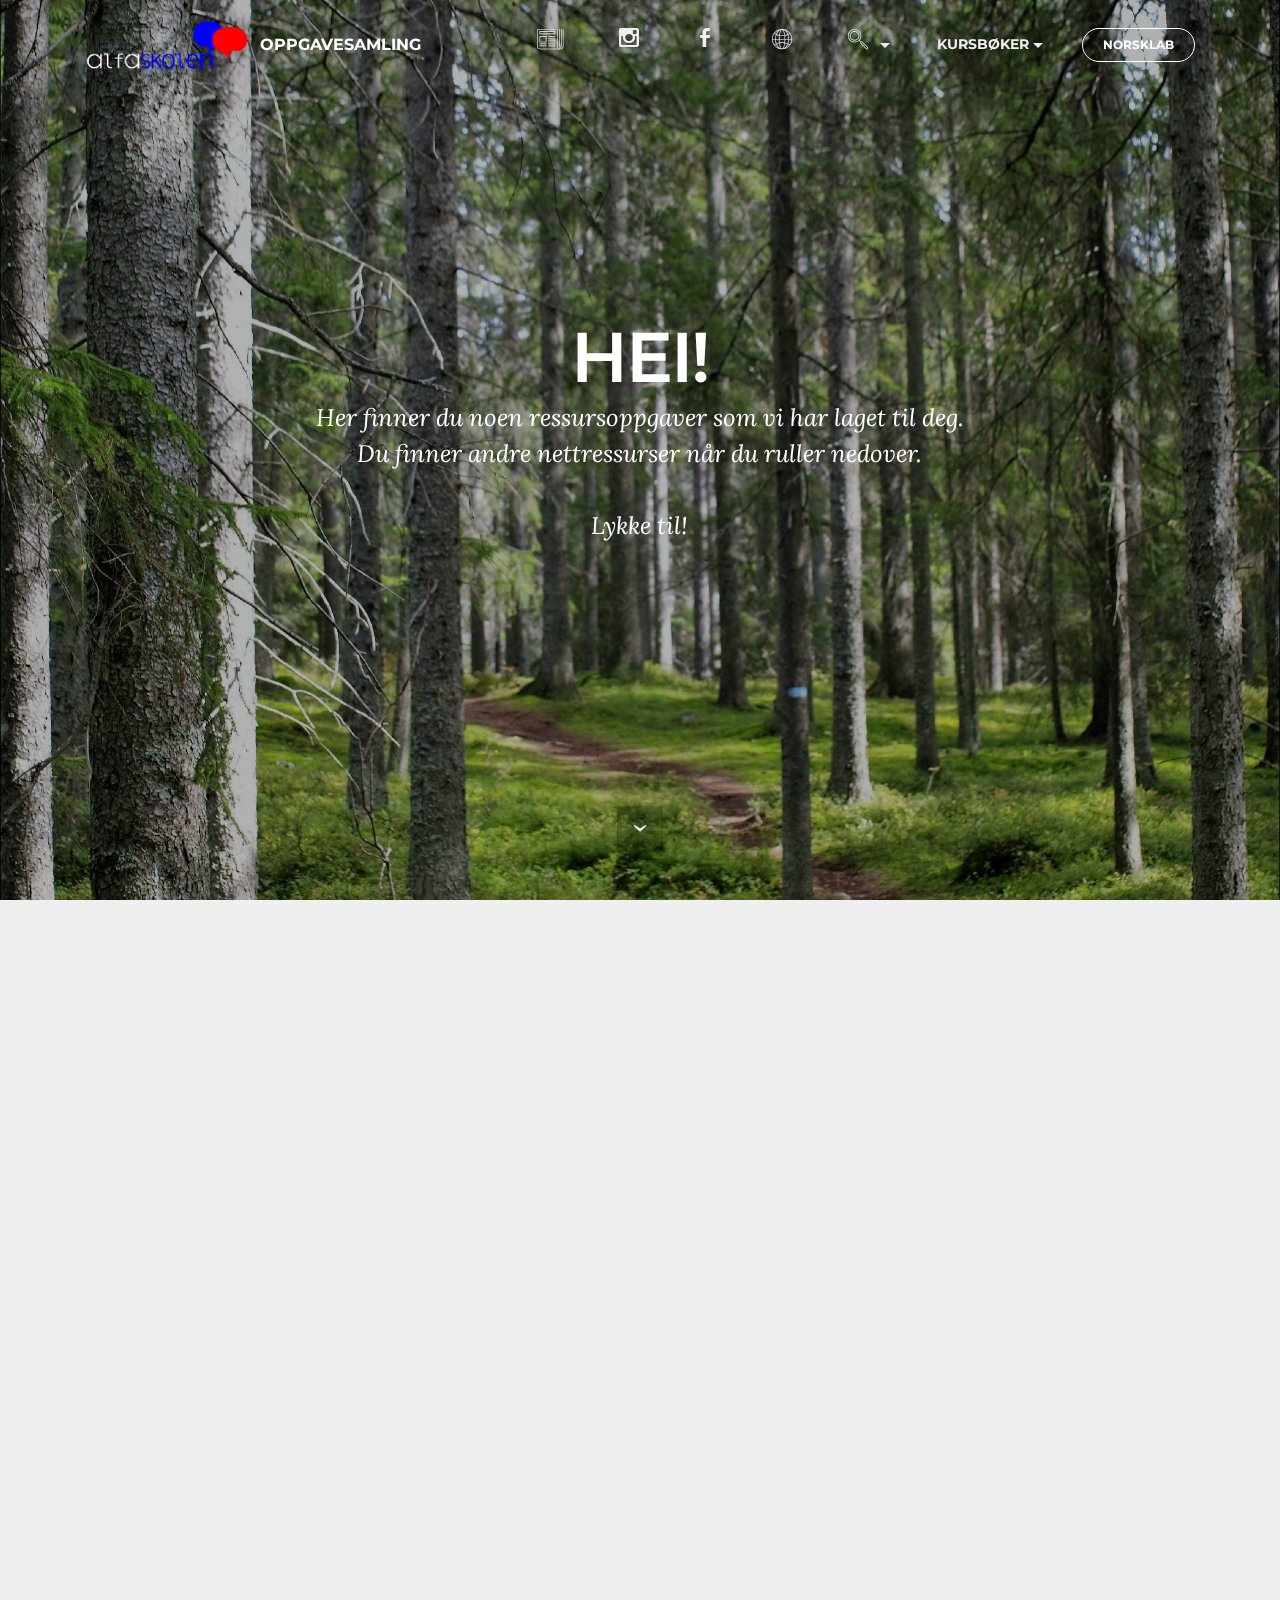
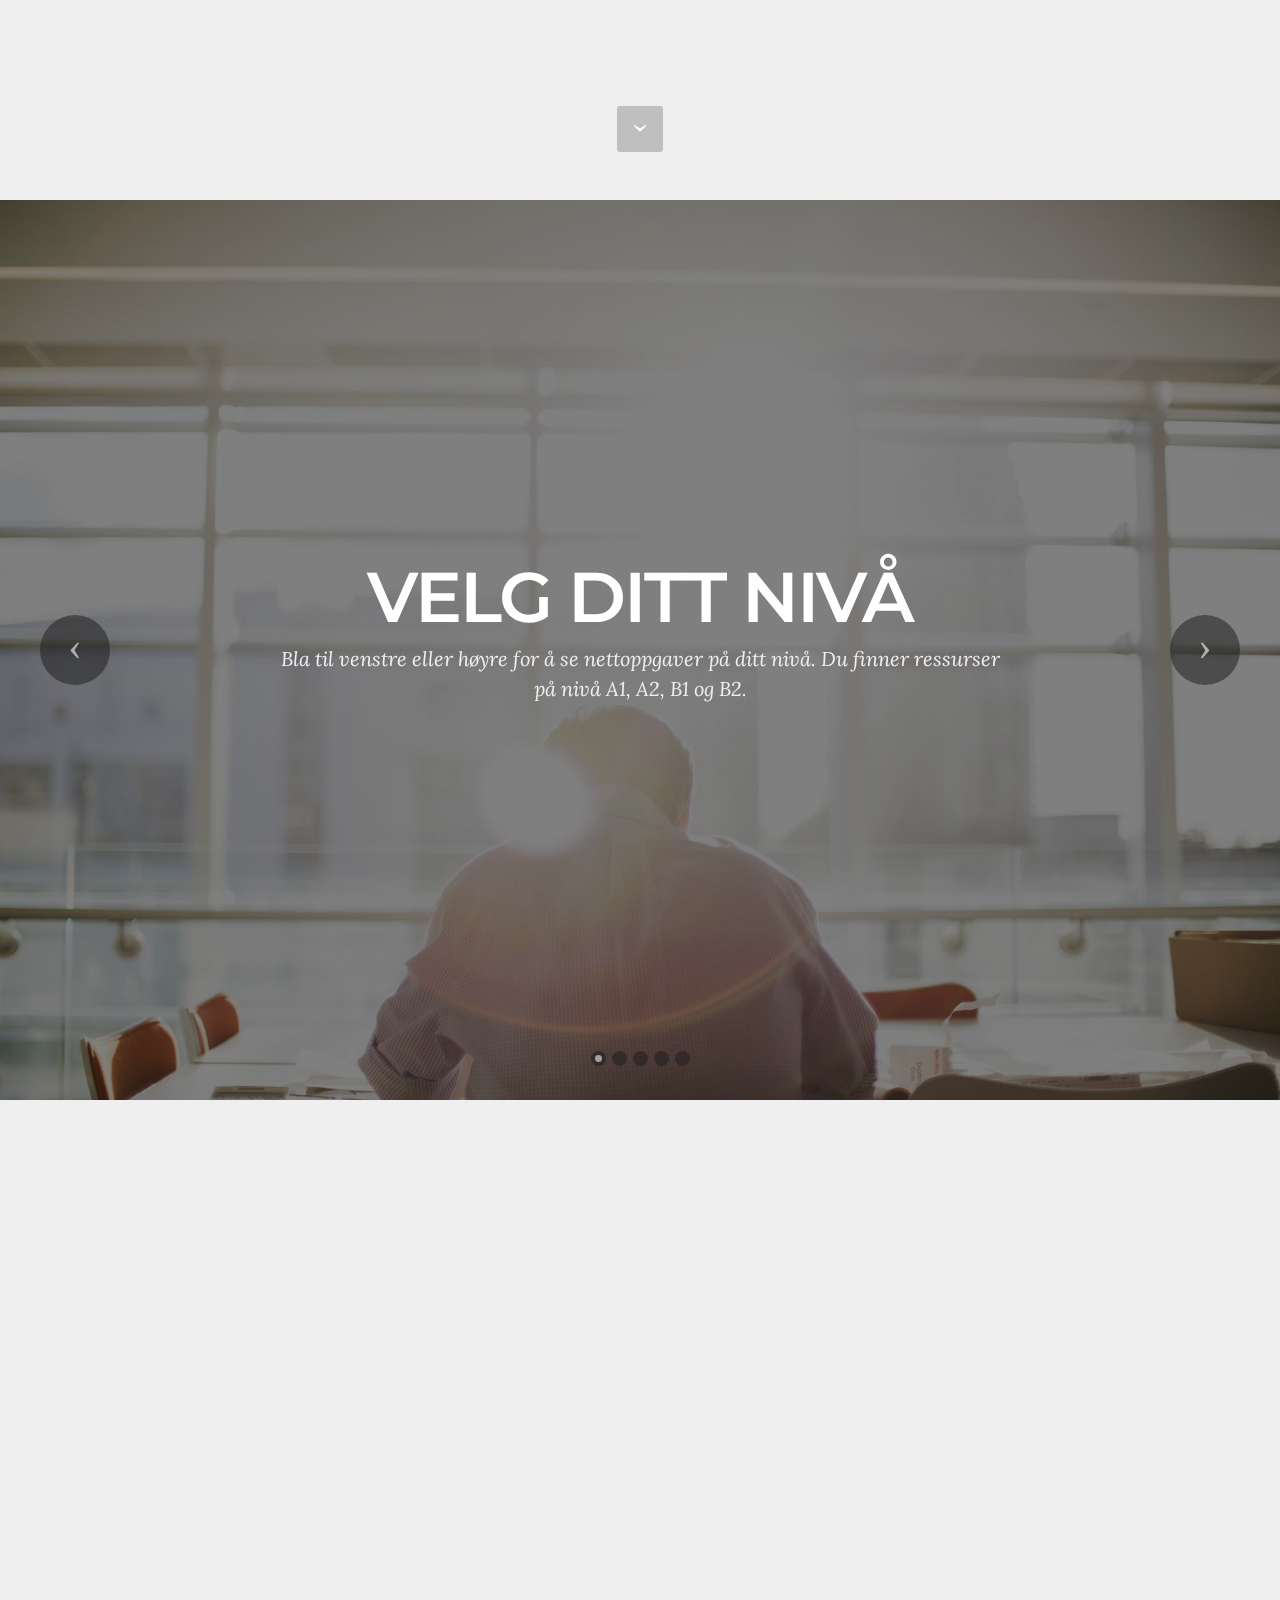
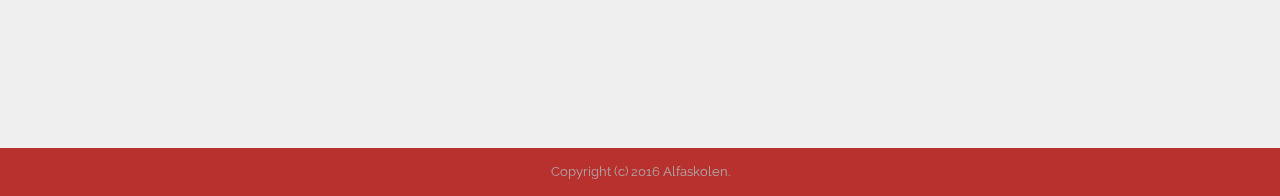
<file: index.html>
<!DOCTYPE html>
<html>
<head>
  <!-- Site made with Mobirise Website Builder v3.9.2, https://mobirise.com -->
  <meta charset="UTF-8">
  <meta http-equiv="X-UA-Compatible" content="IE=edge">
  <meta name="generator" content="Mobirise v3.9.2, mobirise.com">
  <meta name="viewport" content="width=device-width, initial-scale=1">
  <link rel="shortcut icon" href="assets/images/drawing-416x128-84.png" type="image/x-icon">
  <meta name="description" content="">
  <title>Alfaskolens Samleside for nettressurser</title>
  <link rel="stylesheet" href="https://fonts.googleapis.com/css?family=Lora:400,700,400italic,700italic&amp;subset=latin">
  <link rel="stylesheet" href="https://fonts.googleapis.com/css?family=Montserrat:400,700">
  <link rel="stylesheet" href="https://fonts.googleapis.com/css?family=Raleway:100,100i,200,200i,300,300i,400,400i,500,500i,600,600i,700,700i,800,800i,900,900i">
  <link rel="stylesheet" href="assets/bootstrap-material-design-font/css/material.css">
  <link rel="stylesheet" href="assets/et-line-font-plugin/style.css">
  <link rel="stylesheet" href="assets/tether/tether.min.css">
  <link rel="stylesheet" href="assets/bootstrap/css/bootstrap.min.css">
  <link rel="stylesheet" href="assets/animate.css/animate.min.css">
  <link rel="stylesheet" href="assets/dropdown/css/style.css">
  <link rel="stylesheet" href="assets/socicon/css/socicon.min.css">
  <link rel="stylesheet" href="assets/theme/css/style.css">
  <link rel="stylesheet" href="assets/mobirise/css/mbr-additional.css" type="text/css">
  
  
  
</head>
<body>
<section id="menu-0">

    <nav class="navbar navbar-dropdown bg-color transparent navbar-fixed-top">
        <div class="container">

            <div class="mbr-table">
                <div class="mbr-table-cell">

                    <div class="navbar-brand">
                        <a href="index.html" class="navbar-logo"><img src="assets/images/drawing-416x128-84.png" alt="Alfaskolen"></a>
                        <a class="navbar-caption text-white" href="index.html">OPPGAVESAMLING</a>
                    </div>

                </div>
                <div class="mbr-table-cell">

                    <button class="navbar-toggler pull-xs-right hidden-md-up" type="button" data-toggle="collapse" data-target="#exCollapsingNavbar">
                        <div class="hamburger-icon"></div>
                    </button>

                    <ul class="nav-dropdown collapse pull-xs-right nav navbar-nav navbar-toggleable-sm" id="exCollapsingNavbar"><li class="nav-item"><a class="nav-link link" href="http://www.klartale.no/" aria-expanded="false" target="_blank"></a></li><li class="nav-item"><a class="nav-link link" href="http://www.klartale.no/" aria-expanded="false" target="_blank"><span class="etl-icon icon-newspaper mbr-iconfont mbr-iconfont-btn"></span></a></li><li class="nav-item"><a class="nav-link link" href="https://www.instagram.com/alfaskolen/" aria-expanded="false" target="_blank"><span class="socicon socicon-instagram mbr-iconfont mbr-iconfont-btn"></span></a></li><li class="nav-item"><a class="nav-link link" href="https://www.facebook.com/Alfaskolen.Oslo/" aria-expanded="false" target="_blank"><span class="socicon socicon-facebook mbr-iconfont mbr-iconfont-btn"></span></a></li><li class="nav-item"><a class="nav-link link" href="http://www.alfaskolen.no/en/" aria-expanded="false" target="_blank"><span class="etl-icon icon-global mbr-iconfont mbr-iconfont-btn"></span></a></li><li class="nav-item dropdown"><a class="nav-link link dropdown-toggle" href="#top" aria-expanded="false" target="_blank" data-toggle="dropdown-submenu"><span class="etl-icon icon-magnifying-glass mbr-iconfont mbr-iconfont-btn" style="color: rgb(239, 239, 239);"></span></a><div class="dropdown-menu"><a class="dropdown-item" href="http://clu.uni.no/test/bildetema-html5/bildetema.html?version=norwegian&amp;language_selector=simple&amp;languages=eng,nno,nob&amp;language=nob&amp;page=index&amp;title=Bildetema%20-%20bokm%C3%A5l-nynorsk" target="_blank">BILDEORDBOK</a><a class="dropdown-item" href="http://decentius.hit.uib.no/lexin.html?ui-lang=nbo" target="_blank">NORSK ORDBOK</a><a class="dropdown-item" href="http://ordbok.uib.no/perl/ordbok.cgi?OPP=+&amp;ant_bokmaal=5&amp;ant_nynorsk=5&amp;bokmaal=+&amp;ordbok=bokmaal" target="_blank">BOKMÅLSORDBOK</a></div></li><li class="nav-item dropdown open"><a class="nav-link link dropdown-toggle" href="http://www.klartale.no/" aria-expanded="true" target="_blank" data-toggle="dropdown-submenu">KURSBØKER</a><div class="dropdown-menu"><a class="dropdown-item" href="https://pavei-oppgaver.cappelendamm.no/" target="_blank">PÅ VEI</a><a class="dropdown-item" href="https://steinpastein-oppgaver.cappelendamm.no/" target="_blank">STEIN PÅ STEIN</a><a class="dropdown-item" href="http://herpaberget-oppgaver.cappelendamm.no/" target="_blank">HER PÅ BERGET</a></div></li><li class="nav-item nav-btn"><a class="nav-link btn btn-white btn-white-outline" href="https://norsklab.cappelendamm.no/" target="_blank">NORSKLAB</a></li></ul>
                    <button hidden="" class="navbar-toggler navbar-close" type="button" data-toggle="collapse" data-target="#exCollapsingNavbar">
                        <div class="close-icon"></div>
                    </button>

                </div>
            </div>

        </div>
    </nav>

</section>

<section class="engine"><a rel="external" href="https://mobirise.com">best web site design software download</a></section><section class="mbr-section mbr-section-hero mbr-section-full mbr-parallax-background mbr-section-with-arrow mbr-after-navbar" id="header1-0" style="background-image: url(assets/images/9200538-2000x1499-80-2000x1499-60.jpg);">

    <div class="mbr-overlay" style="opacity: 0.3; background-color: rgb(0, 0, 0);"></div>

    <div class="mbr-table-cell">

        <div class="container">
            <div class="row">
                <div class="mbr-section col-md-10 col-md-offset-1 text-xs-center">

                    <h1 class="mbr-section-title display-1">HEI!</h1>
                    <p class="mbr-section-lead lead">Her finner du noen ressursoppgaver som vi har laget til deg.<br><span style="font-size: 1.5rem; line-height: 1.5;">Du finner andre nettressurser når du ruller nedover.</span><br><br>Lykke til!<br></p>
                    
                </div>
            </div>
        </div>
    </div>

    <div class="mbr-arrow mbr-arrow-floating" aria-hidden="true"><a href="#header1-1"><i class="mbr-arrow-icon"></i></a></div>

</section>

<section class="mbr-section mbr-section-hero mbr-section-full mbr-section-with-arrow" id="header1-1" style="background-color: rgb(239, 239, 239);">

    

    <div class="mbr-table-cell">

        <div class="container">
            <div class="row">
                <div class="mbr-section col-md-10 col-md-offset-1 text-xs-center">

                    <h1 class="mbr-section-title display-1">KURSMATERIALET</h1>
                    <p class="mbr-section-lead lead">Her finner du oppgaver til bøkene du bruker på kurset ditt.<br></p>
                    <div class="mbr-section-btn">  <a class="btn btn-lg btn-secondary-outline btn-secondary" href="pavei.html">På vei</a> <a class="btn btn-lg btn-primary-outline btn-primary" href="nyinorge.html">Ny i Norge</a> <a class="btn btn-lg btn-warning-outline btn-warning" href="steinpastein.html">Stein på stein</a> <a class="btn btn-lg btn-success-outline btn-success" href="herpaberget.html">Her på berget</a> <a class="btn btn-lg btn-black-outline btn-black" href="mernorsk.html">Mer norsk!</a>  </div>
                </div>
            </div>
        </div>
    </div>

    <div class="mbr-arrow mbr-arrow-floating" aria-hidden="true"><a href="#slider-4"><i class="mbr-arrow-icon"></i></a></div>

</section>

<section class="mbr-slider mbr-section mbr-section__container carousel slide mbr-section-nopadding" data-ride="carousel" data-keyboard="false" data-wrap="true" data-pause="false" data-interval="10000" id="slider-4">
    <div>
        <div>
            <div>
                <ol class="carousel-indicators">
                    <li data-app-prevent-settings="" data-target="#slider-4" data-slide-to="0" class="active"></li><li data-app-prevent-settings="" data-target="#slider-4" class="" data-slide-to="1"></li><li data-app-prevent-settings="" data-target="#slider-4" data-slide-to="2"></li><li data-app-prevent-settings="" data-target="#slider-4" data-slide-to="3"></li><li data-app-prevent-settings="" data-target="#slider-4" data-slide-to="4"></li>
                </ol>
                <div class="carousel-inner" role="listbox">
                    <div class="mbr-section mbr-section-hero carousel-item dark center mbr-section-full active" data-bg-video-slide="false" style="background-image: url(assets/images/man-back.jpg);">
                        <div class="mbr-table-cell">
                            <div class="mbr-overlay" style="background-color: rgb(0, 0, 0);"></div>
                            <div class="container-slide container">
                                
                                <div class="row">
                                    <div class="col-md-8 col-md-offset-2 text-xs-center">
                                        <h2 class="mbr-section-title display-1">VELG DITT NIVÅ</h2>
                                        <p class="mbr-section-lead lead">Bla til venstre eller høyre for å se nettoppgaver på ditt nivå. Du finner ressurser på nivå A1, A2, B1 og B2.</p>

                                        
                                    </div>
                                </div>
                            </div>
                        </div>
                    </div><div class="mbr-section mbr-section-hero carousel-item dark center mbr-section-full" data-bg-video-slide="false" style="background-image: url(assets/images/9200538-2000x1499-80.jpg);">
                        <div class="mbr-table-cell">
                            <div class="mbr-overlay" style="opacity: 0.3; background-color: rgb(0, 0, 0);"></div>
                            <div class="container-slide container">
                                
                                <div class="row">
                                    <div class="col-md-8 col-md-offset-2 text-xs-center">
                                        <h2 class="mbr-section-title display-1">Nivå A1&nbsp;</h2>
                                        <p class="mbr-section-lead lead">Her lærer du nye ord, og samfunnskunnskap.<br>Nettstedet "Norwegian NoW" er tilgjengelig på spansk, engelsk og polsk.&nbsp;<br>"Praktisk norsk" og "Tekstlab" vil hjelpe deg til å bli bedre i grammatikk.</p>

                                        <div class="mbr-section-btn"> <a class="btn btn-lg btn-secondary" href="http://herborvi1.cappelendamm.no/" target="_blank">HER BOR VI A1</a>  <a class="btn btn-lg btn-secondary" href="https://norskna.portfolio.no/read_container/2bf5ff7c-1791-4540-8e99-5a0ff118f023" target="_blank">NORSK NÅ! A1</a> <a class="btn btn-lg btn-secondary" href="https://nyinorge.portfolio.no/read_container/69097277-b2a4-45fe-b2ee-8accbb36017a" target="_blank">NY I NORGE A1</a> <a class="btn btn-lg btn-secondary" href="http://praktisknorsk1-versjon2.cappelendamm.no/" target="_blank">PRAKTISK NORSK A1</a> <a class="btn btn-lg btn-secondary" href="http://pavei-oppgaver.cappelendamm.no/" target="_blank">PÅ VEI</a> <a class="btn btn-lg btn-secondary" href="https://www.ntnu.edu/learnnow/" target="_blank">NORWEGIAN NOW</a> <a class="btn btn-lg btn-secondary" href="http://tekstlab.uio.no/igin/?niva=1" target="_blank">TEKSTLAB 1</a>   </div>
                                    </div>
                                </div>
                            </div>
                        </div>
                    </div><div class="mbr-section mbr-section-hero carousel-item dark center mbr-section-full" data-bg-video-slide="false" style="background-image: url(assets/images/9190486-2000x1500-57-2000x1500-620.jpg);">
                        <div class="mbr-table-cell">
                            <div class="mbr-overlay" style="opacity: 0.4; background-color: rgb(0, 0, 0);"></div>
                            <div class="container-slide container">
                                
                                <div class="row">
                                    <div class="col-md-8 col-md-offset-2 text-xs-center">
                                        <h2 class="mbr-section-title display-1">Nivå A2</h2>
                                        <p class="mbr-section-lead lead"></p><p><br><span style="line-height: 1.5;">Oppgavene fra "Norsk nå", "Ny i Norge" og "Her bor vi" hjelper deg til å lære nye ord og uttrykk.</span><br><span style="line-height: 1.5;">"Praktisk norsk", "Norsk på 1-2-3" og "Tekstlab" lærer deg grammatikk.</span></p><p><span style="line-height: 1.5;">Nettstedet "Norwegian NoW"&nbsp;</span><span style="line-height: 1.5;">er tilgjengelig på spansk, engelsk og polsk. Nivået på dette nettstedet passer for A1 og A2.</span></p><p></p>

                                        <div class="mbr-section-btn"><a class="btn btn-lg btn-secondary" href="http://praktisknorsk2-versjon2.cappelendamm.no/" target="_blank">PRAKTISK NORSK A2</a> <a class="btn btn-lg btn-secondary" href="https://www.ntnu.edu/learnnow/" target="_blank">NORWEGIAN NOW</a> <a class="btn btn-lg btn-secondary" href="http://norsk123-2010.cappelendamm.no/" target="_blank">NORSK PÅ 1-2-3</a> <a class="btn btn-lg btn-secondary" href="https://nyinorge.portfolio.no/read_container/da1c9554-b3ab-4532-9734-0db291518c9e" target="_blank">NY I NORGE A2</a> <a class="btn btn-lg btn-secondary" href="http://herborvi2.cappelendamm.no/" target="_blank">HER BOR VI A2</a> <a class="btn btn-lg btn-secondary" href="http://tekstlab.uio.no/igin/?niva=2" target="_blank">TEKSTLAB 2</a> <a class="btn btn-lg btn-secondary" href="https://norskna.portfolio.no/read_container/0eed53ab-d830-48ce-b55c-b60ad0046005" target="_blank">NORSK NÅ! A2</a>  </div>
                                    </div>
                                </div>
                            </div>
                        </div>
                    </div><div class="mbr-section mbr-section-hero carousel-item dark center mbr-section-full" data-bg-video-slide="false" style="background-image: url(assets/images/8230120-2000x1500-15-2000x1500-30.jpg);">
                        <div class="mbr-table-cell">
                            <div class="mbr-overlay" style="opacity: 0.3;"></div>
                            <div class="container-slide container">
                                
                                <div class="row">
                                    <div class="col-md-8 col-md-offset-2 text-xs-center">
                                        <h2 class="mbr-section-title display-1">Nivå B1</h2>
                                        <p class="mbr-section-lead lead">Du kan repetere norsk grammatikk ved hjelp av "Tekstlab 3".<br>Hvis dette ble for lett, så prøv "Norsk Grammatikk".<br>Du kan også klikke på "Jobb i sikte". Der lærer du nye yrkesrelaterte&nbsp;ord.<br>"Mer norsk" hjelper deg med samfunnskunnskap og gramatikk.</p>

                                        <div class="mbr-section-btn"><a class="btn btn-lg btn-warning" href="http://jobbisikte-hefter.cappelendamm.no/" target="_blank">JOBB I SIKTE<br></a> <a class="btn btn-lg btn-warning" href="https://mernorsk.portfolio.no/" target="_blank">MER NORSK</a> <a class="btn btn-lg btn-warning" href="http://tekstlab.uio.no/igin/" target="_blank">&nbsp;TEKSTLAB 3</a> <a class="btn btn-lg btn-warning" href="http://norskgrammatikk.cappelendamm.no/" target="_blank">NORSK GRAMMATIKK</a> </div>
                                    </div>
                                </div>
                            </div>
                        </div>
                    </div><div class="mbr-section mbr-section-hero carousel-item dark center mbr-section-full" data-bg-video-slide="false" style="background-image: url(assets/images/7169040-2000x1500-90-2000x1500-78.jpg);">
                        <div class="mbr-table-cell">
                            <div class="mbr-overlay" style="opacity: 0.3;"></div>
                            <div class="container-slide container">
                                
                                <div class="row">
                                    <div class="col-md-8 col-md-offset-2 text-xs-center">
                                        <h2 class="mbr-section-title display-1">Nivå B2</h2>
                                        <p class="mbr-section-lead lead">På dette nivået kan du jobbe med språk på arbeidsplassen i "Jobb i sikte".<br>Eller du kan lære mer om "Norges historie".<br>Hvis du trenger å forbedre grammatikkunnskapene dine, så prøv "Klart det!"</p>

                                        <div class="mbr-section-btn"><a class="btn btn-lg btn-success" href="http://norgeshistorie.cappelendamm.no/" target="_blank">NORGES HISTORIE</a> <a class="btn btn-lg btn-success" href="http://jobbisikte-hovedbok.cappelendamm.no/" target="_blank">JOBB I SIKTE</a> <a class="btn btn-lg btn-success" href="https://klartdet.portfolio.no/" target="_blank">KLART DET!</a> </div>
                                    </div>
                                </div>
                            </div>
                        </div>
                    </div>
                </div>

                <a data-app-prevent-settings="" class="left carousel-control" role="button" data-slide="prev" href="#slider-4">
                    <span class="icon-prev" aria-hidden="true"></span>
                    <span class="sr-only">Previous</span>
                </a>
                <a data-app-prevent-settings="" class="right carousel-control" role="button" data-slide="next" href="#slider-4">
                    <span class="icon-next" aria-hidden="true"></span>
                    <span class="sr-only">Next</span>
                </a>
            </div>
        </div>
    </div>
</section>

<section class="mbr-cards mbr-section mbr-section-nopadding" id="features6-3" style="background-color: rgb(239, 239, 239);">

    

    <div class="mbr-cards-row row">
        <div class="mbr-cards-col col-xs-12 col-lg-3" style="padding-top: 120px; padding-bottom: 160px;">
            <div class="container">
              <div class="card cart-block">
                  <div class="card-img"><a href="http://ordbok.uib.no/perl/ordbok.cgi?OPP=+&amp;ant_bokmaal=5&amp;ant_nynorsk=5&amp;bokmaal=+&amp;ordbok=begge" target="_blank" class="etl-icon icon-search mbr-iconfont mbr-iconfont-features3" style="color: rgb(184, 49, 47);"></a></div>
                  <div class="card-block">
                    <h4 class="card-title">Bokmål ordbok</h4>
                    <h5 class="card-subtitle">Utviklet av Universitetet i Oslo og Universitetet i Bergen</h5>
                    <p class="card-text">For deg som vil finne forklaringer på norsk!</p>
                    
                    </div>
                </div>
            </div>
        </div>
        <div class="mbr-cards-col col-xs-12 col-lg-3" style="padding-top: 120px; padding-bottom: 160px;">
            <div class="container">
                <div class="card cart-block">
                    <div class="card-img"><a href="http://lexin.udir.no/" target="_blank" class="etl-icon icon-search mbr-iconfont mbr-iconfont-features3" style="color: rgb(184, 49, 47);"></a></div>
                    <div class="card-block">
                        <h4 class="card-title">Lexin ordbok</h4>
                        <h5 class="card-subtitle">Arabisk, dari, kurdisk, persisk, polsk, russisk, somali, tagalog, tamil, thai, tigrinja, tyrkisk, urdu, vietnamesisk</h5>
                        <p class="card-text">For deg som trenger forklaringer på ditt eget språk!</p>
                        
                    </div>
                </div>
            </div>
        </div>
        <div class="mbr-cards-col col-xs-12 col-lg-3" style="padding-top: 120px; padding-bottom: 160px;">
            <div class="container">
                <div class="card cart-block">
                    <div class="card-img"><a href="http://clu.uni.no/test/bildetema-html5/bildetema.html?version=norwegian&amp;language_selector=simple&amp;languages=eng,nno,nob&amp;language=nob&amp;page=index&amp;title=Bildetema%20-%20bokm%C3%A5l-nynorsk" target="_blank" class="etl-icon icon-pictures mbr-iconfont mbr-iconfont-features3" style="color: rgb(184, 49, 47);"></a></div>
                    <div class="card-block">
                        <h4 class="card-title">Bildeordbok</h4>
                        <h5 class="card-subtitle">Det er 31 ulike temaer (kropp, skole, mat, kjøkken, datamaskiner, bank, butikk, sykdom, post...)</h5>
                        <p class="card-text">For deg som vil lære norsk ved hjelp av tegninger og bilder. Du kan også høre hvordan ord uttales.&nbsp;</p>
                        
                    </div>
                </div>
            </div>
        </div>
        <div class="mbr-cards-col col-xs-12 col-lg-3" style="padding-top: 120px; padding-bottom: 160px;">
            <div class="container">
                <div class="card cart-block">
                    <div class="card-img"><a href="http://www.klartale.no/" target="_blank" class="etl-icon icon-newspaper mbr-iconfont mbr-iconfont-features3" style="color: rgb(184, 49, 47);"></a></div>
                    <div class="card-block">
                        <h4 class="card-title">Klar tale</h4>
                        <h5 class="card-subtitle">Norge, Verden, Kultur, Sport, Temaintervjuer, Kronikker og Bildegallerier på nettet.</h5>
                        <p class="card-text">Vil du lese nyheter på norsk? Besøk klartale.no! Der kan du både lese og høre nyheter fra Norge og resten av verden</p>
                        
                    </div>
                </div>
            </div>
        </div>
        
        
    </div>
</section>

<footer class="mbr-small-footer mbr-section mbr-section-nopadding" id="footer1-2" style="background-color: rgb(184, 49, 47); padding-top: 0.875rem; padding-bottom: 0.875rem;">
    
    <div class="container">
        <p class="text-xs-center">Copyright (c) 2016 Alfaskolen.</p>
    </div>
</footer>


  <script src="assets/web/assets/jquery/jquery.min.js"></script>
  <script src="assets/tether/tether.min.js"></script>
  <script src="assets/bootstrap/js/bootstrap.min.js"></script>
  <script src="assets/smooth-scroll/SmoothScroll.js"></script>
  <script src="assets/viewportChecker/jquery.viewportchecker.js"></script>
  <script src="assets/dropdown/js/script.min.js"></script>
  <script src="assets/touchSwipe/jquery.touchSwipe.min.js"></script>
  <script src="assets/jarallax/jarallax.js"></script>
  <script src="assets/bootstrap-carousel-swipe/bootstrap-carousel-swipe.js"></script>
  <script src="assets/theme/js/script.js"></script>
  
  
  <input name="animation" type="hidden">
   <div id="scrollToTop" class="scrollToTop mbr-arrow-up"><a style="text-align: center;"><i class="mbr-arrow-up-icon"></i></a></div>
  </body>
</html>
</file>
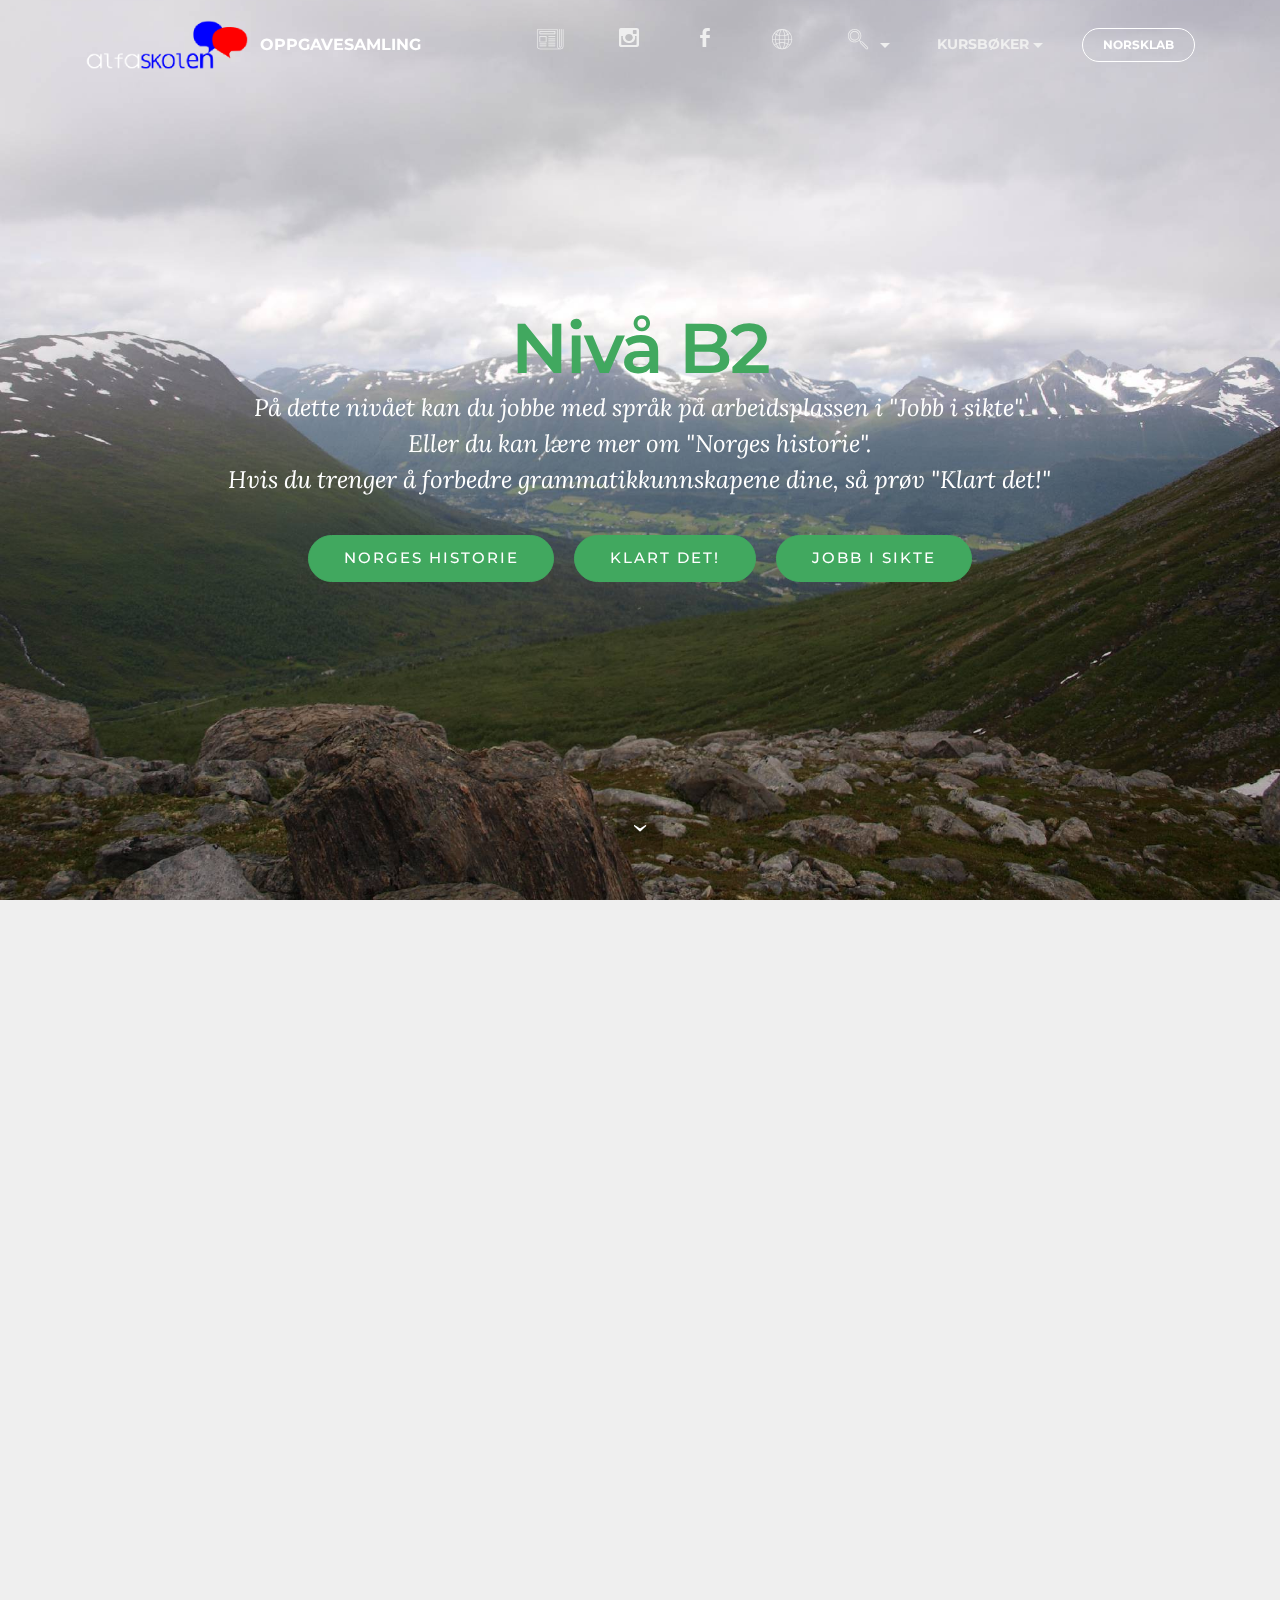
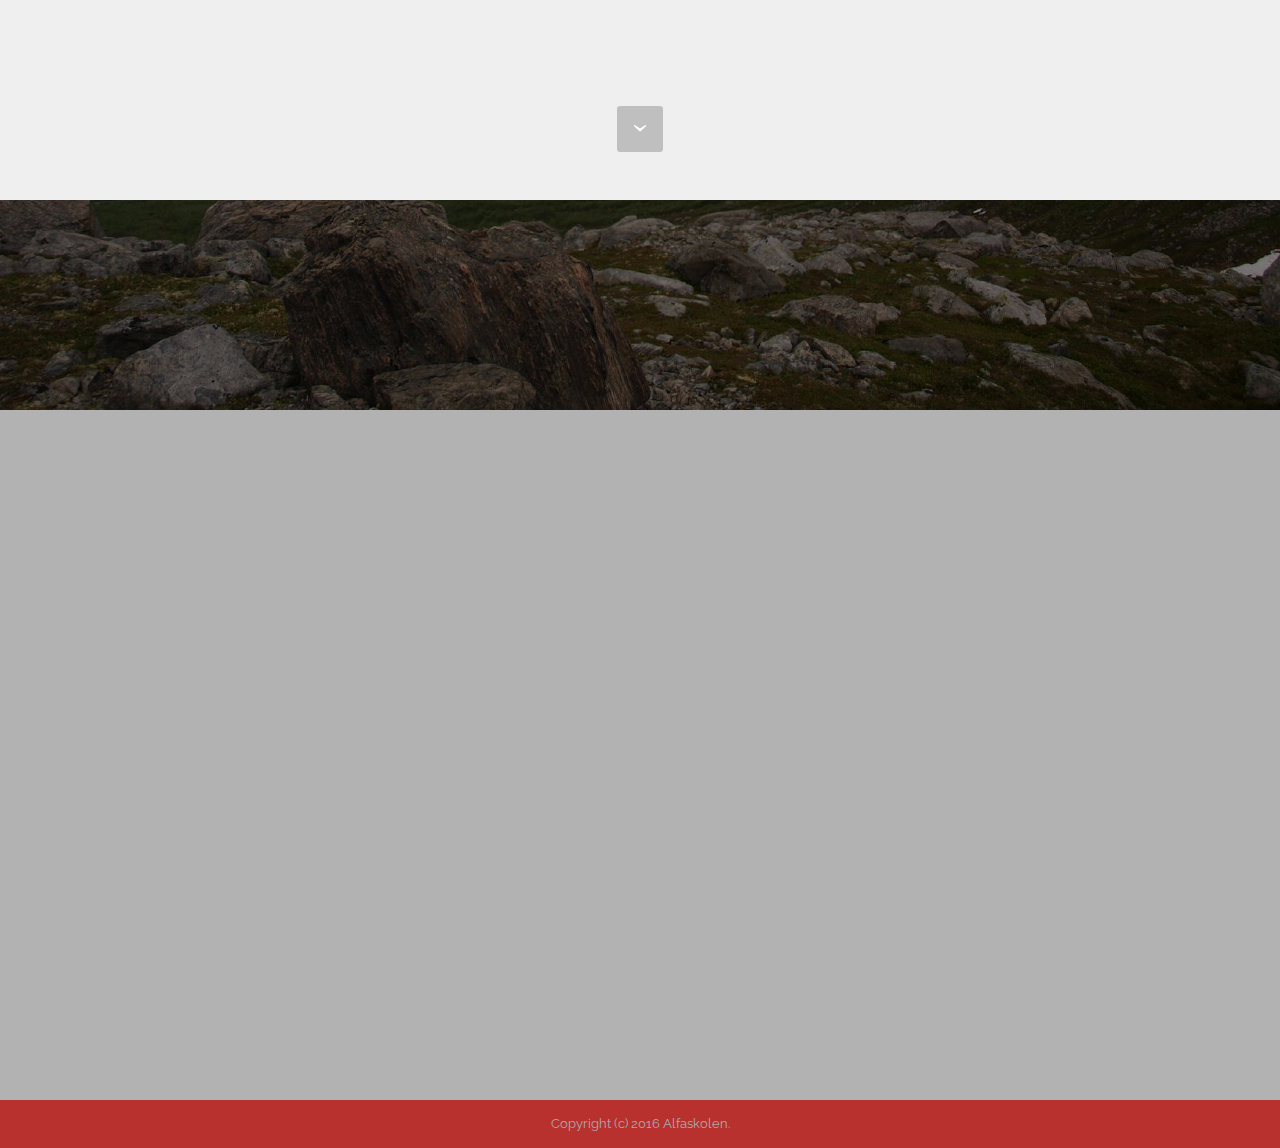
<file: herpaberget.html>
<!DOCTYPE html>
<html>
<head>
  <!-- Site made with Mobirise Website Builder v3.9.2, https://mobirise.com -->
  <meta charset="UTF-8">
  <meta http-equiv="X-UA-Compatible" content="IE=edge">
  <meta name="generator" content="Mobirise v3.9.2, mobirise.com">
  <meta name="viewport" content="width=device-width, initial-scale=1">
  <link rel="shortcut icon" href="assets/images/drawing-416x128-84.png" type="image/x-icon">
  <meta name="description" content="">
  <title>Her På Berget | Fasit til lytteoppgavene</title>
  <link rel="stylesheet" href="https://fonts.googleapis.com/css?family=Lora:400,700,400italic,700italic&amp;subset=latin">
  <link rel="stylesheet" href="https://fonts.googleapis.com/css?family=Montserrat:400,700">
  <link rel="stylesheet" href="https://fonts.googleapis.com/css?family=Raleway:100,100i,200,200i,300,300i,400,400i,500,500i,600,600i,700,700i,800,800i,900,900i">
  <link rel="stylesheet" href="assets/bootstrap-material-design-font/css/material.css">
  <link rel="stylesheet" href="assets/et-line-font-plugin/style.css">
  <link rel="stylesheet" href="assets/tether/tether.min.css">
  <link rel="stylesheet" href="assets/bootstrap/css/bootstrap.min.css">
  <link rel="stylesheet" href="assets/animate.css/animate.min.css">
  <link rel="stylesheet" href="assets/dropdown/css/style.css">
  <link rel="stylesheet" href="assets/socicon/css/socicon.min.css">
  <link rel="stylesheet" href="assets/theme/css/style.css">
  <link rel="stylesheet" href="assets/mobirise/css/mbr-additional.css" type="text/css">
  
  
  
</head>
<body>
<section id="menu-8">

    <nav class="navbar navbar-dropdown bg-color transparent navbar-fixed-top">
        <div class="container">

            <div class="mbr-table">
                <div class="mbr-table-cell">

                    <div class="navbar-brand">
                        <a href="index.html" class="navbar-logo"><img src="assets/images/drawing-416x128-45.png" alt="Alfaskolen"></a>
                        <a class="navbar-caption text-white" href="index.html">OPPGAVESAMLING</a>
                    </div>

                </div>
                <div class="mbr-table-cell">

                    <button class="navbar-toggler pull-xs-right hidden-md-up" type="button" data-toggle="collapse" data-target="#exCollapsingNavbar">
                        <div class="hamburger-icon"></div>
                    </button>

                    <ul class="nav-dropdown collapse pull-xs-right nav navbar-nav navbar-toggleable-sm" id="exCollapsingNavbar"><li class="nav-item"><a class="nav-link link" href="http://www.klartale.no/" aria-expanded="false" target="_blank"></a></li><li class="nav-item"><a class="nav-link link" href="http://www.klartale.no/" aria-expanded="false" target="_blank"><span class="etl-icon icon-newspaper mbr-iconfont mbr-iconfont-btn"></span></a></li><li class="nav-item"><a class="nav-link link" href="https://www.instagram.com/alfaskolen/" aria-expanded="false" target="_blank"><span class="socicon socicon-instagram mbr-iconfont mbr-iconfont-btn"></span></a></li><li class="nav-item"><a class="nav-link link" href="https://www.facebook.com/Alfaskolen.Oslo/" aria-expanded="false" target="_blank"><span class="socicon socicon-facebook mbr-iconfont mbr-iconfont-btn"></span></a></li><li class="nav-item"><a class="nav-link link" href="http://www.alfaskolen.no/en/" aria-expanded="false" target="_blank"><span class="etl-icon icon-global mbr-iconfont mbr-iconfont-btn"></span></a></li><li class="nav-item dropdown"><a class="nav-link link dropdown-toggle" href="#top" aria-expanded="false" target="_blank" data-toggle="dropdown-submenu"><span class="etl-icon icon-magnifying-glass mbr-iconfont mbr-iconfont-btn" style="color: rgb(239, 239, 239);"></span></a><div class="dropdown-menu"><a class="dropdown-item" href="http://clu.uni.no/test/bildetema-html5/bildetema.html?version=norwegian&amp;language_selector=simple&amp;languages=eng,nno,nob&amp;language=nob&amp;page=index&amp;title=Bildetema%20-%20bokm%C3%A5l-nynorsk" target="_blank">BILDEORDBOK</a><a class="dropdown-item" href="http://decentius.hit.uib.no/lexin.html?ui-lang=nbo" target="_blank">NORSK ORDBOK</a><a class="dropdown-item" href="http://ordbok.uib.no/perl/ordbok.cgi?OPP=+&amp;ant_bokmaal=5&amp;ant_nynorsk=5&amp;bokmaal=+&amp;ordbok=bokmaal" target="_blank">BOKMÅLSORDBOK</a></div></li><li class="nav-item dropdown open"><a class="nav-link link dropdown-toggle" href="http://www.klartale.no/" aria-expanded="true" target="_blank" data-toggle="dropdown-submenu">KURSBØKER</a><div class="dropdown-menu"><a class="dropdown-item" href="https://pavei-oppgaver.cappelendamm.no/" target="_blank">PÅ VEI</a><a class="dropdown-item" href="https://steinpastein-oppgaver.cappelendamm.no/" target="_blank">STEIN PÅ STEIN</a><a class="dropdown-item" href="http://herpaberget-oppgaver.cappelendamm.no/" target="_blank">HER PÅ BERGET</a></div></li><li class="nav-item nav-btn"><a class="nav-link btn btn-white btn-white-outline" href="https://norsklab.cappelendamm.no/" target="_blank">NORSKLAB</a></li></ul>
                    <button hidden="" class="navbar-toggler navbar-close" type="button" data-toggle="collapse" data-target="#exCollapsingNavbar">
                        <div class="close-icon"></div>
                    </button>

                </div>
            </div>

        </div>
    </nav>

</section>

<section class="engine"><a rel="external" href="https://mobirise.com">web page development software download</a></section><section class="mbr-section mbr-section-hero mbr-section-full mbr-parallax-background mbr-section-with-arrow mbr-after-navbar" id="header5-i" style="background-image: url(assets/images/7169040-2000x1500-90-2000x1500-78-2000x1500-40.jpg);">

    

    <div class="mbr-table-cell">

        <div class="container">
            <div class="row">
                <div class="mbr-section col-md-10 col-md-offset-1 text-xs-center">

                    <h1 class="mbr-section-title display-1">Nivå B2</h1>
                    <p class="mbr-section-lead lead">På dette nivået kan du jobbe med språk på arbeidsplassen i "Jobb i sikte".<br>Eller du kan lære mer om "Norges historie".<br>Hvis du trenger å forbedre grammatikkunnskapene dine, så prøv "Klart det!"<br></p>
                    <div class="mbr-section-btn"><a class="btn btn-lg btn-success" href="http://norgeshistorie.cappelendamm.no/" target="_blank">NORGES HISTORIE</a> <a class="btn btn-lg btn-success" href="https://klartdet.portfolio.no/" target="_blank">KLART DET!</a> <a class="btn btn-lg btn-success" href="http://jobbisikte-hovedbok.cappelendamm.no/" target="_blank">JOBB I SIKTE</a></div>
                </div>
            </div>
        </div>
    </div>

    <div class="mbr-arrow mbr-arrow-floating" aria-hidden="true"><a href="#header5-z"><i class="mbr-arrow-icon"></i></a></div>

</section>

<section class="mbr-section mbr-section-hero mbr-section-full mbr-section-with-arrow" id="header5-z" style="background-color: rgb(239, 239, 239);">

    

    <div class="mbr-table-cell">

        <div class="container">
            <div class="row">
                <div class="mbr-section col-md-10 col-md-offset-1 text-xs-center">

                    <h1 class="mbr-section-title display-1">HER PÅ BERGET LYTTEOPPGAVER I ARBEIDSBOK</h1>
                    <p class="mbr-section-lead lead">Velg kapittel og lykke til!</p>
                    <div class="mbr-section-btn"><a class="btn btn-lg btn-success" href="audio/hpb/hpb_kap01.html" target="_blank">1</a> <a class="btn btn-lg btn-success" href="audio/hpb/hpb_kap02.html" target="_blank">2</a> <a class="btn btn-lg btn-success" href="audio/hpb/hpb_kap03.html" target="_blank">3</a> <a class="btn btn-lg btn-success" href="audio/hpb/hpb_kap04.html" target="_blank">4</a> <a class="btn btn-lg btn-success" href="audio/hpb/hpb_kap05.html" target="_blank">5</a> <a class="btn btn-lg btn-success" href="audio/hpb/hpb_kap06.html" target="_blank">6</a> <a class="btn btn-lg btn-success" href="audio/hpb/hpb_kap07.html" target="_blank">7</a> <a class="btn btn-lg btn-success" href="audio/hpb/hpb_kap08.html" target="_blank">8</a> <a class="btn btn-lg btn-success" href="audio/hpb/hpb_kap09.html" target="_blank">9</a> <a class="btn btn-lg btn-success" href="audio/hpb/hpb_kap10.html" target="_blank">10</a> <a class="btn btn-lg btn-success" href="audio/hpb/hpb_kap11.html" target="_blank">11</a> <a class="btn btn-lg btn-success" href="audio/hpb/hpb_kap12.html" target="_blank">12</a> <a class="btn btn-lg btn-success" href="audio/hpb/hpb_kap13.html" target="_blank">13</a>  </div>
                </div>
            </div>
        </div>
    </div>

    <div class="mbr-arrow mbr-arrow-floating" aria-hidden="true"><a href="#header5-10"><i class="mbr-arrow-icon"></i></a></div>

</section>

<section class="mbr-section mbr-section-hero mbr-section-full mbr-parallax-background" id="header5-10" style="background-image: url(assets/images/7169040-2000x1500-90-2000x1500-78-2000x1500-37.jpg);">

    <div class="mbr-overlay" style="opacity: 0.3; background-color: rgb(0, 0, 0);"></div>

    <div class="mbr-table-cell">

        <div class="container">
            <div class="row">
                <div class="mbr-section col-md-10 col-md-offset-1 text-xs-center">

                    <h1 class="mbr-section-title display-1">FASIT TIL LYTTEOPPGAVER I ARBEIDSBOK</h1>
                    <p class="mbr-section-lead lead">Her kan du sjekke svarene dine!</p>
                    <div class="mbr-section-btn"><a class="btn btn-lg btn-success" href="downloads/hpb-fasit/kap01.pdf" target="_blank">1</a> <a class="btn btn-lg btn-success" href="downloads/hpb-fasit/kap02.pdf" target="_blank">2</a> <a class="btn btn-lg btn-success" href="downloads/hpb-fasit/kap03.pdf" target="_blank">3</a> <a class="btn btn-lg btn-success" href="downloads/hpb-fasit/kap04.pdf" target="_blank">4</a> <a class="btn btn-lg btn-success" href="downloads/hpb-fasit/kap05.pdf" target="_blank">5</a> <a class="btn btn-lg btn-success" href="downloads/hpb-fasit/kap06.pdf" target="_blank">6</a> <a class="btn btn-lg btn-success" href="downloads/hpb-fasit/kap07.pdf" target="_blank">7</a> <a class="btn btn-lg btn-success" href="downloads/hpb-fasit/kap08.pdf" target="_blank">8</a> <a class="btn btn-lg btn-success" href="downloads/hpb-fasit/kap09.pdf" target="_blank">9</a> <a class="btn btn-lg btn-success" href="downloads/hpb-fasit/kap10.pdf" target="_blank">10</a> <a class="btn btn-lg btn-success" href="downloads/hpb-fasit/kap11.pdf" target="_blank">11</a> <a class="btn btn-lg btn-success" href="downloads/hpb-fasit/kap12.pdf" target="_blank">12</a> <a class="btn btn-lg btn-success" href="downloads/hpb-fasit/kap13.pdf" target="_blank">13</a>  </div>
                </div>
            </div>
        </div>
    </div>

    

</section>

<footer class="mbr-small-footer mbr-section mbr-section-nopadding" id="footer1-9" style="background-color: rgb(184, 49, 47); padding-top: 0.875rem; padding-bottom: 0.875rem;">
    
    <div class="container">
        <p class="text-xs-center">Copyright (c) 2016 Alfaskolen.</p>
    </div>
</footer>


  <script src="assets/web/assets/jquery/jquery.min.js"></script>
  <script src="assets/tether/tether.min.js"></script>
  <script src="assets/bootstrap/js/bootstrap.min.js"></script>
  <script src="assets/smooth-scroll/SmoothScroll.js"></script>
  <script src="assets/viewportChecker/jquery.viewportchecker.js"></script>
  <script src="assets/dropdown/js/script.min.js"></script>
  <script src="assets/touchSwipe/jquery.touchSwipe.min.js"></script>
  <script src="assets/jarallax/jarallax.js"></script>
  <script src="assets/theme/js/script.js"></script>
  
  
  <input name="animation" type="hidden">
   <div id="scrollToTop" class="scrollToTop mbr-arrow-up"><a style="text-align: center;"><i class="mbr-arrow-up-icon"></i></a></div>
  </body>
</html>
</file>
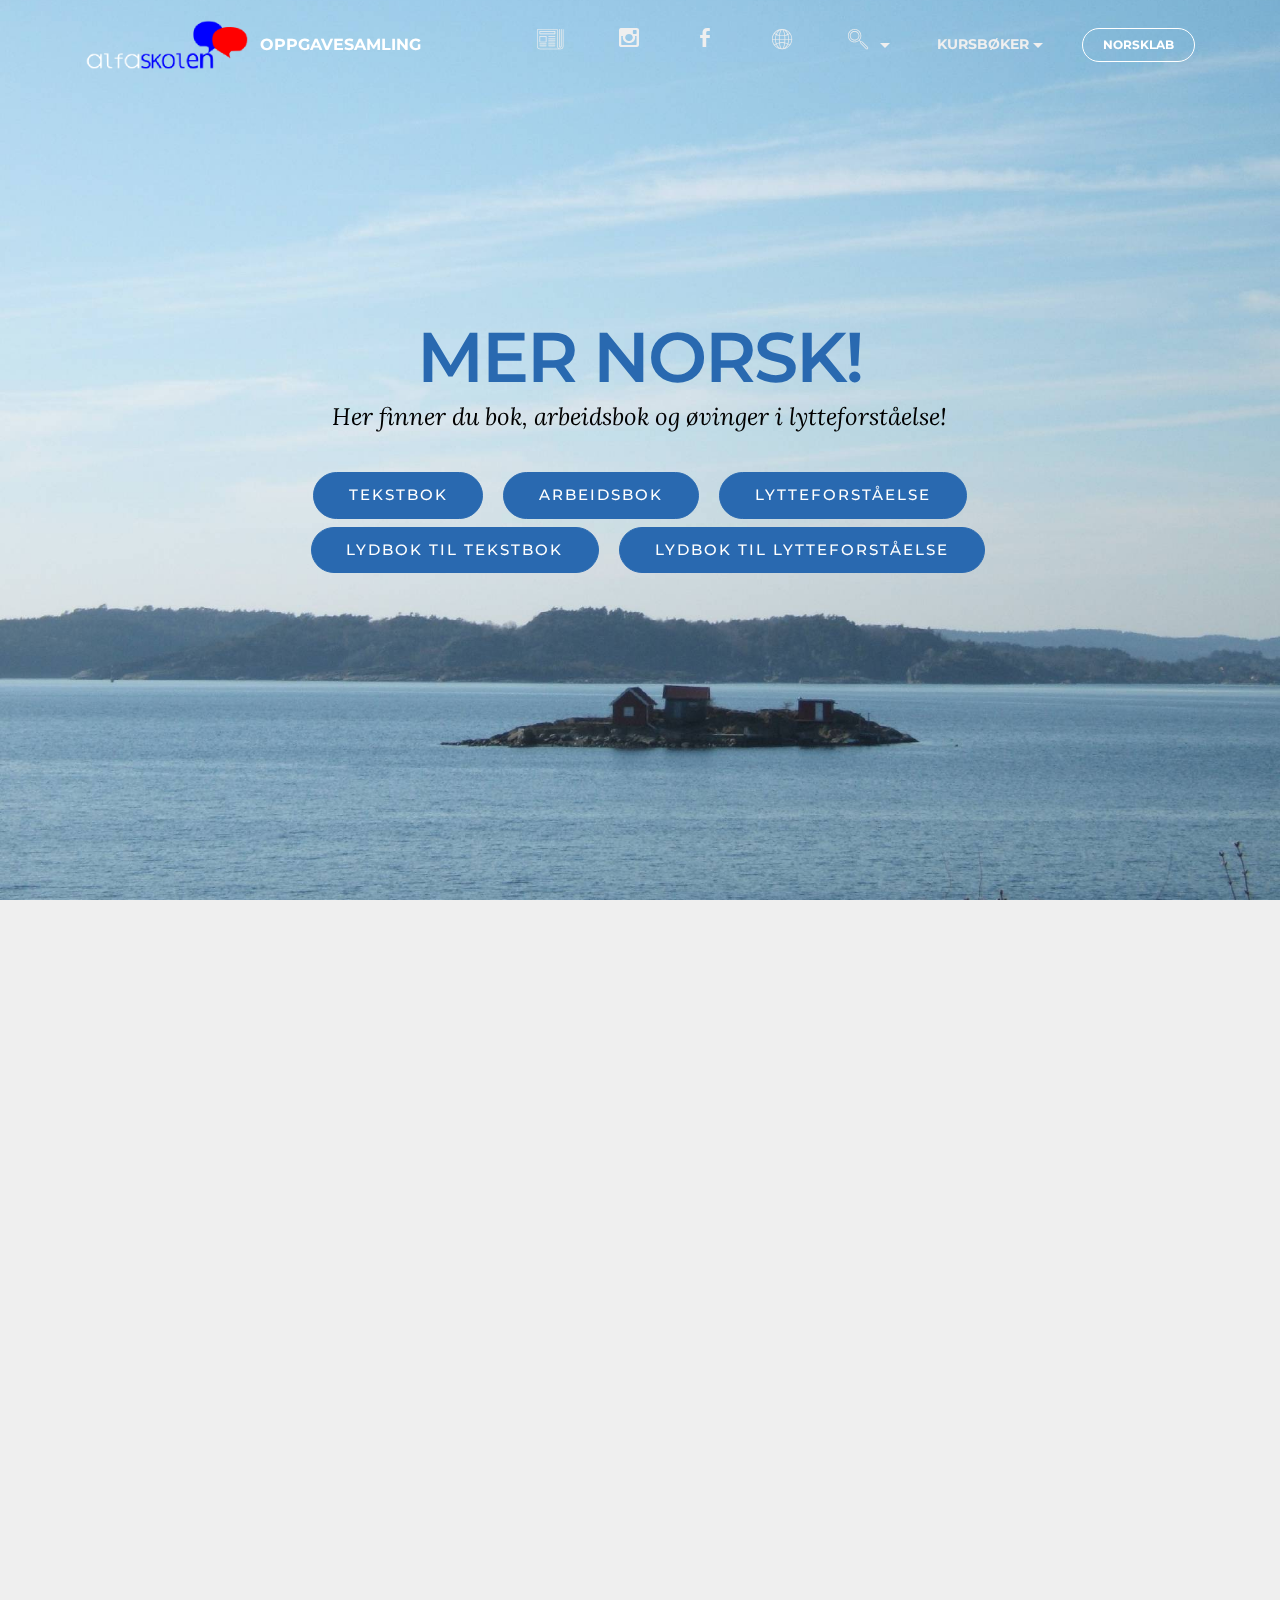
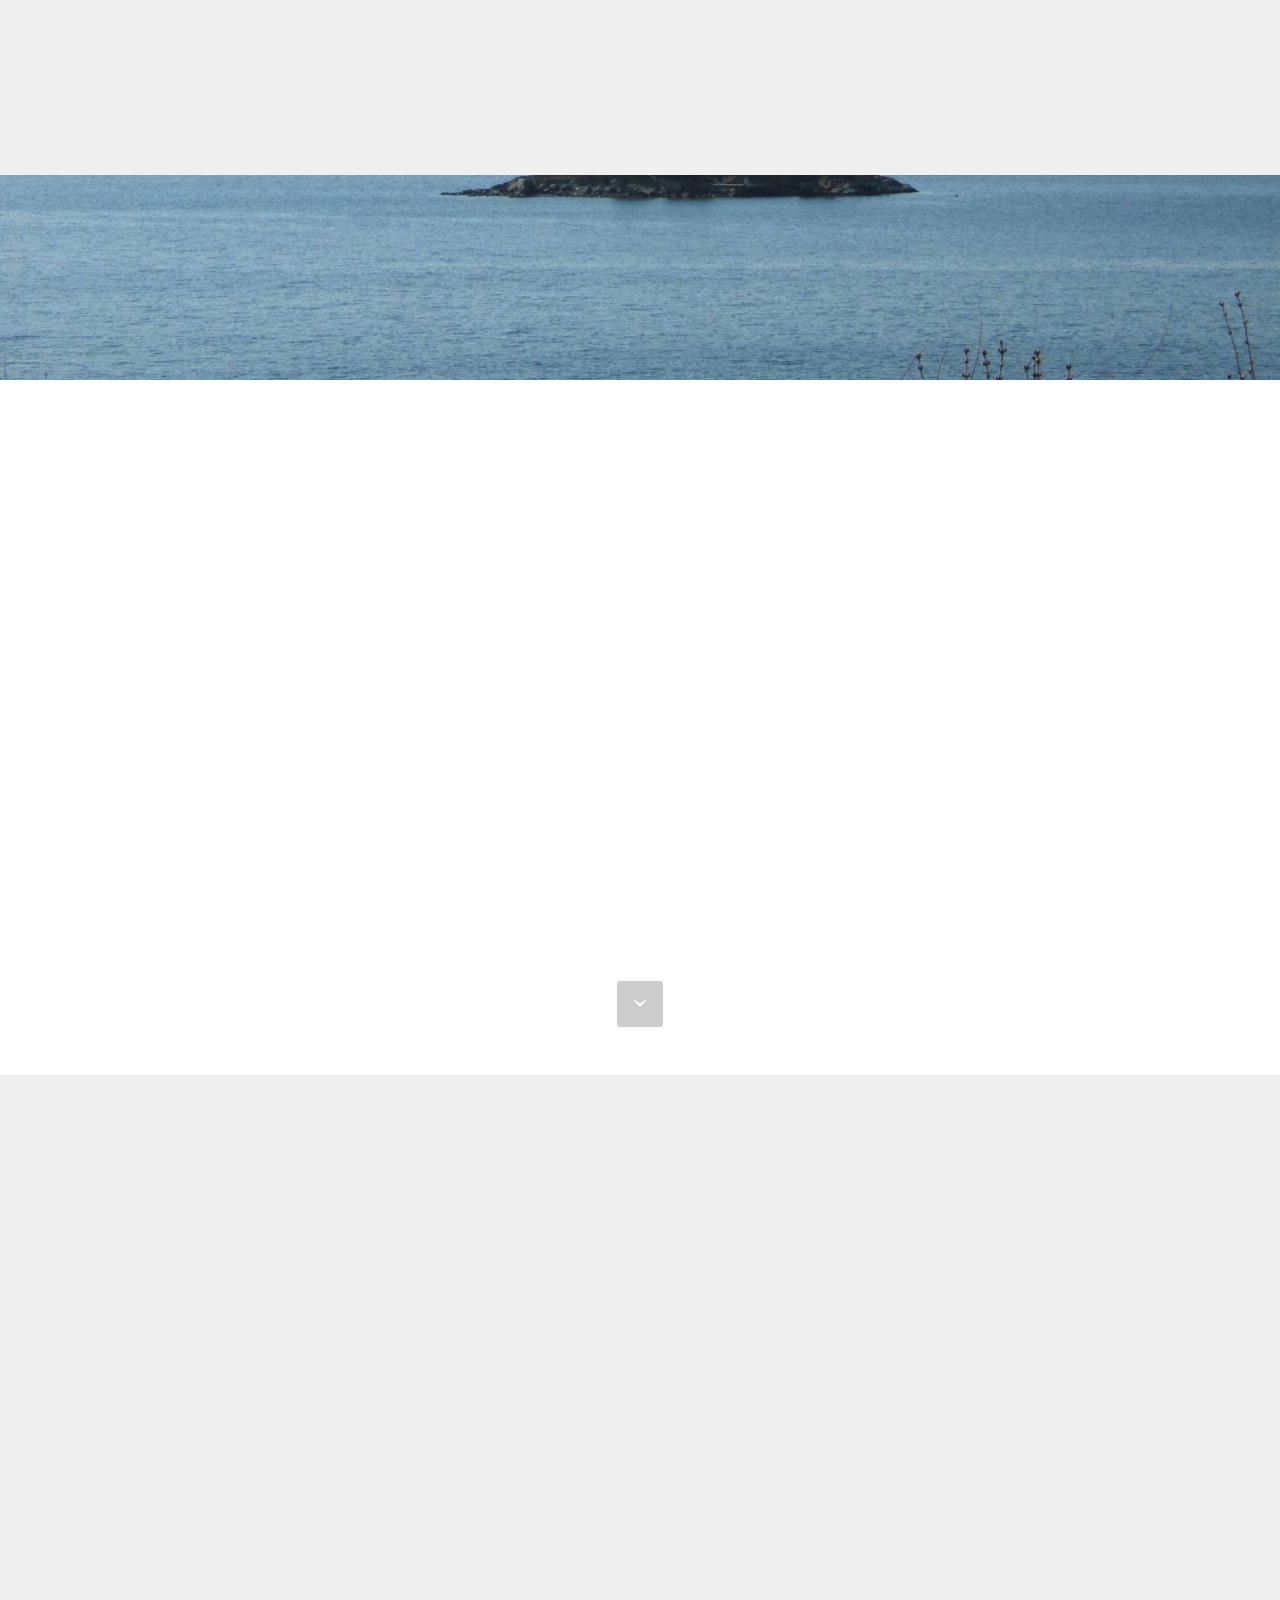
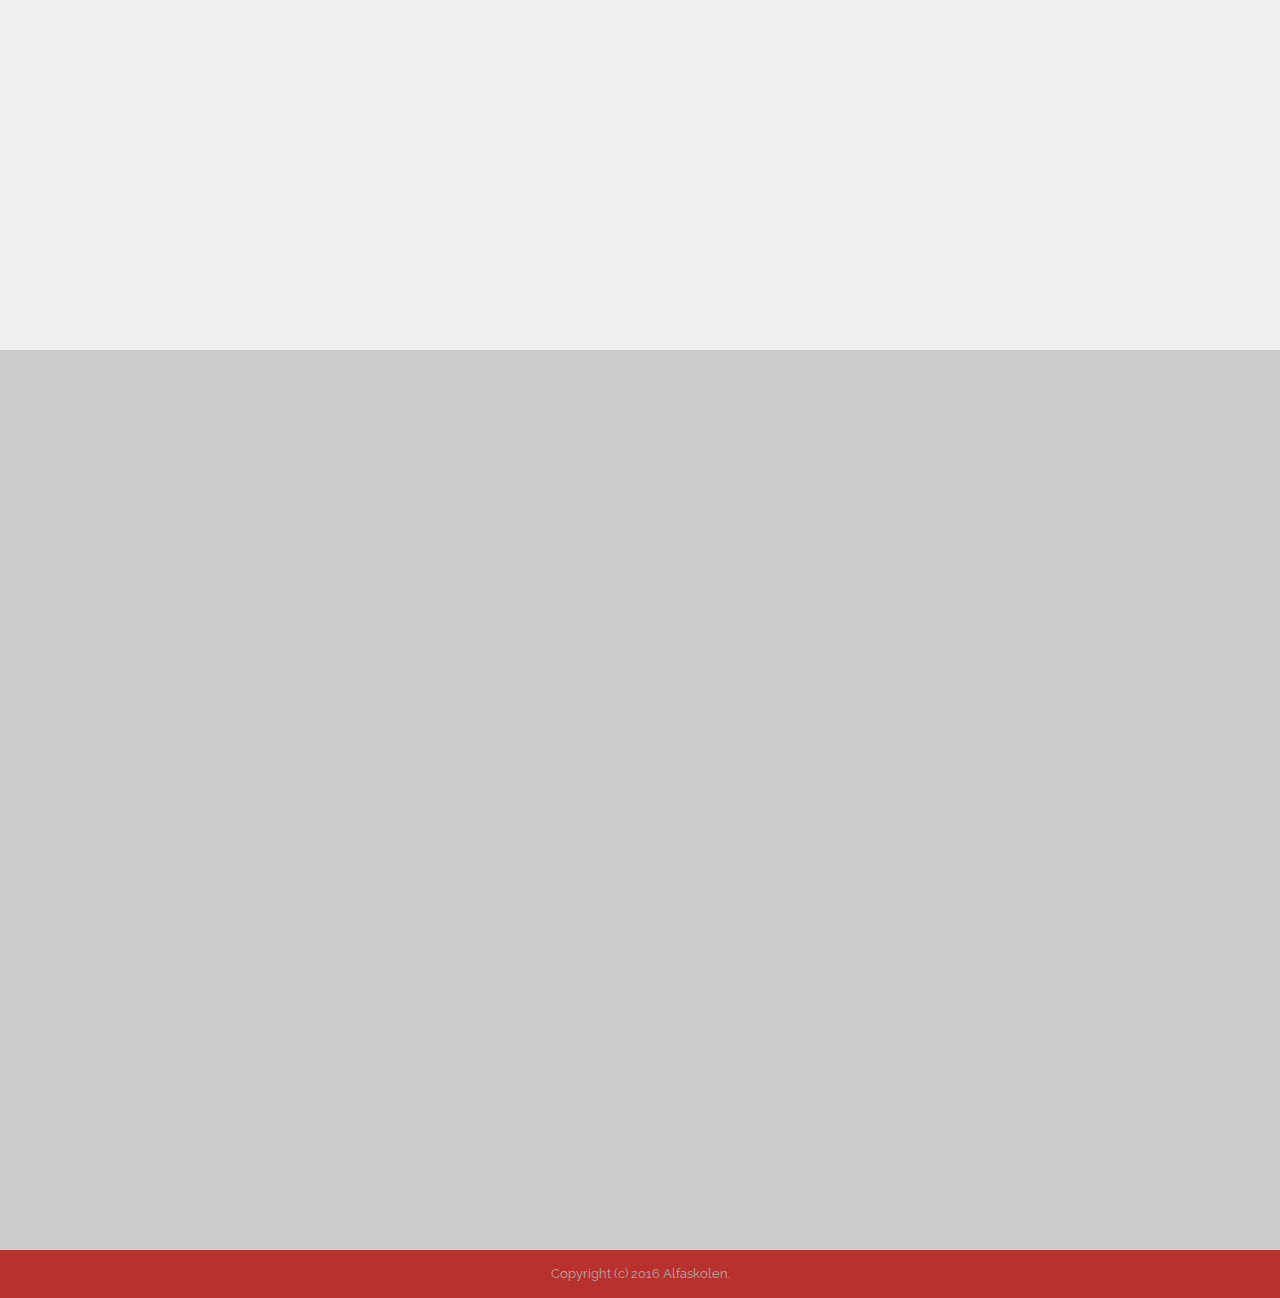
<file: mernorsk.html>
<!DOCTYPE html>
<html>
<head>
  <!-- Site made with Mobirise Website Builder v3.9.2, https://mobirise.com -->
  <meta charset="UTF-8">
  <meta http-equiv="X-UA-Compatible" content="IE=edge">
  <meta name="generator" content="Mobirise v3.9.2, mobirise.com">
  <meta name="viewport" content="width=device-width, initial-scale=1">
  <link rel="shortcut icon" href="assets/images/drawing-416x128-84.png" type="image/x-icon">
  <meta name="description" content="">
  <title>Mer Norsk!</title>
  <link rel="stylesheet" href="https://fonts.googleapis.com/css?family=Lora:400,700,400italic,700italic&amp;subset=latin">
  <link rel="stylesheet" href="https://fonts.googleapis.com/css?family=Montserrat:400,700">
  <link rel="stylesheet" href="https://fonts.googleapis.com/css?family=Raleway:100,100i,200,200i,300,300i,400,400i,500,500i,600,600i,700,700i,800,800i,900,900i">
  <link rel="stylesheet" href="assets/bootstrap-material-design-font/css/material.css">
  <link rel="stylesheet" href="assets/et-line-font-plugin/style.css">
  <link rel="stylesheet" href="assets/web/assets/mobirise-icons/mobirise-icons.css">
  <link rel="stylesheet" href="assets/icons-mind/style.css">
  <link rel="stylesheet" href="assets/tether/tether.min.css">
  <link rel="stylesheet" href="assets/bootstrap/css/bootstrap.min.css">
  <link rel="stylesheet" href="assets/animate.css/animate.min.css">
  <link rel="stylesheet" href="assets/dropdown/css/style.css">
  <link rel="stylesheet" href="assets/socicon/css/socicon.min.css">
  <link rel="stylesheet" href="assets/theme/css/style.css">
  <link rel="stylesheet" href="assets/mobirise/css/mbr-additional.css" type="text/css">
  
  
  
</head>
<body>
<section id="menu-16">

    <nav class="navbar navbar-dropdown bg-color transparent navbar-fixed-top">
        <div class="container">

            <div class="mbr-table">
                <div class="mbr-table-cell">

                    <div class="navbar-brand">
                        <a href="index.html" class="navbar-logo"><img src="assets/images/drawing-416x128-45.png" alt="Alfaskolen"></a>
                        <a class="navbar-caption text-white" href="index.html">OPPGAVESAMLING</a>
                    </div>

                </div>
                <div class="mbr-table-cell">

                    <button class="navbar-toggler pull-xs-right hidden-md-up" type="button" data-toggle="collapse" data-target="#exCollapsingNavbar">
                        <div class="hamburger-icon"></div>
                    </button>

                    <ul class="nav-dropdown collapse pull-xs-right nav navbar-nav navbar-toggleable-sm" id="exCollapsingNavbar"><li class="nav-item"><a class="nav-link link" href="http://www.klartale.no/" aria-expanded="false" target="_blank"></a></li><li class="nav-item"><a class="nav-link link" href="http://www.klartale.no/" aria-expanded="false" target="_blank"><span class="etl-icon icon-newspaper mbr-iconfont mbr-iconfont-btn"></span></a></li><li class="nav-item"><a class="nav-link link" href="https://www.instagram.com/alfaskolen/" aria-expanded="false" target="_blank"><span class="socicon socicon-instagram mbr-iconfont mbr-iconfont-btn"></span></a></li><li class="nav-item"><a class="nav-link link" href="https://www.facebook.com/Alfaskolen.Oslo/" aria-expanded="false" target="_blank"><span class="socicon socicon-facebook mbr-iconfont mbr-iconfont-btn"></span></a></li><li class="nav-item"><a class="nav-link link" href="http://www.alfaskolen.no/en/" aria-expanded="false" target="_blank"><span class="etl-icon icon-global mbr-iconfont mbr-iconfont-btn"></span></a></li><li class="nav-item dropdown"><a class="nav-link link dropdown-toggle" href="#top" aria-expanded="false" target="_blank" data-toggle="dropdown-submenu"><span class="etl-icon icon-magnifying-glass mbr-iconfont mbr-iconfont-btn" style="color: rgb(239, 239, 239);"></span></a><div class="dropdown-menu"><a class="dropdown-item" href="http://clu.uni.no/test/bildetema-html5/bildetema.html?version=norwegian&amp;language_selector=simple&amp;languages=eng,nno,nob&amp;language=nob&amp;page=index&amp;title=Bildetema%20-%20bokm%C3%A5l-nynorsk" target="_blank">BILDEORDBOK</a><a class="dropdown-item" href="http://decentius.hit.uib.no/lexin.html?ui-lang=nbo" target="_blank">NORSK ORDBOK</a><a class="dropdown-item" href="http://ordbok.uib.no/perl/ordbok.cgi?OPP=+&amp;ant_bokmaal=5&amp;ant_nynorsk=5&amp;bokmaal=+&amp;ordbok=bokmaal" target="_blank">BOKMÅLSORDBOK</a></div></li><li class="nav-item dropdown open"><a class="nav-link link dropdown-toggle" href="http://www.klartale.no/" aria-expanded="true" target="_blank" data-toggle="dropdown-submenu">KURSBØKER</a><div class="dropdown-menu"><a class="dropdown-item" href="https://pavei-oppgaver.cappelendamm.no/" target="_blank">PÅ VEI</a><a class="dropdown-item" href="https://steinpastein-oppgaver.cappelendamm.no/" target="_blank">STEIN PÅ STEIN</a><a class="dropdown-item" href="http://herpaberget-oppgaver.cappelendamm.no/" target="_blank">HER PÅ BERGET</a></div></li><li class="nav-item nav-btn"><a class="nav-link btn btn-white btn-white-outline" href="https://norsklab.cappelendamm.no/" target="_blank">NORSKLAB</a></li></ul>
                    <button hidden="" class="navbar-toggler navbar-close" type="button" data-toggle="collapse" data-target="#exCollapsingNavbar">
                        <div class="close-icon"></div>
                    </button>

                </div>
            </div>

        </div>
    </nav>

</section>

<section class="engine"><a rel="external" href="https://mobirise.com">free mobile web site generator software download</a></section><section class="mbr-section mbr-section-hero mbr-section-full mbr-parallax-background mbr-after-navbar" id="header5-1a" style="background-image: url(assets/images/dscf4110-2000x1500-19.jpg);">

    

    <div class="mbr-table-cell">

        <div class="container">
            <div class="row">
                <div class="mbr-section col-md-10 col-md-offset-1 text-xs-center">

                    <h1 class="mbr-section-title display-1">MER NORSK!<br></h1>
                    <p class="mbr-section-lead lead">Her finner du bok, arbeidsbok og øvinger i lytteforståelse!<br></p>
                    <div class="mbr-section-btn"><a class="btn btn-lg btn-secondary" href="http://capellamedia.ipapercms.dk/fagbokforlaget/fagbokforlagetu/mernorsktekstbokblaibok/?page=1" target="_blank">TEKSTBOK</a> <a class="btn btn-lg btn-secondary" href="mernorsk.html#header5-19">ARBEIDSBOK</a> <a class="btn btn-lg btn-secondary" href="mernorsk.html#header1-18">LYTTEFORSTÅELSE</a> <a class="btn btn-lg btn-secondary" href="mernorsk.html#features7-1b">LYDBOK TIL TEKSTBOK</a> <a class="btn btn-lg btn-secondary" href="mernorsk.html#header3-1e">LYDBOK TIL LYTTEFORSTÅELSE</a>        </div>
                </div>
            </div>
        </div>
    </div>

    

</section>

<section class="mbr-section mbr-section__container article" id="header3-1d" style="background-color: rgb(239, 239, 239); padding-top: 20px; padding-bottom: 20px;">
    <div class="container">
        <div class="row">
            <div class="col-xs-12">
                <h3 class="mbr-section-title display-2">LYDBOK TIL TEKSTBOK</h3>
                <small class="mbr-section-subtitle">Velg leksjon!</small>
            </div>
        </div>
    </div>
</section>

<section class="mbr-cards mbr-section mbr-section-nopadding" id="features7-1b" style="background-color: rgb(239, 239, 239);">

    

    <div class="mbr-cards-row row">
        <div class="mbr-cards-col col-xs-12 col-lg-2" style="padding-top: 80px; padding-bottom: 80px;">
            <div class="container">
                <div class="card cart-block">
                    <div class="card-img iconbox"><a href="https://mobirise.com" target="_blank" class="mbri-hearth mbr-iconfont mbr-iconfont-features7" style="color: rgb(255, 255, 255);"></a></div>
                    <div class="card-block">
                        <h4 class="card-title">Leksjon 1</h4>
                        <h5 class="card-subtitle">Om vennskap.</h5>
                        
                        
                    </div>
                </div>
            </div>
        </div>
        <div class="mbr-cards-col col-xs-12 col-lg-2" style="padding-top: 80px; padding-bottom: 80px;">
            <div class="container">
                <div class="card cart-block">
                    <div class="card-img iconbox"><a href="https://mobirise.com" target="_blank" class="mbri-users mbr-iconfont mbr-iconfont-features7" style="color: rgb(255, 255, 255);"></a></div>
                    <div class="card-block">
                        <h4 class="card-title">Leksjon 2</h4>
                        <h5 class="card-subtitle">Om familien.</h5>
                        
                        
                    </div>
                </div>
          </div>
        </div>
        <div class="mbr-cards-col col-xs-12 col-lg-2" style="padding-top: 80px; padding-bottom: 80px;">
            <div class="container">
                <div class="card cart-block">
                    <div class="card-img iconbox"><a href="https://mobirise.com" target="_blank" class="mbri-home mbr-iconfont mbr-iconfont-features7" style="color: rgb(255, 255, 255);"></a></div>
                    <div class="card-block">
                        <h4 class="card-title">Leksjon 3</h4>
                        <h5 class="card-subtitle">Om bolig og bomiljø.</h5>
                        
                        
                    </div>
                </div>
            </div>
        </div>
        <div class="mbr-cards-col col-xs-12 col-lg-2" style="padding-top: 80px; padding-bottom: 80px;">
            <div class="container">
                <div class="card cart-block">
                    <div class="card-img iconbox"><a href="https://mobirise.com" target="_blank" class="etl-icon icon-heart mbr-iconfont mbr-iconfont-features7" style="color: rgb(255, 255, 255);"></a></div>
                    <div class="card-block">
                        <h4 class="card-title">Leksjon 4</h4>
                        <h5 class="card-subtitle">Om likestilling.</h5>
                        
                        
                    </div>
                </div>
            </div>
        </div>
        <div class="mbr-cards-col col-xs-12 col-lg-2" style="padding-top: 80px; padding-bottom: 80px;">
            <div class="container">
                <div class="card cart-block">
                    <div class="card-img iconbox"><a href="https://mobirise.com" target="_blank" class="etl-icon icon-chat mbr-iconfont mbr-iconfont-features7" style="color: rgb(255, 255, 255);"></a></div>
                    <div class="card-block">
                        <h4 class="card-title">Leksjon 5</h4>
                        <h5 class="card-subtitle">Om fellesskap.</h5>
                        
                        
                    </div>
                </div>
            </div>
        </div>
        <div class="mbr-cards-col col-xs-12 col-lg-2" style="padding-top: 80px; padding-bottom: 80px;">
            <div class="container">
                <div class="card cart-block">
                    <div class="card-img iconbox"><a href="https://mobirise.com" target="_blank" class="etl-icon icon-trophy mbr-iconfont mbr-iconfont-features7" style="color: rgb(255, 255, 255);"></a></div>
                    <div class="card-block">
                        <h4 class="card-title">Leksjon 6</h4>
                        <h5 class="card-subtitle">Om velferdsstaten.</h5>
                        
                        
                    </div>
                </div>
            </div>
        </div>
    </div>
</section>

<section class="mbr-cards mbr-section mbr-section-nopadding" id="features7-1c" style="background-color: rgb(239, 239, 239);">

    

    <div class="mbr-cards-row row">
        <div class="mbr-cards-col col-xs-12 col-lg-2" style="padding-top: 80px; padding-bottom: 80px;">
            <div class="container">
                <div class="card cart-block">
                    <div class="card-img iconbox"><a href="https://mobirise.com" class="imind-student-malefemale mbr-iconfont mbr-iconfont-features7" style="color: rgb(255, 255, 255);"></a></div>
                    <div class="card-block">
                        <h4 class="card-title">Leksjon 7</h4>
                        <h5 class="card-subtitle">Om utdanning.</h5>
                        
                        
                    </div>
                </div>
            </div>
        </div>
        <div class="mbr-cards-col col-xs-12 col-lg-2" style="padding-top: 80px; padding-bottom: 80px;">
            <div class="container">
                <div class="card cart-block">
                    <div class="card-img iconbox"><a href="https://mobirise.com" class="etl-icon icon-toolbox mbr-iconfont mbr-iconfont-features7" style="color: rgb(255, 255, 255);"></a></div>
                    <div class="card-block">
                        <h4 class="card-title">Leksjon 8</h4>
                        <h5 class="card-subtitle">Om arbeid.</h5>
                        
                        
                    </div>
                </div>
          </div>
        </div>
        <div class="mbr-cards-col col-xs-12 col-lg-2" style="padding-top: 80px; padding-bottom: 80px;">
            <div class="container">
                <div class="card cart-block">
                    <div class="card-img iconbox"><a href="https://mobirise.com" class="etl-icon icon-newspaper mbr-iconfont mbr-iconfont-features7" style="color: rgb(255, 255, 255);"></a></div>
                    <div class="card-block">
                        <h4 class="card-title">Leksjon 9</h4>
                        <h5 class="card-subtitle">Om medier og massekommunikasjon.</h5>
                        
                        
                    </div>
                </div>
            </div>
        </div>
        <div class="mbr-cards-col col-xs-12 col-lg-2" style="padding-top: 80px; padding-bottom: 80px;">
            <div class="container">
                <div class="card cart-block">
                    <div class="card-img iconbox"><a href="https://mobirise.com" class="imind-sweden mbr-iconfont mbr-iconfont-features7" style="color: rgb(255, 255, 255);"></a></div>
                    <div class="card-block">
                        <h4 class="card-title">Leksjon 10</h4>
                        <h5 class="card-subtitle">Om Norge før og nå.</h5>
                        
                        
                    </div>
                </div>
            </div>
        </div>
        <div class="mbr-cards-col col-xs-12 col-lg-2" style="padding-top: 80px; padding-bottom: 80px;">
            <div class="container">
                <div class="card cart-block">
                    <div class="card-img iconbox"><a href="https://mobirise.com" class="mbri-idea mbr-iconfont mbr-iconfont-features7" style="color: rgb(255, 255, 255);"></a></div>
                    <div class="card-block">
                        <h4 class="card-title">Leksjon 11</h4>
                        <h5 class="card-subtitle">Om kulturelle uttrykk.</h5>
                        
                        
                    </div>
                </div>
            </div>
        </div>
        
    </div>
</section>

<section class="mbr-section mbr-section-hero mbr-section-full mbr-parallax-background mbr-section-with-arrow" id="header1-18" style="background-image: url(assets/images/dscf4110-2000x1500-30.jpg);">

    

    <div class="mbr-table-cell">

        <div class="container">
            <div class="row">
                <div class="mbr-section col-md-10 col-md-offset-1 text-xs-center">

                    <h1 class="mbr-section-title display-1">ØVINGER I LYTTEFORSTÅELSE</h1>
                    
                    <div class="mbr-section-btn"><a class="btn btn-lg btn-secondary" href="http://capellamedia.ipapercms.dk/fagbokforlaget/fagbokforlagetu/mernorsktekstbokblaibok/?page=1" target="_blank">LEKSJON 1</a> <a class="btn btn-lg btn-secondary" href="mernorsk.html#header5-19">LEKSJON 2</a> <a class="btn btn-lg btn-secondary" href="mernorsk.html#header5-19">LEKSJON 3</a> <a class="btn btn-lg btn-secondary" href="mernorsk.html#header5-19">LEKSJON 4</a> <a class="btn btn-lg btn-secondary" href="mernorsk.html#header5-19">LEKSJON 5</a> <a class="btn btn-lg btn-secondary" href="mernorsk.html#header5-19">LEKSJON 6</a> <a class="btn btn-lg btn-secondary" href="mernorsk.html#header5-19">LEKSJON 7</a> <a class="btn btn-lg btn-secondary" href="mernorsk.html#header5-19">LEKSJON 8</a> <a class="btn btn-lg btn-secondary" href="mernorsk.html#header5-19">LEKSJON 9</a> <a class="btn btn-lg btn-secondary" href="mernorsk.html#header5-19">LEKSJON 10</a> <a class="btn btn-lg btn-secondary" href="mernorsk.html#header5-19">LEKSJON 11</a>  </div>
                </div>
            </div>
        </div>
    </div>

    <div class="mbr-arrow mbr-arrow-floating" aria-hidden="true"><a href="#header3-1e"><i class="mbr-arrow-icon"></i></a></div>

</section>

<section class="mbr-section mbr-section__container article" id="header3-1e" style="background-color: rgb(239, 239, 239); padding-top: 20px; padding-bottom: 20px;">
    <div class="container">
        <div class="row">
            <div class="col-xs-12">
                <h3 class="mbr-section-title display-2">LYDBOK TIL ØVINGER I LYTTEFORSTÅELSE</h3>
                <small class="mbr-section-subtitle">Velg leksjon!</small>
            </div>
        </div>
    </div>
</section>

<section class="mbr-cards mbr-section mbr-section-nopadding" id="features4-1f" style="background-color: rgb(239, 239, 239);">

    

    <div class="mbr-cards-row row">
        <div class="mbr-cards-col col-xs-12 col-lg-2" style="padding-top: 80px; padding-bottom: 80px;">
            <div class="container">
                <div class="card cart-block">
                    <div class="card-img iconbox"><a href="https://mobirise.com" class="mbri-smile-face mbr-iconfont mbr-iconfont-features4" style="color: rgb(255, 255, 255);"></a></div>
                    <div class="card-block">
                        <h4 class="card-title">Leksjon 1</h4>
                        <h5 class="card-subtitle">Om vennskap.</h5>
                        
                        
                    </div>
                </div>
            </div>
        </div>
        <div class="mbr-cards-col col-xs-12 col-lg-2" style="padding-top: 80px; padding-bottom: 80px;">
            <div class="container">
                <div class="card cart-block">
                    <div class="card-img iconbox"><a href="https://mobirise.com" class="mbri-users mbr-iconfont mbr-iconfont-features4" style="color: rgb(255, 255, 255);"></a></div>
                    <div class="card-block">
                        <h4 class="card-title">Leksjon 2</h4>
                        <h5 class="card-subtitle">Om familien.</h5>
                        
                        
                    </div>
                </div>
          </div>
        </div>
        <div class="mbr-cards-col col-xs-12 col-lg-2" style="padding-top: 80px; padding-bottom: 80px;">
            <div class="container">
                <div class="card cart-block">
                    <div class="card-img iconbox"><a href="https://mobirise.com" class="mbri-home mbr-iconfont mbr-iconfont-features4" style="color: rgb(255, 255, 255);"></a></div>
                    <div class="card-block">
                        <h4 class="card-title">Leksjon 3</h4>
                        <h5 class="card-subtitle">Om bolig og bomiljø.</h5>
                        
                        
                    </div>
                </div>
            </div>
        </div>
        <div class="mbr-cards-col col-xs-12 col-lg-2" style="padding-top: 80px; padding-bottom: 80px;">
            <div class="container">
                <div class="card cart-block">
                    <div class="card-img iconbox"><a href="https://mobirise.com" class="etl-icon icon-heart mbr-iconfont mbr-iconfont-features4" style="color: rgb(255, 255, 255);"></a></div>
                    <div class="card-block">
                        <h4 class="card-title">Leksjon 4</h4>
                        <h5 class="card-subtitle">Om likestilling.</h5>
                        
                        
                    </div>
                </div>
            </div>
        </div>
        <div class="mbr-cards-col col-xs-12 col-lg-2" style="padding-top: 80px; padding-bottom: 80px;">
            <div class="container">
                <div class="card cart-block">
                    <div class="card-img iconbox"><a href="https://mobirise.com" class="etl-icon icon-chat mbr-iconfont mbr-iconfont-features4" style="color: rgb(255, 255, 255);"></a></div>
                    <div class="card-block">
                        <h4 class="card-title">Leksjon 5</h4>
                        <h5 class="card-subtitle">Om fellesskap.</h5>
                        
                        
                    </div>
                </div>
            </div>
        </div>
        <div class="mbr-cards-col col-xs-12 col-lg-2" style="padding-top: 80px; padding-bottom: 80px;">
            <div class="container">
                <div class="card cart-block">
                    <div class="card-img iconbox"><a href="https://mobirise.com" class="etl-icon icon-trophy mbr-iconfont mbr-iconfont-features4" style="color: rgb(255, 255, 255);"></a></div>
                    <div class="card-block">
                        <h4 class="card-title">Leksjon 6</h4>
                        <h5 class="card-subtitle">Om velferdsstaten.</h5>
                        
                        
                    </div>
                </div>
            </div>
        </div>
    </div>
</section>

<section class="mbr-cards mbr-section mbr-section-nopadding" id="features4-1h" style="background-color: rgb(239, 239, 239);">

    

    <div class="mbr-cards-row row">
        <div class="mbr-cards-col col-xs-12 col-lg-2" style="padding-top: 80px; padding-bottom: 80px;">
            <div class="container">
                <div class="card cart-block">
                    <div class="card-img iconbox"><a href="https://mobirise.com" class="imind-student-malefemale mbr-iconfont mbr-iconfont-features4" style="color: rgb(255, 255, 255);"></a></div>
                    <div class="card-block">
                        <h4 class="card-title">Leksjon 7</h4>
                        <h5 class="card-subtitle">Om utdanning.</h5>
                        
                        
                    </div>
                </div>
            </div>
        </div>
        <div class="mbr-cards-col col-xs-12 col-lg-2" style="padding-top: 80px; padding-bottom: 80px;">
            <div class="container">
                <div class="card cart-block">
                    <div class="card-img iconbox"><a href="https://mobirise.com" class="mbri-briefcase mbr-iconfont mbr-iconfont-features4" style="color: rgb(255, 255, 255);"></a></div>
                    <div class="card-block">
                        <h4 class="card-title">Leksjon 8</h4>
                        <h5 class="card-subtitle">Om arbeid.</h5>
                        
                        
                    </div>
                </div>
          </div>
        </div>
        <div class="mbr-cards-col col-xs-12 col-lg-2" style="padding-top: 80px; padding-bottom: 80px;">
            <div class="container">
                <div class="card cart-block">
                    <div class="card-img iconbox"><a href="https://mobirise.com" class="etl-icon icon-newspaper mbr-iconfont mbr-iconfont-features4" style="color: rgb(255, 255, 255);"></a></div>
                    <div class="card-block">
                        <h4 class="card-title">Leksjon 9</h4>
                        <h5 class="card-subtitle">Om medier og massekommunikasjon.</h5>
                        
                        
                    </div>
                </div>
            </div>
        </div>
        <div class="mbr-cards-col col-xs-12 col-lg-2" style="padding-top: 80px; padding-bottom: 80px;">
            <div class="container">
                <div class="card cart-block">
                    <div class="card-img iconbox"><a href="https://mobirise.com" class="imind-sweden mbr-iconfont mbr-iconfont-features4" style="color: rgb(255, 255, 255);"></a></div>
                    <div class="card-block">
                        <h4 class="card-title">Leksjon 10</h4>
                        <h5 class="card-subtitle">Om Norge før og nå.</h5>
                        
                        
                    </div>
                </div>
            </div>
        </div>
        <div class="mbr-cards-col col-xs-12 col-lg-2" style="padding-top: 80px; padding-bottom: 80px;">
            <div class="container">
                <div class="card cart-block">
                    <div class="card-img iconbox"><a href="https://mobirise.com" class="mbri-idea mbr-iconfont mbr-iconfont-features4" style="color: rgb(255, 255, 255);"></a></div>
                    <div class="card-block">
                        <h4 class="card-title">Leksjon 11</h4>
                        <h5 class="card-subtitle">Om kulturelle uttrykk.</h5>
                        
                        
                    </div>
                </div>
            </div>
        </div>
        
    </div>
</section>

<section class="mbr-section mbr-section-hero mbr-section-full mbr-parallax-background" id="header5-19" style="background-image: url(assets/images/dscf4110-2000x1500-45.jpg);">

    <div class="mbr-overlay" style="opacity: 0.2; background-color: rgb(0, 0, 0);"></div>

    <div class="mbr-table-cell">

        <div class="container">
            <div class="row">
                <div class="mbr-section col-md-10 col-md-offset-1 text-xs-center">

                    <h1 class="mbr-section-title display-1">ARBEIDSBOK</h1>
                    
                    <div class="mbr-section-btn"><a class="btn btn-lg btn-secondary" href="https://mobirise.com">LEKSJON 1</a> <a class="btn btn-lg btn-secondary" href="https://mobirise.com">LEKSJON 2</a> <a class="btn btn-lg btn-secondary" href="https://mobirise.com">LEKSJON 3</a> <a class="btn btn-lg btn-secondary" href="https://mobirise.com">LEKSJON 4</a> <a class="btn btn-lg btn-secondary" href="https://mobirise.com">LEKSJON 5</a> <a class="btn btn-lg btn-secondary" href="https://mobirise.com">LEKSJON 6</a> <a class="btn btn-lg btn-secondary" href="https://mobirise.com">LEKSJON 7</a> <a class="btn btn-lg btn-secondary" href="https://mobirise.com">LEKSJON 8</a> <a class="btn btn-lg btn-secondary" href="https://mobirise.com">LEKSJON 9</a> <a class="btn btn-lg btn-secondary" href="https://mobirise.com">LEKSJON 10</a> <a class="btn btn-lg btn-secondary" href="https://mobirise.com">LEKSJON 11</a></div>
                </div>
            </div>
        </div>
    </div>

    

</section>

<footer class="mbr-small-footer mbr-section mbr-section-nopadding" id="footer1-17" style="background-color: rgb(184, 49, 47); padding-top: 0.875rem; padding-bottom: 0.875rem;">
    
    <div class="container">
        <p class="text-xs-center">Copyright (c) 2016 Alfaskolen.</p>
    </div>
</footer>


  <script src="assets/web/assets/jquery/jquery.min.js"></script>
  <script src="assets/tether/tether.min.js"></script>
  <script src="assets/bootstrap/js/bootstrap.min.js"></script>
  <script src="assets/smooth-scroll/SmoothScroll.js"></script>
  <script src="assets/viewportChecker/jquery.viewportchecker.js"></script>
  <script src="assets/jarallax/jarallax.js"></script>
  <script src="assets/dropdown/js/script.min.js"></script>
  <script src="assets/touchSwipe/jquery.touchSwipe.min.js"></script>
  <script src="assets/theme/js/script.js"></script>
  
  
  <input name="animation" type="hidden">
   <div id="scrollToTop" class="scrollToTop mbr-arrow-up"><a style="text-align: center;"><i class="mbr-arrow-up-icon"></i></a></div>
  </body>
</html>
</file>
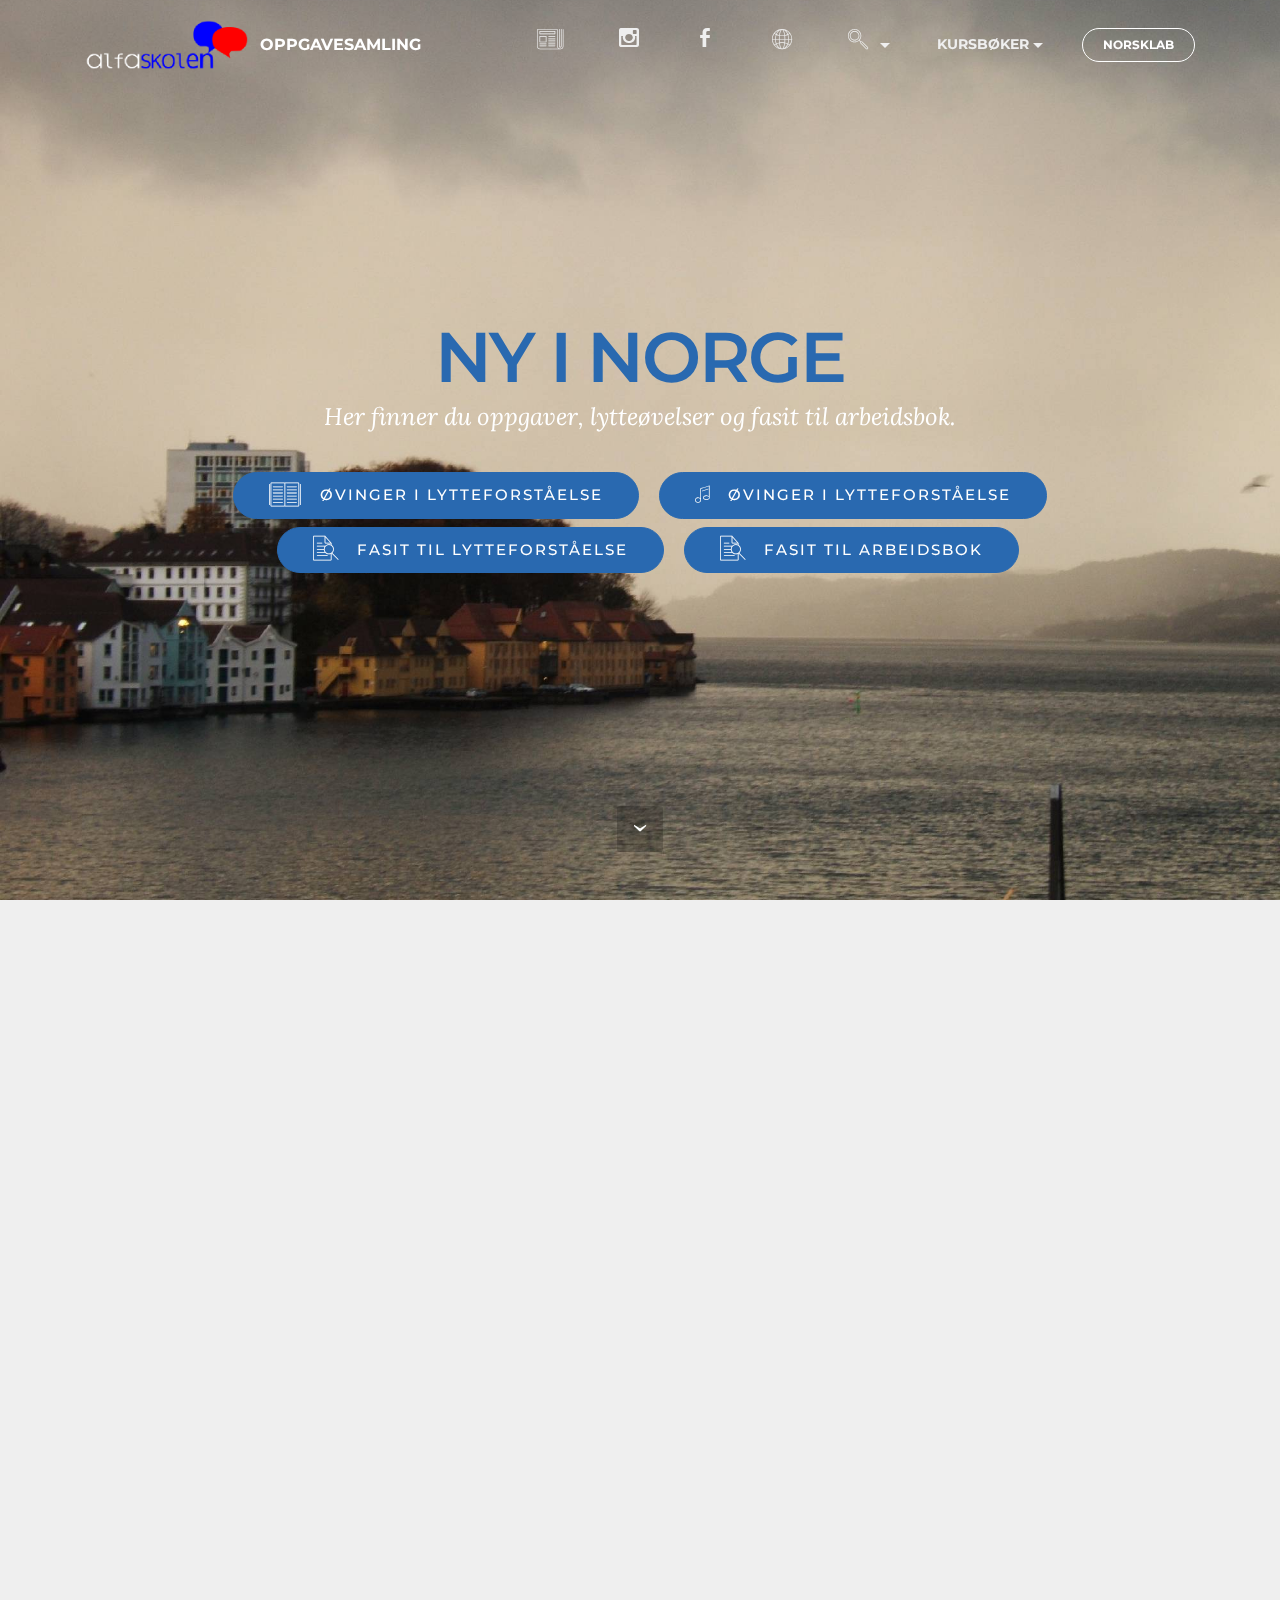
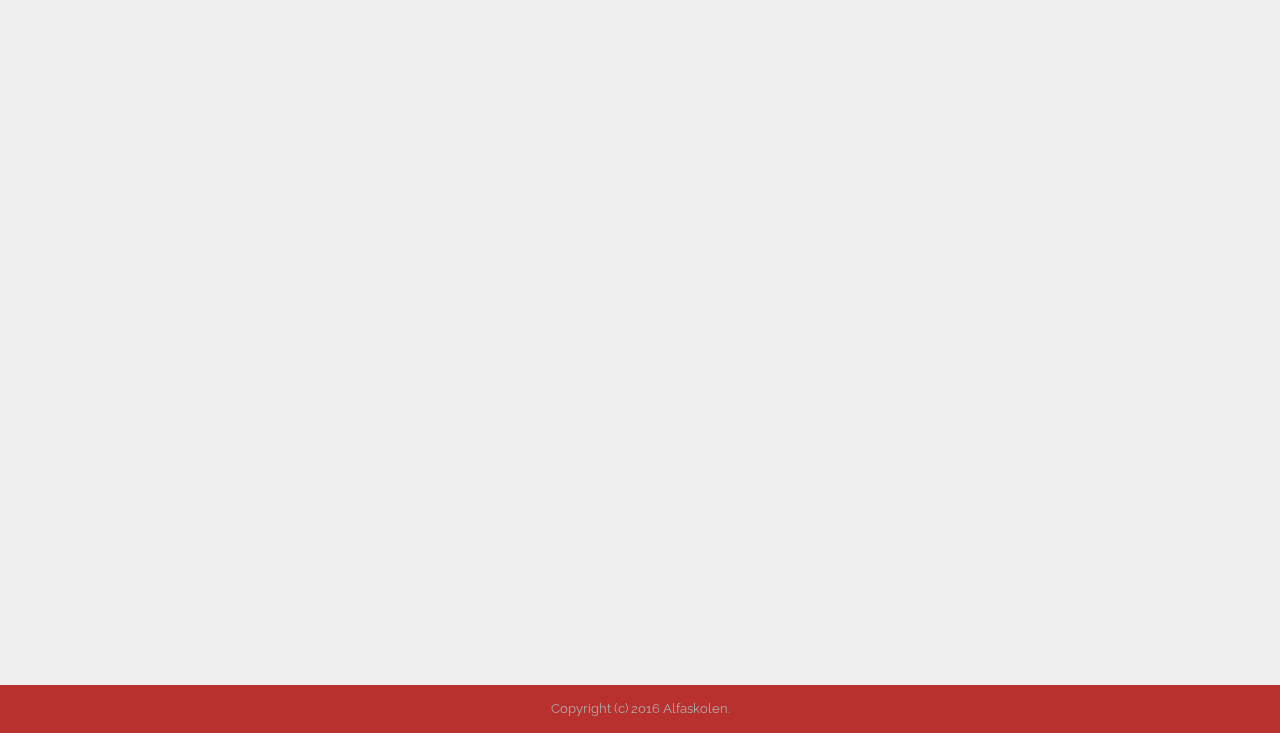
<file: nyinorge.html>
<!DOCTYPE html>
<html>
<head>
  <!-- Site made with Mobirise Website Builder v3.9.2, https://mobirise.com -->
  <meta charset="UTF-8">
  <meta http-equiv="X-UA-Compatible" content="IE=edge">
  <meta name="generator" content="Mobirise v3.9.2, mobirise.com">
  <meta name="viewport" content="width=device-width, initial-scale=1">
  <link rel="shortcut icon" href="assets/images/drawing-416x128-84.png" type="image/x-icon">
  <meta name="description" content="">
  <title>Ny i Norge</title>
  <link rel="stylesheet" href="https://fonts.googleapis.com/css?family=Lora:400,700,400italic,700italic&amp;subset=latin">
  <link rel="stylesheet" href="https://fonts.googleapis.com/css?family=Montserrat:400,700">
  <link rel="stylesheet" href="https://fonts.googleapis.com/css?family=Raleway:100,100i,200,200i,300,300i,400,400i,500,500i,600,600i,700,700i,800,800i,900,900i">
  <link rel="stylesheet" href="assets/bootstrap-material-design-font/css/material.css">
  <link rel="stylesheet" href="assets/et-line-font-plugin/style.css">
  <link rel="stylesheet" href="assets/web/assets/mobirise-icons/mobirise-icons.css">
  <link rel="stylesheet" href="assets/linecons/style.css">
  <link rel="stylesheet" href="assets/icons-mind/style.css">
  <link rel="stylesheet" href="assets/icon54/style.css">
  <link rel="stylesheet" href="assets/tether/tether.min.css">
  <link rel="stylesheet" href="assets/bootstrap/css/bootstrap.min.css">
  <link rel="stylesheet" href="assets/animate.css/animate.min.css">
  <link rel="stylesheet" href="assets/dropdown/css/style.css">
  <link rel="stylesheet" href="assets/socicon/css/socicon.min.css">
  <link rel="stylesheet" href="assets/theme/css/style.css">
  <link rel="stylesheet" href="assets/mobirise/css/mbr-additional.css" type="text/css">
  
  
  
</head>
<body>
<section id="menu-1i">

    <nav class="navbar navbar-dropdown bg-color transparent navbar-fixed-top">
        <div class="container">

            <div class="mbr-table">
                <div class="mbr-table-cell">

                    <div class="navbar-brand">
                        <a href="index.html" class="navbar-logo"><img src="assets/images/drawing-416x128-45.png" alt="Alfaskolen"></a>
                        <a class="navbar-caption text-white" href="index.html">OPPGAVESAMLING</a>
                    </div>

                </div>
                <div class="mbr-table-cell">

                    <button class="navbar-toggler pull-xs-right hidden-md-up" type="button" data-toggle="collapse" data-target="#exCollapsingNavbar">
                        <div class="hamburger-icon"></div>
                    </button>

                    <ul class="nav-dropdown collapse pull-xs-right nav navbar-nav navbar-toggleable-sm" id="exCollapsingNavbar"><li class="nav-item"><a class="nav-link link" href="http://www.klartale.no/" aria-expanded="false" target="_blank"></a></li><li class="nav-item"><a class="nav-link link" href="http://www.klartale.no/" aria-expanded="false" target="_blank"><span class="etl-icon icon-newspaper mbr-iconfont mbr-iconfont-btn"></span></a></li><li class="nav-item"><a class="nav-link link" href="https://www.instagram.com/alfaskolen/" aria-expanded="false" target="_blank"><span class="socicon socicon-instagram mbr-iconfont mbr-iconfont-btn"></span></a></li><li class="nav-item"><a class="nav-link link" href="https://www.facebook.com/Alfaskolen.Oslo/" aria-expanded="false" target="_blank"><span class="socicon socicon-facebook mbr-iconfont mbr-iconfont-btn"></span></a></li><li class="nav-item"><a class="nav-link link" href="http://www.alfaskolen.no/en/" aria-expanded="false" target="_blank"><span class="etl-icon icon-global mbr-iconfont mbr-iconfont-btn"></span></a></li><li class="nav-item dropdown"><a class="nav-link link dropdown-toggle" href="#top" aria-expanded="false" target="_blank" data-toggle="dropdown-submenu"><span class="etl-icon icon-magnifying-glass mbr-iconfont mbr-iconfont-btn" style="color: rgb(239, 239, 239);"></span></a><div class="dropdown-menu"><a class="dropdown-item" href="http://clu.uni.no/test/bildetema-html5/bildetema.html?version=norwegian&amp;language_selector=simple&amp;languages=eng,nno,nob&amp;language=nob&amp;page=index&amp;title=Bildetema%20-%20bokm%C3%A5l-nynorsk" target="_blank">BILDEORDBOK</a><a class="dropdown-item" href="http://decentius.hit.uib.no/lexin.html?ui-lang=nbo" target="_blank">NORSK ORDBOK</a><a class="dropdown-item" href="http://ordbok.uib.no/perl/ordbok.cgi?OPP=+&amp;ant_bokmaal=5&amp;ant_nynorsk=5&amp;bokmaal=+&amp;ordbok=bokmaal" target="_blank">BOKMÅLSORDBOK</a></div></li><li class="nav-item dropdown open"><a class="nav-link link dropdown-toggle" href="http://www.klartale.no/" aria-expanded="true" target="_blank" data-toggle="dropdown-submenu">KURSBØKER</a><div class="dropdown-menu"><a class="dropdown-item" href="https://pavei-oppgaver.cappelendamm.no/" target="_blank">PÅ VEI</a><a class="dropdown-item" href="https://steinpastein-oppgaver.cappelendamm.no/" target="_blank">STEIN PÅ STEIN</a><a class="dropdown-item" href="http://herpaberget-oppgaver.cappelendamm.no/" target="_blank">HER PÅ BERGET</a></div></li><li class="nav-item nav-btn"><a class="nav-link btn btn-white btn-white-outline" href="https://norsklab.cappelendamm.no/" target="_blank">NORSKLAB</a></li></ul>
                    <button hidden="" class="navbar-toggler navbar-close" type="button" data-toggle="collapse" data-target="#exCollapsingNavbar">
                        <div class="close-icon"></div>
                    </button>

                </div>
            </div>

        </div>
    </nav>

</section>

<section class="engine"><a rel="external" href="https://mobirise.com">best website development software download</a></section><section class="mbr-section mbr-section-hero mbr-section-full mbr-parallax-background mbr-section-with-arrow mbr-after-navbar" id="header5-1k" style="background-image: url(assets/images/dscf3802-2000x1500-76.jpg);">

    

    <div class="mbr-table-cell">

        <div class="container">
            <div class="row">
                <div class="mbr-section col-md-10 col-md-offset-1 text-xs-center">

                    <h1 class="mbr-section-title display-1">NY I NORGE</h1>
                    <p class="mbr-section-lead lead">Her finner du oppgaver, lytteøvelser og fasit til arbeidsbok.</p>
                    <div class="mbr-section-btn"><a class="btn btn-lg btn-secondary" href="nyinorge.html#header3-1r"><span class="etl-icon icon-book-open mbr-iconfont mbr-iconfont-btn"></span>&nbsp;ØVINGER I LYTTEFORSTÅELSE</a> <a class="btn btn-lg btn-secondary" href="https://mobirise.com"><span class="mbri-music mbr-iconfont mbr-iconfont-btn"></span>&nbsp;ØVINGER I LYTTEFORSTÅELSE</a> <a class="btn btn-lg btn-secondary" href="https://mobirise.com"><span class="etl-icon icon-search mbr-iconfont mbr-iconfont-btn"></span>&nbsp;FASIT TIL LYTTEFORSTÅELSE</a> <a class="btn btn-lg btn-secondary" href="https://mobirise.com"><span class="etl-icon icon-search mbr-iconfont mbr-iconfont-btn"></span>&nbsp;FASIT TIL ARBEIDSBOK</a></div>
                </div>
            </div>
        </div>
    </div>

    <div class="mbr-arrow mbr-arrow-floating" aria-hidden="true"><a href="#header3-1r"><i class="mbr-arrow-icon"></i></a></div>

</section>

<section class="mbr-section mbr-section__container article" id="header3-1r" style="background-color: rgb(239, 239, 239); padding-top: 40px; padding-bottom: 0px;">
    <div class="container">
        <div class="row">
            <div class="col-xs-12">
                <h3 class="mbr-section-title display-2">ØVINGER I LYTTEFORSTÅELSE</h3>
                <small class="mbr-section-subtitle">Her finner du oppgavene i leksjonene.</small>
            </div>
        </div>
    </div>
</section>

<section class="mbr-cards mbr-section mbr-section-nopadding" id="features7-1n" style="background-color: rgb(239, 239, 239);">

    

    <div class="mbr-cards-row row">
        <div class="mbr-cards-col col-xs-12 col-lg-2" style="padding-top: 120px; padding-bottom: 0px;">
            <div class="container">
                <div class="card cart-block">
                    <div class="card-img iconbox"><a href="https://mobirise.com" class="etl-icon icon-profile-female mbr-iconfont mbr-iconfont-features7" style="color: rgb(255, 255, 255);"></a></div>
                    <div class="card-block">
                        <h4 class="card-title">Leksjon 1</h4>
                        <h5 class="card-subtitle">Hva heter du?</h5>
                        
                        
                    </div>
                </div>
            </div>
        </div>
        <div class="mbr-cards-col col-xs-12 col-lg-2" style="padding-top: 120px; padding-bottom: 0px;">
            <div class="container">
                <div class="card cart-block">
                    <div class="card-img iconbox"><a href="https://mobirise.com" class="mbri-question mbr-iconfont mbr-iconfont-features7" style="color: rgb(255, 255, 255);"></a></div>
                    <div class="card-block">
                        <h4 class="card-title">Leksjon 2</h4>
                        <h5 class="card-subtitle">Hvor bor du?</h5>
                        
                        
                    </div>
                </div>
          </div>
        </div>
        <div class="mbr-cards-col col-xs-12 col-lg-2" style="padding-top: 120px; padding-bottom: 0px;">
            <div class="container">
                <div class="card cart-block">
                    <div class="card-img iconbox"><a href="https://mobirise.com" class="mbri-clock mbr-iconfont mbr-iconfont-features7" style="color: rgb(255, 255, 255);"></a></div>
                    <div class="card-block">
                        <h4 class="card-title">Leksjon 3</h4>
                        <h5 class="card-subtitle">Hva er klokka?</h5>
                        
                        
                    </div>
                </div>
            </div>
        </div>
        <div class="mbr-cards-col col-xs-12 col-lg-2" style="padding-top: 120px; padding-bottom: 0px;">
            <div class="container">
                <div class="card cart-block">
                    <div class="card-img iconbox"><a href="https://mobirise.com" class="li_food mbr-iconfont mbr-iconfont-features7" style="color: rgb(255, 255, 255);"></a></div>
                    <div class="card-block">
                        <h4 class="card-title">Leksjon 4</h4>
                        <h5 class="card-subtitle">Er du sulten? Er du tørst?</h5>
                        
                        
                    </div>
                </div>
            </div>
        </div>
        <div class="mbr-cards-col col-xs-12 col-lg-2" style="padding-top: 120px; padding-bottom: 0px;">
            <div class="container">
                <div class="card cart-block">
                    <div class="card-img iconbox"><a href="https://mobirise.com" class="imind-worker mbr-iconfont mbr-iconfont-features7" style="color: rgb(255, 255, 255);"></a></div>
                    <div class="card-block">
                        <h4 class="card-title">Leksjon 5</h4>
                        <h5 class="card-subtitle">Hva gjør du?</h5>
                        
                        
                    </div>
                </div>
            </div>
        </div>
        
    </div>
</section>

<section class="mbr-cards mbr-section mbr-section-nopadding" id="features7-1o" style="background-color: rgb(239, 239, 239);">

    

    <div class="mbr-cards-row row">
        <div class="mbr-cards-col col-xs-12 col-lg-2" style="padding-top: 40px; padding-bottom: 0px;">
            <div class="container">
                <div class="card cart-block">
                    <div class="card-img iconbox"><a href="https://mobirise.com" class="etl-icon icon-map mbr-iconfont mbr-iconfont-features7" style="color: rgb(255, 255, 255);"></a></div>
                    <div class="card-block">
                        <h4 class="card-title">Leksjon 6</h4>
                        <h5 class="card-subtitle">I byen</h5>
                        
                        
                    </div>
                </div>
            </div>
        </div>
        <div class="mbr-cards-col col-xs-12 col-lg-2" style="padding-top: 40px; padding-bottom: 0px;">
            <div class="container">
                <div class="card cart-block">
                    <div class="card-img iconbox"><a href="https://mobirise.com" class="mbri-sun mbr-iconfont mbr-iconfont-features7" style="color: rgb(255, 255, 255);"></a></div>
                    <div class="card-block">
                        <h4 class="card-title">Leksjon 7</h4>
                        <h5 class="card-subtitle">Året rundt</h5>
                        
                        
                    </div>
                </div>
          </div>
        </div>
        <div class="mbr-cards-col col-xs-12 col-lg-2" style="padding-top: 40px; padding-bottom: 0px;">
            <div class="container">
                <div class="card cart-block">
                    <div class="card-img iconbox"><a href="https://mobirise.com" class="mbri-cart-full mbr-iconfont mbr-iconfont-features7" style="color: rgb(255, 255, 255);"></a></div>
                    <div class="card-block">
                        <h4 class="card-title">Leksjon 8</h4>
                        <h5 class="card-subtitle">Trenger du nye klær?</h5>
                        
                        
                    </div>
                </div>
            </div>
        </div>
        <div class="mbr-cards-col col-xs-12 col-lg-2" style="padding-top: 40px; padding-bottom: 0px;">
            <div class="container">
                <div class="card cart-block">
                    <div class="card-img iconbox"><a href="https://mobirise.com" class="mbri-home mbr-iconfont mbr-iconfont-features7" style="color: rgb(255, 255, 255);"></a></div>
                    <div class="card-block">
                        <h4 class="card-title">Leksjon 9</h4>
                        <h5 class="card-subtitle">Hus og hjem</h5>
                        
                        
                    </div>
                </div>
            </div>
        </div>
        <div class="mbr-cards-col col-xs-12 col-lg-2" style="padding-top: 40px; padding-bottom: 0px;">
            <div class="container">
                <div class="card cart-block">
                    <div class="card-img iconbox"><a href="https://mobirise.com" class="etl-icon icon-heart mbr-iconfont mbr-iconfont-features7" style="color: rgb(255, 255, 255);"></a></div>
                    <div class="card-block">
                        <h4 class="card-title">Leksjon 10</h4>
                        <h5 class="card-subtitle">Helse og trivsel</h5>
                        
                        
                    </div>
                </div>
            </div>
        </div>
        
    </div>
</section>

<section class="mbr-cards mbr-section mbr-section-nopadding" id="features7-1p" style="background-color: rgb(239, 239, 239);">

    

    <div class="mbr-cards-row row">
        <div class="mbr-cards-col col-xs-12 col-lg-2" style="padding-top: 40px; padding-bottom: 0px;">
            <div class="container">
                <div class="card cart-block">
                    <div class="card-img iconbox"><a href="https://mobirise.com" class="mbri-briefcase mbr-iconfont mbr-iconfont-features7" style="color: rgb(255, 255, 255);"></a></div>
                    <div class="card-block">
                        <h4 class="card-title">Leksjon 11</h4>
                        <h5 class="card-subtitle">Arbeid og utdanning</h5>
                        
                        
                    </div>
                </div>
            </div>
        </div>
        <div class="mbr-cards-col col-xs-12 col-lg-2" style="padding-top: 40px; padding-bottom: 0px;">
            <div class="container">
                <div class="card cart-block">
                    <div class="card-img iconbox"><a href="https://mobirise.com" class="etl-icon icon-bike mbr-iconfont mbr-iconfont-features7" style="color: rgb(255, 255, 255);"></a></div>
                    <div class="card-block">
                        <h4 class="card-title">Leksjon 12</h4>
                        <h5 class="card-subtitle">Hva gjør du i fritida?</h5>
                        
                        
                    </div>
                </div>
          </div>
        </div>
        <div class="mbr-cards-col col-xs-12 col-lg-2" style="padding-top: 40px; padding-bottom: 0px;">
            <div class="container">
                <div class="card cart-block">
                    <div class="card-img iconbox"><a href="https://mobirise.com" class="mbri-users mbr-iconfont mbr-iconfont-features7" style="color: rgb(255, 255, 255);"></a></div>
                    <div class="card-block">
                        <h4 class="card-title">Leksjon 13</h4>
                        <h5 class="card-subtitle">Familie og boformer</h5>
                        
                        
                    </div>
                </div>
            </div>
        </div>
        <div class="mbr-cards-col col-xs-12 col-lg-2" style="padding-top: 40px; padding-bottom: 0px;">
            <div class="container">
                <div class="card cart-block">
                    <div class="card-img iconbox"><a href="https://mobirise.com" class="etl-icon icon-alarmclock mbr-iconfont mbr-iconfont-features7" style="color: rgb(255, 255, 255);"></a></div>
                    <div class="card-block">
                        <h4 class="card-title">Leksjon 14</h4>
                        <h5 class="card-subtitle">Når begynner barna på skolen?</h5>
                        
                        
                    </div>
                </div>
            </div>
        </div>
        <div class="mbr-cards-col col-xs-12 col-lg-2" style="padding-top: 40px; padding-bottom: 0px;">
            <div class="container">
                <div class="card cart-block">
                    <div class="card-img iconbox"><a href="https://mobirise.com" class="etl-icon icon-streetsign mbr-iconfont mbr-iconfont-features7" style="color: rgb(255, 255, 255);"></a></div>
                    <div class="card-block">
                        <h4 class="card-title">Leksjon 15</h4>
                        <h5 class="card-subtitle">Jobb og utdanning</h5>
                        
                        
                    </div>
                </div>
            </div>
        </div>
        
    </div>
</section>

<section class="mbr-cards mbr-section mbr-section-nopadding" id="features7-1s" style="background-color: rgb(239, 239, 239);">

    

    <div class="mbr-cards-row row">
        <div class="mbr-cards-col col-xs-12 col-lg-2" style="padding-top: 40px; padding-bottom: 80px;">
            <div class="container">
                <div class="card cart-block">
                    <div class="card-img iconbox"><a href="https://mobirise.com" class="mbri-cash mbr-iconfont mbr-iconfont-features7" style="color: rgb(255, 255, 255);"></a></div>
                    <div class="card-block">
                        <h4 class="card-title">Leksjon 16</h4>
                        <h5 class="card-subtitle">Arbeidsliv og økonomi</h5>
                        
                        
                    </div>
                </div>
            </div>
        </div>
        <div class="mbr-cards-col col-xs-12 col-lg-2" style="padding-top: 40px; padding-bottom: 80px;">
            <div class="container">
                <div class="card cart-block">
                    <div class="card-img iconbox"><a href="https://mobirise.com" class="etl-icon icon-wine mbr-iconfont mbr-iconfont-features7" style="color: rgb(255, 255, 255);"></a></div>
                    <div class="card-block">
                        <h4 class="card-title">Leksjon 17</h4>
                        <h5 class="card-subtitle">Helse og kosthold</h5>
                        
                        
                    </div>
                </div>
          </div>
        </div>
        <div class="mbr-cards-col col-xs-12 col-lg-2" style="padding-top: 40px; padding-bottom: 80px;">
            <div class="container">
                <div class="card cart-block">
                    <div class="card-img iconbox"><a href="https://mobirise.com" class="icon54-christmas-tree mbr-iconfont mbr-iconfont-features7" style="color: rgb(255, 255, 255);"></a></div>
                    <div class="card-block">
                        <h4 class="card-title">Leksjon 18</h4>
                        <h5 class="card-subtitle">Høytider og tradisjoner</h5>
                        
                        
                    </div>
                </div>
            </div>
        </div>
        <div class="mbr-cards-col col-xs-12 col-lg-2" style="padding-top: 40px; padding-bottom: 80px;">
            <div class="container">
                <div class="card cart-block">
                    <div class="card-img iconbox"><a href="https://mobirise.com" class="etl-icon icon-newspaper mbr-iconfont mbr-iconfont-features7" style="color: rgb(255, 255, 255);"></a></div>
                    <div class="card-block">
                        <h4 class="card-title">Leksjon 19</h4>
                        <h5 class="card-subtitle">Medier og kultur</h5>
                        
                        
                    </div>
                </div>
            </div>
        </div>
        <div class="mbr-cards-col col-xs-12 col-lg-2" style="padding-top: 40px; padding-bottom: 80px;">
            <div class="container">
                <div class="card cart-block">
                    <div class="card-img iconbox"><a href="https://mobirise.com" class="mbri-globe mbr-iconfont mbr-iconfont-features7" style="color: rgb(255, 255, 255);"></a></div>
                    <div class="card-block">
                        <h4 class="card-title">Leksjon 20</h4>
                        <h5 class="card-subtitle">Norge</h5>
                        
                        
                    </div>
                </div>
            </div>
        </div>
        
    </div>
</section>

<section class="mbr-section mbr-section__container article" id="header3-1t" style="background-color: rgb(239, 239, 239); padding-top: 40px; padding-bottom: 0px;">
    <div class="container">
        <div class="row">
            <div class="col-xs-12">
                <h3 class="mbr-section-title display-2">FASIT TIL LYTTEFORSTÅELSE</h3>
                <small class="mbr-section-subtitle">Her finner du oppgavene i leksjonene.</small>
            </div>
        </div>
    </div>
</section>

<footer class="mbr-small-footer mbr-section mbr-section-nopadding" id="footer1-1j" style="background-color: rgb(184, 49, 47); padding-top: 0.875rem; padding-bottom: 0.875rem;">
    
    <div class="container">
        <p class="text-xs-center">Copyright (c) 2016 Alfaskolen.</p>
    </div>
</footer>


  <script src="assets/web/assets/jquery/jquery.min.js"></script>
  <script src="assets/tether/tether.min.js"></script>
  <script src="assets/bootstrap/js/bootstrap.min.js"></script>
  <script src="assets/smooth-scroll/SmoothScroll.js"></script>
  <script src="assets/viewportChecker/jquery.viewportchecker.js"></script>
  <script src="assets/jarallax/jarallax.js"></script>
  <script src="assets/dropdown/js/script.min.js"></script>
  <script src="assets/touchSwipe/jquery.touchSwipe.min.js"></script>
  <script src="assets/theme/js/script.js"></script>
  
  
  <input name="animation" type="hidden">
   <div id="scrollToTop" class="scrollToTop mbr-arrow-up"><a style="text-align: center;"><i class="mbr-arrow-up-icon"></i></a></div>
  </body>
</html>
</file>
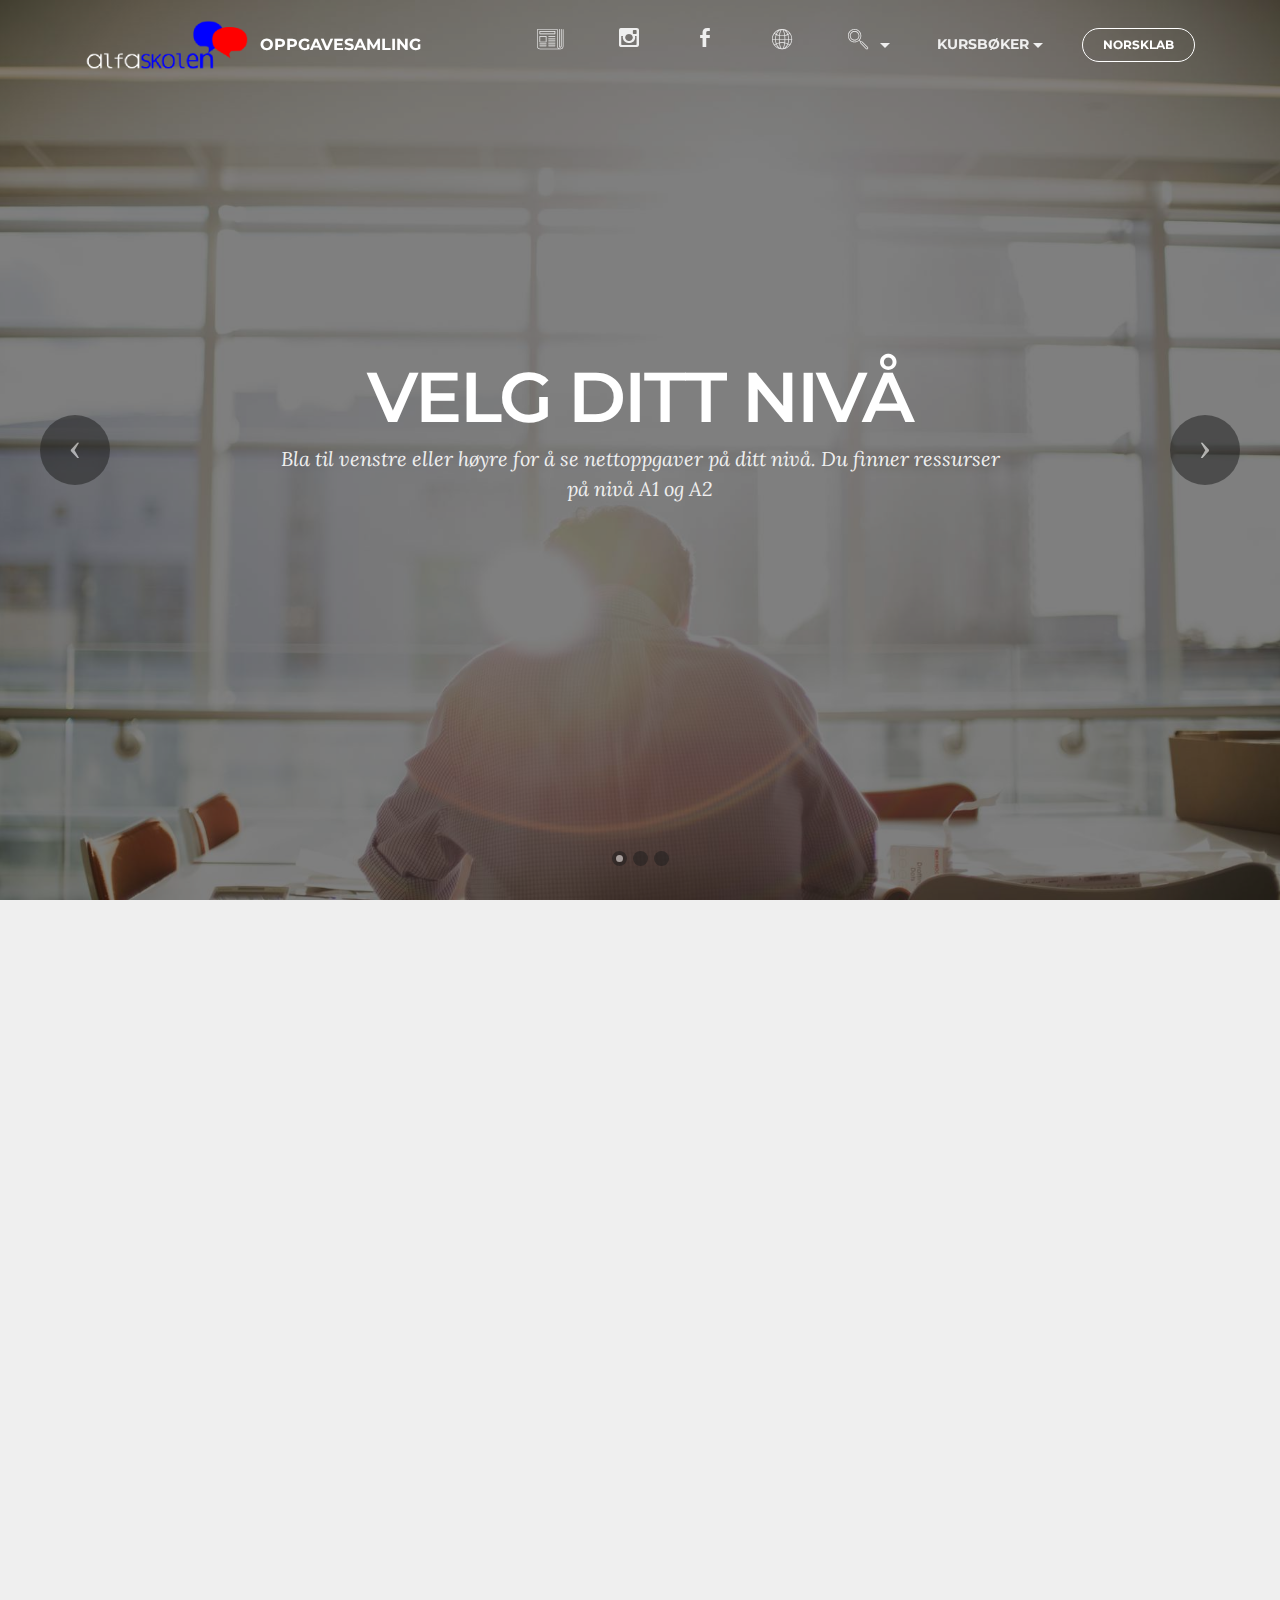
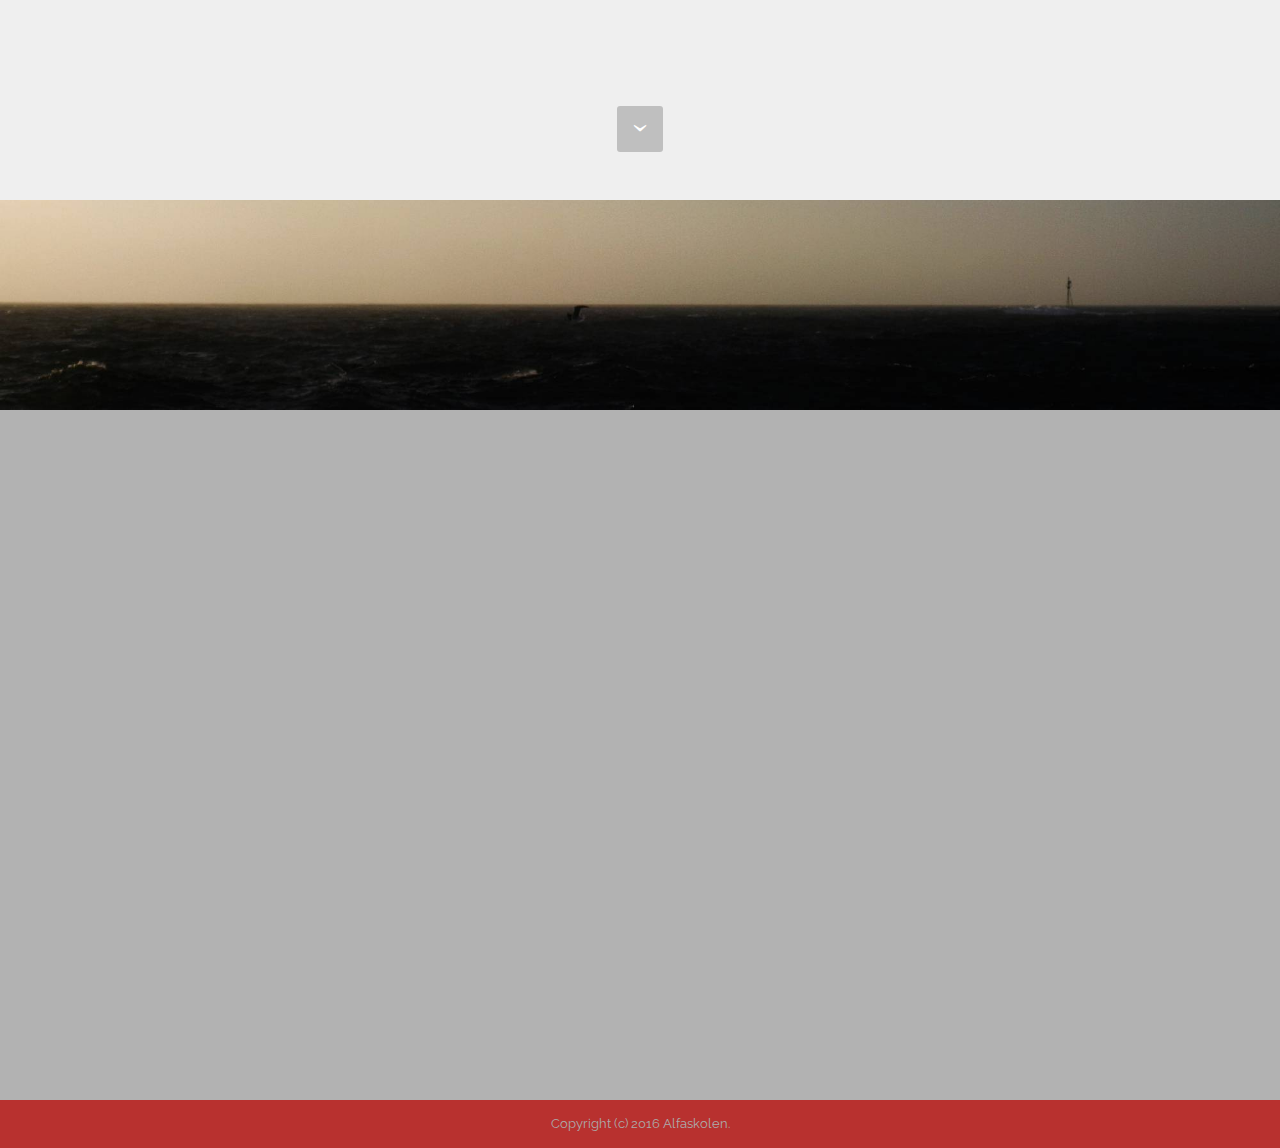
<file: pavei.html>
<!DOCTYPE html>
<html>
<head>
  <!-- Site made with Mobirise Website Builder v3.9.2, https://mobirise.com -->
  <meta charset="UTF-8">
  <meta http-equiv="X-UA-Compatible" content="IE=edge">
  <meta name="generator" content="Mobirise v3.9.2, mobirise.com">
  <meta name="viewport" content="width=device-width, initial-scale=1">
  <link rel="shortcut icon" href="assets/images/drawing-416x128-84.png" type="image/x-icon">
  <meta name="description" content="">
  <title>På Vei | Fasit til lytteoppgavene</title>
  <link rel="stylesheet" href="https://fonts.googleapis.com/css?family=Lora:400,700,400italic,700italic&amp;subset=latin">
  <link rel="stylesheet" href="https://fonts.googleapis.com/css?family=Montserrat:400,700">
  <link rel="stylesheet" href="https://fonts.googleapis.com/css?family=Raleway:100,100i,200,200i,300,300i,400,400i,500,500i,600,600i,700,700i,800,800i,900,900i">
  <link rel="stylesheet" href="assets/bootstrap-material-design-font/css/material.css">
  <link rel="stylesheet" href="assets/et-line-font-plugin/style.css">
  <link rel="stylesheet" href="assets/tether/tether.min.css">
  <link rel="stylesheet" href="assets/bootstrap/css/bootstrap.min.css">
  <link rel="stylesheet" href="assets/animate.css/animate.min.css">
  <link rel="stylesheet" href="assets/dropdown/css/style.css">
  <link rel="stylesheet" href="assets/socicon/css/socicon.min.css">
  <link rel="stylesheet" href="assets/theme/css/style.css">
  <link rel="stylesheet" href="assets/mobirise/css/mbr-additional.css" type="text/css">
  
  
  
</head>
<body>
<section id="menu-0">

    <nav class="navbar navbar-dropdown bg-color transparent navbar-fixed-top">
        <div class="container">

            <div class="mbr-table">
                <div class="mbr-table-cell">

                    <div class="navbar-brand">
                        <a href="index.html" class="navbar-logo"><img src="assets/images/drawing-416x128-92.png" alt="Alfaskolen"></a>
                        <a class="navbar-caption text-white" href="index.html">OPPGAVESAMLING</a>
                    </div>

                </div>
                <div class="mbr-table-cell">

                    <button class="navbar-toggler pull-xs-right hidden-md-up" type="button" data-toggle="collapse" data-target="#exCollapsingNavbar">
                        <div class="hamburger-icon"></div>
                    </button>

                    <ul class="nav-dropdown collapse pull-xs-right nav navbar-nav navbar-toggleable-sm" id="exCollapsingNavbar"><li class="nav-item"><a class="nav-link link" href="http://www.klartale.no/" aria-expanded="false" target="_blank"></a></li><li class="nav-item"><a class="nav-link link" href="http://www.klartale.no/" aria-expanded="false" target="_blank"><span class="etl-icon icon-newspaper mbr-iconfont mbr-iconfont-btn"></span></a></li><li class="nav-item"><a class="nav-link link" href="https://www.instagram.com/alfaskolen/" aria-expanded="false" target="_blank"><span class="socicon socicon-instagram mbr-iconfont mbr-iconfont-btn"></span></a></li><li class="nav-item"><a class="nav-link link" href="https://www.facebook.com/Alfaskolen.Oslo/" aria-expanded="false" target="_blank"><span class="socicon socicon-facebook mbr-iconfont mbr-iconfont-btn"></span></a></li><li class="nav-item"><a class="nav-link link" href="http://www.alfaskolen.no/en/" aria-expanded="false" target="_blank"><span class="etl-icon icon-global mbr-iconfont mbr-iconfont-btn"></span></a></li><li class="nav-item dropdown"><a class="nav-link link dropdown-toggle" href="#top" aria-expanded="false" target="_blank" data-toggle="dropdown-submenu"><span class="etl-icon icon-magnifying-glass mbr-iconfont mbr-iconfont-btn" style="color: rgb(239, 239, 239);"></span></a><div class="dropdown-menu"><a class="dropdown-item" href="http://clu.uni.no/test/bildetema-html5/bildetema.html?version=norwegian&amp;language_selector=simple&amp;languages=eng,nno,nob&amp;language=nob&amp;page=index&amp;title=Bildetema%20-%20bokm%C3%A5l-nynorsk" target="_blank">BILDEORDBOK</a><a class="dropdown-item" href="http://decentius.hit.uib.no/lexin.html?ui-lang=nbo" target="_blank">NORSK ORDBOK</a><a class="dropdown-item" href="http://ordbok.uib.no/perl/ordbok.cgi?OPP=+&amp;ant_bokmaal=5&amp;ant_nynorsk=5&amp;bokmaal=+&amp;ordbok=bokmaal" target="_blank">BOKMÅLSORDBOK</a></div></li><li class="nav-item dropdown open"><a class="nav-link link dropdown-toggle" href="http://www.klartale.no/" aria-expanded="true" target="_blank" data-toggle="dropdown-submenu">KURSBØKER</a><div class="dropdown-menu"><a class="dropdown-item" href="https://pavei-oppgaver.cappelendamm.no/" target="_blank">PÅ VEI</a><a class="dropdown-item" href="https://steinpastein-oppgaver.cappelendamm.no/" target="_blank">STEIN PÅ STEIN</a><a class="dropdown-item" href="http://herpaberget-oppgaver.cappelendamm.no/" target="_blank">HER PÅ BERGET</a></div></li><li class="nav-item nav-btn"><a class="nav-link btn btn-white btn-white-outline" href="https://norsklab.cappelendamm.no/" target="_blank">NORSKLAB</a></li></ul>
                    <button hidden="" class="navbar-toggler navbar-close" type="button" data-toggle="collapse" data-target="#exCollapsingNavbar">
                        <div class="close-icon"></div>
                    </button>

                </div>
            </div>

        </div>
    </nav>

</section>

<section class="engine"><a rel="external" href="https://mobirise.com">best html site building software</a></section><section class="mbr-slider mbr-section mbr-section__container carousel slide mbr-section-nopadding mbr-after-navbar" data-ride="carousel" data-keyboard="false" data-wrap="true" data-pause="false" data-interval="10000" id="slider-d">
    <div>
        <div>
            <div>
                <ol class="carousel-indicators">
                    <li data-app-prevent-settings="" data-target="#slider-d" data-slide-to="0" class="active"></li><li data-app-prevent-settings="" data-target="#slider-d" class="" data-slide-to="1"></li><li data-app-prevent-settings="" data-target="#slider-d" data-slide-to="2"></li>
                </ol>
                <div class="carousel-inner" role="listbox">
                    <div class="mbr-section mbr-section-hero carousel-item dark center mbr-section-full active" data-bg-video-slide="false" style="background-image: url(assets/images/man-back.jpg);">
                        <div class="mbr-table-cell">
                            <div class="mbr-overlay" style="background-color: rgb(0, 0, 0);"></div>
                            <div class="container-slide container">
                                
                                <div class="row">
                                    <div class="col-md-8 col-md-offset-2 text-xs-center">
                                        <h2 class="mbr-section-title display-1">VELG DITT NIVÅ</h2>
                                        <p class="mbr-section-lead lead">Bla til venstre eller høyre for å se nettoppgaver på ditt nivå. Du finner ressurser på nivå A1 og A2</p>

                                        
                                    </div>
                                </div>
                            </div>
                        </div>
                    </div><div class="mbr-section mbr-section-hero carousel-item dark center mbr-section-full" data-bg-video-slide="false" style="background-image: url(assets/images/9200538-2000x1499-80-2000x1499-6.jpg);">
                        <div class="mbr-table-cell">
                            <div class="mbr-overlay" style="opacity: 0.3; background-color: rgb(0, 0, 0);"></div>
                            <div class="container-slide container">
                                
                                <div class="row">
                                    <div class="col-md-8 col-md-offset-2 text-xs-center">
                                        <h2 class="mbr-section-title display-1">Nivå A1&nbsp;</h2>
                                        <p class="mbr-section-lead lead">Her lærer du nye ord, og samfunnskunnskap.<br>Nettstedet "Norwegian NoW" er tilgjengelig på spansk, engelsk og polsk.&nbsp;<br>"Praktisk norsk" og "Tekstlab" vil hjelpe deg til å bli bedre i grammatikk.</p>

                                        <div class="mbr-section-btn"> <a class="btn btn-lg btn-secondary" href="http://herborvi1.cappelendamm.no/" target="_blank">HER BOR VI A1</a>  <a class="btn btn-lg btn-secondary" href="https://norskna.portfolio.no/read_container/2bf5ff7c-1791-4540-8e99-5a0ff118f023" target="_blank">NORSK NÅ! A1</a> <a class="btn btn-lg btn-secondary" href="https://nyinorge.portfolio.no/read_container/69097277-b2a4-45fe-b2ee-8accbb36017a" target="_blank">NY I NORGE A1</a> <a class="btn btn-lg btn-secondary" href="http://praktisknorsk1-versjon2.cappelendamm.no/" target="_blank">PRAKTISK NORSK A1</a> <a class="btn btn-lg btn-secondary" href="http://pavei-oppgaver.cappelendamm.no/" target="_blank">PÅ VEI</a> <a class="btn btn-lg btn-secondary" href="https://www.ntnu.edu/learnnow/" target="_blank">NORWEGIAN NOW</a> <a class="btn btn-lg btn-secondary" href="http://tekstlab.uio.no/igin/?niva=1" target="_blank">TEKSTLAB 1</a>   </div>
                                    </div>
                                </div>
                            </div>
                        </div>
                    </div><div class="mbr-section mbr-section-hero carousel-item dark center mbr-section-full" data-bg-video-slide="false" style="background-image: url(assets/images/9190486-2000x1500-57-2000x1500-62.jpg);">
                        <div class="mbr-table-cell">
                            <div class="mbr-overlay" style="opacity: 0.4; background-color: rgb(0, 0, 0);"></div>
                            <div class="container-slide container">
                                
                                <div class="row">
                                    <div class="col-md-8 col-md-offset-2 text-xs-center">
                                        <h2 class="mbr-section-title display-1">Nivå A2</h2>
                                        <p class="mbr-section-lead lead"></p><p><br><span style="line-height: 1.5;">Oppgavene fra "Norsk nå", "Ny i Norge" og "Her bor vi" hjelper deg til å lære nye ord og uttrykk.</span><br><span style="line-height: 1.5;">"Praktisk norsk", "Norsk på 1-2-3" og "Tekstlab" lærer deg grammatikk.</span></p><p><span style="line-height: 1.5;">Nettstedet "Norwegian NoW"&nbsp;</span><span style="line-height: 1.5;">er tilgjengelig på spansk, engelsk og polsk. Nivået på dette nettstedet passer for A1 og A2.</span></p><p></p>

                                        <div class="mbr-section-btn"><a class="btn btn-lg btn-secondary" href="http://praktisknorsk2-versjon2.cappelendamm.no/" target="_blank">PRAKTISK NORSK A2</a> <a class="btn btn-lg btn-secondary" href="https://www.ntnu.edu/learnnow/" target="_blank">NORWEGIAN NOW</a> <a class="btn btn-lg btn-secondary" href="http://norsk123-2010.cappelendamm.no/" target="_blank">NORSK PÅ 1-2-3</a> <a class="btn btn-lg btn-secondary" href="https://nyinorge.portfolio.no/read_container/da1c9554-b3ab-4532-9734-0db291518c9e" target="_blank">NY I NORGE A2</a> <a class="btn btn-lg btn-secondary" href="http://herborvi2.cappelendamm.no/" target="_blank">HER BOR VI A2</a> <a class="btn btn-lg btn-secondary" href="http://tekstlab.uio.no/igin/?niva=2" target="_blank">TEKSTLAB 2</a> <a class="btn btn-lg btn-secondary" href="https://norskna.portfolio.no/read_container/0eed53ab-d830-48ce-b55c-b60ad0046005" target="_blank">NORSK NÅ! A2</a>  </div>
                                    </div>
                                </div>
                            </div>
                        </div>
                    </div>
                </div>

                <a data-app-prevent-settings="" class="left carousel-control" role="button" data-slide="prev" href="#slider-d">
                    <span class="icon-prev" aria-hidden="true"></span>
                    <span class="sr-only">Previous</span>
                </a>
                <a data-app-prevent-settings="" class="right carousel-control" role="button" data-slide="next" href="#slider-d">
                    <span class="icon-next" aria-hidden="true"></span>
                    <span class="sr-only">Next</span>
                </a>
            </div>
        </div>
    </div>
</section>

<section class="mbr-section mbr-section-hero mbr-section-full mbr-section-with-arrow" id="header5-14" style="background-color: rgb(239, 239, 239);">

    

    <div class="mbr-table-cell">

        <div class="container">
            <div class="row">
                <div class="mbr-section col-md-10 col-md-offset-1 text-xs-center">

                    <h1 class="mbr-section-title display-1">PÅ VEI - LYTTEOPPGAVER I ARBEIDSBOK</h1>
                    <p class="mbr-section-lead lead">Velg kapittel og lykke til!<br></p>
                    <div class="mbr-section-btn"><a class="btn btn-lg btn-secondary" href="audio/pv/pavei_kap01.html" target="_blank">1</a> <a class="btn btn-lg btn-secondary" href="audio/pv/pavei_kap02.html" target="_blank">2</a> <a class="btn btn-lg btn-secondary" href="audio/pv/pavei_kap03.html" target="_blank">3</a> <a class="btn btn-lg btn-secondary" href="audio/pv/pavei_kap04.html" target="_blank">4</a> <a class="btn btn-lg btn-secondary" href="audio/pv/pavei_kap05.html" target="_blank">5</a> <a class="btn btn-lg btn-secondary" href="audio/pv/pavei_kap06.html" target="_blank">6</a> <a class="btn btn-lg btn-secondary" href="audio/pv/pavei_kap07.html" target="_blank">7</a> <a class="btn btn-lg btn-secondary" href="audio/pv/pavei_kap08.html" target="_blank">8</a> <a class="btn btn-lg btn-secondary" href="audio/pv/pavei_kap09.html" target="_blank">9</a> <a class="btn btn-lg btn-secondary" href="audio/pv/pavei_kap10.html" target="_blank">10</a> <a class="btn btn-lg btn-secondary" href="audio/pv/pavei_kap11.html" target="_blank">11</a> <a class="btn btn-lg btn-secondary" href="audio/pv/pavei_kap12.html" target="_blank">12</a> <a class="btn btn-lg btn-secondary" href="audio/pv/pavei_kap13.html" target="_blank">13</a> <a class="btn btn-lg btn-secondary" href="audio/pv/pavei_kap14.html" target="_blank">14</a> <a class="btn btn-lg btn-secondary" href="audio/pv/pavei_kap15.html" target="_blank">15</a> <a class="btn btn-lg btn-secondary" href="audio/pv/pavei_kap16.html" target="_blank">16</a></div>
                </div>
            </div>
        </div>
    </div>

    <div class="mbr-arrow mbr-arrow-floating" aria-hidden="true"><a href="#header5-15"><i class="mbr-arrow-icon"></i></a></div>

</section>

<section class="mbr-section mbr-section-hero mbr-section-full mbr-parallax-background" id="header5-15" style="background-image: url(assets/images/c268030-2000x1500-90-2000x1500-74-2000x1500-82-2000x1500-17.jpg);">

    <div class="mbr-overlay" style="opacity: 0.3; background-color: rgb(0, 0, 0);"></div>

    <div class="mbr-table-cell">

        <div class="container">
            <div class="row">
                <div class="mbr-section col-md-10 col-md-offset-1 text-xs-center">

                    <h1 class="mbr-section-title display-1">FASIT TIL LYTTEOPPGAVER I ARBEIDSBOK</h1>
                    <p class="mbr-section-lead lead">Her kan du sjekke svarene dine!<br></p>
                    <div class="mbr-section-btn"><a class="btn btn-lg btn-secondary" href="downloads/pavei-fasit/kapittel01.pdf" target="_blank">1</a> <a class="btn btn-lg btn-secondary" href="downloads/pavei-fasit/kapittel02.pdf" target="_blank">2</a> <a class="btn btn-lg btn-secondary" href="downloads/pavei-fasit/kapittel03.pdf" target="_blank">3</a> <a class="btn btn-lg btn-secondary" href="downloads/pavei-fasit/kapittel04.pdf" target="_blank">4</a> <a class="btn btn-lg btn-secondary" href="downloads/pavei-fasit/kapittel05.pdf" target="_blank">5</a> <a class="btn btn-lg btn-secondary" href="downloads/pavei-fasit/kapittel06.pdf" target="_blank">6</a> <a class="btn btn-lg btn-secondary" href="downloads/pavei-fasit/kapittel07.pdf" target="_blank">7</a> <a class="btn btn-lg btn-secondary" href="downloads/pavei-fasit/kapittel08.pdf" target="_blank">8</a> <a class="btn btn-lg btn-secondary" href="downloads/pavei-fasit/kapittel09.pdf" target="_blank">9</a> <a class="btn btn-lg btn-secondary" href="downloads/pavei-fasit/kapittel10.pdf" target="_blank">10</a> <a class="btn btn-lg btn-secondary" href="downloads/pavei-fasit/kapittel11.pdf" target="_blank">11</a> <a class="btn btn-lg btn-secondary" href="downloads/pavei-fasit/kapittel12.pdf" target="_blank">12</a> <a class="btn btn-lg btn-secondary" href="downloads/pavei-fasit/kapittel13.pdf" target="_blank">13</a> <a class="btn btn-lg btn-secondary" href="downloads/pavei-fasit/kapittel14.pdf" target="_blank">14</a> <a class="btn btn-lg btn-secondary" href="downloads/pavei-fasit/kapittel15.pdf" target="_blank">15</a> <a class="btn btn-lg btn-secondary" href="downloads/pavei-fasit/kapittel16.pdf" target="_blank">16</a></div>
                </div>
            </div>
        </div>
    </div>

    

</section>

<footer class="mbr-small-footer mbr-section mbr-section-nopadding" id="footer1-1" style="background-color: rgb(184, 49, 47); padding-top: 0.875rem; padding-bottom: 0.875rem;">
    
    <div class="container">
        <p class="text-xs-center">Copyright (c) 2016 Alfaskolen.</p>
    </div>
</footer>


  <script src="assets/web/assets/jquery/jquery.min.js"></script>
  <script src="assets/tether/tether.min.js"></script>
  <script src="assets/bootstrap/js/bootstrap.min.js"></script>
  <script src="assets/smooth-scroll/SmoothScroll.js"></script>
  <script src="assets/viewportChecker/jquery.viewportchecker.js"></script>
  <script src="assets/dropdown/js/script.min.js"></script>
  <script src="assets/touchSwipe/jquery.touchSwipe.min.js"></script>
  <script src="assets/bootstrap-carousel-swipe/bootstrap-carousel-swipe.js"></script>
  <script src="assets/jarallax/jarallax.js"></script>
  <script src="assets/theme/js/script.js"></script>
  
  
  <input name="animation" type="hidden">
   <div id="scrollToTop" class="scrollToTop mbr-arrow-up"><a style="text-align: center;"><i class="mbr-arrow-up-icon"></i></a></div>
  </body>
</html>
</file>
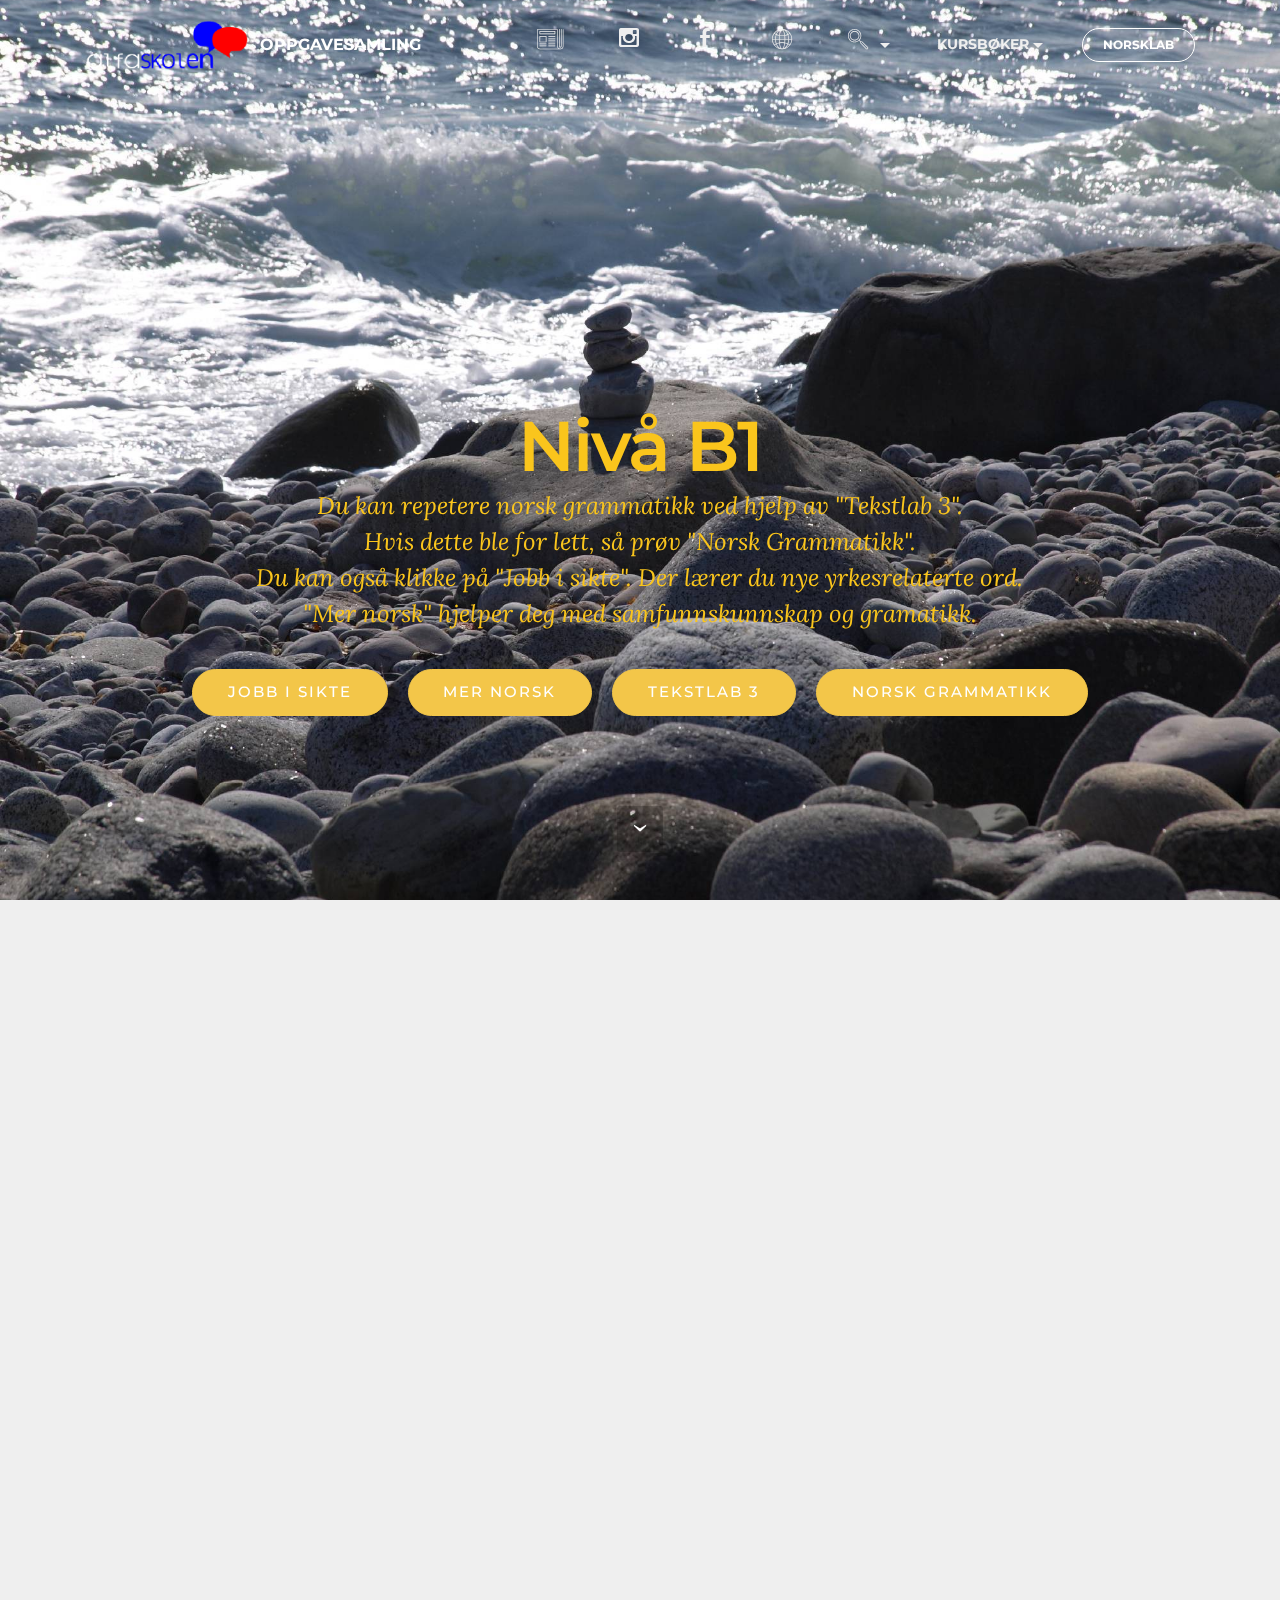
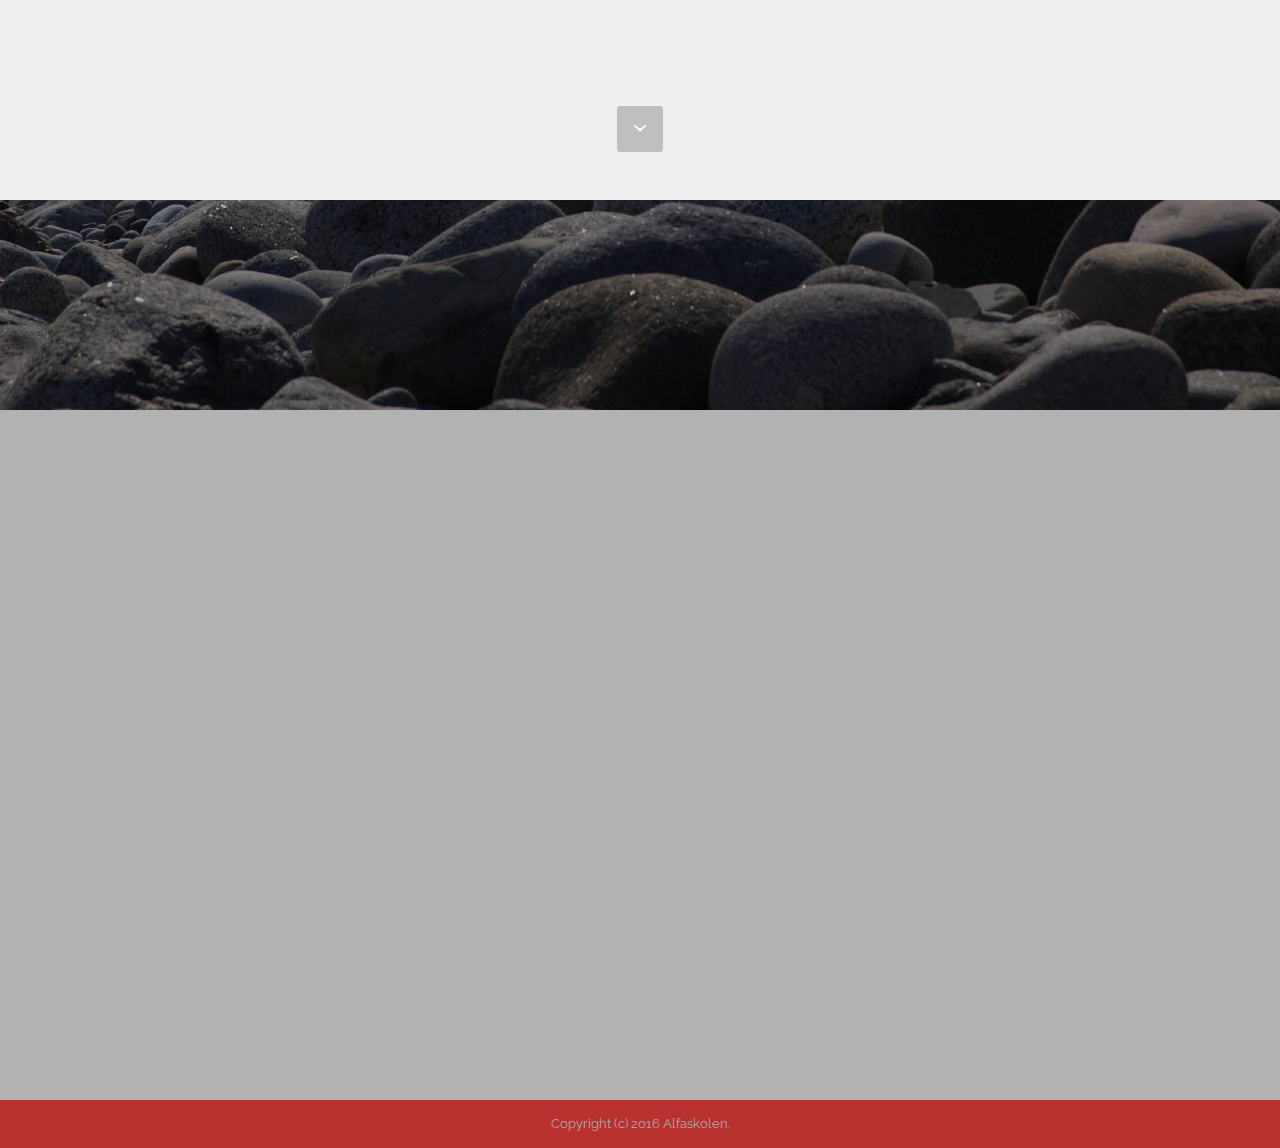
<file: steinpastein.html>
<!DOCTYPE html>
<html>
<head>
  <!-- Site made with Mobirise Website Builder v3.9.2, https://mobirise.com -->
  <meta charset="UTF-8">
  <meta http-equiv="X-UA-Compatible" content="IE=edge">
  <meta name="generator" content="Mobirise v3.9.2, mobirise.com">
  <meta name="viewport" content="width=device-width, initial-scale=1">
  <link rel="shortcut icon" href="assets/images/drawing-416x128-84.png" type="image/x-icon">
  <meta name="description" content="">
  <title>Stein på Stein | Fasit til lytteoppgavene</title>
  <link rel="stylesheet" href="https://fonts.googleapis.com/css?family=Lora:400,700,400italic,700italic&amp;subset=latin">
  <link rel="stylesheet" href="https://fonts.googleapis.com/css?family=Montserrat:400,700">
  <link rel="stylesheet" href="https://fonts.googleapis.com/css?family=Raleway:100,100i,200,200i,300,300i,400,400i,500,500i,600,600i,700,700i,800,800i,900,900i">
  <link rel="stylesheet" href="assets/bootstrap-material-design-font/css/material.css">
  <link rel="stylesheet" href="assets/et-line-font-plugin/style.css">
  <link rel="stylesheet" href="assets/tether/tether.min.css">
  <link rel="stylesheet" href="assets/bootstrap/css/bootstrap.min.css">
  <link rel="stylesheet" href="assets/animate.css/animate.min.css">
  <link rel="stylesheet" href="assets/dropdown/css/style.css">
  <link rel="stylesheet" href="assets/socicon/css/socicon.min.css">
  <link rel="stylesheet" href="assets/theme/css/style.css">
  <link rel="stylesheet" href="assets/mobirise/css/mbr-additional.css" type="text/css">
  
  
  
</head>
<body>
<section id="menu-5">

    <nav class="navbar navbar-dropdown bg-color transparent navbar-fixed-top">
        <div class="container">

            <div class="mbr-table">
                <div class="mbr-table-cell">

                    <div class="navbar-brand">
                        <a href="index.html" class="navbar-logo"><img src="assets/images/drawing-416x128-45-416x128-53.png" alt="Alfaskolen"></a>
                        <a class="navbar-caption text-white" href="index.html">OPPGAVESAMLING</a>
                    </div>

                </div>
                <div class="mbr-table-cell">

                    <button class="navbar-toggler pull-xs-right hidden-md-up" type="button" data-toggle="collapse" data-target="#exCollapsingNavbar">
                        <div class="hamburger-icon"></div>
                    </button>

                    <ul class="nav-dropdown collapse pull-xs-right nav navbar-nav navbar-toggleable-sm" id="exCollapsingNavbar"><li class="nav-item"><a class="nav-link link" href="http://www.klartale.no/" aria-expanded="false" target="_blank"></a></li><li class="nav-item"><a class="nav-link link" href="http://www.klartale.no/" aria-expanded="false" target="_blank"><span class="etl-icon icon-newspaper mbr-iconfont mbr-iconfont-btn"></span></a></li><li class="nav-item"><a class="nav-link link" href="https://www.instagram.com/alfaskolen/" aria-expanded="false" target="_blank"><span class="socicon socicon-instagram mbr-iconfont mbr-iconfont-btn"></span></a></li><li class="nav-item"><a class="nav-link link" href="https://www.facebook.com/Alfaskolen.Oslo/" aria-expanded="false" target="_blank"><span class="socicon socicon-facebook mbr-iconfont mbr-iconfont-btn"></span></a></li><li class="nav-item"><a class="nav-link link" href="http://www.alfaskolen.no/en/" aria-expanded="false" target="_blank"><span class="etl-icon icon-global mbr-iconfont mbr-iconfont-btn"></span></a></li><li class="nav-item dropdown"><a class="nav-link link dropdown-toggle" href="#top" aria-expanded="false" target="_blank" data-toggle="dropdown-submenu"><span class="etl-icon icon-magnifying-glass mbr-iconfont mbr-iconfont-btn" style="color: rgb(239, 239, 239);"></span></a><div class="dropdown-menu"><a class="dropdown-item" href="http://clu.uni.no/test/bildetema-html5/bildetema.html?version=norwegian&amp;language_selector=simple&amp;languages=eng,nno,nob&amp;language=nob&amp;page=index&amp;title=Bildetema%20-%20bokm%C3%A5l-nynorsk" target="_blank">BILDEORDBOK</a><a class="dropdown-item" href="http://decentius.hit.uib.no/lexin.html?ui-lang=nbo" target="_blank">NORSK ORDBOK</a><a class="dropdown-item" href="http://ordbok.uib.no/perl/ordbok.cgi?OPP=+&amp;ant_bokmaal=5&amp;ant_nynorsk=5&amp;bokmaal=+&amp;ordbok=bokmaal" target="_blank">BOKMÅLSORDBOK</a></div></li><li class="nav-item dropdown open"><a class="nav-link link dropdown-toggle" href="http://www.klartale.no/" aria-expanded="true" target="_blank" data-toggle="dropdown-submenu">KURSBØKER</a><div class="dropdown-menu"><a class="dropdown-item" href="https://pavei-oppgaver.cappelendamm.no/" target="_blank">PÅ VEI</a><a class="dropdown-item" href="https://steinpastein-oppgaver.cappelendamm.no/" target="_blank">STEIN PÅ STEIN</a><a class="dropdown-item" href="http://herpaberget-oppgaver.cappelendamm.no/" target="_blank">HER PÅ BERGET</a></div></li><li class="nav-item nav-btn"><a class="nav-link btn btn-white btn-white-outline" href="https://norsklab.cappelendamm.no/" target="_blank">NORSKLAB</a></li></ul>
                    <button hidden="" class="navbar-toggler navbar-close" type="button" data-toggle="collapse" data-target="#exCollapsingNavbar">
                        <div class="close-icon"></div>
                    </button>

                </div>
            </div>

        </div>
    </nav>

</section>

<section class="engine"><a rel="external" href="https://mobirise.com">wysiwyg web development</a></section><section class="mbr-section mbr-section-hero mbr-section-full mbr-parallax-background mbr-section-with-arrow mbr-after-navbar" id="header5-g" style="background-image: url(assets/images/8230120-2000x1500-15-2000x1500-30-2000x1500-95.jpg);">

    

    <div class="mbr-table-cell">

        <div class="container">
            <div class="row">
                <div class="mbr-section col-md-10 col-md-offset-1 text-xs-center">

                    <h1 class="mbr-section-title display-1"><br><br><br>Nivå B1</h1>
                    <p class="mbr-section-lead lead">Du kan repetere norsk grammatikk ved hjelp av "Tekstlab 3".<br>Hvis dette ble for lett, så prøv "Norsk Grammatikk".<br>Du kan også klikke på "Jobb i sikte". Der lærer du nye yrkesrelaterte ord.<br>"Mer norsk" hjelper deg med samfunnskunnskap og gramatikk.<br></p>
                    <div class="mbr-section-btn"><a class="btn btn-lg btn-warning" href="http://jobbisikte-hefter.cappelendamm.no/" target="_blank">JOBB I SIKTE</a> <a class="btn btn-lg btn-warning" href="https://mernorsk.portfolio.no/" target="_blank">MER NORSK</a> <a class="btn btn-lg btn-warning" href="http://tekstlab.uio.no/igin/?niva=3" target="_blank"> TEKSTLAB 3</a> <a class="btn btn-lg btn-warning" href="http://norskgrammatikk.cappelendamm.no/" target="_blank"> NORSK GRAMMATIKK</a></div>
                </div>
            </div>
        </div>
    </div>

    <div class="mbr-arrow mbr-arrow-floating" aria-hidden="true"><a href="#header5-w"><i class="mbr-arrow-icon"></i></a></div>

</section>

<section class="mbr-section mbr-section-hero mbr-section-full mbr-section-with-arrow" id="header5-w" style="background-color: rgb(239, 239, 239);">

    

    <div class="mbr-table-cell">

        <div class="container">
            <div class="row">
                <div class="mbr-section col-md-10 col-md-offset-1 text-xs-center">

                    <h1 class="mbr-section-title display-1">STEIN PÅ STEIN LYTTEOPPGAVER I ARBEIDSBOK</h1>
                    <p class="mbr-section-lead lead">Velg kapittel og lykke til!</p>
                    <div class="mbr-section-btn"><a class="btn btn-lg btn-warning" href="audio/sps/sps_kap01.html" target="_blank">1</a> <a class="btn btn-lg btn-warning" href="audio/sps/sps_kap02.html" target="_blank">2</a> <a class="btn btn-lg btn-warning" href="audio/sps/sps_kap03.html" target="_blank">3</a> <a class="btn btn-lg btn-warning" href="audio/sps/sps_kap04.html" target="_blank">4</a> <a class="btn btn-lg btn-warning" href="audio/sps/sps_kap05.html" target="_blank">5</a> <a class="btn btn-lg btn-warning" href="audio/sps/sps_kap06.html" target="_blank">6</a> <a class="btn btn-lg btn-warning" href="audio/sps/sps_kap07.html" target="_blank">7</a> <a class="btn btn-lg btn-warning" href="audio/sps/sps_kap08.html" target="_blank">8</a> <a class="btn btn-lg btn-warning" href="audio/sps/sps_kap09.html" target="_blank">9</a> <a class="btn btn-lg btn-warning" href="audio/sps/sps_kap10.html" target="_blank">10</a> <a class="btn btn-lg btn-warning" href="audio/sps/sps_kap11.html" target="_blank">11</a> <a class="btn btn-lg btn-warning" href="audio/sps/sps_kap12.html" target="_blank">12</a> <a class="btn btn-lg btn-warning" href="audio/sps/sps_kap13.html" target="_blank">13</a> <a class="btn btn-lg btn-warning" href="audio/sps/sps_kap14.html" target="_blank">14</a> </div>
                </div>
            </div>
        </div>
    </div>

    <div class="mbr-arrow mbr-arrow-floating" aria-hidden="true"><a href="#header5-12"><i class="mbr-arrow-icon"></i></a></div>

</section>

<section class="mbr-section mbr-section-hero mbr-section-full mbr-parallax-background" id="header5-12" style="background-image: url(assets/images/8230120-2000x1500-15-2000x1500-30-2000x1500-93.jpg);">

    <div class="mbr-overlay" style="opacity: 0.3; background-color: rgb(0, 0, 0);"></div>

    <div class="mbr-table-cell">

        <div class="container">
            <div class="row">
                <div class="mbr-section col-md-10 col-md-offset-1 text-xs-center">

                    <h1 class="mbr-section-title display-1">FASIT TIL LYTTEOPPGAVER I ARBEIDSBOK</h1>
                    <p class="mbr-section-lead lead">Her kan du sjekke svarene dine!<br></p>
                    <div class="mbr-section-btn"><a class="btn btn-lg btn-warning" href="downloads/sps-fasit/kap01.pdf" target="_blank">1</a> <a class="btn btn-lg btn-warning" href="downloads/sps-fasit/kap02.pdf" target="_blank">2</a> <a class="btn btn-lg btn-warning" href="downloads/sps-fasit/kap03.pdf" target="_blank">3</a> <a class="btn btn-lg btn-warning" href="downloads/sps-fasit/kap04.pdf" target="_blank">4</a> <a class="btn btn-lg btn-warning" href="downloads/sps-fasit/kap05.pdf" target="_blank">5</a> <a class="btn btn-lg btn-warning" href="downloads/sps-fasit/kap06.pdf" target="_blank">6</a> <a class="btn btn-lg btn-warning" href="downloads/sps-fasit/kap07.pdf" target="_blank">7</a> <a class="btn btn-lg btn-warning" href="downloads/sps-fasit/kap08.pdf" target="_blank">8</a> <a class="btn btn-lg btn-warning" href="https://mobirise.com">9</a> <a class="btn btn-lg btn-warning" href="downloads/sps-fasit/kap10.pdf" target="_blank">10</a> <a class="btn btn-lg btn-warning" href="downloads/sps-fasit/kap11.pdf" target="_blank">11</a> <a class="btn btn-lg btn-warning" href="downloads/sps-fasit/kap12.pdf" target="_blank">12</a> <a class="btn btn-lg btn-warning" href="downloads/sps-fasit/kap13.pdf" target="_blank">13</a> <a class="btn btn-lg btn-warning" href="downloads/sps-fasit/kap14.pdf" target="_blank">14</a></div>
                </div>
            </div>
        </div>
    </div>

    

</section>

<footer class="mbr-small-footer mbr-section mbr-section-nopadding" id="footer1-6" style="background-color: rgb(184, 49, 47); padding-top: 0.875rem; padding-bottom: 0.875rem;">
    
    <div class="container">
        <p class="text-xs-center">Copyright (c) 2016 Alfaskolen.</p>
    </div>
</footer>


  <script src="assets/web/assets/jquery/jquery.min.js"></script>
  <script src="assets/tether/tether.min.js"></script>
  <script src="assets/bootstrap/js/bootstrap.min.js"></script>
  <script src="assets/smooth-scroll/SmoothScroll.js"></script>
  <script src="assets/viewportChecker/jquery.viewportchecker.js"></script>
  <script src="assets/dropdown/js/script.min.js"></script>
  <script src="assets/touchSwipe/jquery.touchSwipe.min.js"></script>
  <script src="assets/jarallax/jarallax.js"></script>
  <script src="assets/theme/js/script.js"></script>
  
  
  <input name="animation" type="hidden">
   <div id="scrollToTop" class="scrollToTop mbr-arrow-up"><a style="text-align: center;"><i class="mbr-arrow-up-icon"></i></a></div>
  </body>
</html>
</file>
<file: assets/bootstrap-material-design-font/css/material.css>
@font-face {
  font-family: 'Material-Design-Icons';
  src: url('../fonts/Material-Design-Icons.eot?3ocs8m');
  src: url('../fonts/Material-Design-Icons.eot?#iefix3ocs8m') format('embedded-opentype'), url('../fonts/Material-Design-Icons.woff?3ocs8m') format('woff'), url('../fonts/Material-Design-Icons.ttf?3ocs8m') format('truetype'), url('../fonts/Material-Design-Icons.svg?3ocs8m#Material-Design-Icons') format('svg');
  font-weight: normal;
  font-style: normal;
}
[class^="mdi-"],
[class*="mdi-"] {
  speak: none;
  display: inline-block;
  font-style: normal;
  font-variant:normal;
  font-weight:normal;
  /*font-size:24px;*/
  line-height:1;
  font-family:'Material-Design-Icons' !important;
  text-rendering: auto;
  
  -webkit-font-smoothing: antialiased;
  -moz-osx-font-smoothing: grayscale;
  -webkit-transform: translate(0, 0);
      -ms-transform: translate(0, 0);
          transform: translate(0, 0);
}
[class^="mdi-"]:before,
[class*="mdi-"]:before {
  display: inline-block;
  speak: none;
  text-decoration: inherit;
}
[class^="mdi-"].pull-left,
[class*="mdi-"].pull-left {
  margin-right: .3em;
}
[class^="mdi-"].pull-right,
[class*="mdi-"].pull-right {
  margin-left: .3em;
}
[class^="mdi-"].mdi-lg:before,
[class*="mdi-"].mdi-lg:before,
[class^="mdi-"].mdi-lg:after,
[class*="mdi-"].mdi-lg:after {
  font-size: 1.33333333em;
  line-height: 0.75em;
  vertical-align: -15%;
}
[class^="mdi-"].mdi-2x:before,
[class*="mdi-"].mdi-2x:before,
[class^="mdi-"].mdi-2x:after,
[class*="mdi-"].mdi-2x:after {
  font-size: 2em;
}
[class^="mdi-"].mdi-3x:before,
[class*="mdi-"].mdi-3x:before,
[class^="mdi-"].mdi-3x:after,
[class*="mdi-"].mdi-3x:after {
  font-size: 3em;
}
[class^="mdi-"].mdi-4x:before,
[class*="mdi-"].mdi-4x:before,
[class^="mdi-"].mdi-4x:after,
[class*="mdi-"].mdi-4x:after {
  font-size: 4em;
}
[class^="mdi-"].mdi-5x:before,
[class*="mdi-"].mdi-5x:before,
[class^="mdi-"].mdi-5x:after,
[class*="mdi-"].mdi-5x:after {
  font-size: 5em;
}
[class^="mdi-device-signal-cellular-"]:after,
[class^="mdi-device-battery-"]:after,
[class^="mdi-device-battery-charging-"]:after,
[class^="mdi-device-signal-cellular-connected-no-internet-"]:after,
[class^="mdi-device-signal-wifi-"]:after,
[class^="mdi-device-signal-wifi-statusbar-not-connected"]:after,
.mdi-device-network-wifi:after {
  opacity: .3;
  position: absolute;
  left: 0;
  top: 0;
  z-index: 1;
  display: inline-block;
  speak: none;
  text-decoration: inherit;
}
[class^="mdi-device-signal-cellular-"]:after {
  content: "\e758";
}
[class^="mdi-device-battery-"]:after {
  content: "\e735";
}
[class^="mdi-device-battery-charging-"]:after {
  content: "\e733";
}
[class^="mdi-device-signal-cellular-connected-no-internet-"]:after {
  content: "\e75d";
}
[class^="mdi-device-signal-wifi-"]:after,
.mdi-device-network-wifi:after {
  content: "\e765";
}
[class^="mdi-device-signal-wifi-statusbasr-not-connected"]:after {
  content: "\e8f7";
}
.mdi-device-signal-cellular-off:after,
.mdi-device-signal-cellular-null:after,
.mdi-device-signal-cellular-no-sim:after,
.mdi-device-signal-wifi-off:after,
.mdi-device-signal-wifi-4-bar:after,
.mdi-device-signal-cellular-4-bar:after,
.mdi-device-battery-alert:after,
.mdi-device-signal-cellular-connected-no-internet-4-bar:after,
.mdi-device-battery-std:after,
.mdi-device-battery-full .mdi-device-battery-unknown:after {
  content: "";
}
.mdi-fw {
  width: 1.28571429em;
  text-align: center;
}
.mdi-ul {
  padding-left: 0;
  margin-left: 2.14285714em;
  list-style-type: none;
}
.mdi-ul > li {
  position: relative;
}
.mdi-li {
  position: absolute;
  left: -2.14285714em;
  width: 2.14285714em;
  top: 0.14285714em;
  text-align: center;
}
.mdi-li.mdi-lg {
  left: -1.85714286em;
}
.mdi-border {
  padding: .2em .25em .15em;
  border: solid 0.08em #eeeeee;
  border-radius: .1em;
}
.mdi-spin {
  -webkit-animation: mdi-spin 2s infinite linear;
  animation: mdi-spin 2s infinite linear;
  -webkit-transform-origin: 50% 50%;
  -ms-transform-origin: 50% 50%;
      transform-origin: 50% 50%;
}
.mdi-pulse {
  -webkit-animation: mdi-spin 1s steps(8) infinite;
  animation: mdi-spin 1s steps(8) infinite;
  -webkit-transform-origin: 50% 50%;
  -ms-transform-origin: 50% 50%;
      transform-origin: 50% 50%;
}
@-webkit-keyframes mdi-spin {
  0% {
    -webkit-transform: rotate(0deg);
    transform: rotate(0deg);
  }
  100% {
    -webkit-transform: rotate(359deg);
    transform: rotate(359deg);
  }
}
@keyframes mdi-spin {
  0% {
    -webkit-transform: rotate(0deg);
    transform: rotate(0deg);
  }
  100% {
    -webkit-transform: rotate(359deg);
    transform: rotate(359deg);
  }
}
.mdi-rotate-90 {
  filter: progid:DXImageTransform.Microsoft.BasicImage(rotation=1);
  -webkit-transform: rotate(90deg);
  -ms-transform: rotate(90deg);
  transform: rotate(90deg);
}
.mdi-rotate-180 {
  filter: progid:DXImageTransform.Microsoft.BasicImage(rotation=2);
  -webkit-transform: rotate(180deg);
  -ms-transform: rotate(180deg);
  transform: rotate(180deg);
}
.mdi-rotate-270 {
  filter: progid:DXImageTransform.Microsoft.BasicImage(rotation=3);
  -webkit-transform: rotate(270deg);
  -ms-transform: rotate(270deg);
  transform: rotate(270deg);
}
.mdi-flip-horizontal {
  filter: progid:DXImageTransform.Microsoft.BasicImage(rotation=0, mirror=1);
  -webkit-transform: scale(-1, 1);
  -ms-transform: scale(-1, 1);
  transform: scale(-1, 1);
}
.mdi-flip-vertical {
  filter: progid:DXImageTransform.Microsoft.BasicImage(rotation=2, mirror=1);
  -webkit-transform: scale(1, -1);
  -ms-transform: scale(1, -1);
  transform: scale(1, -1);
}
:root .mdi-rotate-90,
:root .mdi-rotate-180,
:root .mdi-rotate-270,
:root .mdi-flip-horizontal,
:root .mdi-flip-vertical {
  -webkit-filter: none;
          filter: none;
}
.mdi-stack {
  position: relative;
  display: inline-block;
  width: 2em;
  height: 2em;
  line-height: 2em;
  vertical-align: middle;
}
.mdi-stack-1x,
.mdi-stack-2x {
  position: absolute;
  left: 0;
  width: 100%;
  text-align: center;
}
.mdi-stack-1x {
  line-height: inherit;
}
.mdi-stack-2x {
  font-size: 2em;
}
.mdi-inverse {
  color: #ffffff;
}
/* Start Icons */
.mdi-action-3d-rotation:before {
  content: "\e600";
}
.mdi-action-accessibility:before {
  content: "\e601";
}
.mdi-action-account-balance-wallet:before {
  content: "\e602";
}
.mdi-action-account-balance:before {
  content: "\e603";
}
.mdi-action-account-box:before {
  content: "\e604";
}
.mdi-action-account-child:before {
  content: "\e605";
}
.mdi-action-account-circle:before {
  content: "\e606";
}
.mdi-action-add-shopping-cart:before {
  content: "\e607";
}
.mdi-action-alarm-add:before {
  content: "\e608";
}
.mdi-action-alarm-off:before {
  content: "\e609";
}
.mdi-action-alarm-on:before {
  content: "\e60a";
}
.mdi-action-alarm:before {
  content: "\e60b";
}
.mdi-action-android:before {
  content: "\e60c";
}
.mdi-action-announcement:before {
  content: "\e60d";
}
.mdi-action-aspect-ratio:before {
  content: "\e60e";
}
.mdi-action-assessment:before {
  content: "\e60f";
}
.mdi-action-assignment-ind:before {
  content: "\e610";
}
.mdi-action-assignment-late:before {
  content: "\e611";
}
.mdi-action-assignment-return:before {
  content: "\e612";
}
.mdi-action-assignment-returned:before {
  content: "\e613";
}
.mdi-action-assignment-turned-in:before {
  content: "\e614";
}
.mdi-action-assignment:before {
  content: "\e615";
}
.mdi-action-autorenew:before {
  content: "\e616";
}
.mdi-action-backup:before {
  content: "\e617";
}
.mdi-action-book:before {
  content: "\e618";
}
.mdi-action-bookmark-outline:before {
  content: "\e619";
}
.mdi-action-bookmark:before {
  content: "\e61a";
}
.mdi-action-bug-report:before {
  content: "\e61b";
}
.mdi-action-cached:before {
  content: "\e61c";
}
.mdi-action-check-circle:before {
  content: "\e61d";
}
.mdi-action-class:before {
  content: "\e61e";
}
.mdi-action-credit-card:before {
  content: "\e61f";
}
.mdi-action-dashboard:before {
  content: "\e620";
}
.mdi-action-delete:before {
  content: "\e621";
}
.mdi-action-description:before {
  content: "\e622";
}
.mdi-action-dns:before {
  content: "\e623";
}
.mdi-action-done-all:before {
  content: "\e624";
}
.mdi-action-done:before {
  content: "\e625";
}
.mdi-action-event:before {
  content: "\e626";
}
.mdi-action-exit-to-app:before {
  content: "\e627";
}
.mdi-action-explore:before {
  content: "\e628";
}
.mdi-action-extension:before {
  content: "\e629";
}
.mdi-action-face-unlock:before {
  content: "\e62a";
}
.mdi-action-favorite-outline:before {
  content: "\e62b";
}
.mdi-action-favorite:before {
  content: "\e62c";
}
.mdi-action-find-in-page:before {
  content: "\e62d";
}
.mdi-action-find-replace:before {
  content: "\e62e";
}
.mdi-action-flip-to-back:before {
  content: "\e62f";
}
.mdi-action-flip-to-front:before {
  content: "\e630";
}
.mdi-action-get-app:before {
  content: "\e631";
}
.mdi-action-grade:before {
  content: "\e632";
}
.mdi-action-group-work:before {
  content: "\e633";
}
.mdi-action-help:before {
  content: "\e634";
}
.mdi-action-highlight-remove:before {
  content: "\e635";
}
.mdi-action-history:before {
  content: "\e636";
}
.mdi-action-home:before {
  content: "\e637";
}
.mdi-action-https:before {
  content: "\e638";
}
.mdi-action-info-outline:before {
  content: "\e639";
}
.mdi-action-info:before {
  content: "\e63a";
}
.mdi-action-input:before {
  content: "\e63b";
}
.mdi-action-invert-colors:before {
  content: "\e63c";
}
.mdi-action-label-outline:before {
  content: "\e63d";
}
.mdi-action-label:before {
  content: "\e63e";
}
.mdi-action-language:before {
  content: "\e63f";
}
.mdi-action-launch:before {
  content: "\e640";
}
.mdi-action-list:before {
  content: "\e641";
}
.mdi-action-lock-open:before {
  content: "\e642";
}
.mdi-action-lock-outline:before {
  content: "\e643";
}
.mdi-action-lock:before {
  content: "\e644";
}
.mdi-action-loyalty:before {
  content: "\e645";
}
.mdi-action-markunread-mailbox:before {
  content: "\e646";
}
.mdi-action-note-add:before {
  content: "\e647";
}
.mdi-action-open-in-browser:before {
  content: "\e648";
}
.mdi-action-open-in-new:before {
  content: "\e649";
}
.mdi-action-open-with:before {
  content: "\e64a";
}
.mdi-action-pageview:before {
  content: "\e64b";
}
.mdi-action-payment:before {
  content: "\e64c";
}
.mdi-action-perm-camera-mic:before {
  content: "\e64d";
}
.mdi-action-perm-contact-cal:before {
  content: "\e64e";
}
.mdi-action-perm-data-setting:before {
  content: "\e64f";
}
.mdi-action-perm-device-info:before {
  content: "\e650";
}
.mdi-action-perm-identity:before {
  content: "\e651";
}
.mdi-action-perm-media:before {
  content: "\e652";
}
.mdi-action-perm-phone-msg:before {
  content: "\e653";
}
.mdi-action-perm-scan-wifi:before {
  content: "\e654";
}
.mdi-action-picture-in-picture:before {
  content: "\e655";
}
.mdi-action-polymer:before {
  content: "\e656";
}
.mdi-action-print:before {
  content: "\e657";
}
.mdi-action-query-builder:before {
  content: "\e658";
}
.mdi-action-question-answer:before {
  content: "\e659";
}
.mdi-action-receipt:before {
  content: "\e65a";
}
.mdi-action-redeem:before {
  content: "\e65b";
}
.mdi-action-reorder:before {
  content: "\e65c";
}
.mdi-action-report-problem:before {
  content: "\e65d";
}
.mdi-action-restore:before {
  content: "\e65e";
}
.mdi-action-room:before {
  content: "\e65f";
}
.mdi-action-schedule:before {
  content: "\e660";
}
.mdi-action-search:before {
  content: "\e661";
}
.mdi-action-settings-applications:before {
  content: "\e662";
}
.mdi-action-settings-backup-restore:before {
  content: "\e663";
}
.mdi-action-settings-bluetooth:before {
  content: "\e664";
}
.mdi-action-settings-cell:before {
  content: "\e665";
}
.mdi-action-settings-display:before {
  content: "\e666";
}
.mdi-action-settings-ethernet:before {
  content: "\e667";
}
.mdi-action-settings-input-antenna:before {
  content: "\e668";
}
.mdi-action-settings-input-component:before {
  content: "\e669";
}
.mdi-action-settings-input-composite:before {
  content: "\e66a";
}
.mdi-action-settings-input-hdmi:before {
  content: "\e66b";
}
.mdi-action-settings-input-svideo:before {
  content: "\e66c";
}
.mdi-action-settings-overscan:before {
  content: "\e66d";
}
.mdi-action-settings-phone:before {
  content: "\e66e";
}
.mdi-action-settings-power:before {
  content: "\e66f";
}
.mdi-action-settings-remote:before {
  content: "\e670";
}
.mdi-action-settings-voice:before {
  content: "\e671";
}
.mdi-action-settings:before {
  content: "\e672";
}
.mdi-action-shop-two:before {
  content: "\e673";
}
.mdi-action-shop:before {
  content: "\e674";
}
.mdi-action-shopping-basket:before {
  content: "\e675";
}
.mdi-action-shopping-cart:before {
  content: "\e676";
}
.mdi-action-speaker-notes:before {
  content: "\e677";
}
.mdi-action-spellcheck:before {
  content: "\e678";
}
.mdi-action-star-rate:before {
  content: "\e679";
}
.mdi-action-stars:before {
  content: "\e67a";
}
.mdi-action-store:before {
  content: "\e67b";
}
.mdi-action-subject:before {
  content: "\e67c";
}
.mdi-action-supervisor-account:before {
  content: "\e67d";
}
.mdi-action-swap-horiz:before {
  content: "\e67e";
}
.mdi-action-swap-vert-circle:before {
  content: "\e67f";
}
.mdi-action-swap-vert:before {
  content: "\e680";
}
.mdi-action-system-update-tv:before {
  content: "\e681";
}
.mdi-action-tab-unselected:before {
  content: "\e682";
}
.mdi-action-tab:before {
  content: "\e683";
}
.mdi-action-theaters:before {
  content: "\e684";
}
.mdi-action-thumb-down:before {
  content: "\e685";
}
.mdi-action-thumb-up:before {
  content: "\e686";
}
.mdi-action-thumbs-up-down:before {
  content: "\e687";
}
.mdi-action-toc:before {
  content: "\e688";
}
.mdi-action-today:before {
  content: "\e689";
}
.mdi-action-track-changes:before {
  content: "\e68a";
}
.mdi-action-translate:before {
  content: "\e68b";
}
.mdi-action-trending-down:before {
  content: "\e68c";
}
.mdi-action-trending-neutral:before {
  content: "\e68d";
}
.mdi-action-trending-up:before {
  content: "\e68e";
}
.mdi-action-turned-in-not:before {
  content: "\e68f";
}
.mdi-action-turned-in:before {
  content: "\e690";
}
.mdi-action-verified-user:before {
  content: "\e691";
}
.mdi-action-view-agenda:before {
  content: "\e692";
}
.mdi-action-view-array:before {
  content: "\e693";
}
.mdi-action-view-carousel:before {
  content: "\e694";
}
.mdi-action-view-column:before {
  content: "\e695";
}
.mdi-action-view-day:before {
  content: "\e696";
}
.mdi-action-view-headline:before {
  content: "\e697";
}
.mdi-action-view-list:before {
  content: "\e698";
}
.mdi-action-view-module:before {
  content: "\e699";
}
.mdi-action-view-quilt:before {
  content: "\e69a";
}
.mdi-action-view-stream:before {
  content: "\e69b";
}
.mdi-action-view-week:before {
  content: "\e69c";
}
.mdi-action-visibility-off:before {
  content: "\e69d";
}
.mdi-action-visibility:before {
  content: "\e69e";
}
.mdi-action-wallet-giftcard:before {
  content: "\e69f";
}
.mdi-action-wallet-membership:before {
  content: "\e6a0";
}
.mdi-action-wallet-travel:before {
  content: "\e6a1";
}
.mdi-action-work:before {
  content: "\e6a2";
}
.mdi-alert-error:before {
  content: "\e6a3";
}
.mdi-alert-warning:before {
  content: "\e6a4";
}
.mdi-av-album:before {
  content: "\e6a5";
}
.mdi-av-closed-caption:before {
  content: "\e6a6";
}
.mdi-av-equalizer:before {
  content: "\e6a7";
}
.mdi-av-explicit:before {
  content: "\e6a8";
}
.mdi-av-fast-forward:before {
  content: "\e6a9";
}
.mdi-av-fast-rewind:before {
  content: "\e6aa";
}
.mdi-av-games:before {
  content: "\e6ab";
}
.mdi-av-hearing:before {
  content: "\e6ac";
}
.mdi-av-high-quality:before {
  content: "\e6ad";
}
.mdi-av-loop:before {
  content: "\e6ae";
}
.mdi-av-mic-none:before {
  content: "\e6af";
}
.mdi-av-mic-off:before {
  content: "\e6b0";
}
.mdi-av-mic:before {
  content: "\e6b1";
}
.mdi-av-movie:before {
  content: "\e6b2";
}
.mdi-av-my-library-add:before {
  content: "\e6b3";
}
.mdi-av-my-library-books:before {
  content: "\e6b4";
}
.mdi-av-my-library-music:before {
  content: "\e6b5";
}
.mdi-av-new-releases:before {
  content: "\e6b6";
}
.mdi-av-not-interested:before {
  content: "\e6b7";
}
.mdi-av-pause-circle-fill:before {
  content: "\e6b8";
}
.mdi-av-pause-circle-outline:before {
  content: "\e6b9";
}
.mdi-av-pause:before {
  content: "\e6ba";
}
.mdi-av-play-arrow:before {
  content: "\e6bb";
}
.mdi-av-play-circle-fill:before {
  content: "\e6bc";
}
.mdi-av-play-circle-outline:before {
  content: "\e6bd";
}
.mdi-av-play-shopping-bag:before {
  content: "\e6be";
}
.mdi-av-playlist-add:before {
  content: "\e6bf";
}
.mdi-av-queue-music:before {
  content: "\e6c0";
}
.mdi-av-queue:before {
  content: "\e6c1";
}
.mdi-av-radio:before {
  content: "\e6c2";
}
.mdi-av-recent-actors:before {
  content: "\e6c3";
}
.mdi-av-repeat-one:before {
  content: "\e6c4";
}
.mdi-av-repeat:before {
  content: "\e6c5";
}
.mdi-av-replay:before {
  content: "\e6c6";
}
.mdi-av-shuffle:before {
  content: "\e6c7";
}
.mdi-av-skip-next:before {
  content: "\e6c8";
}
.mdi-av-skip-previous:before {
  content: "\e6c9";
}
.mdi-av-snooze:before {
  content: "\e6ca";
}
.mdi-av-stop:before {
  content: "\e6cb";
}
.mdi-av-subtitles:before {
  content: "\e6cc";
}
.mdi-av-surround-sound:before {
  content: "\e6cd";
}
.mdi-av-timer:before {
  content: "\e6ce";
}
.mdi-av-video-collection:before {
  content: "\e6cf";
}
.mdi-av-videocam-off:before {
  content: "\e6d0";
}
.mdi-av-videocam:before {
  content: "\e6d1";
}
.mdi-av-volume-down:before {
  content: "\e6d2";
}
.mdi-av-volume-mute:before {
  content: "\e6d3";
}
.mdi-av-volume-off:before {
  content: "\e6d4";
}
.mdi-av-volume-up:before {
  content: "\e6d5";
}
.mdi-av-web:before {
  content: "\e6d6";
}
.mdi-communication-business:before {
  content: "\e6d7";
}
.mdi-communication-call-end:before {
  content: "\e6d8";
}
.mdi-communication-call-made:before {
  content: "\e6d9";
}
.mdi-communication-call-merge:before {
  content: "\e6da";
}
.mdi-communication-call-missed:before {
  content: "\e6db";
}
.mdi-communication-call-received:before {
  content: "\e6dc";
}
.mdi-communication-call-split:before {
  content: "\e6dd";
}
.mdi-communication-call:before {
  content: "\e6de";
}
.mdi-communication-chat:before {
  content: "\e6df";
}
.mdi-communication-clear-all:before {
  content: "\e6e0";
}
.mdi-communication-comment:before {
  content: "\e6e1";
}
.mdi-communication-contacts:before {
  content: "\e6e2";
}
.mdi-communication-dialer-sip:before {
  content: "\e6e3";
}
.mdi-communication-dialpad:before {
  content: "\e6e4";
}
.mdi-communication-dnd-on:before {
  content: "\e6e5";
}
.mdi-communication-email:before {
  content: "\e6e6";
}
.mdi-communication-forum:before {
  content: "\e6e7";
}
.mdi-communication-import-export:before {
  content: "\e6e8";
}
.mdi-communication-invert-colors-off:before {
  content: "\e6e9";
}
.mdi-communication-invert-colors-on:before {
  content: "\e6ea";
}
.mdi-communication-live-help:before {
  content: "\e6eb";
}
.mdi-communication-location-off:before {
  content: "\e6ec";
}
.mdi-communication-location-on:before {
  content: "\e6ed";
}
.mdi-communication-message:before {
  content: "\e6ee";
}
.mdi-communication-messenger:before {
  content: "\e6ef";
}
.mdi-communication-no-sim:before {
  content: "\e6f0";
}
.mdi-communication-phone:before {
  content: "\e6f1";
}
.mdi-communication-portable-wifi-off:before {
  content: "\e6f2";
}
.mdi-communication-quick-contacts-dialer:before {
  content: "\e6f3";
}
.mdi-communication-quick-contacts-mail:before {
  content: "\e6f4";
}
.mdi-communication-ring-volume:before {
  content: "\e6f5";
}
.mdi-communication-stay-current-landscape:before {
  content: "\e6f6";
}
.mdi-communication-stay-current-portrait:before {
  content: "\e6f7";
}
.mdi-communication-stay-primary-landscape:before {
  content: "\e6f8";
}
.mdi-communication-stay-primary-portrait:before {
  content: "\e6f9";
}
.mdi-communication-swap-calls:before {
  content: "\e6fa";
}
.mdi-communication-textsms:before {
  content: "\e6fb";
}
.mdi-communication-voicemail:before {
  content: "\e6fc";
}
.mdi-communication-vpn-key:before {
  content: "\e6fd";
}
.mdi-content-add-box:before {
  content: "\e6fe";
}
.mdi-content-add-circle-outline:before {
  content: "\e6ff";
}
.mdi-content-add-circle:before {
  content: "\e700";
}
.mdi-content-add:before {
  content: "\e701";
}
.mdi-content-archive:before {
  content: "\e702";
}
.mdi-content-backspace:before {
  content: "\e703";
}
.mdi-content-block:before {
  content: "\e704";
}
.mdi-content-clear:before {
  content: "\e705";
}
.mdi-content-content-copy:before {
  content: "\e706";
}
.mdi-content-content-cut:before {
  content: "\e707";
}
.mdi-content-content-paste:before {
  content: "\e708";
}
.mdi-content-create:before {
  content: "\e709";
}
.mdi-content-drafts:before {
  content: "\e70a";
}
.mdi-content-filter-list:before {
  content: "\e70b";
}
.mdi-content-flag:before {
  content: "\e70c";
}
.mdi-content-forward:before {
  content: "\e70d";
}
.mdi-content-gesture:before {
  content: "\e70e";
}
.mdi-content-inbox:before {
  content: "\e70f";
}
.mdi-content-link:before {
  content: "\e710";
}
.mdi-content-mail:before {
  content: "\e711";
}
.mdi-content-markunread:before {
  content: "\e712";
}
.mdi-content-redo:before {
  content: "\e713";
}
.mdi-content-remove-circle-outline:before {
  content: "\e714";
}
.mdi-content-remove-circle:before {
  content: "\e715";
}
.mdi-content-remove:before {
  content: "\e716";
}
.mdi-content-reply-all:before {
  content: "\e717";
}
.mdi-content-reply:before {
  content: "\e718";
}
.mdi-content-report:before {
  content: "\e719";
}
.mdi-content-save:before {
  content: "\e71a";
}
.mdi-content-select-all:before {
  content: "\e71b";
}
.mdi-content-send:before {
  content: "\e71c";
}
.mdi-content-sort:before {
  content: "\e71d";
}
.mdi-content-text-format:before {
  content: "\e71e";
}
.mdi-content-undo:before {
  content: "\e71f";
}
.mdi-editor-attach-file:before {
  content: "\e776";
}
.mdi-editor-attach-money:before {
  content: "\e777";
}
.mdi-editor-border-all:before {
  content: "\e778";
}
.mdi-editor-border-bottom:before {
  content: "\e779";
}
.mdi-editor-border-clear:before {
  content: "\e77a";
}
.mdi-editor-border-color:before {
  content: "\e77b";
}
.mdi-editor-border-horizontal:before {
  content: "\e77c";
}
.mdi-editor-border-inner:before {
  content: "\e77d";
}
.mdi-editor-border-left:before {
  content: "\e77e";
}
.mdi-editor-border-outer:before {
  content: "\e77f";
}
.mdi-editor-border-right:before {
  content: "\e780";
}
.mdi-editor-border-style:before {
  content: "\e781";
}
.mdi-editor-border-top:before {
  content: "\e782";
}
.mdi-editor-border-vertical:before {
  content: "\e783";
}
.mdi-editor-format-align-center:before {
  content: "\e784";
}
.mdi-editor-format-align-justify:before {
  content: "\e785";
}
.mdi-editor-format-align-left:before {
  content: "\e786";
}
.mdi-editor-format-align-right:before {
  content: "\e787";
}
.mdi-editor-format-bold:before {
  content: "\e788";
}
.mdi-editor-format-clear:before {
  content: "\e789";
}
.mdi-editor-format-color-fill:before {
  content: "\e78a";
}
.mdi-editor-format-color-reset:before {
  content: "\e78b";
}
.mdi-editor-format-color-text:before {
  content: "\e78c";
}
.mdi-editor-format-indent-decrease:before {
  content: "\e78d";
}
.mdi-editor-format-indent-increase:before {
  content: "\e78e";
}
.mdi-editor-format-italic:before {
  content: "\e78f";
}
.mdi-editor-format-line-spacing:before {
  content: "\e790";
}
.mdi-editor-format-list-bulleted:before {
  content: "\e791";
}
.mdi-editor-format-list-numbered:before {
  content: "\e792";
}
.mdi-editor-format-paint:before {
  content: "\e793";
}
.mdi-editor-format-quote:before {
  content: "\e794";
}
.mdi-editor-format-size:before {
  content: "\e795";
}
.mdi-editor-format-strikethrough:before {
  content: "\e796";
}
.mdi-editor-format-textdirection-l-to-r:before {
  content: "\e797";
}
.mdi-editor-format-textdirection-r-to-l:before {
  content: "\e798";
}
.mdi-editor-format-underline:before {
  content: "\e799";
}
.mdi-editor-functions:before {
  content: "\e79a";
}
.mdi-editor-insert-chart:before {
  content: "\e79b";
}
.mdi-editor-insert-comment:before {
  content: "\e79c";
}
.mdi-editor-insert-drive-file:before {
  content: "\e79d";
}
.mdi-editor-insert-emoticon:before {
  content: "\e79e";
}
.mdi-editor-insert-invitation:before {
  content: "\e79f";
}
.mdi-editor-insert-link:before {
  content: "\e7a0";
}
.mdi-editor-insert-photo:before {
  content: "\e7a1";
}
.mdi-editor-merge-type:before {
  content: "\e7a2";
}
.mdi-editor-mode-comment:before {
  content: "\e7a3";
}
.mdi-editor-mode-edit:before {
  content: "\e7a4";
}
.mdi-editor-publish:before {
  content: "\e7a5";
}
.mdi-editor-vertical-align-bottom:before {
  content: "\e7a6";
}
.mdi-editor-vertical-align-center:before {
  content: "\e7a7";
}
.mdi-editor-vertical-align-top:before {
  content: "\e7a8";
}
.mdi-editor-wrap-text:before {
  content: "\e7a9";
}
.mdi-file-attachment:before {
  content: "\e7aa";
}
.mdi-file-cloud-circle:before {
  content: "\e7ab";
}
.mdi-file-cloud-done:before {
  content: "\e7ac";
}
.mdi-file-cloud-download:before {
  content: "\e7ad";
}
.mdi-file-cloud-off:before {
  content: "\e7ae";
}
.mdi-file-cloud-queue:before {
  content: "\e7af";
}
.mdi-file-cloud-upload:before {
  content: "\e7b0";
}
.mdi-file-cloud:before {
  content: "\e7b1";
}
.mdi-file-file-download:before {
  content: "\e7b2";
}
.mdi-file-file-upload:before {
  content: "\e7b3";
}
.mdi-file-folder-open:before {
  content: "\e7b4";
}
.mdi-file-folder-shared:before {
  content: "\e7b5";
}
.mdi-file-folder:before {
  content: "\e7b6";
}
.mdi-device-access-alarm:before {
  content: "\e720";
}
.mdi-device-access-alarms:before {
  content: "\e721";
}
.mdi-device-access-time:before {
  content: "\e722";
}
.mdi-device-add-alarm:before {
  content: "\e723";
}
.mdi-device-airplanemode-off:before {
  content: "\e724";
}
.mdi-device-airplanemode-on:before {
  content: "\e725";
}
.mdi-device-battery-20:before {
  content: "\e726";
}
.mdi-device-battery-30:before {
  content: "\e727";
}
.mdi-device-battery-50:before {
  content: "\e728";
}
.mdi-device-battery-60:before {
  content: "\e729";
}
.mdi-device-battery-80:before {
  content: "\e72a";
}
.mdi-device-battery-90:before {
  content: "\e72b";
}
.mdi-device-battery-alert:before {
  content: "\e72c";
}
.mdi-device-battery-charging-20:before {
  content: "\e72d";
}
.mdi-device-battery-charging-30:before {
  content: "\e72e";
}
.mdi-device-battery-charging-50:before {
  content: "\e72f";
}
.mdi-device-battery-charging-60:before {
  content: "\e730";
}
.mdi-device-battery-charging-80:before {
  content: "\e731";
}
.mdi-device-battery-charging-90:before {
  content: "\e732";
}
.mdi-device-battery-charging-full:before {
  content: "\e733";
}
.mdi-device-battery-full:before {
  content: "\e734";
}
.mdi-device-battery-std:before {
  content: "\e735";
}
.mdi-device-battery-unknown:before {
  content: "\e736";
}
.mdi-device-bluetooth-connected:before {
  content: "\e737";
}
.mdi-device-bluetooth-disabled:before {
  content: "\e738";
}
.mdi-device-bluetooth-searching:before {
  content: "\e739";
}
.mdi-device-bluetooth:before {
  content: "\e73a";
}
.mdi-device-brightness-auto:before {
  content: "\e73b";
}
.mdi-device-brightness-high:before {
  content: "\e73c";
}
.mdi-device-brightness-low:before {
  content: "\e73d";
}
.mdi-device-brightness-medium:before {
  content: "\e73e";
}
.mdi-device-data-usage:before {
  content: "\e73f";
}
.mdi-device-developer-mode:before {
  content: "\e740";
}
.mdi-device-devices:before {
  content: "\e741";
}
.mdi-device-dvr:before {
  content: "\e742";
}
.mdi-device-gps-fixed:before {
  content: "\e743";
}
.mdi-device-gps-not-fixed:before {
  content: "\e744";
}
.mdi-device-gps-off:before {
  content: "\e745";
}
.mdi-device-location-disabled:before {
  content: "\e746";
}
.mdi-device-location-searching:before {
  content: "\e747";
}
.mdi-device-multitrack-audio:before {
  content: "\e748";
}
.mdi-device-network-cell:before {
  content: "\e749";
}
.mdi-device-network-wifi:before {
  content: "\e74a";
}
.mdi-device-nfc:before {
  content: "\e74b";
}
.mdi-device-now-wallpaper:before {
  content: "\e74c";
}
.mdi-device-now-widgets:before {
  content: "\e74d";
}
.mdi-device-screen-lock-landscape:before {
  content: "\e74e";
}
.mdi-device-screen-lock-portrait:before {
  content: "\e74f";
}
.mdi-device-screen-lock-rotation:before {
  content: "\e750";
}
.mdi-device-screen-rotation:before {
  content: "\e751";
}
.mdi-device-sd-storage:before {
  content: "\e752";
}
.mdi-device-settings-system-daydream:before {
  content: "\e753";
}
.mdi-device-signal-cellular-0-bar:before {
  content: "\e754";
}
.mdi-device-signal-cellular-1-bar:before {
  content: "\e755";
}
.mdi-device-signal-cellular-2-bar:before {
  content: "\e756";
}
.mdi-device-signal-cellular-3-bar:before {
  content: "\e757";
}
.mdi-device-signal-cellular-4-bar:before {
  content: "\e758";
}
.mdi-signal-wifi-statusbar-connected-no-internet-after:before {
  content: "\e8f6";
}
.mdi-device-signal-cellular-connected-no-internet-0-bar:before {
  content: "\e759";
}
.mdi-device-signal-cellular-connected-no-internet-1-bar:before {
  content: "\e75a";
}
.mdi-device-signal-cellular-connected-no-internet-2-bar:before {
  content: "\e75b";
}
.mdi-device-signal-cellular-connected-no-internet-3-bar:before {
  content: "\e75c";
}
.mdi-device-signal-cellular-connected-no-internet-4-bar:before {
  content: "\e75d";
}
.mdi-device-signal-cellular-no-sim:before {
  content: "\e75e";
}
.mdi-device-signal-cellular-null:before {
  content: "\e75f";
}
.mdi-device-signal-cellular-off:before {
  content: "\e760";
}
.mdi-device-signal-wifi-0-bar:before {
  content: "\e761";
}
.mdi-device-signal-wifi-1-bar:before {
  content: "\e762";
}
.mdi-device-signal-wifi-2-bar:before {
  content: "\e763";
}
.mdi-device-signal-wifi-3-bar:before {
  content: "\e764";
}
.mdi-device-signal-wifi-4-bar:before {
  content: "\e765";
}
.mdi-device-signal-wifi-off:before {
  content: "\e766";
}
.mdi-device-signal-wifi-statusbar-1-bar:before {
  content: "\e767";
}
.mdi-device-signal-wifi-statusbar-2-bar:before {
  content: "\e768";
}
.mdi-device-signal-wifi-statusbar-3-bar:before {
  content: "\e769";
}
.mdi-device-signal-wifi-statusbar-4-bar:before {
  content: "\e76a";
}
.mdi-device-signal-wifi-statusbar-connected-no-internet-:before {
  content: "\e76b";
}
.mdi-device-signal-wifi-statusbar-connected-no-internet:before {
  content: "\e76f";
}
.mdi-device-signal-wifi-statusbar-connected-no-internet-2:before {
  content: "\e76c";
}
.mdi-device-signal-wifi-statusbar-connected-no-internet-3:before {
  content: "\e76d";
}
.mdi-device-signal-wifi-statusbar-connected-no-internet-4:before {
  content: "\e76e";
}
.mdi-signal-wifi-statusbar-not-connected-after:before {
  content: "\e8f7";
}
.mdi-device-signal-wifi-statusbar-not-connected:before {
  content: "\e770";
}
.mdi-device-signal-wifi-statusbar-null:before {
  content: "\e771";
}
.mdi-device-storage:before {
  content: "\e772";
}
.mdi-device-usb:before {
  content: "\e773";
}
.mdi-device-wifi-lock:before {
  content: "\e774";
}
.mdi-device-wifi-tethering:before {
  content: "\e775";
}
.mdi-hardware-cast-connected:before {
  content: "\e7b7";
}
.mdi-hardware-cast:before {
  content: "\e7b8";
}
.mdi-hardware-computer:before {
  content: "\e7b9";
}
.mdi-hardware-desktop-mac:before {
  content: "\e7ba";
}
.mdi-hardware-desktop-windows:before {
  content: "\e7bb";
}
.mdi-hardware-dock:before {
  content: "\e7bc";
}
.mdi-hardware-gamepad:before {
  content: "\e7bd";
}
.mdi-hardware-headset-mic:before {
  content: "\e7be";
}
.mdi-hardware-headset:before {
  content: "\e7bf";
}
.mdi-hardware-keyboard-alt:before {
  content: "\e7c0";
}
.mdi-hardware-keyboard-arrow-down:before {
  content: "\e7c1";
}
.mdi-hardware-keyboard-arrow-left:before {
  content: "\e7c2";
}
.mdi-hardware-keyboard-arrow-right:before {
  content: "\e7c3";
}
.mdi-hardware-keyboard-arrow-up:before {
  content: "\e7c4";
}
.mdi-hardware-keyboard-backspace:before {
  content: "\e7c5";
}
.mdi-hardware-keyboard-capslock:before {
  content: "\e7c6";
}
.mdi-hardware-keyboard-control:before {
  content: "\e7c7";
}
.mdi-hardware-keyboard-hide:before {
  content: "\e7c8";
}
.mdi-hardware-keyboard-return:before {
  content: "\e7c9";
}
.mdi-hardware-keyboard-tab:before {
  content: "\e7ca";
}
.mdi-hardware-keyboard-voice:before {
  content: "\e7cb";
}
.mdi-hardware-keyboard:before {
  content: "\e7cc";
}
.mdi-hardware-laptop-chromebook:before {
  content: "\e7cd";
}
.mdi-hardware-laptop-mac:before {
  content: "\e7ce";
}
.mdi-hardware-laptop-windows:before {
  content: "\e7cf";
}
.mdi-hardware-laptop:before {
  content: "\e7d0";
}
.mdi-hardware-memory:before {
  content: "\e7d1";
}
.mdi-hardware-mouse:before {
  content: "\e7d2";
}
.mdi-hardware-phone-android:before {
  content: "\e7d3";
}
.mdi-hardware-phone-iphone:before {
  content: "\e7d4";
}
.mdi-hardware-phonelink-off:before {
  content: "\e7d5";
}
.mdi-hardware-phonelink:before {
  content: "\e7d6";
}
.mdi-hardware-security:before {
  content: "\e7d7";
}
.mdi-hardware-sim-card:before {
  content: "\e7d8";
}
.mdi-hardware-smartphone:before {
  content: "\e7d9";
}
.mdi-hardware-speaker:before {
  content: "\e7da";
}
.mdi-hardware-tablet-android:before {
  content: "\e7db";
}
.mdi-hardware-tablet-mac:before {
  content: "\e7dc";
}
.mdi-hardware-tablet:before {
  content: "\e7dd";
}
.mdi-hardware-tv:before {
  content: "\e7de";
}
.mdi-hardware-watch:before {
  content: "\e7df";
}
.mdi-image-add-to-photos:before {
  content: "\e7e0";
}
.mdi-image-adjust:before {
  content: "\e7e1";
}
.mdi-image-assistant-photo:before {
  content: "\e7e2";
}
.mdi-image-audiotrack:before {
  content: "\e7e3";
}
.mdi-image-blur-circular:before {
  content: "\e7e4";
}
.mdi-image-blur-linear:before {
  content: "\e7e5";
}
.mdi-image-blur-off:before {
  content: "\e7e6";
}
.mdi-image-blur-on:before {
  content: "\e7e7";
}
.mdi-image-brightness-1:before {
  content: "\e7e8";
}
.mdi-image-brightness-2:before {
  content: "\e7e9";
}
.mdi-image-brightness-3:before {
  content: "\e7ea";
}
.mdi-image-brightness-4:before {
  content: "\e7eb";
}
.mdi-image-brightness-5:before {
  content: "\e7ec";
}
.mdi-image-brightness-6:before {
  content: "\e7ed";
}
.mdi-image-brightness-7:before {
  content: "\e7ee";
}
.mdi-image-brush:before {
  content: "\e7ef";
}
.mdi-image-camera-alt:before {
  content: "\e7f0";
}
.mdi-image-camera-front:before {
  content: "\e7f1";
}
.mdi-image-camera-rear:before {
  content: "\e7f2";
}
.mdi-image-camera-roll:before {
  content: "\e7f3";
}
.mdi-image-camera:before {
  content: "\e7f4";
}
.mdi-image-center-focus-strong:before {
  content: "\e7f5";
}
.mdi-image-center-focus-weak:before {
  content: "\e7f6";
}
.mdi-image-collections:before {
  content: "\e7f7";
}
.mdi-image-color-lens:before {
  content: "\e7f8";
}
.mdi-image-colorize:before {
  content: "\e7f9";
}
.mdi-image-compare:before {
  content: "\e7fa";
}
.mdi-image-control-point-duplicate:before {
  content: "\e7fb";
}
.mdi-image-control-point:before {
  content: "\e7fc";
}
.mdi-image-crop-3-2:before {
  content: "\e7fd";
}
.mdi-image-crop-5-4:before {
  content: "\e7fe";
}
.mdi-image-crop-7-5:before {
  content: "\e7ff";
}
.mdi-image-crop-16-9:before {
  content: "\e800";
}
.mdi-image-crop-din:before {
  content: "\e801";
}
.mdi-image-crop-free:before {
  content: "\e802";
}
.mdi-image-crop-landscape:before {
  content: "\e803";
}
.mdi-image-crop-original:before {
  content: "\e804";
}
.mdi-image-crop-portrait:before {
  content: "\e805";
}
.mdi-image-crop-square:before {
  content: "\e806";
}
.mdi-image-crop:before {
  content: "\e807";
}
.mdi-image-dehaze:before {
  content: "\e808";
}
.mdi-image-details:before {
  content: "\e809";
}
.mdi-image-edit:before {
  content: "\e80a";
}
.mdi-image-exposure-minus-1:before {
  content: "\e80b";
}
.mdi-image-exposure-minus-2:before {
  content: "\e80c";
}
.mdi-image-exposure-plus-1:before {
  content: "\e80d";
}
.mdi-image-exposure-plus-2:before {
  content: "\e80e";
}
.mdi-image-exposure-zero:before {
  content: "\e80f";
}
.mdi-image-exposure:before {
  content: "\e810";
}
.mdi-image-filter-1:before {
  content: "\e811";
}
.mdi-image-filter-2:before {
  content: "\e812";
}
.mdi-image-filter-3:before {
  content: "\e813";
}
.mdi-image-filter-4:before {
  content: "\e814";
}
.mdi-image-filter-5:before {
  content: "\e815";
}
.mdi-image-filter-6:before {
  content: "\e816";
}
.mdi-image-filter-7:before {
  content: "\e817";
}
.mdi-image-filter-8:before {
  content: "\e818";
}
.mdi-image-filter-9-plus:before {
  content: "\e819";
}
.mdi-image-filter-9:before {
  content: "\e81a";
}
.mdi-image-filter-b-and-w:before {
  content: "\e81b";
}
.mdi-image-filter-center-focus:before {
  content: "\e81c";
}
.mdi-image-filter-drama:before {
  content: "\e81d";
}
.mdi-image-filter-frames:before {
  content: "\e81e";
}
.mdi-image-filter-hdr:before {
  content: "\e81f";
}
.mdi-image-filter-none:before {
  content: "\e820";
}
.mdi-image-filter-tilt-shift:before {
  content: "\e821";
}
.mdi-image-filter-vintage:before {
  content: "\e822";
}
.mdi-image-filter:before {
  content: "\e823";
}
.mdi-image-flare:before {
  content: "\e824";
}
.mdi-image-flash-auto:before {
  content: "\e825";
}
.mdi-image-flash-off:before {
  content: "\e826";
}
.mdi-image-flash-on:before {
  content: "\e827";
}
.mdi-image-flip:before {
  content: "\e828";
}
.mdi-image-gradient:before {
  content: "\e829";
}
.mdi-image-grain:before {
  content: "\e82a";
}
.mdi-image-grid-off:before {
  content: "\e82b";
}
.mdi-image-grid-on:before {
  content: "\e82c";
}
.mdi-image-hdr-off:before {
  content: "\e82d";
}
.mdi-image-hdr-on:before {
  content: "\e82e";
}
.mdi-image-hdr-strong:before {
  content: "\e82f";
}
.mdi-image-hdr-weak:before {
  content: "\e830";
}
.mdi-image-healing:before {
  content: "\e831";
}
.mdi-image-image-aspect-ratio:before {
  content: "\e832";
}
.mdi-image-image:before {
  content: "\e833";
}
.mdi-image-iso:before {
  content: "\e834";
}
.mdi-image-landscape:before {
  content: "\e835";
}
.mdi-image-leak-add:before {
  content: "\e836";
}
.mdi-image-leak-remove:before {
  content: "\e837";
}
.mdi-image-lens:before {
  content: "\e838";
}
.mdi-image-looks-3:before {
  content: "\e839";
}
.mdi-image-looks-4:before {
  content: "\e83a";
}
.mdi-image-looks-5:before {
  content: "\e83b";
}
.mdi-image-looks-6:before {
  content: "\e83c";
}
.mdi-image-looks-one:before {
  content: "\e83d";
}
.mdi-image-looks-two:before {
  content: "\e83e";
}
.mdi-image-looks:before {
  content: "\e83f";
}
.mdi-image-loupe:before {
  content: "\e840";
}
.mdi-image-movie-creation:before {
  content: "\e841";
}
.mdi-image-nature-people:before {
  content: "\e842";
}
.mdi-image-nature:before {
  content: "\e843";
}
.mdi-image-navigate-before:before {
  content: "\e844";
}
.mdi-image-navigate-next:before {
  content: "\e845";
}
.mdi-image-palette:before {
  content: "\e846";
}
.mdi-image-panorama-fisheye:before {
  content: "\e847";
}
.mdi-image-panorama-horizontal:before {
  content: "\e848";
}
.mdi-image-panorama-vertical:before {
  content: "\e849";
}
.mdi-image-panorama-wide-angle:before {
  content: "\e84a";
}
.mdi-image-panorama:before {
  content: "\e84b";
}
.mdi-image-photo-album:before {
  content: "\e84c";
}
.mdi-image-photo-camera:before {
  content: "\e84d";
}
.mdi-image-photo-library:before {
  content: "\e84e";
}
.mdi-image-photo:before {
  content: "\e84f";
}
.mdi-image-portrait:before {
  content: "\e850";
}
.mdi-image-remove-red-eye:before {
  content: "\e851";
}
.mdi-image-rotate-left:before {
  content: "\e852";
}
.mdi-image-rotate-right:before {
  content: "\e853";
}
.mdi-image-slideshow:before {
  content: "\e854";
}
.mdi-image-straighten:before {
  content: "\e855";
}
.mdi-image-style:before {
  content: "\e856";
}
.mdi-image-switch-camera:before {
  content: "\e857";
}
.mdi-image-switch-video:before {
  content: "\e858";
}
.mdi-image-tag-faces:before {
  content: "\e859";
}
.mdi-image-texture:before {
  content: "\e85a";
}
.mdi-image-timelapse:before {
  content: "\e85b";
}
.mdi-image-timer-3:before {
  content: "\e85c";
}
.mdi-image-timer-10:before {
  content: "\e85d";
}
.mdi-image-timer-auto:before {
  content: "\e85e";
}
.mdi-image-timer-off:before {
  content: "\e85f";
}
.mdi-image-timer:before {
  content: "\e860";
}
.mdi-image-tonality:before {
  content: "\e861";
}
.mdi-image-transform:before {
  content: "\e862";
}
.mdi-image-tune:before {
  content: "\e863";
}
.mdi-image-wb-auto:before {
  content: "\e864";
}
.mdi-image-wb-cloudy:before {
  content: "\e865";
}
.mdi-image-wb-incandescent:before {
  content: "\e866";
}
.mdi-image-wb-irradescent:before {
  content: "\e867";
}
.mdi-image-wb-sunny:before {
  content: "\e868";
}
.mdi-maps-beenhere:before {
  content: "\e869";
}
.mdi-maps-directions-bike:before {
  content: "\e86a";
}
.mdi-maps-directions-bus:before {
  content: "\e86b";
}
.mdi-maps-directions-car:before {
  content: "\e86c";
}
.mdi-maps-directions-ferry:before {
  content: "\e86d";
}
.mdi-maps-directions-subway:before {
  content: "\e86e";
}
.mdi-maps-directions-train:before {
  content: "\e86f";
}
.mdi-maps-directions-transit:before {
  content: "\e870";
}
.mdi-maps-directions-walk:before {
  content: "\e871";
}
.mdi-maps-directions:before {
  content: "\e872";
}
.mdi-maps-flight:before {
  content: "\e873";
}
.mdi-maps-hotel:before {
  content: "\e874";
}
.mdi-maps-layers-clear:before {
  content: "\e875";
}
.mdi-maps-layers:before {
  content: "\e876";
}
.mdi-maps-local-airport:before {
  content: "\e877";
}
.mdi-maps-local-atm:before {
  content: "\e878";
}
.mdi-maps-local-attraction:before {
  content: "\e879";
}
.mdi-maps-local-bar:before {
  content: "\e87a";
}
.mdi-maps-local-cafe:before {
  content: "\e87b";
}
.mdi-maps-local-car-wash:before {
  content: "\e87c";
}
.mdi-maps-local-convenience-store:before {
  content: "\e87d";
}
.mdi-maps-local-drink:before {
  content: "\e87e";
}
.mdi-maps-local-florist:before {
  content: "\e87f";
}
.mdi-maps-local-gas-station:before {
  content: "\e880";
}
.mdi-maps-local-grocery-store:before {
  content: "\e881";
}
.mdi-maps-local-hospital:before {
  content: "\e882";
}
.mdi-maps-local-hotel:before {
  content: "\e883";
}
.mdi-maps-local-laundry-service:before {
  content: "\e884";
}
.mdi-maps-local-library:before {
  content: "\e885";
}
.mdi-maps-local-mall:before {
  content: "\e886";
}
.mdi-maps-local-movies:before {
  content: "\e887";
}
.mdi-maps-local-offer:before {
  content: "\e888";
}
.mdi-maps-local-parking:before {
  content: "\e889";
}
.mdi-maps-local-pharmacy:before {
  content: "\e88a";
}
.mdi-maps-local-phone:before {
  content: "\e88b";
}
.mdi-maps-local-pizza:before {
  content: "\e88c";
}
.mdi-maps-local-play:before {
  content: "\e88d";
}
.mdi-maps-local-post-office:before {
  content: "\e88e";
}
.mdi-maps-local-print-shop:before {
  content: "\e88f";
}
.mdi-maps-local-restaurant:before {
  content: "\e890";
}
.mdi-maps-local-see:before {
  content: "\e891";
}
.mdi-maps-local-shipping:before {
  content: "\e892";
}
.mdi-maps-local-taxi:before {
  content: "\e893";
}
.mdi-maps-location-history:before {
  content: "\e894";
}
.mdi-maps-map:before {
  content: "\e895";
}
.mdi-maps-my-location:before {
  content: "\e896";
}
.mdi-maps-navigation:before {
  content: "\e897";
}
.mdi-maps-pin-drop:before {
  content: "\e898";
}
.mdi-maps-place:before {
  content: "\e899";
}
.mdi-maps-rate-review:before {
  content: "\e89a";
}
.mdi-maps-restaurant-menu:before {
  content: "\e89b";
}
.mdi-maps-satellite:before {
  content: "\e89c";
}
.mdi-maps-store-mall-directory:before {
  content: "\e89d";
}
.mdi-maps-terrain:before {
  content: "\e89e";
}
.mdi-maps-traffic:before {
  content: "\e89f";
}
.mdi-navigation-apps:before {
  content: "\e8a0";
}
.mdi-navigation-arrow-back:before {
  content: "\e8a1";
}
.mdi-navigation-arrow-drop-down-circle:before {
  content: "\e8a2";
}
.mdi-navigation-arrow-drop-down:before {
  content: "\e8a3";
}
.mdi-navigation-arrow-drop-up:before {
  content: "\e8a4";
}
.mdi-navigation-arrow-forward:before {
  content: "\e8a5";
}
.mdi-navigation-cancel:before {
  content: "\e8a6";
}
.mdi-navigation-check:before {
  content: "\e8a7";
}
.mdi-navigation-chevron-left:before {
  content: "\e8a8";
}
.mdi-navigation-chevron-right:before {
  content: "\e8a9";
}
.mdi-navigation-close:before {
  content: "\e8aa";
}
.mdi-navigation-expand-less:before {
  content: "\e8ab";
}
.mdi-navigation-expand-more:before {
  content: "\e8ac";
}
.mdi-navigation-fullscreen-exit:before {
  content: "\e8ad";
}
.mdi-navigation-fullscreen:before {
  content: "\e8ae";
}
.mdi-navigation-menu:before {
  content: "\e8af";
}
.mdi-navigation-more-horiz:before {
  content: "\e8b0";
}
.mdi-navigation-more-vert:before {
  content: "\e8b1";
}
.mdi-navigation-refresh:before {
  content: "\e8b2";
}
.mdi-navigation-unfold-less:before {
  content: "\e8b3";
}
.mdi-navigation-unfold-more:before {
  content: "\e8b4";
}
.mdi-notification-adb:before {
  content: "\e8b5";
}
.mdi-notification-bluetooth-audio:before {
  content: "\e8b6";
}
.mdi-notification-disc-full:before {
  content: "\e8b7";
}
.mdi-notification-dnd-forwardslash:before {
  content: "\e8b8";
}
.mdi-notification-do-not-disturb:before {
  content: "\e8b9";
}
.mdi-notification-drive-eta:before {
  content: "\e8ba";
}
.mdi-notification-event-available:before {
  content: "\e8bb";
}
.mdi-notification-event-busy:before {
  content: "\e8bc";
}
.mdi-notification-event-note:before {
  content: "\e8bd";
}
.mdi-notification-folder-special:before {
  content: "\e8be";
}
.mdi-notification-mms:before {
  content: "\e8bf";
}
.mdi-notification-more:before {
  content: "\e8c0";
}
.mdi-notification-network-locked:before {
  content: "\e8c1";
}
.mdi-notification-phone-bluetooth-speaker:before {
  content: "\e8c2";
}
.mdi-notification-phone-forwarded:before {
  content: "\e8c3";
}
.mdi-notification-phone-in-talk:before {
  content: "\e8c4";
}
.mdi-notification-phone-locked:before {
  content: "\e8c5";
}
.mdi-notification-phone-missed:before {
  content: "\e8c6";
}
.mdi-notification-phone-paused:before {
  content: "\e8c7";
}
.mdi-notification-play-download:before {
  content: "\e8c8";
}
.mdi-notification-play-install:before {
  content: "\e8c9";
}
.mdi-notification-sd-card:before {
  content: "\e8ca";
}
.mdi-notification-sim-card-alert:before {
  content: "\e8cb";
}
.mdi-notification-sms-failed:before {
  content: "\e8cc";
}
.mdi-notification-sms:before {
  content: "\e8cd";
}
.mdi-notification-sync-disabled:before {
  content: "\e8ce";
}
.mdi-notification-sync-problem:before {
  content: "\e8cf";
}
.mdi-notification-sync:before {
  content: "\e8d0";
}
.mdi-notification-system-update:before {
  content: "\e8d1";
}
.mdi-notification-tap-and-play:before {
  content: "\e8d2";
}
.mdi-notification-time-to-leave:before {
  content: "\e8d3";
}
.mdi-notification-vibration:before {
  content: "\e8d4";
}
.mdi-notification-voice-chat:before {
  content: "\e8d5";
}
.mdi-notification-vpn-lock:before {
  content: "\e8d6";
}
.mdi-social-cake:before {
  content: "\e8d7";
}
.mdi-social-domain:before {
  content: "\e8d8";
}
.mdi-social-group-add:before {
  content: "\e8d9";
}
.mdi-social-group:before {
  content: "\e8da";
}
.mdi-social-location-city:before {
  content: "\e8db";
}
.mdi-social-mood:before {
  content: "\e8dc";
}
.mdi-social-notifications-none:before {
  content: "\e8dd";
}
.mdi-social-notifications-off:before {
  content: "\e8de";
}
.mdi-social-notifications-on:before {
  content: "\e8df";
}
.mdi-social-notifications-paused:before {
  content: "\e8e0";
}
.mdi-social-notifications:before {
  content: "\e8e1";
}
.mdi-social-pages:before {
  content: "\e8e2";
}
.mdi-social-party-mode:before {
  content: "\e8e3";
}
.mdi-social-people-outline:before {
  content: "\e8e4";
}
.mdi-social-people:before {
  content: "\e8e5";
}
.mdi-social-person-add:before {
  content: "\e8e6";
}
.mdi-social-person-outline:before {
  content: "\e8e7";
}
.mdi-social-person:before {
  content: "\e8e8";
}
.mdi-social-plus-one:before {
  content: "\e8e9";
}
.mdi-social-poll:before {
  content: "\e8ea";
}
.mdi-social-public:before {
  content: "\e8eb";
}
.mdi-social-school:before {
  content: "\e8ec";
}
.mdi-social-share:before {
  content: "\e8ed";
}
.mdi-social-whatshot:before {
  content: "\e8ee";
}
.mdi-toggle-check-box-outline-blank:before {
  content: "\e8ef";
}
.mdi-toggle-check-box:before {
  content: "\e8f0";
}
.mdi-toggle-radio-button-off:before {
  content: "\e8f1";
}
.mdi-toggle-radio-button-on:before {
  content: "\e8f2";
}
.mdi-toggle-star-half:before {
  content: "\e8f3";
}
.mdi-toggle-star-outline:before {
  content: "\e8f4";
}
.mdi-toggle-star:before {
  content: "\e8f5";
}
</file>
<file: assets/et-line-font-plugin/style.css>
@font-face {
	font-family: 'et-line';
	src:url('fonts/et-line.eot');
	src:url('fonts/et-line.eot?#iefix') format('embedded-opentype'),
		url('fonts/et-line.woff') format('woff'),
		url('fonts/et-line.ttf') format('truetype'),
		url('fonts/et-line.svg#et-line') format('svg');
	font-weight: normal;
	font-style: normal;
}

/* Use the following CSS code if you want to use data attributes for inserting your icons */
.etl-icon, [data-icon]:before {
	font-family: 'et-line';
	content: attr(data-icon);
	speak: none;
	font-weight: normal;
	font-variant: normal;
	text-transform: none;
	line-height: 1;
	-webkit-font-smoothing: antialiased;
	-moz-osx-font-smoothing: grayscale;
	display:inline-block;
}

/* Use the following CSS code if you want to have a class per icon */
/*
Instead of a list of all class selectors,
you can use the generic selector below, but it's slower:
[class*="icon-"] {
*/
.icon-mobile, .icon-laptop, .icon-desktop, .icon-tablet, .icon-phone, .icon-document, .icon-documents, .icon-search, .icon-clipboard, .icon-newspaper, .icon-notebook, .icon-book-open, .icon-browser, .icon-calendar, .icon-presentation, .icon-picture, .icon-pictures, .icon-video, .icon-camera, .icon-printer, .icon-toolbox, .icon-briefcase, .icon-wallet, .icon-gift, .icon-bargraph, .icon-grid, .icon-expand, .icon-focus, .icon-edit, .icon-adjustments, .icon-ribbon, .icon-hourglass, .icon-lock, .icon-megaphone, .icon-shield, .icon-trophy, .icon-flag, .icon-map, .icon-puzzle, .icon-basket, .icon-envelope, .icon-streetsign, .icon-telescope, .icon-gears, .icon-key, .icon-paperclip, .icon-attachment, .icon-pricetags, .icon-lightbulb, .icon-layers, .icon-pencil, .icon-tools, .icon-tools-2, .icon-scissors, .icon-paintbrush, .icon-magnifying-glass, .icon-circle-compass, .icon-linegraph, .icon-mic, .icon-strategy, .icon-beaker, .icon-caution, .icon-recycle, .icon-anchor, .icon-profile-male, .icon-profile-female, .icon-bike, .icon-wine, .icon-hotairballoon, .icon-globe, .icon-genius, .icon-map-pin, .icon-dial, .icon-chat, .icon-heart, .icon-cloud, .icon-upload, .icon-download, .icon-target, .icon-hazardous, .icon-piechart, .icon-speedometer, .icon-global, .icon-compass, .icon-lifesaver, .icon-clock, .icon-aperture, .icon-quote, .icon-scope, .icon-alarmclock, .icon-refresh, .icon-happy, .icon-sad, .icon-facebook, .icon-twitter, .icon-googleplus, .icon-rss, .icon-tumblr, .icon-linkedin, .icon-dribbble {
	font-family: 'et-line';
	speak: none;
	font-style: normal;
	font-weight: normal;
	font-variant: normal;
	text-transform: none;
	line-height: 1;
	-webkit-font-smoothing: antialiased;
	-moz-osx-font-smoothing: grayscale;
	display:inline-block;
}
.icon-mobile:before {
	content: "\e000";
}
.icon-laptop:before {
	content: "\e001";
}
.icon-desktop:before {
	content: "\e002";
}
.icon-tablet:before {
	content: "\e003";
}
.icon-phone:before {
	content: "\e004";
}
.icon-document:before {
	content: "\e005";
}
.icon-documents:before {
	content: "\e006";
}
.icon-search:before {
	content: "\e007";
}
.icon-clipboard:before {
	content: "\e008";
}
.icon-newspaper:before {
	content: "\e009";
}
.icon-notebook:before {
	content: "\e00a";
}
.icon-book-open:before {
	content: "\e00b";
}
.icon-browser:before {
	content: "\e00c";
}
.icon-calendar:before {
	content: "\e00d";
}
.icon-presentation:before {
	content: "\e00e";
}
.icon-picture:before {
	content: "\e00f";
}
.icon-pictures:before {
	content: "\e010";
}
.icon-video:before {
	content: "\e011";
}
.icon-camera:before {
	content: "\e012";
}
.icon-printer:before {
	content: "\e013";
}
.icon-toolbox:before {
	content: "\e014";
}
.icon-briefcase:before {
	content: "\e015";
}
.icon-wallet:before {
	content: "\e016";
}
.icon-gift:before {
	content: "\e017";
}
.icon-bargraph:before {
	content: "\e018";
}
.icon-grid:before {
	content: "\e019";
}
.icon-expand:before {
	content: "\e01a";
}
.icon-focus:before {
	content: "\e01b";
}
.icon-edit:before {
	content: "\e01c";
}
.icon-adjustments:before {
	content: "\e01d";
}
.icon-ribbon:before {
	content: "\e01e";
}
.icon-hourglass:before {
	content: "\e01f";
}
.icon-lock:before {
	content: "\e020";
}
.icon-megaphone:before {
	content: "\e021";
}
.icon-shield:before {
	content: "\e022";
}
.icon-trophy:before {
	content: "\e023";
}
.icon-flag:before {
	content: "\e024";
}
.icon-map:before {
	content: "\e025";
}
.icon-puzzle:before {
	content: "\e026";
}
.icon-basket:before {
	content: "\e027";
}
.icon-envelope:before {
	content: "\e028";
}
.icon-streetsign:before {
	content: "\e029";
}
.icon-telescope:before {
	content: "\e02a";
}
.icon-gears:before {
	content: "\e02b";
}
.icon-key:before {
	content: "\e02c";
}
.icon-paperclip:before {
	content: "\e02d";
}
.icon-attachment:before {
	content: "\e02e";
}
.icon-pricetags:before {
	content: "\e02f";
}
.icon-lightbulb:before {
	content: "\e030";
}
.icon-layers:before {
	content: "\e031";
}
.icon-pencil:before {
	content: "\e032";
}
.icon-tools:before {
	content: "\e033";
}
.icon-tools-2:before {
	content: "\e034";
}
.icon-scissors:before {
	content: "\e035";
}
.icon-paintbrush:before {
	content: "\e036";
}
.icon-magnifying-glass:before {
	content: "\e037";
}
.icon-circle-compass:before {
	content: "\e038";
}
.icon-linegraph:before {
	content: "\e039";
}
.icon-mic:before {
	content: "\e03a";
}
.icon-strategy:before {
	content: "\e03b";
}
.icon-beaker:before {
	content: "\e03c";
}
.icon-caution:before {
	content: "\e03d";
}
.icon-recycle:before {
	content: "\e03e";
}
.icon-anchor:before {
	content: "\e03f";
}
.icon-profile-male:before {
	content: "\e040";
}
.icon-profile-female:before {
	content: "\e041";
}
.icon-bike:before {
	content: "\e042";
}
.icon-wine:before {
	content: "\e043";
}
.icon-hotairballoon:before {
	content: "\e044";
}
.icon-globe:before {
	content: "\e045";
}
.icon-genius:before {
	content: "\e046";
}
.icon-map-pin:before {
	content: "\e047";
}
.icon-dial:before {
	content: "\e048";
}
.icon-chat:before {
	content: "\e049";
}
.icon-heart:before {
	content: "\e04a";
}
.icon-cloud:before {
	content: "\e04b";
}
.icon-upload:before {
	content: "\e04c";
}
.icon-download:before {
	content: "\e04d";
}
.icon-target:before {
	content: "\e04e";
}
.icon-hazardous:before {
	content: "\e04f";
}
.icon-piechart:before {
	content: "\e050";
}
.icon-speedometer:before {
	content: "\e051";
}
.icon-global:before {
	content: "\e052";
}
.icon-compass:before {
	content: "\e053";
}
.icon-lifesaver:before {
	content: "\e054";
}
.icon-clock:before {
	content: "\e055";
}
.icon-aperture:before {
	content: "\e056";
}
.icon-quote:before {
	content: "\e057";
}
.icon-scope:before {
	content: "\e058";
}
.icon-alarmclock:before {
	content: "\e059";
}
.icon-refresh:before {
	content: "\e05a";
}
.icon-happy:before {
	content: "\e05b";
}
.icon-sad:before {
	content: "\e05c";
}
.icon-facebook:before {
	content: "\e05d";
}
.icon-twitter:before {
	content: "\e05e";
}
.icon-googleplus:before {
	content: "\e05f";
}
.icon-rss:before {
	content: "\e060";
}
.icon-tumblr:before {
	content: "\e061";
}
.icon-linkedin:before {
	content: "\e062";
}
.icon-dribbble:before {
	content: "\e063";
}
</file>
<file: assets/dropdown/css/style.css>
.navbar-dropdown {
  left: 0;
  padding: 0;
  position: absolute;
  right: 0;
  top: 0;
  transition: all 0.45s ease;
  z-index: 1030; }
  .navbar-dropdown .navbar-brand {
    float: none;
    font-size: 0;
    padding: 1.25rem 0;
    position: relative;
    transition: padding 0.25s ease;
    white-space: nowrap; }
    .navbar-dropdown .navbar-brand::before {
      content: "";
      display: inline-block;
      height: 100%;
      vertical-align: middle; }
  .navbar-dropdown .navbar-logo,
  .navbar-dropdown .navbar-caption {
    display: inline-block;
    vertical-align: middle; }
  .navbar-dropdown .navbar-logo {
    margin-right: 0.8rem;
    transition: margin 0.3s ease-in-out; }
    .navbar-dropdown .navbar-logo img {
      height: 3.125rem;
      transition: all 0.3s ease-in-out; }
  .navbar-dropdown .mbr-table-cell {
    height: 5.625rem; }
  .navbar-dropdown .navbar-caption {
    font-family: "Montserrat";
    font-size: 1rem;
    font-weight: 700;
    white-space: normal; }
    .navbar-dropdown .navbar-caption, .navbar-dropdown .navbar-caption:hover {
      color: inherit;
      text-decoration: none; }
  .navbar-dropdown.navbar-fixed-top {
    position: fixed; }
  .navbar-dropdown.bg-color.transparent {
    background: none !important; }
  .navbar-dropdown.navbar-short .navbar-brand {
    padding: 0.625rem 0; }
  .navbar-dropdown.navbar-short .navbar-logo {
    margin-right: 0.5rem; }
    .navbar-dropdown.navbar-short .navbar-logo img {
      height: 2.375rem; }
  .navbar-dropdown.navbar-short .mbr-table-cell {
    height: 3.625rem; }
  .navbar-dropdown .navbar-close {
    left: 0.6875rem;
    position: fixed;
    top: 0.75rem;
    z-index: 1000; }
  .navbar-dropdown.opened {
    background: none !important; }
    .navbar-dropdown.opened .navbar-brand,
    .navbar-dropdown.opened .navbar-toggler {
      display: none; }
  .navbar-dropdown .hamburger-icon {
    content: "";
    width: 16px;
    -webkit-box-shadow: 0 -6px 0 1px,0 0 0 1px,0 6px 0 1px;
    -moz-box-shadow: 0 -6px 0 1px,0 0 0 1px,0 6px 0 1px;
    box-shadow: 0 -6px 0 1px,0 0 0 1px,0 6px 0 1px; }
  .navbar-dropdown .close-icon {
    position: relative;
    width: 21px;
    height: 21px;
    overflow: hidden; }
    .navbar-dropdown .close-icon::before, .navbar-dropdown .close-icon::after {
      content: '';
      position: absolute;
      height: 2px;
      width: 100%;
      top: 50%;
      left: 0;
      margin-top: -1px; }
    .navbar-dropdown .close-icon::before {
      transform: rotate(45deg);
      -ms-transform: rotate(45deg);
      -webkit-transform: rotate(45deg); }
    .navbar-dropdown .close-icon::after {
      transform: rotate(-45deg);
      -ms-transform: rotate(-45deg);
      -webkit-transform: rotate(-45deg); }

.dropdown-menu .dropdown-toggle[data-toggle="dropdown-submenu"]::after {
  border-bottom: 0.35em solid transparent;
  border-left: 0.35em solid;
  border-right: 0;
  border-top: 0.35em solid transparent;
  margin-left: 0.3rem; }

.dropdown-menu .dropdown-item:focus {
  outline: 0; }

.nav-dropdown {
  display: table !important;
  font-family: "Montserrat";
  font-size: 0.75rem;
  font-weight: 700;
  height: auto !important; }
  .nav-dropdown .nav-item {
    display: table-cell;
    float: none;
    vertical-align: middle; }
  .nav-dropdown .nav-btn {
    padding-left: 1rem; }
  .nav-dropdown .link {
    margin: 1.667em;
    padding: 0;
    transition: color .2s ease-in-out; }
    .nav-dropdown .link.dropdown-toggle {
      margin-right: 2.583em; }
      .nav-dropdown .link.dropdown-toggle::after {
        margin-left: .25rem;
        border-top: 0.35em solid;
        border-right: 0.35em solid transparent;
        border-left: 0.35em solid transparent;
        border-bottom: 0; }
      .nav-dropdown .link.dropdown-toggle::after {
        display: block;
        margin-top: -0.1667em;
        position: absolute;
        right: 1.3333em;
        top: 50%; }
      .nav-dropdown .link.dropdown-toggle[aria-expanded="true"] {
        margin: 0;
        padding: 1.667em 2.583em 1.667em 1.667em; }
  .nav-dropdown .link::after,
  .nav-dropdown .dropdown-item::after {
    color: inherit; }
  .nav-dropdown .btn {
    font-size: 0.75rem;
    font-weight: 700;
    letter-spacing: 0;
    margin-bottom: 0;
    padding-left: 1.25rem;
    padding-right: 1.25rem; }
  .nav-dropdown .dropdown-menu {
    border-radius: 0;
    border: 0;
    left: 0;
    margin: 0;
    padding-bottom: 1.25rem;
    padding-top: 1.25rem; }
  .nav-dropdown .dropdown-submenu {
    left: 100%;
    margin-left: 0.125rem;
    margin-top: -1.25rem;
    top: 0; }
  .nav-dropdown .dropdown-item {
    font-size: 0.8125rem;
    font-weight: 500;
    line-height: 2;
    padding: 0.3846em 4.615em 0.3846em 1.5385em;
    position: relative;
    transition: color .2s ease-in-out, background-color .2s ease-in-out; }
    .nav-dropdown .dropdown-item::after {
      margin-top: -0.3077em;
      position: absolute;
      right: 1.1538em;
      top: 50%; }
    .nav-dropdown .dropdown-item:focus, .nav-dropdown .dropdown-item:hover {
      background: none; }

@media (max-width: 767px) {
  .nav-dropdown.navbar-toggleable-sm {
    bottom: 0;
    display: none;
    left: 0;
    overflow-x: hidden;
    position: fixed;
    top: 0;
    transform: translateX(-100%);
    -ms-transform: translateX(-100%);
    -webkit-transform: translateX(-100%);
    width: 18.75rem;
    z-index: 999; } }
.nav-dropdown.navbar-toggleable-xl {
  bottom: 0;
  display: none;
  left: 0;
  overflow-x: hidden;
  position: fixed;
  top: 0;
  transform: translateX(-100%);
  -ms-transform: translateX(-100%);
  -webkit-transform: translateX(-100%);
  width: 18.75rem;
  z-index: 999; }

.nav-dropdown-sm {
  display: block !important;
  overflow-x: hidden;
  overflow: auto;
  padding-top: 3.875rem; }
  .nav-dropdown-sm::after {
    content: "";
    display: block;
    height: 3rem;
    width: 100%; }
  .nav-dropdown-sm.collapse.in ~ .navbar-close {
    display: block !important; }
  .nav-dropdown-sm.collapsing, .nav-dropdown-sm.collapse.in {
    transform: translateX(0);
    -ms-transform: translateX(0);
    -webkit-transform: translateX(0);
    transition: all 0.25s ease-out;
    -webkit-transition: all 0.25s ease-out; }
  .nav-dropdown-sm.collapsing[aria-expanded="false"] {
    transform: translateX(-100%);
    -ms-transform: translateX(-100%);
    -webkit-transform: translateX(-100%); }
  .nav-dropdown-sm .nav-item {
    display: block;
    margin-left: 0 !important;
    padding-left: 0; }
  .nav-dropdown-sm .link,
  .nav-dropdown-sm .dropdown-item {
    border-top: 1px dotted rgba(255, 255, 255, 0.1);
    font-size: 0.8125rem;
    line-height: 1.6;
    margin: 0 !important;
    padding: 0.875rem 2.4rem 0.875rem 1.5625rem !important;
    position: relative;
    white-space: normal; }
    .nav-dropdown-sm .link:focus, .nav-dropdown-sm .link:hover,
    .nav-dropdown-sm .dropdown-item:focus,
    .nav-dropdown-sm .dropdown-item:hover {
      background: rgba(0, 0, 0, 0.2) !important; }
  .nav-dropdown-sm .nav-btn {
    position: relative;
    padding: 1.5625rem 1.5625rem 0 1.5625rem; }
    .nav-dropdown-sm .nav-btn::before {
      border-top: 1px dotted rgba(255, 255, 255, 0.1);
      content: "";
      left: 0;
      position: absolute;
      top: 0;
      width: 100%; }
    .nav-dropdown-sm .nav-btn + .nav-btn {
      padding-top: 0.625rem; }
      .nav-dropdown-sm .nav-btn + .nav-btn::before {
        display: none; }
  .nav-dropdown-sm .btn {
    padding: 0.625rem 0; }
  .nav-dropdown-sm .dropdown-toggle::after {
    position: absolute;
    right: 1.25rem;
    top: 50%;
    margin-top: -0.154em; }
  .nav-dropdown-sm .dropdown-toggle[data-toggle="dropdown-submenu"]::after {
    margin-left: .25rem;
    border-top: 0.35em solid;
    border-right: 0.35em solid transparent;
    border-left: 0.35em solid transparent;
    border-bottom: 0; }
  .nav-dropdown-sm .dropdown-toggle[data-toggle="dropdown-submenu"][aria-expanded="true"]::after {
    border-top: 0;
    border-right: 0.35em solid transparent;
    border-left: 0.35em solid transparent;
    border-bottom: 0.35em solid; }
  .nav-dropdown-sm .dropdown-menu {
    margin: 0;
    padding: 0;
    position: relative;
    top: 0;
    left: 0;
    width: 100%;
    border: 0;
    float: none;
    border-radius: 0;
    background: none; }

.is-builder .nav-dropdown.collapsing {
  transition: none !important; }

/*# sourceMappingURL=style.css.map */
</file>
<file: assets/mobirise/css/mbr-additional.css>
@import url(https://fonts.googleapis.com/css?family=Montserrat:400,700);
@import url(https://fonts.googleapis.com/css?family=Lora:400,700);
@import url(https://fonts.googleapis.com/css?family=Raleway:400,300,700);





body,
input,
textarea,
.mbr-company .list-group-text {
  font-family: 'Raleway', sans-serif;
}
.mbr-footer-content li,
.mbr-footer .mbr-contacts li {
  font-family: 'Raleway', sans-serif;
}
.btn,
.alert,
h1,
h2,
h3,
h4,
h5,
h6,
.h1,
.h2,
.h3,
.h4,
.h5,
.h6,
.display-1,
.display-2,
.display-3,
.display-4,
.mbr-figure .mbr-figure-caption,
.mbr-gallery-title,
.mbr-map [data-state-details],
.mbr-price {
  font-family: 'Montserrat', sans-serif;
}
.mbr-footer-content h1,
.mbr-footer .mbr-contacts h1,
.mbr-footer-content h2,
.mbr-footer .mbr-contacts h2,
.mbr-footer-content h3,
.mbr-footer .mbr-contacts h3,
.mbr-footer-content h4,
.mbr-footer .mbr-contacts h4,
.mbr-footer-content p strong,
.mbr-footer .mbr-contacts p strong,
.mbr-footer-content strong,
.mbr-footer .mbr-contacts strong {
  font-family: 'Montserrat', sans-serif;
}
.btn {
  border-radius: 1.6em;
}
.mbr-subscribe .btn {
  border-radius: 1.6em !important;
}
.btn-sm,
.lead a,
.lead blockquote,
.mbr-section-subtitle,
.mbr-section-hero .mbr-section-lead,
.mbr-cards .card-subtitle,
.mbr-testimonial .card-block {
  font-family: 'Lora', serif;
}
.mbr-author-name {
  font-family: 'Montserrat', sans-serif;
}
.mbr-author-desc {
  font-family: 'Lora', serif;
}
.mbr-plan-title {
  font-family: 'Montserrat', sans-serif;
}
.mbr-plan-subtitle,
.mbr-plan-price-desc {
  font-family: 'Lora', serif;
}
.bg-primary {
  background-color: #b8312f !important;
}
.bg-success {
  background-color: #41a85f !important;
}
.bg-info {
  background-color: #7e9b9f !important;
}
.bg-warning {
  background-color: #f3c649 !important;
}
.bg-danger {
  background-color: #f28281 !important;
}
.btn-primary {
  background-color: #b8312f;
  border-color: #b8312f;
  color: #ffffff;
}
.btn-primary:hover,
.btn-primary:focus,
.btn-primary.focus,
.btn-primary:active,
.btn-primary.active {
  color: #ffffff;
  background-color: #7b211f;
  border-color: #7b211f;
}
.btn-primary.disabled,
.btn-primary:disabled {
  color: #ffffff !important;
  background-color: #7b211f !important;
  border-color: #7b211f !important;
}
.btn-secondary {
  background-color: #2969b0;
  border-color: #2969b0;
  color: #ffffff;
}
.btn-secondary:hover,
.btn-secondary:focus,
.btn-secondary.focus,
.btn-secondary:active,
.btn-secondary.active {
  color: #ffffff;
  background-color: #1b4472;
  border-color: #1b4472;
}
.btn-secondary.disabled,
.btn-secondary:disabled {
  color: #ffffff !important;
  background-color: #1b4472 !important;
  border-color: #1b4472 !important;
}
.btn-info {
  background-color: #7e9b9f;
  border-color: #7e9b9f;
  color: #ffffff;
}
.btn-info:hover,
.btn-info:focus,
.btn-info.focus,
.btn-info:active,
.btn-info.active {
  color: #ffffff;
  background-color: #597478;
  border-color: #597478;
}
.btn-info.disabled,
.btn-info:disabled {
  color: #ffffff !important;
  background-color: #597478 !important;
  border-color: #597478 !important;
}
.btn-success {
  background-color: #41a85f;
  border-color: #41a85f;
  color: #ffffff;
}
.btn-success:hover,
.btn-success:focus,
.btn-success.focus,
.btn-success:active,
.btn-success.active {
  color: #ffffff;
  background-color: #2c7140;
  border-color: #2c7140;
}
.btn-success.disabled,
.btn-success:disabled {
  color: #ffffff !important;
  background-color: #2c7140 !important;
  border-color: #2c7140 !important;
}
.btn-warning {
  background-color: #f3c649;
  border-color: #f3c649;
  color: #ffffff;
}
.btn-warning:hover,
.btn-warning:focus,
.btn-warning.focus,
.btn-warning:active,
.btn-warning.active {
  color: #ffffff;
  background-color: #e1a90f;
  border-color: #e1a90f;
}
.btn-warning.disabled,
.btn-warning:disabled {
  color: #ffffff !important;
  background-color: #e1a90f !important;
  border-color: #e1a90f !important;
}
.btn-danger {
  background-color: #f28281;
  border-color: #f28281;
  color: #ffffff;
}
.btn-danger:hover,
.btn-danger:focus,
.btn-danger.focus,
.btn-danger:active,
.btn-danger.active {
  color: #ffffff;
  background-color: #eb3d3c;
  border-color: #eb3d3c;
}
.btn-danger.disabled,
.btn-danger:disabled {
  color: #ffffff !important;
  background-color: #eb3d3c !important;
  border-color: #eb3d3c !important;
}
.btn-primary-outline {
  background: none;
  border-color: #671b1a;
  color: #671b1a;
}
.btn-primary-outline:hover,
.btn-primary-outline:focus,
.btn-primary-outline.focus,
.btn-primary-outline:active,
.btn-primary-outline.active {
  color: #ffffff;
  background-color: #b8312f;
  border-color: #b8312f;
}
.btn-primary-outline.disabled,
.btn-primary-outline:disabled {
  color: #ffffff !important;
  background-color: #b8312f !important;
  border-color: #b8312f !important;
}
.btn-secondary-outline {
  background: none;
  border-color: #16385d;
  color: #16385d;
}
.btn-secondary-outline:hover,
.btn-secondary-outline:focus,
.btn-secondary-outline.focus,
.btn-secondary-outline:active,
.btn-secondary-outline.active {
  color: #ffffff;
  background-color: #2969b0;
  border-color: #2969b0;
}
.btn-secondary-outline.disabled,
.btn-secondary-outline:disabled {
  color: #ffffff !important;
  background-color: #2969b0 !important;
  border-color: #2969b0 !important;
}
.btn-info-outline {
  background: none;
  border-color: #4e6669;
  color: #4e6669;
}
.btn-info-outline:hover,
.btn-info-outline:focus,
.btn-info-outline.focus,
.btn-info-outline:active,
.btn-info-outline.active {
  color: #ffffff;
  background-color: #7e9b9f;
  border-color: #7e9b9f;
}
.btn-info-outline.disabled,
.btn-info-outline:disabled {
  color: #ffffff !important;
  background-color: #7e9b9f !important;
  border-color: #7e9b9f !important;
}
.btn-success-outline {
  background: none;
  border-color: #255e35;
  color: #255e35;
}
.btn-success-outline:hover,
.btn-success-outline:focus,
.btn-success-outline.focus,
.btn-success-outline:active,
.btn-success-outline.active {
  color: #ffffff;
  background-color: #41a85f;
  border-color: #41a85f;
}
.btn-success-outline.disabled,
.btn-success-outline:disabled {
  color: #ffffff !important;
  background-color: #41a85f !important;
  border-color: #41a85f !important;
}
.btn-warning-outline {
  background: none;
  border-color: #c9970d;
  color: #c9970d;
}
.btn-warning-outline:hover,
.btn-warning-outline:focus,
.btn-warning-outline.focus,
.btn-warning-outline:active,
.btn-warning-outline.active {
  color: #ffffff;
  background-color: #f3c649;
  border-color: #f3c649;
}
.btn-warning-outline.disabled,
.btn-warning-outline:disabled {
  color: #ffffff !important;
  background-color: #f3c649 !important;
  border-color: #f3c649 !important;
}
.btn-danger-outline {
  background: none;
  border-color: #e82625;
  color: #e82625;
}
.btn-danger-outline:hover,
.btn-danger-outline:focus,
.btn-danger-outline.focus,
.btn-danger-outline:active,
.btn-danger-outline.active {
  color: #ffffff;
  background-color: #f28281;
  border-color: #f28281;
}
.btn-danger-outline.disabled,
.btn-danger-outline:disabled {
  color: #ffffff !important;
  background-color: #f28281 !important;
  border-color: #f28281 !important;
}
.text-primary {
  color: #b8312f !important;
}
.text-success {
  color: #41a85f !important;
}
.text-info {
  color: #7e9b9f !important;
}
.text-warning {
  color: #f3c649 !important;
}
.text-danger {
  color: #f28281 !important;
}
.alert-success {
  background-color: #41a85f;
}
.alert-info {
  background-color: #7e9b9f;
}
.alert-warning {
  background-color: #f3c649;
}
.alert-danger {
  background-color: #f28281;
}
.btn-social {
  border-color: #b8312f;
}
.btn-social:hover {
  background: #b8312f;
}
.mbr-company .list-group-item.active .list-group-text {
  color: #b8312f;
}
.mbr-footer p a,
.mbr-footer ul a {
  color: #b8312f;
}
.mbr-footer-content li::before,
.mbr-footer .mbr-contacts li::before {
  background: #b8312f;
}
.mbr-footer-content li a:hover,
.mbr-footer .mbr-contacts li a:hover {
  color: #b8312f;
}
.lead a,
.lead a:hover {
  color: #b8312f;
}
.lead blockquote {
  border-color: #b8312f;
}
.mbr-plan-header.bg-primary .mbr-plan-subtitle,
.mbr-plan-header.bg-primary .mbr-plan-price-desc {
  color: #e08886;
}
.mbr-plan-header.bg-success .mbr-plan-subtitle,
.mbr-plan-header.bg-success .mbr-plan-price-desc {
  color: #93d5a6;
}
.mbr-plan-header.bg-info .mbr-plan-subtitle,
.mbr-plan-header.bg-info .mbr-plan-price-desc {
  color: #c7d4d5;
}
.mbr-plan-header.bg-warning .mbr-plan-subtitle,
.mbr-plan-header.bg-warning .mbr-plan-price-desc {
  color: #ffffff;
}
.mbr-plan-header.bg-danger .mbr-plan-subtitle,
.mbr-plan-header.bg-danger .mbr-plan-price-desc {
  color: #ffffff;
}
.mbr-small-footer a,
.mbr-gallery-filter li:hover {
  color: #b8312f;
}
#menu-0 .hide-buttons .nav-btn {
  display: none !important;
}
#menu-0 .navbar-caption {
  color: #ffffff;
}
#menu-0 .navbar-toggler {
  color: #efefef;
}
#menu-0 .link,
#menu-0 .dropdown-item {
  color: #efefef;
  font-family: 'Montserrat', sans-serif;
}
#menu-0 .link {
  font-size: 0.9rem;
}
#menu-0 .dropdown-item,
#menu-0 .nav-dropdown-sm .link {
  font-size: 0.975rem;
}
#menu-0 .link:hover,
#menu-0 .dropdown-item:hover,
#menu-0 .link:focus,
#menu-0 .dropdown-item:focus {
  color: #b8312f;
}
#menu-0 .link[aria-expanded="true"],
#menu-0 .dropdown-menu {
  background: #8f2625;
}
#menu-0 .nav-dropdown-sm .link:focus,
#menu-0 .nav-dropdown-sm .link:hover,
#menu-0 .nav-dropdown-sm .dropdown-item:focus,
#menu-0 .nav-dropdown-sm .dropdown-item:hover {
  background: #ac2e2c!important;
}
#menu-0 .navbar,
#menu-0 .nav-dropdown-sm,
#menu-0 .nav-dropdown-sm .link[aria-expanded="true"],
#menu-0 .nav-dropdown-sm .dropdown-menu {
  background: #b8312f;
}
#menu-0 .bg-color.transparent .link {
  color: #efefef;
  transition: none;
}
#menu-0 .bg-color.transparent.opened .link {
  transition: color 0.2s ease-in-out;
}
#menu-0 .bg-color.transparent.opened .link:hover,
#menu-0 .bg-color.transparent.opened .link:focus {
  color: #b8312f;
}
#menu-0 .link[aria-expanded="true"],
#menu-0 .dropdown-item[aria-expanded="true"] {
  color: #b8312f!important;
}
#menu-0.mbr-navbar--stuck .mbr-navbar__section {
  background: #2c2c2c;
}
#menu-0 .mbr-navbar__hamburger {
  color: #ffffff;
}
#menu-0 .close-icon::before,
#menu-0 .close-icon::after {
  background-color: #efefef;
}
#slider-d H2 {
  text-align: center;
}
#slider-d P {
  font-size: 20px;
  color: #efefef;
  text-align: center;
  font-family: 'Lora', serif;
}
#header5-14 .mbr-section-title {
  color: #2969b0;
  text-align: right;
}
#header5-14 .mbr-section-lead {
  color: #9c9a9a;
  text-align: right;
}
#header5-15 .mbr-section-title {
  color: #2969b0;
  text-align: center;
}
#header5-15 .mbr-section-lead {
  color: #ffffff;
  text-align: center;
}


#menu-0 .hide-buttons .nav-btn {
  display: none !important;
}
#menu-0 .navbar-caption {
  color: #ffffff;
}
#menu-0 .navbar-toggler {
  color: #efefef;
}
#menu-0 .link,
#menu-0 .dropdown-item {
  color: #efefef;
  font-family: 'Montserrat', sans-serif;
}
#menu-0 .link {
  font-size: 0.9rem;
}
#menu-0 .dropdown-item,
#menu-0 .nav-dropdown-sm .link {
  font-size: 0.975rem;
}
#menu-0 .link:hover,
#menu-0 .dropdown-item:hover,
#menu-0 .link:focus,
#menu-0 .dropdown-item:focus {
  color: #b8312f;
}
#menu-0 .link[aria-expanded="true"],
#menu-0 .dropdown-menu {
  background: #8f2625;
}
#menu-0 .nav-dropdown-sm .link:focus,
#menu-0 .nav-dropdown-sm .link:hover,
#menu-0 .nav-dropdown-sm .dropdown-item:focus,
#menu-0 .nav-dropdown-sm .dropdown-item:hover {
  background: #ac2e2c!important;
}
#menu-0 .navbar,
#menu-0 .nav-dropdown-sm,
#menu-0 .nav-dropdown-sm .link[aria-expanded="true"],
#menu-0 .nav-dropdown-sm .dropdown-menu {
  background: #b8312f;
}
#menu-0 .bg-color.transparent .link {
  color: #efefef;
  transition: none;
}
#menu-0 .bg-color.transparent.opened .link {
  transition: color 0.2s ease-in-out;
}
#menu-0 .bg-color.transparent.opened .link:hover,
#menu-0 .bg-color.transparent.opened .link:focus {
  color: #b8312f;
}
#menu-0 .link[aria-expanded="true"],
#menu-0 .dropdown-item[aria-expanded="true"] {
  color: #b8312f!important;
}
#menu-0.mbr-navbar--stuck .mbr-navbar__section {
  background: #2c2c2c;
}
#menu-0 .mbr-navbar__hamburger {
  color: #ffffff;
}
#menu-0 .close-icon::before,
#menu-0 .close-icon::after {
  background-color: #efefef;
}
#header1-0 .mbr-section-lead {
  color: #ffffff;
}
#header1-1 .mbr-section-title {
  color: #b8312f;
  text-align: center;
}
#header1-1 .mbr-section-lead {
  color: #000000;
}
#slider-4 H2 {
  text-align: center;
}
#slider-4 P {
  font-size: 20px;
  color: #efefef;
  text-align: center;
  font-family: 'Lora', serif;
}

#menu-5 .hide-buttons .nav-btn {
  display: none !important;
}
#menu-5 .navbar-caption {
  color: #ffffff;
}
#menu-5 .navbar-toggler {
  color: #efefef;
}
#menu-5 .link,
#menu-5 .dropdown-item {
  color: #efefef;
  font-family: 'Montserrat', sans-serif;
}
#menu-5 .link {
  font-size: 0.9rem;
}
#menu-5 .dropdown-item,
#menu-5 .nav-dropdown-sm .link {
  font-size: 0.975rem;
}
#menu-5 .link:hover,
#menu-5 .dropdown-item:hover,
#menu-5 .link:focus,
#menu-5 .dropdown-item:focus {
  color: #b8312f;
}
#menu-5 .link[aria-expanded="true"],
#menu-5 .dropdown-menu {
  background: #8f2625;
}
#menu-5 .nav-dropdown-sm .link:focus,
#menu-5 .nav-dropdown-sm .link:hover,
#menu-5 .nav-dropdown-sm .dropdown-item:focus,
#menu-5 .nav-dropdown-sm .dropdown-item:hover {
  background: #ac2e2c!important;
}
#menu-5 .navbar,
#menu-5 .nav-dropdown-sm,
#menu-5 .nav-dropdown-sm .link[aria-expanded="true"],
#menu-5 .nav-dropdown-sm .dropdown-menu {
  background: #b8312f;
}
#menu-5 .bg-color.transparent .link {
  color: #efefef;
  transition: none;
}
#menu-5 .bg-color.transparent.opened .link {
  transition: color 0.2s ease-in-out;
}
#menu-5 .bg-color.transparent.opened .link:hover,
#menu-5 .bg-color.transparent.opened .link:focus {
  color: #b8312f;
}
#menu-5 .link[aria-expanded="true"],
#menu-5 .dropdown-item[aria-expanded="true"] {
  color: #b8312f!important;
}
#menu-5.mbr-navbar--stuck .mbr-navbar__section {
  background: #2c2c2c;
}
#menu-5 .mbr-navbar__hamburger {
  color: #ffffff;
}
#menu-5 .close-icon::before,
#menu-5 .close-icon::after {
  background-color: #efefef;
}
#header5-g .mbr-section-title {
  color: #fac51c;
}
#header5-g .mbr-section-lead {
  color: #fac51c;
}
#header5-w .mbr-section-title {
  color: #fac51c;
  text-align: right;
}
#header5-w .mbr-section-lead {
  color: #9c9a9a;
  text-align: right;
}
#header5-12 .mbr-section-title {
  color: #fac51c;
  text-align: center;
}
#header5-12 .mbr-section-lead {
  color: #ffffff;
  text-align: center;
}

#menu-8 .hide-buttons .nav-btn {
  display: none !important;
}
#menu-8 .navbar-caption {
  color: #ffffff;
}
#menu-8 .navbar-toggler {
  color: #efefef;
}
#menu-8 .link,
#menu-8 .dropdown-item {
  color: #efefef;
  font-family: 'Montserrat', sans-serif;
}
#menu-8 .link {
  font-size: 0.9rem;
}
#menu-8 .dropdown-item,
#menu-8 .nav-dropdown-sm .link {
  font-size: 0.975rem;
}
#menu-8 .link:hover,
#menu-8 .dropdown-item:hover,
#menu-8 .link:focus,
#menu-8 .dropdown-item:focus {
  color: #b8312f;
}
#menu-8 .link[aria-expanded="true"],
#menu-8 .dropdown-menu {
  background: #8f2625;
}
#menu-8 .nav-dropdown-sm .link:focus,
#menu-8 .nav-dropdown-sm .link:hover,
#menu-8 .nav-dropdown-sm .dropdown-item:focus,
#menu-8 .nav-dropdown-sm .dropdown-item:hover {
  background: #ac2e2c!important;
}
#menu-8 .navbar,
#menu-8 .nav-dropdown-sm,
#menu-8 .nav-dropdown-sm .link[aria-expanded="true"],
#menu-8 .nav-dropdown-sm .dropdown-menu {
  background: #b8312f;
}
#menu-8 .bg-color.transparent .link {
  color: #efefef;
  transition: none;
}
#menu-8 .bg-color.transparent.opened .link {
  transition: color 0.2s ease-in-out;
}
#menu-8 .bg-color.transparent.opened .link:hover,
#menu-8 .bg-color.transparent.opened .link:focus {
  color: #b8312f;
}
#menu-8 .link[aria-expanded="true"],
#menu-8 .dropdown-item[aria-expanded="true"] {
  color: #b8312f!important;
}
#menu-8.mbr-navbar--stuck .mbr-navbar__section {
  background: #2c2c2c;
}
#menu-8 .mbr-navbar__hamburger {
  color: #ffffff;
}
#menu-8 .close-icon::before,
#menu-8 .close-icon::after {
  background-color: #efefef;
}
#header5-i .mbr-section-title {
  color: #41a85f;
}
#header5-i .mbr-section-lead {
  color: #ffffff;
}
#header5-z .mbr-section-title {
  color: #41a85f;
  text-align: right;
}
#header5-z .mbr-section-lead {
  color: #000000;
  text-align: right;
}
#header5-10 .mbr-section-title {
  color: #41a85f;
  text-align: center;
}
#header5-10 .mbr-section-lead {
  color: #ffffff;
  text-align: center;
}

#header5-1a .mbr-section-title {
  color: #2969b0;
}
#header5-1a .mbr-section-lead {
  color: #000000;
}
#header3-1d .mbr-section-title,
#header3-1d .mbr-section-subtitle {
  text-align: center;
}
#header3-1d SMALL {
  color: #000000;
}
#header3-1d H3 {
  color: #2969b0;
}
#features7-1b .card-subtitle {
  color: #3d8eb9;
}
#features7-1b .iconbox {
  background-color: #2969b0;
  border-color: #2969b0;
}
#features7-1c .card-subtitle {
  color: #3d8eb9;
}
#features7-1c .iconbox {
  background-color: #2969b0;
  border-color: #2969b0;
}
#features7-1c P {
  color: #000000;
}
#menu-16 .hide-buttons .nav-btn {
  display: none !important;
}
#menu-16 .navbar-caption {
  color: #ffffff;
}
#menu-16 .navbar-toggler {
  color: #efefef;
}
#menu-16 .link,
#menu-16 .dropdown-item {
  color: #efefef;
  font-family: 'Montserrat', sans-serif;
}
#menu-16 .link {
  font-size: 0.9rem;
}
#menu-16 .dropdown-item,
#menu-16 .nav-dropdown-sm .link {
  font-size: 0.975rem;
}
#menu-16 .link:hover,
#menu-16 .dropdown-item:hover,
#menu-16 .link:focus,
#menu-16 .dropdown-item:focus {
  color: #b8312f;
}
#menu-16 .link[aria-expanded="true"],
#menu-16 .dropdown-menu {
  background: #8f2625;
}
#menu-16 .nav-dropdown-sm .link:focus,
#menu-16 .nav-dropdown-sm .link:hover,
#menu-16 .nav-dropdown-sm .dropdown-item:focus,
#menu-16 .nav-dropdown-sm .dropdown-item:hover {
  background: #ac2e2c!important;
}
#menu-16 .navbar,
#menu-16 .nav-dropdown-sm,
#menu-16 .nav-dropdown-sm .link[aria-expanded="true"],
#menu-16 .nav-dropdown-sm .dropdown-menu {
  background: #b8312f;
}
#menu-16 .bg-color.transparent .link {
  color: #efefef;
  transition: none;
}
#menu-16 .bg-color.transparent.opened .link {
  transition: color 0.2s ease-in-out;
}
#menu-16 .bg-color.transparent.opened .link:hover,
#menu-16 .bg-color.transparent.opened .link:focus {
  color: #b8312f;
}
#menu-16 .link[aria-expanded="true"],
#menu-16 .dropdown-item[aria-expanded="true"] {
  color: #b8312f!important;
}
#menu-16.mbr-navbar--stuck .mbr-navbar__section {
  background: #2c2c2c;
}
#menu-16 .mbr-navbar__hamburger {
  color: #ffffff;
}
#menu-16 .close-icon::before,
#menu-16 .close-icon::after {
  background-color: #efefef;
}
#header1-18 .mbr-section-title {
  color: #2969b0;
}
#header1-18 .mbr-section-lead {
  color: #2969b0;
}
#header3-1e .mbr-section-title,
#header3-1e .mbr-section-subtitle {
  text-align: center;
}
#header3-1e SMALL {
  color: #000000;
}
#header3-1e H3 {
  color: #2969b0;
}
#features4-1f .card-subtitle {
  color: #3d8eb9;
}
#features4-1f .iconbox {
  background-color: #2969b0;
  border-color: #2969b0;
}
#features4-1f P {
  color: #2969b0;
}
#features4-1h .card-subtitle {
  color: #3d8eb9;
}
#features4-1h .iconbox {
  background-color: #2969b0;
  border-color: #2969b0;
}
#features4-1h P {
  color: #3d8eb9;
}
#header5-19 .mbr-section-title {
  color: #2969b0;
}
#header5-19 .mbr-section-lead {
  color: #9c9a9a;
}

#header5-1k .mbr-section-title {
  color: #2969b0;
}
#header5-1k .mbr-section-lead {
  color: #ffffff;
}
#menu-1i .hide-buttons .nav-btn {
  display: none !important;
}
#menu-1i .navbar-caption {
  color: #ffffff;
}
#menu-1i .navbar-toggler {
  color: #efefef;
}
#menu-1i .link,
#menu-1i .dropdown-item {
  color: #efefef;
  font-family: 'Montserrat', sans-serif;
}
#menu-1i .link {
  font-size: 0.9rem;
}
#menu-1i .dropdown-item,
#menu-1i .nav-dropdown-sm .link {
  font-size: 0.975rem;
}
#menu-1i .link:hover,
#menu-1i .dropdown-item:hover,
#menu-1i .link:focus,
#menu-1i .dropdown-item:focus {
  color: #b8312f;
}
#menu-1i .link[aria-expanded="true"],
#menu-1i .dropdown-menu {
  background: #8f2625;
}
#menu-1i .nav-dropdown-sm .link:focus,
#menu-1i .nav-dropdown-sm .link:hover,
#menu-1i .nav-dropdown-sm .dropdown-item:focus,
#menu-1i .nav-dropdown-sm .dropdown-item:hover {
  background: #ac2e2c!important;
}
#menu-1i .navbar,
#menu-1i .nav-dropdown-sm,
#menu-1i .nav-dropdown-sm .link[aria-expanded="true"],
#menu-1i .nav-dropdown-sm .dropdown-menu {
  background: #b8312f;
}
#menu-1i .bg-color.transparent .link {
  color: #efefef;
  transition: none;
}
#menu-1i .bg-color.transparent.opened .link {
  transition: color 0.2s ease-in-out;
}
#menu-1i .bg-color.transparent.opened .link:hover,
#menu-1i .bg-color.transparent.opened .link:focus {
  color: #b8312f;
}
#menu-1i .link[aria-expanded="true"],
#menu-1i .dropdown-item[aria-expanded="true"] {
  color: #b8312f!important;
}
#menu-1i.mbr-navbar--stuck .mbr-navbar__section {
  background: #2c2c2c;
}
#menu-1i .mbr-navbar__hamburger {
  color: #ffffff;
}
#menu-1i .close-icon::before,
#menu-1i .close-icon::after {
  background-color: #efefef;
}
#header3-1r .mbr-section-title,
#header3-1r .mbr-section-subtitle {
  text-align: center;
}
#header3-1r SMALL {
  color: #2969b0;
}
#features7-1n .card-subtitle {
  color: #2969b0;
}
#features7-1n .iconbox {
  background-color: #2969b0;
  border-color: #2969b0;
}
#features7-1o .card-subtitle {
  color: #2969b0;
}
#features7-1o .iconbox {
  background-color: #2969b0;
  border-color: #2969b0;
}
#features7-1p .card-subtitle {
  color: #2969b0;
}
#features7-1p .iconbox {
  background-color: #2969b0;
  border-color: #2969b0;
}
#features7-1s .card-subtitle {
  color: #2969b0;
}
#features7-1s .iconbox {
  background-color: #2969b0;
  border-color: #2969b0;
}
#header3-1t .mbr-section-title,
#header3-1t .mbr-section-subtitle {
  text-align: center;
}
#header3-1t SMALL {
  color: #2969b0;
}
</file>
<file: assets/web/assets/mobirise-icons/mobirise-icons.css>
@font-face {
  font-family: 'MobiriseIcons';
  src:  url('mobirise-icons.eot?spat4u');
  src:  url('mobirise-icons.eot?spat4u#iefix') format('embedded-opentype'),
    url('mobirise-icons.ttf?spat4u') format('truetype'),
    url('mobirise-icons.woff?spat4u') format('woff'),
    url('mobirise-icons.svg?spat4u#MobiriseIcons') format('svg');
  font-weight: normal;
  font-style: normal;
}

[class^="mbri-"], [class*=" mbri-"] {
  /* use !important to prevent issues with browser extensions that change fonts */
  font-family: MobiriseIcons !important;
  speak: none;
  font-style: normal;
  font-weight: normal;
  font-variant: normal;
  text-transform: none;
  line-height: 1;

  /* Better Font Rendering =========== */
  -webkit-font-smoothing: antialiased;
  -moz-osx-font-smoothing: grayscale;
}

.mbri-alert:before {
  content: "\e900";
}
.mbri-android:before {
  content: "\e901";
}
.mbri-apple:before {
  content: "\e902";
}
.mbri-arrow-next:before {
  content: "\e903";
}
.mbri-arrow-prev:before {
  content: "\e904";
}
.mbri-bookmark:before {
  content: "\e905";
}
.mbri-bootstrap:before {
  content: "\e906";
}
.mbri-briefcase:before {
  content: "\e907";
}
.mbri-browse:before {
  content: "\e908";
}
.mbri-calendar:before {
  content: "\e909";
}
.mbri-camera:before {
  content: "\e90a";
}
.mbri-cart-add:before {
  content: "\e90b";
}
.mbri-cart-full:before {
  content: "\e90c";
}
.mbri-cash:before {
  content: "\e90d";
}
.mbri-change-style:before {
  content: "\e90e";
}
.mbri-chat:before {
  content: "\e90f";
}
.mbri-clock:before {
  content: "\e910";
}
.mbri-close:before {
  content: "\e911";
}
.mbri-cloud:before {
  content: "\e912";
}
.mbri-code:before {
  content: "\e913";
}
.mbri-contact-form:before {
  content: "\e914";
}
.mbri-credit-card:before {
  content: "\e915";
}
.mbri-cursor-click:before {
  content: "\e916";
}
.mbri-cust-feedback:before {
  content: "\e917";
}
.mbri-database:before {
  content: "\e918";
}
.mbri-delivery:before {
  content: "\e919";
}
.mbri-desctop:before {
  content: "\e91a";
}
.mbri-devices:before {
  content: "\e91b";
}
.mbri-down:before {
  content: "\e91c";
}
.mbri-download:before {
  content: "\e91d";
}
.mbri-drag-n-drop:before {
  content: "\e91e";
}
.mbri-edit:before {
  content: "\e91f";
}
.mbri-edit2:before {
  content: "\e920";
}
.mbri-error:before {
  content: "\e921";
}
.mbri-extension:before {
  content: "\e922";
}
.mbri-features:before {
  content: "\e923";
}
.mbri-file:before {
  content: "\e924";
}
.mbri-flag:before {
  content: "\e925";
}
.mbri-folder:before {
  content: "\e926";
}
.mbri-gift:before {
  content: "\e927";
}
.mbri-globe-2:before {
  content: "\e928";
}
.mbri-globe:before {
  content: "\e929";
}
.mbri-growing-chart:before {
  content: "\e92a";
}
.mbri-hearth:before {
  content: "\e92b";
}
.mbri-help:before {
  content: "\e92c";
}
.mbri-home:before {
  content: "\e92d";
}
.mbri-hot-cup:before {
  content: "\e92e";
}
.mbri-idea:before {
  content: "\e92f";
}
.mbri-image-gallery:before {
  content: "\e930";
}
.mbri-image-slider:before {
  content: "\e931";
}
.mbri-info:before {
  content: "\e932";
}
.mbri-key:before {
  content: "\e933";
}
.mbri-laptop:before {
  content: "\e934";
}
.mbri-layers:before {
  content: "\e935";
}
.mbri-left:before {
  content: "\e936";
}
.mbri-letter:before {
  content: "\e937";
}
.mbri-like:before {
  content: "\e938";
}
.mbri-link:before {
  content: "\e939";
}
.mbri-lock:before {
  content: "\e93a";
}
.mbri-login:before {
  content: "\e93b";
}
.mbri-logout:before {
  content: "\e93c";
}
.mbri-magic-stick:before {
  content: "\e93d";
}
.mbri-map-pin:before {
  content: "\e93e";
}
.mbri-menu:before {
  content: "\e93f";
}
.mbri-mobile:before {
  content: "\e940";
}
.mbri-mobile2:before {
  content: "\e941";
}
.mbri-mobirise:before {
  content: "\e942";
}
.mbri-music:before {
  content: "\e943";
}
.mbri-new-file:before {
  content: "\e944";
}
.mbri-opened-folder:before {
  content: "\e945";
}
.mbri-pages:before {
  content: "\e946";
}
.mbri-paper-plane:before {
  content: "\e947";
}
.mbri-paperclip:before {
  content: "\e948";
}
.mbri-photo:before {
  content: "\e949";
}
.mbri-photos:before {
  content: "\e94a";
}
.mbri-pin:before {
  content: "\e94b";
}
.mbri-play:before {
  content: "\e94c";
}
.mbri-plus:before {
  content: "\e94d";
}
.mbri-preview:before {
  content: "\e94e";
}
.mbri-print:before {
  content: "\e94f";
}
.mbri-protect:before {
  content: "\e950";
}
.mbri-question:before {
  content: "\e951";
}
.mbri-quote:before {
  content: "\e952";
}
.mbri-refresh:before {
  content: "\e953";
}
.mbri-responsive:before {
  content: "\e954";
}
.mbri-right:before {
  content: "\e955";
}
.mbri-rocket:before {
  content: "\e956";
}
.mbri-sad-face:before {
  content: "\e957";
}
.mbri-sale:before {
  content: "\e958";
}
.mbri-save:before {
  content: "\e959";
}
.mbri-search:before {
  content: "\e95a";
}
.mbri-setting:before {
  content: "\e95b";
}
.mbri-setting2:before {
  content: "\e95c";
}
.mbri-setting3:before {
  content: "\e95d";
}
.mbri-share:before {
  content: "\e95e";
}
.mbri-shoping-bag:before {
  content: "\e95f";
}
.mbri-shoping-basket:before {
  content: "\e960";
}
.mbri-shoping-cart:before {
  content: "\e961";
}
.mbri-sites:before {
  content: "\e962";
}
.mbri-smile-face:before {
  content: "\e963";
}
.mbri-speed:before {
  content: "\e964";
}
.mbri-star:before {
  content: "\e965";
}
.mbri-success:before {
  content: "\e966";
}
.mbri-sun:before {
  content: "\e967";
}
.mbri-tablet:before {
  content: "\e968";
}
.mbri-target:before {
  content: "\e969";
}
.mbri-timer:before {
  content: "\e96a";
}
.mbri-to-ftp:before {
  content: "\e96b";
}
.mbri-to-local-drive:before {
  content: "\e96c";
}
.mbri-touch-swipe:before {
  content: "\e96d";
}
.mbri-touch:before {
  content: "\e96e";
}
.mbri-trash:before {
  content: "\e96f";
}
.mbri-unlock:before {
  content: "\e970";
}
.mbri-up:before {
  content: "\e971";
}
.mbri-upload:before {
  content: "\e972";
}
.mbri-user:before {
  content: "\e973";
}
.mbri-user2:before {
  content: "\e974";
}
.mbri-users:before {
  content: "\e975";
}
.mbri-video-play:before {
  content: "\e976";
}
.mbri-video:before {
  content: "\e977";
}
.mbri-watch:before {
  content: "\e978";
}
.mbri-website-theme:before {
  content: "\e979";
}
.mbri-wifi:before {
  content: "\e97a";
}
.mbri-windows:before {
  content: "\e97b";
}
</file>
<file: assets/icons-mind/style.css>
@font-face {
	font-family: 'iconsMind';
	src:url('fonts/icon-mind.eot?-rdmvgc');
	src:url('fonts/icons-mind.eot?#iefix-rdmvgc') format('embedded-opentype'),
		url('fonts/icons-mind.woff?-rdmvgc') format('woff'),
		url('fonts/icons-mind.ttf?-rdmvgc') format('truetype'),
		url('fonts/icons-mind.svg?-rdmvgc#icons-mind') format('svg');
	font-weight: normal;
	font-style: normal;
}

[class^="imind-"], [class*=" imind-"] {
	font-family: 'iconsMind' !important;
	speak: none;
	font-style: normal;
	font-weight: normal;
	font-variant: normal;
	text-transform: none;
	line-height: 1;

	/* Better Font Rendering =========== */
	-webkit-font-smoothing: antialiased;
	-moz-osx-font-smoothing: grayscale;
}

.imind-a-z:before {
	content: "\e600";
}
.imind-aa:before {
	content: "\e601";
}
.imind-add-bag:before {
	content: "\e602";
}
.imind-add-basket:before {
	content: "\e603";
}
.imind-add-cart:before {
	content: "\e604";
}
.imind-add-file:before {
	content: "\e605";
}
.imind-add-spaceafterparagraph:before {
	content: "\e606";
}
.imind-add-spacebeforeparagraph:before {
	content: "\e607";
}
.imind-add-user:before {
	content: "\e608";
}
.imind-add-userstar:before {
	content: "\e609";
}
.imind-add-window:before {
	content: "\e60a";
}
.imind-add:before {
	content: "\e60b";
}
.imind-address-book:before {
	content: "\e60c";
}
.imind-address-book2:before {
	content: "\e60d";
}
.imind-administrator:before {
	content: "\e60e";
}
.imind-aerobics-2:before {
	content: "\e60f";
}
.imind-aerobics-3:before {
	content: "\e610";
}
.imind-aerobics:before {
	content: "\e611";
}
.imind-affiliate:before {
	content: "\e612";
}
.imind-aim:before {
	content: "\e613";
}
.imind-air-balloon:before {
	content: "\e614";
}
.imind-airbrush:before {
	content: "\e615";
}
.imind-airship:before {
	content: "\e616";
}
.imind-alarm-clock:before {
	content: "\e617";
}
.imind-alarm-clock2:before {
	content: "\e618";
}
.imind-alarm:before {
	content: "\e619";
}
.imind-alien-2:before {
	content: "\e61a";
}
.imind-alien:before {
	content: "\e61b";
}
.imind-aligator:before {
	content: "\e61c";
}
.imind-align-center:before {
	content: "\e61d";
}
.imind-align-justifyall:before {
	content: "\e61e";
}
.imind-align-justifycenter:before {
	content: "\e61f";
}
.imind-align-justifyleft:before {
	content: "\e620";
}
.imind-align-justifyright:before {
	content: "\e621";
}
.imind-align-left:before {
	content: "\e622";
}
.imind-align-right:before {
	content: "\e623";
}
.imind-alpha:before {
	content: "\e624";
}
.imind-ambulance:before {
	content: "\e625";
}
.imind-amx:before {
	content: "\e626";
}
.imind-anchor-2:before {
	content: "\e627";
}
.imind-anchor:before {
	content: "\e628";
}
.imind-android-store:before {
	content: "\e629";
}
.imind-android:before {
	content: "\e62a";
}
.imind-angel-smiley:before {
	content: "\e62b";
}
.imind-angel:before {
	content: "\e62c";
}
.imind-angry:before {
	content: "\e62d";
}
.imind-apple-bite:before {
	content: "\e62e";
}
.imind-apple-store:before {
	content: "\e62f";
}
.imind-apple:before {
	content: "\e630";
}
.imind-approved-window:before {
	content: "\e631";
}
.imind-aquarius-2:before {
	content: "\e632";
}
.imind-aquarius:before {
	content: "\e633";
}
.imind-archery-2:before {
	content: "\e634";
}
.imind-archery:before {
	content: "\e635";
}
.imind-argentina:before {
	content: "\e636";
}
.imind-aries-2:before {
	content: "\e637";
}
.imind-aries:before {
	content: "\e638";
}
.imind-army-key:before {
	content: "\e639";
}
.imind-arrow-around:before {
	content: "\e63a";
}
.imind-arrow-back3:before {
	content: "\e63b";
}
.imind-arrow-back:before {
	content: "\e63c";
}
.imind-arrow-back2:before {
	content: "\e63d";
}
.imind-arrow-barrier:before {
	content: "\e63e";
}
.imind-arrow-circle:before {
	content: "\e63f";
}
.imind-arrow-cross:before {
	content: "\e640";
}
.imind-arrow-down:before {
	content: "\e641";
}
.imind-arrow-down2:before {
	content: "\e642";
}
.imind-arrow-down3:before {
	content: "\e643";
}
.imind-arrow-downincircle:before {
	content: "\e644";
}
.imind-arrow-fork:before {
	content: "\e645";
}
.imind-arrow-forward:before {
	content: "\e646";
}
.imind-arrow-forward2:before {
	content: "\e647";
}
.imind-arrow-from:before {
	content: "\e648";
}
.imind-arrow-inside:before {
	content: "\e649";
}
.imind-arrow-inside45:before {
	content: "\e64a";
}
.imind-arrow-insidegap:before {
	content: "\e64b";
}
.imind-arrow-insidegap45:before {
	content: "\e64c";
}
.imind-arrow-into:before {
	content: "\e64d";
}
.imind-arrow-join:before {
	content: "\e64e";
}
.imind-arrow-junction:before {
	content: "\e64f";
}
.imind-arrow-left:before {
	content: "\e650";
}
.imind-arrow-left2:before {
	content: "\e651";
}
.imind-arrow-leftincircle:before {
	content: "\e652";
}
.imind-arrow-loop:before {
	content: "\e653";
}
.imind-arrow-merge:before {
	content: "\e654";
}
.imind-arrow-mix:before {
	content: "\e655";
}
.imind-arrow-next:before {
	content: "\e656";
}
.imind-arrow-outleft:before {
	content: "\e657";
}
.imind-arrow-outright:before {
	content: "\e658";
}
.imind-arrow-outside:before {
	content: "\e659";
}
.imind-arrow-outside45:before {
	content: "\e65a";
}
.imind-arrow-outsidegap:before {
	content: "\e65b";
}
.imind-arrow-outsidegap45:before {
	content: "\e65c";
}
.imind-arrow-over:before {
	content: "\e65d";
}
.imind-arrow-refresh:before {
	content: "\e65e";
}
.imind-arrow-refresh2:before {
	content: "\e65f";
}
.imind-arrow-right:before {
	content: "\e660";
}
.imind-arrow-right2:before {
	content: "\e661";
}
.imind-arrow-rightincircle:before {
	content: "\e662";
}
.imind-arrow-shuffle:before {
	content: "\e663";
}
.imind-arrow-squiggly:before {
	content: "\e664";
}
.imind-arrow-through:before {
	content: "\e665";
}
.imind-arrow-to:before {
	content: "\e666";
}
.imind-arrow-turnleft:before {
	content: "\e667";
}
.imind-arrow-turnright:before {
	content: "\e668";
}
.imind-arrow-up:before {
	content: "\e669";
}
.imind-arrow-up2:before {
	content: "\e66a";
}
.imind-arrow-up3:before {
	content: "\e66b";
}
.imind-arrow-upincircle:before {
	content: "\e66c";
}
.imind-arrow-xleft:before {
	content: "\e66d";
}
.imind-arrow-xright:before {
	content: "\e66e";
}
.imind-ask:before {
	content: "\e66f";
}
.imind-assistant:before {
	content: "\e670";
}
.imind-astronaut:before {
	content: "\e671";
}
.imind-at-sign:before {
	content: "\e672";
}
.imind-atm:before {
	content: "\e673";
}
.imind-atom:before {
	content: "\e674";
}
.imind-audio:before {
	content: "\e675";
}
.imind-auto-flash:before {
	content: "\e676";
}
.imind-autumn:before {
	content: "\e677";
}
.imind-baby-clothes:before {
	content: "\e678";
}
.imind-baby-clothes2:before {
	content: "\e679";
}
.imind-baby-cry:before {
	content: "\e67a";
}
.imind-baby:before {
	content: "\e67b";
}
.imind-back2:before {
	content: "\e67c";
}
.imind-back-media:before {
	content: "\e67d";
}
.imind-back-music:before {
	content: "\e67e";
}
.imind-back:before {
	content: "\e67f";
}
.imind-background:before {
	content: "\e680";
}
.imind-bacteria:before {
	content: "\e681";
}
.imind-bag-coins:before {
	content: "\e682";
}
.imind-bag-items:before {
	content: "\e683";
}
.imind-bag-quantity:before {
	content: "\e684";
}
.imind-bag:before {
	content: "\e685";
}
.imind-bakelite:before {
	content: "\e686";
}
.imind-ballet-shoes:before {
	content: "\e687";
}
.imind-balloon:before {
	content: "\e688";
}
.imind-banana:before {
	content: "\e689";
}
.imind-band-aid:before {
	content: "\e68a";
}
.imind-bank:before {
	content: "\e68b";
}
.imind-bar-chart:before {
	content: "\e68c";
}
.imind-bar-chart2:before {
	content: "\e68d";
}
.imind-bar-chart3:before {
	content: "\e68e";
}
.imind-bar-chart4:before {
	content: "\e68f";
}
.imind-bar-chart5:before {
	content: "\e690";
}
.imind-bar-code:before {
	content: "\e691";
}
.imind-barricade-2:before {
	content: "\e692";
}
.imind-barricade:before {
	content: "\e693";
}
.imind-baseball:before {
	content: "\e694";
}
.imind-basket-ball:before {
	content: "\e695";
}
.imind-basket-coins:before {
	content: "\e696";
}
.imind-basket-items:before {
	content: "\e697";
}
.imind-basket-quantity:before {
	content: "\e698";
}
.imind-bat-2:before {
	content: "\e699";
}
.imind-bat:before {
	content: "\e69a";
}
.imind-bathrobe:before {
	content: "\e69b";
}
.imind-batman-mask:before {
	content: "\e69c";
}
.imind-battery-0:before {
	content: "\e69d";
}
.imind-battery-25:before {
	content: "\e69e";
}
.imind-battery-50:before {
	content: "\e69f";
}
.imind-battery-75:before {
	content: "\e6a0";
}
.imind-battery-100:before {
	content: "\e6a1";
}
.imind-battery-charge:before {
	content: "\e6a2";
}
.imind-bear:before {
	content: "\e6a3";
}
.imind-beard-2:before {
	content: "\e6a4";
}
.imind-beard-3:before {
	content: "\e6a5";
}
.imind-beard:before {
	content: "\e6a6";
}
.imind-bebo:before {
	content: "\e6a7";
}
.imind-bee:before {
	content: "\e6a8";
}
.imind-beer-glass:before {
	content: "\e6a9";
}
.imind-beer:before {
	content: "\e6aa";
}
.imind-bell-2:before {
	content: "\e6ab";
}
.imind-bell:before {
	content: "\e6ac";
}
.imind-belt-2:before {
	content: "\e6ad";
}
.imind-belt-3:before {
	content: "\e6ae";
}
.imind-belt:before {
	content: "\e6af";
}
.imind-berlin-tower:before {
	content: "\e6b0";
}
.imind-beta:before {
	content: "\e6b1";
}
.imind-betvibes:before {
	content: "\e6b2";
}
.imind-bicycle-2:before {
	content: "\e6b3";
}
.imind-bicycle-3:before {
	content: "\e6b4";
}
.imind-bicycle:before {
	content: "\e6b5";
}
.imind-big-bang:before {
	content: "\e6b6";
}
.imind-big-data:before {
	content: "\e6b7";
}
.imind-bike-helmet:before {
	content: "\e6b8";
}
.imind-bikini:before {
	content: "\e6b9";
}
.imind-bilk-bottle2:before {
	content: "\e6ba";
}
.imind-billing:before {
	content: "\e6bb";
}
.imind-bing:before {
	content: "\e6bc";
}
.imind-binocular:before {
	content: "\e6bd";
}
.imind-bio-hazard:before {
	content: "\e6be";
}
.imind-biotech:before {
	content: "\e6bf";
}
.imind-bird-deliveringletter:before {
	content: "\e6c0";
}
.imind-bird:before {
	content: "\e6c1";
}
.imind-birthday-cake:before {
	content: "\e6c2";
}
.imind-bisexual:before {
	content: "\e6c3";
}
.imind-bishop:before {
	content: "\e6c4";
}
.imind-bitcoin:before {
	content: "\e6c5";
}
.imind-black-cat:before {
	content: "\e6c6";
}
.imind-blackboard:before {
	content: "\e6c7";
}
.imind-blinklist:before {
	content: "\e6c8";
}
.imind-block-cloud:before {
	content: "\e6c9";
}
.imind-block-window:before {
	content: "\e6ca";
}
.imind-blogger:before {
	content: "\e6cb";
}
.imind-blood:before {
	content: "\e6cc";
}
.imind-blouse:before {
	content: "\e6cd";
}
.imind-blueprint:before {
	content: "\e6ce";
}
.imind-board:before {
	content: "\e6cf";
}
.imind-bodybuilding:before {
	content: "\e6d0";
}
.imind-bold-text:before {
	content: "\e6d1";
}
.imind-bone:before {
	content: "\e6d2";
}
.imind-bones:before {
	content: "\e6d3";
}
.imind-book:before {
	content: "\e6d4";
}
.imind-bookmark:before {
	content: "\e6d5";
}
.imind-books-2:before {
	content: "\e6d6";
}
.imind-books:before {
	content: "\e6d7";
}
.imind-boom:before {
	content: "\e6d8";
}
.imind-boot-2:before {
	content: "\e6d9";
}
.imind-boot:before {
	content: "\e6da";
}
.imind-bottom-totop:before {
	content: "\e6db";
}
.imind-bow-2:before {
	content: "\e6dc";
}
.imind-bow-3:before {
	content: "\e6dd";
}
.imind-bow-4:before {
	content: "\e6de";
}
.imind-bow-5:before {
	content: "\e6df";
}
.imind-bow-6:before {
	content: "\e6e0";
}
.imind-bow:before {
	content: "\e6e1";
}
.imind-bowling-2:before {
	content: "\e6e2";
}
.imind-bowling:before {
	content: "\e6e3";
}
.imind-box2:before {
	content: "\e6e4";
}
.imind-box-close:before {
	content: "\e6e5";
}
.imind-box-full:before {
	content: "\e6e6";
}
.imind-box-open:before {
	content: "\e6e7";
}
.imind-box-withfolders:before {
	content: "\e6e8";
}
.imind-box:before {
	content: "\e6e9";
}
.imind-boy:before {
	content: "\e6ea";
}
.imind-bra:before {
	content: "\e6eb";
}
.imind-brain-2:before {
	content: "\e6ec";
}
.imind-brain-3:before {
	content: "\e6ed";
}
.imind-brain:before {
	content: "\e6ee";
}
.imind-brazil:before {
	content: "\e6ef";
}
.imind-bread-2:before {
	content: "\e6f0";
}
.imind-bread:before {
	content: "\e6f1";
}
.imind-bridge:before {
	content: "\e6f2";
}
.imind-brightkite:before {
	content: "\e6f3";
}
.imind-broke-link2:before {
	content: "\e6f4";
}
.imind-broken-link:before {
	content: "\e6f5";
}
.imind-broom:before {
	content: "\e6f6";
}
.imind-brush:before {
	content: "\e6f7";
}
.imind-bucket:before {
	content: "\e6f8";
}
.imind-bug:before {
	content: "\e6f9";
}
.imind-building:before {
	content: "\e6fa";
}
.imind-bulleted-list:before {
	content: "\e6fb";
}
.imind-bus-2:before {
	content: "\e6fc";
}
.imind-bus:before {
	content: "\e6fd";
}
.imind-business-man:before {
	content: "\e6fe";
}
.imind-business-manwoman:before {
	content: "\e6ff";
}
.imind-business-mens:before {
	content: "\e700";
}
.imind-business-woman:before {
	content: "\e701";
}
.imind-butterfly:before {
	content: "\e702";
}
.imind-button:before {
	content: "\e703";
}
.imind-cable-car:before {
	content: "\e704";
}
.imind-cake:before {
	content: "\e705";
}
.imind-calculator-2:before {
	content: "\e706";
}
.imind-calculator-3:before {
	content: "\e707";
}
.imind-calculator:before {
	content: "\e708";
}
.imind-calendar-2:before {
	content: "\e709";
}
.imind-calendar-3:before {
	content: "\e70a";
}
.imind-calendar-4:before {
	content: "\e70b";
}
.imind-calendar-clock:before {
	content: "\e70c";
}
.imind-calendar:before {
	content: "\e70d";
}
.imind-camel:before {
	content: "\e70e";
}
.imind-camera-2:before {
	content: "\e70f";
}
.imind-camera-3:before {
	content: "\e710";
}
.imind-camera-4:before {
	content: "\e711";
}
.imind-camera-5:before {
	content: "\e712";
}
.imind-camera-back:before {
	content: "\e713";
}
.imind-camera:before {
	content: "\e714";
}
.imind-can-2:before {
	content: "\e715";
}
.imind-can:before {
	content: "\e716";
}
.imind-canada:before {
	content: "\e717";
}
.imind-cancer-2:before {
	content: "\e718";
}
.imind-cancer-3:before {
	content: "\e719";
}
.imind-cancer:before {
	content: "\e71a";
}
.imind-candle:before {
	content: "\e71b";
}
.imind-candy-cane:before {
	content: "\e71c";
}
.imind-candy:before {
	content: "\e71d";
}
.imind-cannon:before {
	content: "\e71e";
}
.imind-cap-2:before {
	content: "\e71f";
}
.imind-cap-3:before {
	content: "\e720";
}
.imind-cap-smiley:before {
	content: "\e721";
}
.imind-cap:before {
	content: "\e722";
}
.imind-capricorn-2:before {
	content: "\e723";
}
.imind-capricorn:before {
	content: "\e724";
}
.imind-car-2:before {
	content: "\e725";
}
.imind-car-3:before {
	content: "\e726";
}
.imind-car-coins:before {
	content: "\e727";
}
.imind-car-items:before {
	content: "\e728";
}
.imind-car-wheel:before {
	content: "\e729";
}
.imind-car:before {
	content: "\e72a";
}
.imind-cardigan:before {
	content: "\e72b";
}
.imind-cardiovascular:before {
	content: "\e72c";
}
.imind-cart-quantity:before {
	content: "\e72d";
}
.imind-casette-tape:before {
	content: "\e72e";
}
.imind-cash-register:before {
	content: "\e72f";
}
.imind-cash-register2:before {
	content: "\e730";
}
.imind-castle:before {
	content: "\e731";
}
.imind-cat:before {
	content: "\e732";
}
.imind-cathedral:before {
	content: "\e733";
}
.imind-cauldron:before {
	content: "\e734";
}
.imind-cd-2:before {
	content: "\e735";
}
.imind-cd-cover:before {
	content: "\e736";
}
.imind-cd:before {
	content: "\e737";
}
.imind-cello:before {
	content: "\e738";
}
.imind-celsius:before {
	content: "\e739";
}
.imind-chacked-flag:before {
	content: "\e73a";
}
.imind-chair:before {
	content: "\e73b";
}
.imind-charger:before {
	content: "\e73c";
}
.imind-check-2:before {
	content: "\e73d";
}
.imind-check:before {
	content: "\e73e";
}
.imind-checked-user:before {
	content: "\e73f";
}
.imind-checkmate:before {
	content: "\e740";
}
.imind-checkout-bag:before {
	content: "\e741";
}
.imind-checkout-basket:before {
	content: "\e742";
}
.imind-checkout:before {
	content: "\e743";
}
.imind-cheese:before {
	content: "\e744";
}
.imind-cheetah:before {
	content: "\e745";
}
.imind-chef-hat:before {
	content: "\e746";
}
.imind-chef-hat2:before {
	content: "\e747";
}
.imind-chef:before {
	content: "\e748";
}
.imind-chemical-2:before {
	content: "\e749";
}
.imind-chemical-3:before {
	content: "\e74a";
}
.imind-chemical-4:before {
	content: "\e74b";
}
.imind-chemical-5:before {
	content: "\e74c";
}
.imind-chemical:before {
	content: "\e74d";
}
.imind-chess-board:before {
	content: "\e74e";
}
.imind-chess:before {
	content: "\e74f";
}
.imind-chicken:before {
	content: "\e750";
}
.imind-chile:before {
	content: "\e751";
}
.imind-chimney:before {
	content: "\e752";
}
.imind-china:before {
	content: "\e753";
}
.imind-chinese-temple:before {
	content: "\e754";
}
.imind-chip:before {
	content: "\e755";
}
.imind-chopsticks-2:before {
	content: "\e756";
}
.imind-chopsticks:before {
	content: "\e757";
}
.imind-christmas-ball:before {
	content: "\e758";
}
.imind-christmas-bell:before {
	content: "\e759";
}
.imind-christmas-candle:before {
	content: "\e75a";
}
.imind-christmas-hat:before {
	content: "\e75b";
}
.imind-christmas-sleigh:before {
	content: "\e75c";
}
.imind-christmas-snowman:before {
	content: "\e75d";
}
.imind-christmas-sock:before {
	content: "\e75e";
}
.imind-christmas-tree:before {
	content: "\e75f";
}
.imind-christmas:before {
	content: "\e760";
}
.imind-chrome:before {
	content: "\e761";
}
.imind-chrysler-building:before {
	content: "\e762";
}
.imind-cinema:before {
	content: "\e763";
}
.imind-circular-point:before {
	content: "\e764";
}
.imind-city-hall:before {
	content: "\e765";
}
.imind-clamp:before {
	content: "\e766";
}
.imind-clapperboard-close:before {
	content: "\e767";
}
.imind-clapperboard-open:before {
	content: "\e768";
}
.imind-claps:before {
	content: "\e769";
}
.imind-clef:before {
	content: "\e76a";
}
.imind-clinic:before {
	content: "\e76b";
}
.imind-clock-2:before {
	content: "\e76c";
}
.imind-clock-3:before {
	content: "\e76d";
}
.imind-clock-4:before {
	content: "\e76e";
}
.imind-clock-back:before {
	content: "\e76f";
}
.imind-clock-forward:before {
	content: "\e770";
}
.imind-clock:before {
	content: "\e771";
}
.imind-close-window:before {
	content: "\e772";
}
.imind-close:before {
	content: "\e773";
}
.imind-clothing-store:before {
	content: "\e774";
}
.imind-cloud--:before {
	content: "\e775";
}
.imind-cloud-:before {
	content: "\e776";
}
.imind-cloud-camera:before {
	content: "\e777";
}
.imind-cloud-computer:before {
	content: "\e778";
}
.imind-cloud-email:before {
	content: "\e779";
}
.imind-cloud-hail:before {
	content: "\e77a";
}
.imind-cloud-laptop:before {
	content: "\e77b";
}
.imind-cloud-lock:before {
	content: "\e77c";
}
.imind-cloud-moon:before {
	content: "\e77d";
}
.imind-cloud-music:before {
	content: "\e77e";
}
.imind-cloud-picture:before {
	content: "\e77f";
}
.imind-cloud-rain:before {
	content: "\e780";
}
.imind-cloud-remove:before {
	content: "\e781";
}
.imind-cloud-secure:before {
	content: "\e782";
}
.imind-cloud-settings:before {
	content: "\e783";
}
.imind-cloud-smartphone:before {
	content: "\e784";
}
.imind-cloud-snow:before {
	content: "\e785";
}
.imind-cloud-sun:before {
	content: "\e786";
}
.imind-cloud-tablet:before {
	content: "\e787";
}
.imind-cloud-video:before {
	content: "\e788";
}
.imind-cloud-weather:before {
	content: "\e789";
}
.imind-cloud:before {
	content: "\e78a";
}
.imind-clouds-weather:before {
	content: "\e78b";
}
.imind-clouds:before {
	content: "\e78c";
}
.imind-clown:before {
	content: "\e78d";
}
.imind-cmyk:before {
	content: "\e78e";
}
.imind-coat:before {
	content: "\e78f";
}
.imind-cocktail:before {
	content: "\e790";
}
.imind-coconut:before {
	content: "\e791";
}
.imind-code-window:before {
	content: "\e792";
}
.imind-coding:before {
	content: "\e793";
}
.imind-coffee-2:before {
	content: "\e794";
}
.imind-coffee-bean:before {
	content: "\e795";
}
.imind-coffee-machine:before {
	content: "\e796";
}
.imind-coffee-togo:before {
	content: "\e797";
}
.imind-coffee:before {
	content: "\e798";
}
.imind-coffin:before {
	content: "\e799";
}
.imind-coin:before {
	content: "\e79a";
}
.imind-coins-2:before {
	content: "\e79b";
}
.imind-coins-3:before {
	content: "\e79c";
}
.imind-coins:before {
	content: "\e79d";
}
.imind-colombia:before {
	content: "\e79e";
}
.imind-colosseum:before {
	content: "\e79f";
}
.imind-column-2:before {
	content: "\e7a0";
}
.imind-column-3:before {
	content: "\e7a1";
}
.imind-column:before {
	content: "\e7a2";
}
.imind-comb-2:before {
	content: "\e7a3";
}
.imind-comb:before {
	content: "\e7a4";
}
.imind-communication-tower:before {
	content: "\e7a5";
}
.imind-communication-tower2:before {
	content: "\e7a6";
}
.imind-compass-2:before {
	content: "\e7a7";
}
.imind-compass-3:before {
	content: "\e7a8";
}
.imind-compass-4:before {
	content: "\e7a9";
}
.imind-compass-rose:before {
	content: "\e7aa";
}
.imind-compass:before {
	content: "\e7ab";
}
.imind-computer-2:before {
	content: "\e7ac";
}
.imind-computer-3:before {
	content: "\e7ad";
}
.imind-computer-secure:before {
	content: "\e7ae";
}
.imind-computer:before {
	content: "\e7af";
}
.imind-conference:before {
	content: "\e7b0";
}
.imind-confused:before {
	content: "\e7b1";
}
.imind-conservation:before {
	content: "\e7b2";
}
.imind-consulting:before {
	content: "\e7b3";
}
.imind-contrast:before {
	content: "\e7b4";
}
.imind-control-2:before {
	content: "\e7b5";
}
.imind-control:before {
	content: "\e7b6";
}
.imind-cookie-man:before {
	content: "\e7b7";
}
.imind-cookies:before {
	content: "\e7b8";
}
.imind-cool-guy:before {
	content: "\e7b9";
}
.imind-cool:before {
	content: "\e7ba";
}
.imind-copyright:before {
	content: "\e7bb";
}
.imind-costume:before {
	content: "\e7bc";
}
.imind-couple-sign:before {
	content: "\e7bd";
}
.imind-cow:before {
	content: "\e7be";
}
.imind-cpu:before {
	content: "\e7bf";
}
.imind-crane:before {
	content: "\e7c0";
}
.imind-cranium:before {
	content: "\e7c1";
}
.imind-credit-card:before {
	content: "\e7c2";
}
.imind-credit-card2:before {
	content: "\e7c3";
}
.imind-credit-card3:before {
	content: "\e7c4";
}
.imind-cricket:before {
	content: "\e7c5";
}
.imind-criminal:before {
	content: "\e7c6";
}
.imind-croissant:before {
	content: "\e7c7";
}
.imind-crop-2:before {
	content: "\e7c8";
}
.imind-crop-3:before {
	content: "\e7c9";
}
.imind-crown-2:before {
	content: "\e7ca";
}
.imind-crown:before {
	content: "\e7cb";
}
.imind-crying:before {
	content: "\e7cc";
}
.imind-cube-molecule:before {
	content: "\e7cd";
}
.imind-cube-molecule2:before {
	content: "\e7ce";
}
.imind-cupcake:before {
	content: "\e7cf";
}
.imind-cursor-click:before {
	content: "\e7d0";
}
.imind-cursor-click2:before {
	content: "\e7d1";
}
.imind-cursor-move:before {
	content: "\e7d2";
}
.imind-cursor-move2:before {
	content: "\e7d3";
}
.imind-cursor-select:before {
	content: "\e7d4";
}
.imind-cursor:before {
	content: "\e7d5";
}
.imind-d-eyeglasses:before {
	content: "\e7d6";
}
.imind-d-eyeglasses2:before {
	content: "\e7d7";
}
.imind-dam:before {
	content: "\e7d8";
}
.imind-danemark:before {
	content: "\e7d9";
}
.imind-danger-2:before {
	content: "\e7da";
}
.imind-danger:before {
	content: "\e7db";
}
.imind-dashboard:before {
	content: "\e7dc";
}
.imind-data-backup:before {
	content: "\e7dd";
}
.imind-data-block:before {
	content: "\e7de";
}
.imind-data-center:before {
	content: "\e7df";
}
.imind-data-clock:before {
	content: "\e7e0";
}
.imind-data-cloud:before {
	content: "\e7e1";
}
.imind-data-compress:before {
	content: "\e7e2";
}
.imind-data-copy:before {
	content: "\e7e3";
}
.imind-data-download:before {
	content: "\e7e4";
}
.imind-data-financial:before {
	content: "\e7e5";
}
.imind-data-key:before {
	content: "\e7e6";
}
.imind-data-lock:before {
	content: "\e7e7";
}
.imind-data-network:before {
	content: "\e7e8";
}
.imind-data-password:before {
	content: "\e7e9";
}
.imind-data-power:before {
	content: "\e7ea";
}
.imind-data-refresh:before {
	content: "\e7eb";
}
.imind-data-save:before {
	content: "\e7ec";
}
.imind-data-search:before {
	content: "\e7ed";
}
.imind-data-security:before {
	content: "\e7ee";
}
.imind-data-settings:before {
	content: "\e7ef";
}
.imind-data-sharing:before {
	content: "\e7f0";
}
.imind-data-shield:before {
	content: "\e7f1";
}
.imind-data-signal:before {
	content: "\e7f2";
}
.imind-data-storage:before {
	content: "\e7f3";
}
.imind-data-stream:before {
	content: "\e7f4";
}
.imind-data-transfer:before {
	content: "\e7f5";
}
.imind-data-unlock:before {
	content: "\e7f6";
}
.imind-data-upload:before {
	content: "\e7f7";
}
.imind-data-yes:before {
	content: "\e7f8";
}
.imind-data:before {
	content: "\e7f9";
}
.imind-david-star:before {
	content: "\e7fa";
}
.imind-daylight:before {
	content: "\e7fb";
}
.imind-death:before {
	content: "\e7fc";
}
.imind-debian:before {
	content: "\e7fd";
}
.imind-dec:before {
	content: "\e7fe";
}
.imind-decrase-inedit:before {
	content: "\e7ff";
}
.imind-deer-2:before {
	content: "\e800";
}
.imind-deer:before {
	content: "\e801";
}
.imind-delete-file:before {
	content: "\e802";
}
.imind-delete-window:before {
	content: "\e803";
}
.imind-delicious:before {
	content: "\e804";
}
.imind-depression:before {
	content: "\e805";
}
.imind-deviantart:before {
	content: "\e806";
}
.imind-device-syncwithcloud:before {
	content: "\e807";
}
.imind-diamond:before {
	content: "\e808";
}
.imind-dice-2:before {
	content: "\e809";
}
.imind-dice:before {
	content: "\e80a";
}
.imind-digg:before {
	content: "\e80b";
}
.imind-digital-drawing:before {
	content: "\e80c";
}
.imind-diigo:before {
	content: "\e80d";
}
.imind-dinosaur:before {
	content: "\e80e";
}
.imind-diploma-2:before {
	content: "\e80f";
}
.imind-diploma:before {
	content: "\e810";
}
.imind-direction-east:before {
	content: "\e811";
}
.imind-direction-north:before {
	content: "\e812";
}
.imind-direction-south:before {
	content: "\e813";
}
.imind-direction-west:before {
	content: "\e814";
}
.imind-director:before {
	content: "\e815";
}
.imind-disk:before {
	content: "\e816";
}
.imind-dj:before {
	content: "\e817";
}
.imind-dna-2:before {
	content: "\e818";
}
.imind-dna-helix:before {
	content: "\e819";
}
.imind-dna:before {
	content: "\e81a";
}
.imind-doctor:before {
	content: "\e81b";
}
.imind-dog:before {
	content: "\e81c";
}
.imind-dollar-sign:before {
	content: "\e81d";
}
.imind-dollar-sign2:before {
	content: "\e81e";
}
.imind-dollar:before {
	content: "\e81f";
}
.imind-dolphin:before {
	content: "\e820";
}
.imind-domino:before {
	content: "\e821";
}
.imind-door-hanger:before {
	content: "\e822";
}
.imind-door:before {
	content: "\e823";
}
.imind-doplr:before {
	content: "\e824";
}
.imind-double-circle:before {
	content: "\e825";
}
.imind-double-tap:before {
	content: "\e826";
}
.imind-doughnut:before {
	content: "\e827";
}
.imind-dove:before {
	content: "\e828";
}
.imind-down-2:before {
	content: "\e829";
}
.imind-down-3:before {
	content: "\e82a";
}
.imind-down-4:before {
	content: "\e82b";
}
.imind-down:before {
	content: "\e82c";
}
.imind-download-2:before {
	content: "\e82d";
}
.imind-download-fromcloud:before {
	content: "\e82e";
}
.imind-download-window:before {
	content: "\e82f";
}
.imind-download:before {
	content: "\e830";
}
.imind-downward:before {
	content: "\e831";
}
.imind-drag-down:before {
	content: "\e832";
}
.imind-drag-left:before {
	content: "\e833";
}
.imind-drag-right:before {
	content: "\e834";
}
.imind-drag-up:before {
	content: "\e835";
}
.imind-drag:before {
	content: "\e836";
}
.imind-dress:before {
	content: "\e837";
}
.imind-drill-2:before {
	content: "\e838";
}
.imind-drill:before {
	content: "\e839";
}
.imind-drop:before {
	content: "\e83a";
}
.imind-dropbox:before {
	content: "\e83b";
}
.imind-drum:before {
	content: "\e83c";
}
.imind-dry:before {
	content: "\e83d";
}
.imind-duck:before {
	content: "\e83e";
}
.imind-dumbbell:before {
	content: "\e83f";
}
.imind-duplicate-layer:before {
	content: "\e840";
}
.imind-duplicate-window:before {
	content: "\e841";
}
.imind-dvd:before {
	content: "\e842";
}
.imind-eagle:before {
	content: "\e843";
}
.imind-ear:before {
	content: "\e844";
}
.imind-earphones-2:before {
	content: "\e845";
}
.imind-earphones:before {
	content: "\e846";
}
.imind-eci-icon:before {
	content: "\e847";
}
.imind-edit-map:before {
	content: "\e848";
}
.imind-edit:before {
	content: "\e849";
}
.imind-eggs:before {
	content: "\e84a";
}
.imind-egypt:before {
	content: "\e84b";
}
.imind-eifel-tower:before {
	content: "\e84c";
}
.imind-eject-2:before {
	content: "\e84d";
}
.imind-eject:before {
	content: "\e84e";
}
.imind-el-castillo:before {
	content: "\e84f";
}
.imind-elbow:before {
	content: "\e850";
}
.imind-electric-guitar:before {
	content: "\e851";
}
.imind-electricity:before {
	content: "\e852";
}
.imind-elephant:before {
	content: "\e853";
}
.imind-email:before {
	content: "\e854";
}
.imind-embassy:before {
	content: "\e855";
}
.imind-empire-statebuilding:before {
	content: "\e856";
}
.imind-empty-box:before {
	content: "\e857";
}
.imind-end2:before {
	content: "\e858";
}
.imind-end-2:before {
	content: "\e859";
}
.imind-end:before {
	content: "\e85a";
}
.imind-endways:before {
	content: "\e85b";
}
.imind-engineering:before {
	content: "\e85c";
}
.imind-envelope-2:before {
	content: "\e85d";
}
.imind-envelope:before {
	content: "\e85e";
}
.imind-environmental-2:before {
	content: "\e85f";
}
.imind-environmental-3:before {
	content: "\e860";
}
.imind-environmental:before {
	content: "\e861";
}
.imind-equalizer:before {
	content: "\e862";
}
.imind-eraser-2:before {
	content: "\e863";
}
.imind-eraser-3:before {
	content: "\e864";
}
.imind-eraser:before {
	content: "\e865";
}
.imind-error-404window:before {
	content: "\e866";
}
.imind-euro-sign:before {
	content: "\e867";
}
.imind-euro-sign2:before {
	content: "\e868";
}
.imind-euro:before {
	content: "\e869";
}
.imind-evernote:before {
	content: "\e86a";
}
.imind-evil:before {
	content: "\e86b";
}
.imind-explode:before {
	content: "\e86c";
}
.imind-eye-2:before {
	content: "\e86d";
}
.imind-eye-blind:before {
	content: "\e86e";
}
.imind-eye-invisible:before {
	content: "\e86f";
}
.imind-eye-scan:before {
	content: "\e870";
}
.imind-eye-visible:before {
	content: "\e871";
}
.imind-eye:before {
	content: "\e872";
}
.imind-eyebrow-2:before {
	content: "\e873";
}
.imind-eyebrow-3:before {
	content: "\e874";
}
.imind-eyebrow:before {
	content: "\e875";
}
.imind-eyeglasses-smiley:before {
	content: "\e876";
}
.imind-eyeglasses-smiley2:before {
	content: "\e877";
}
.imind-face-style:before {
	content: "\e878";
}
.imind-face-style2:before {
	content: "\e879";
}
.imind-face-style3:before {
	content: "\e87a";
}
.imind-face-style4:before {
	content: "\e87b";
}
.imind-face-style5:before {
	content: "\e87c";
}
.imind-face-style6:before {
	content: "\e87d";
}
.imind-facebook-2:before {
	content: "\e87e";
}
.imind-facebook:before {
	content: "\e87f";
}
.imind-factory-2:before {
	content: "\e880";
}
.imind-factory:before {
	content: "\e881";
}
.imind-fahrenheit:before {
	content: "\e882";
}
.imind-family-sign:before {
	content: "\e883";
}
.imind-fan:before {
	content: "\e884";
}
.imind-farmer:before {
	content: "\e885";
}
.imind-fashion:before {
	content: "\e886";
}
.imind-favorite-window:before {
	content: "\e887";
}
.imind-fax:before {
	content: "\e888";
}
.imind-feather:before {
	content: "\e889";
}
.imind-feedburner:before {
	content: "\e88a";
}
.imind-female-2:before {
	content: "\e88b";
}
.imind-female-sign:before {
	content: "\e88c";
}
.imind-female:before {
	content: "\e88d";
}
.imind-file-block:before {
	content: "\e88e";
}
.imind-file-bookmark:before {
	content: "\e88f";
}
.imind-file-chart:before {
	content: "\e890";
}
.imind-file-clipboard:before {
	content: "\e891";
}
.imind-file-clipboardfiletext:before {
	content: "\e892";
}
.imind-file-clipboardtextimage:before {
	content: "\e893";
}
.imind-file-cloud:before {
	content: "\e894";
}
.imind-file-copy:before {
	content: "\e895";
}
.imind-file-copy2:before {
	content: "\e896";
}
.imind-file-csv:before {
	content: "\e897";
}
.imind-file-download:before {
	content: "\e898";
}
.imind-file-edit:before {
	content: "\e899";
}
.imind-file-excel:before {
	content: "\e89a";
}
.imind-file-favorite:before {
	content: "\e89b";
}
.imind-file-fire:before {
	content: "\e89c";
}
.imind-file-graph:before {
	content: "\e89d";
}
.imind-file-hide:before {
	content: "\e89e";
}
.imind-file-horizontal:before {
	content: "\e89f";
}
.imind-file-horizontaltext:before {
	content: "\e8a0";
}
.imind-file-html:before {
	content: "\e8a1";
}
.imind-file-jpg:before {
	content: "\e8a2";
}
.imind-file-link:before {
	content: "\e8a3";
}
.imind-file-loading:before {
	content: "\e8a4";
}
.imind-file-lock:before {
	content: "\e8a5";
}
.imind-file-love:before {
	content: "\e8a6";
}
.imind-file-music:before {
	content: "\e8a7";
}
.imind-file-network:before {
	content: "\e8a8";
}
.imind-file-pictures:before {
	content: "\e8a9";
}
.imind-file-pie:before {
	content: "\e8aa";
}
.imind-file-presentation:before {
	content: "\e8ab";
}
.imind-file-refresh:before {
	content: "\e8ac";
}
.imind-file-search:before {
	content: "\e8ad";
}
.imind-file-settings:before {
	content: "\e8ae";
}
.imind-file-share:before {
	content: "\e8af";
}
.imind-file-textimage:before {
	content: "\e8b0";
}
.imind-file-trash:before {
	content: "\e8b1";
}
.imind-file-txt:before {
	content: "\e8b2";
}
.imind-file-upload:before {
	content: "\e8b3";
}
.imind-file-video:before {
	content: "\e8b4";
}
.imind-file-word:before {
	content: "\e8b5";
}
.imind-file-zip:before {
	content: "\e8b6";
}
.imind-file:before {
	content: "\e8b7";
}
.imind-files:before {
	content: "\e8b8";
}
.imind-film-board:before {
	content: "\e8b9";
}
.imind-film-cartridge:before {
	content: "\e8ba";
}
.imind-film-strip:before {
	content: "\e8bb";
}
.imind-film-video:before {
	content: "\e8bc";
}
.imind-film:before {
	content: "\e8bd";
}
.imind-filter-2:before {
	content: "\e8be";
}
.imind-filter:before {
	content: "\e8bf";
}
.imind-financial:before {
	content: "\e8c0";
}
.imind-find-user:before {
	content: "\e8c1";
}
.imind-finger-dragfoursides:before {
	content: "\e8c2";
}
.imind-finger-dragtwosides:before {
	content: "\e8c3";
}
.imind-finger-print:before {
	content: "\e8c4";
}
.imind-finger:before {
	content: "\e8c5";
}
.imind-fingerprint-2:before {
	content: "\e8c6";
}
.imind-fingerprint:before {
	content: "\e8c7";
}
.imind-fire-flame:before {
	content: "\e8c8";
}
.imind-fire-flame2:before {
	content: "\e8c9";
}
.imind-fire-hydrant:before {
	content: "\e8ca";
}
.imind-fire-staion:before {
	content: "\e8cb";
}
.imind-firefox:before {
	content: "\e8cc";
}
.imind-firewall:before {
	content: "\e8cd";
}
.imind-first-aid:before {
	content: "\e8ce";
}
.imind-first:before {
	content: "\e8cf";
}
.imind-fish-food:before {
	content: "\e8d0";
}
.imind-fish:before {
	content: "\e8d1";
}
.imind-fit-to:before {
	content: "\e8d2";
}
.imind-fit-to2:before {
	content: "\e8d3";
}
.imind-five-fingers:before {
	content: "\e8d4";
}
.imind-five-fingersdrag:before {
	content: "\e8d5";
}
.imind-five-fingersdrag2:before {
	content: "\e8d6";
}
.imind-five-fingerstouch:before {
	content: "\e8d7";
}
.imind-flag-2:before {
	content: "\e8d8";
}
.imind-flag-3:before {
	content: "\e8d9";
}
.imind-flag-4:before {
	content: "\e8da";
}
.imind-flag-5:before {
	content: "\e8db";
}
.imind-flag-6:before {
	content: "\e8dc";
}
.imind-flag:before {
	content: "\e8dd";
}
.imind-flamingo:before {
	content: "\e8de";
}
.imind-flash-2:before {
	content: "\e8df";
}
.imind-flash-video:before {
	content: "\e8e0";
}
.imind-flash:before {
	content: "\e8e1";
}
.imind-flashlight:before {
	content: "\e8e2";
}
.imind-flask-2:before {
	content: "\e8e3";
}
.imind-flask:before {
	content: "\e8e4";
}
.imind-flick:before {
	content: "\e8e5";
}
.imind-flickr:before {
	content: "\e8e6";
}
.imind-flowerpot:before {
	content: "\e8e7";
}
.imind-fluorescent:before {
	content: "\e8e8";
}
.imind-fog-day:before {
	content: "\e8e9";
}
.imind-fog-night:before {
	content: "\e8ea";
}
.imind-folder-add:before {
	content: "\e8eb";
}
.imind-folder-archive:before {
	content: "\e8ec";
}
.imind-folder-binder:before {
	content: "\e8ed";
}
.imind-folder-binder2:before {
	content: "\e8ee";
}
.imind-folder-block:before {
	content: "\e8ef";
}
.imind-folder-bookmark:before {
	content: "\e8f0";
}
.imind-folder-close:before {
	content: "\e8f1";
}
.imind-folder-cloud:before {
	content: "\e8f2";
}
.imind-folder-delete:before {
	content: "\e8f3";
}
.imind-folder-download:before {
	content: "\e8f4";
}
.imind-folder-edit:before {
	content: "\e8f5";
}
.imind-folder-favorite:before {
	content: "\e8f6";
}
.imind-folder-fire:before {
	content: "\e8f7";
}
.imind-folder-hide:before {
	content: "\e8f8";
}
.imind-folder-link:before {
	content: "\e8f9";
}
.imind-folder-loading:before {
	content: "\e8fa";
}
.imind-folder-lock:before {
	content: "\e8fb";
}
.imind-folder-love:before {
	content: "\e8fc";
}
.imind-folder-music:before {
	content: "\e8fd";
}
.imind-folder-network:before {
	content: "\e8fe";
}
.imind-folder-open:before {
	content: "\e8ff";
}
.imind-folder-open2:before {
	content: "\e900";
}
.imind-folder-organizing:before {
	content: "\e901";
}
.imind-folder-pictures:before {
	content: "\e902";
}
.imind-folder-refresh:before {
	content: "\e903";
}
.imind-folder-remove-:before {
	content: "\e904";
}
.imind-folder-search:before {
	content: "\e905";
}
.imind-folder-settings:before {
	content: "\e906";
}
.imind-folder-share:before {
	content: "\e907";
}
.imind-folder-trash:before {
	content: "\e908";
}
.imind-folder-upload:before {
	content: "\e909";
}
.imind-folder-video:before {
	content: "\e90a";
}
.imind-folder-withdocument:before {
	content: "\e90b";
}
.imind-folder-zip:before {
	content: "\e90c";
}
.imind-folder:before {
	content: "\e90d";
}
.imind-folders:before {
	content: "\e90e";
}
.imind-font-color:before {
	content: "\e90f";
}
.imind-font-name:before {
	content: "\e910";
}
.imind-font-size:before {
	content: "\e911";
}
.imind-font-style:before {
	content: "\e912";
}
.imind-font-stylesubscript:before {
	content: "\e913";
}
.imind-font-stylesuperscript:before {
	content: "\e914";
}
.imind-font-window:before {
	content: "\e915";
}
.imind-foot-2:before {
	content: "\e916";
}
.imind-foot:before {
	content: "\e917";
}
.imind-football-2:before {
	content: "\e918";
}
.imind-football:before {
	content: "\e919";
}
.imind-footprint-2:before {
	content: "\e91a";
}
.imind-footprint-3:before {
	content: "\e91b";
}
.imind-footprint:before {
	content: "\e91c";
}
.imind-forest:before {
	content: "\e91d";
}
.imind-fork:before {
	content: "\e91e";
}
.imind-formspring:before {
	content: "\e91f";
}
.imind-formula:before {
	content: "\e920";
}
.imind-forsquare:before {
	content: "\e921";
}
.imind-forward:before {
	content: "\e922";
}
.imind-fountain-pen:before {
	content: "\e923";
}
.imind-four-fingers:before {
	content: "\e924";
}
.imind-four-fingersdrag:before {
	content: "\e925";
}
.imind-four-fingersdrag2:before {
	content: "\e926";
}
.imind-four-fingerstouch:before {
	content: "\e927";
}
.imind-fox:before {
	content: "\e928";
}
.imind-frankenstein:before {
	content: "\e929";
}
.imind-french-fries:before {
	content: "\e92a";
}
.imind-friendfeed:before {
	content: "\e92b";
}
.imind-friendster:before {
	content: "\e92c";
}
.imind-frog:before {
	content: "\e92d";
}
.imind-fruits:before {
	content: "\e92e";
}
.imind-fuel:before {
	content: "\e92f";
}
.imind-full-bag:before {
	content: "\e930";
}
.imind-full-basket:before {
	content: "\e931";
}
.imind-full-cart:before {
	content: "\e932";
}
.imind-full-moon:before {
	content: "\e933";
}
.imind-full-screen:before {
	content: "\e934";
}
.imind-full-screen2:before {
	content: "\e935";
}
.imind-full-view:before {
	content: "\e936";
}
.imind-full-view2:before {
	content: "\e937";
}
.imind-full-viewwindow:before {
	content: "\e938";
}
.imind-function:before {
	content: "\e939";
}
.imind-funky:before {
	content: "\e93a";
}
.imind-funny-bicycle:before {
	content: "\e93b";
}
.imind-furl:before {
	content: "\e93c";
}
.imind-gamepad-2:before {
	content: "\e93d";
}
.imind-gamepad:before {
	content: "\e93e";
}
.imind-gas-pump:before {
	content: "\e93f";
}
.imind-gaugage-2:before {
	content: "\e940";
}
.imind-gaugage:before {
	content: "\e941";
}
.imind-gay:before {
	content: "\e942";
}
.imind-gear-2:before {
	content: "\e943";
}
.imind-gear:before {
	content: "\e944";
}
.imind-gears-2:before {
	content: "\e945";
}
.imind-gears:before {
	content: "\e946";
}
.imind-geek-2:before {
	content: "\e947";
}
.imind-geek:before {
	content: "\e948";
}
.imind-gemini-2:before {
	content: "\e949";
}
.imind-gemini:before {
	content: "\e94a";
}
.imind-genius:before {
	content: "\e94b";
}
.imind-gentleman:before {
	content: "\e94c";
}
.imind-geo--:before {
	content: "\e94d";
}
.imind-geo-:before {
	content: "\e94e";
}
.imind-geo-close:before {
	content: "\e94f";
}
.imind-geo-love:before {
	content: "\e950";
}
.imind-geo-number:before {
	content: "\e951";
}
.imind-geo-star:before {
	content: "\e952";
}
.imind-geo:before {
	content: "\e953";
}
.imind-geo2--:before {
	content: "\e954";
}
.imind-geo2-:before {
	content: "\e955";
}
.imind-geo2-close:before {
	content: "\e956";
}
.imind-geo2-love:before {
	content: "\e957";
}
.imind-geo2-number:before {
	content: "\e958";
}
.imind-geo2-star:before {
	content: "\e959";
}
.imind-geo2:before {
	content: "\e95a";
}
.imind-geo3--:before {
	content: "\e95b";
}
.imind-geo3-:before {
	content: "\e95c";
}
.imind-geo3-close:before {
	content: "\e95d";
}
.imind-geo3-love:before {
	content: "\e95e";
}
.imind-geo3-number:before {
	content: "\e95f";
}
.imind-geo3-star:before {
	content: "\e960";
}
.imind-geo3:before {
	content: "\e961";
}
.imind-gey:before {
	content: "\e962";
}
.imind-gift-box:before {
	content: "\e963";
}
.imind-giraffe:before {
	content: "\e964";
}
.imind-girl:before {
	content: "\e965";
}
.imind-glass-water:before {
	content: "\e966";
}
.imind-glasses-2:before {
	content: "\e967";
}
.imind-glasses-3:before {
	content: "\e968";
}
.imind-glasses:before {
	content: "\e969";
}
.imind-global-position:before {
	content: "\e96a";
}
.imind-globe-2:before {
	content: "\e96b";
}
.imind-globe:before {
	content: "\e96c";
}
.imind-gloves:before {
	content: "\e96d";
}
.imind-go-bottom:before {
	content: "\e96e";
}
.imind-go-top:before {
	content: "\e96f";
}
.imind-goggles:before {
	content: "\e970";
}
.imind-golf-2:before {
	content: "\e971";
}
.imind-golf:before {
	content: "\e972";
}
.imind-google-buzz:before {
	content: "\e973";
}
.imind-google-drive:before {
	content: "\e974";
}
.imind-google-play:before {
	content: "\e975";
}
.imind-google-plus:before {
	content: "\e976";
}
.imind-google:before {
	content: "\e977";
}
.imind-gopro:before {
	content: "\e978";
}
.imind-gorilla:before {
	content: "\e979";
}
.imind-gowalla:before {
	content: "\e97a";
}
.imind-grave:before {
	content: "\e97b";
}
.imind-graveyard:before {
	content: "\e97c";
}
.imind-greece:before {
	content: "\e97d";
}
.imind-green-energy:before {
	content: "\e97e";
}
.imind-green-house:before {
	content: "\e97f";
}
.imind-guitar:before {
	content: "\e980";
}
.imind-gun-2:before {
	content: "\e981";
}
.imind-gun-3:before {
	content: "\e982";
}
.imind-gun:before {
	content: "\e983";
}
.imind-gymnastics:before {
	content: "\e984";
}
.imind-hair-2:before {
	content: "\e985";
}
.imind-hair-3:before {
	content: "\e986";
}
.imind-hair-4:before {
	content: "\e987";
}
.imind-hair:before {
	content: "\e988";
}
.imind-half-moon:before {
	content: "\e989";
}
.imind-halloween-halfmoon:before {
	content: "\e98a";
}
.imind-halloween-moon:before {
	content: "\e98b";
}
.imind-hamburger:before {
	content: "\e98c";
}
.imind-hammer:before {
	content: "\e98d";
}
.imind-hand-touch:before {
	content: "\e98e";
}
.imind-hand-touch2:before {
	content: "\e98f";
}
.imind-hand-touchsmartphone:before {
	content: "\e990";
}
.imind-hand:before {
	content: "\e991";
}
.imind-hands:before {
	content: "\e992";
}
.imind-handshake:before {
	content: "\e993";
}
.imind-hanger:before {
	content: "\e994";
}
.imind-happy:before {
	content: "\e995";
}
.imind-hat-2:before {
	content: "\e996";
}
.imind-hat:before {
	content: "\e997";
}
.imind-haunted-house:before {
	content: "\e998";
}
.imind-hd-video:before {
	content: "\e999";
}
.imind-hd:before {
	content: "\e99a";
}
.imind-hdd:before {
	content: "\e99b";
}
.imind-headphone:before {
	content: "\e99c";
}
.imind-headphones:before {
	content: "\e99d";
}
.imind-headset:before {
	content: "\e99e";
}
.imind-heart-2:before {
	content: "\e99f";
}
.imind-heart:before {
	content: "\e9a0";
}
.imind-heels-2:before {
	content: "\e9a1";
}
.imind-heels:before {
	content: "\e9a2";
}
.imind-height-window:before {
	content: "\e9a3";
}
.imind-helicopter-2:before {
	content: "\e9a4";
}
.imind-helicopter:before {
	content: "\e9a5";
}
.imind-helix-2:before {
	content: "\e9a6";
}
.imind-hello:before {
	content: "\e9a7";
}
.imind-helmet-2:before {
	content: "\e9a8";
}
.imind-helmet-3:before {
	content: "\e9a9";
}
.imind-helmet:before {
	content: "\e9aa";
}
.imind-hipo:before {
	content: "\e9ab";
}
.imind-hipster-glasses:before {
	content: "\e9ac";
}
.imind-hipster-glasses2:before {
	content: "\e9ad";
}
.imind-hipster-glasses3:before {
	content: "\e9ae";
}
.imind-hipster-headphones:before {
	content: "\e9af";
}
.imind-hipster-men:before {
	content: "\e9b0";
}
.imind-hipster-men2:before {
	content: "\e9b1";
}
.imind-hipster-men3:before {
	content: "\e9b2";
}
.imind-hipster-sunglasses:before {
	content: "\e9b3";
}
.imind-hipster-sunglasses2:before {
	content: "\e9b4";
}
.imind-hipster-sunglasses3:before {
	content: "\e9b5";
}
.imind-hokey:before {
	content: "\e9b6";
}
.imind-holly:before {
	content: "\e9b7";
}
.imind-home-2:before {
	content: "\e9b8";
}
.imind-home-3:before {
	content: "\e9b9";
}
.imind-home-4:before {
	content: "\e9ba";
}
.imind-home-5:before {
	content: "\e9bb";
}
.imind-home-window:before {
	content: "\e9bc";
}
.imind-home:before {
	content: "\e9bd";
}
.imind-homosexual:before {
	content: "\e9be";
}
.imind-honey:before {
	content: "\e9bf";
}
.imind-hong-kong:before {
	content: "\e9c0";
}
.imind-hoodie:before {
	content: "\e9c1";
}
.imind-horror:before {
	content: "\e9c2";
}
.imind-horse:before {
	content: "\e9c3";
}
.imind-hospital-2:before {
	content: "\e9c4";
}
.imind-hospital:before {
	content: "\e9c5";
}
.imind-host:before {
	content: "\e9c6";
}
.imind-hot-dog:before {
	content: "\e9c7";
}
.imind-hotel:before {
	content: "\e9c8";
}
.imind-hour:before {
	content: "\e9c9";
}
.imind-hub:before {
	content: "\e9ca";
}
.imind-humor:before {
	content: "\e9cb";
}
.imind-hurt:before {
	content: "\e9cc";
}
.imind-ice-cream:before {
	content: "\e9cd";
}
.imind-icq:before {
	content: "\e9ce";
}
.imind-id-2:before {
	content: "\e9cf";
}
.imind-id-3:before {
	content: "\e9d0";
}
.imind-id-card:before {
	content: "\e9d1";
}
.imind-idea-2:before {
	content: "\e9d2";
}
.imind-idea-3:before {
	content: "\e9d3";
}
.imind-idea-4:before {
	content: "\e9d4";
}
.imind-idea-5:before {
	content: "\e9d5";
}
.imind-idea:before {
	content: "\e9d6";
}
.imind-identification-badge:before {
	content: "\e9d7";
}
.imind-imdb:before {
	content: "\e9d8";
}
.imind-inbox-empty:before {
	content: "\e9d9";
}
.imind-inbox-forward:before {
	content: "\e9da";
}
.imind-inbox-full:before {
	content: "\e9db";
}
.imind-inbox-into:before {
	content: "\e9dc";
}
.imind-inbox-out:before {
	content: "\e9dd";
}
.imind-inbox-reply:before {
	content: "\e9de";
}
.imind-inbox:before {
	content: "\e9df";
}
.imind-increase-inedit:before {
	content: "\e9e0";
}
.imind-indent-firstline:before {
	content: "\e9e1";
}
.imind-indent-leftmargin:before {
	content: "\e9e2";
}
.imind-indent-rightmargin:before {
	content: "\e9e3";
}
.imind-india:before {
	content: "\e9e4";
}
.imind-info-window:before {
	content: "\e9e5";
}
.imind-information:before {
	content: "\e9e6";
}
.imind-inifity:before {
	content: "\e9e7";
}
.imind-instagram:before {
	content: "\e9e8";
}
.imind-internet-2:before {
	content: "\e9e9";
}
.imind-internet-explorer:before {
	content: "\e9ea";
}
.imind-internet-smiley:before {
	content: "\e9eb";
}
.imind-internet:before {
	content: "\e9ec";
}
.imind-ios-apple:before {
	content: "\e9ed";
}
.imind-israel:before {
	content: "\e9ee";
}
.imind-italic-text:before {
	content: "\e9ef";
}
.imind-jacket-2:before {
	content: "\e9f0";
}
.imind-jacket:before {
	content: "\e9f1";
}
.imind-jamaica:before {
	content: "\e9f2";
}
.imind-japan:before {
	content: "\e9f3";
}
.imind-japanese-gate:before {
	content: "\e9f4";
}
.imind-jeans:before {
	content: "\e9f5";
}
.imind-jeep-2:before {
	content: "\e9f6";
}
.imind-jeep:before {
	content: "\e9f7";
}
.imind-jet:before {
	content: "\e9f8";
}
.imind-joystick:before {
	content: "\e9f9";
}
.imind-juice:before {
	content: "\e9fa";
}
.imind-jump-rope:before {
	content: "\e9fb";
}
.imind-kangoroo:before {
	content: "\e9fc";
}
.imind-kenya:before {
	content: "\e9fd";
}
.imind-key-2:before {
	content: "\e9fe";
}
.imind-key-3:before {
	content: "\e9ff";
}
.imind-key-lock:before {
	content: "\ea00";
}
.imind-key:before {
	content: "\ea01";
}
.imind-keyboard:before {
	content: "\ea02";
}
.imind-keyboard3:before {
	content: "\ea03";
}
.imind-keypad:before {
	content: "\ea04";
}
.imind-king-2:before {
	content: "\ea05";
}
.imind-king:before {
	content: "\ea06";
}
.imind-kiss:before {
	content: "\ea07";
}
.imind-knee:before {
	content: "\ea08";
}
.imind-knife-2:before {
	content: "\ea09";
}
.imind-knife:before {
	content: "\ea0a";
}
.imind-knight:before {
	content: "\ea0b";
}
.imind-koala:before {
	content: "\ea0c";
}
.imind-korea:before {
	content: "\ea0d";
}
.imind-lamp:before {
	content: "\ea0e";
}
.imind-landscape-2:before {
	content: "\ea0f";
}
.imind-landscape:before {
	content: "\ea10";
}
.imind-lantern:before {
	content: "\ea11";
}
.imind-laptop-2:before {
	content: "\ea12";
}
.imind-laptop-3:before {
	content: "\ea13";
}
.imind-laptop-phone:before {
	content: "\ea14";
}
.imind-laptop-secure:before {
	content: "\ea15";
}
.imind-laptop-tablet:before {
	content: "\ea16";
}
.imind-laptop:before {
	content: "\ea17";
}
.imind-laser:before {
	content: "\ea18";
}
.imind-last-fm:before {
	content: "\ea19";
}
.imind-last:before {
	content: "\ea1a";
}
.imind-laughing:before {
	content: "\ea1b";
}
.imind-layer-1635:before {
	content: "\ea1c";
}
.imind-layer-1646:before {
	content: "\ea1d";
}
.imind-layer-backward:before {
	content: "\ea1e";
}
.imind-layer-forward:before {
	content: "\ea1f";
}
.imind-leafs-2:before {
	content: "\ea20";
}
.imind-leafs:before {
	content: "\ea21";
}
.imind-leaning-tower:before {
	content: "\ea22";
}
.imind-left--right:before {
	content: "\ea23";
}
.imind-left--right3:before {
	content: "\ea24";
}
.imind-left-2:before {
	content: "\ea25";
}
.imind-left-3:before {
	content: "\ea26";
}
.imind-left-4:before {
	content: "\ea27";
}
.imind-left-toright:before {
	content: "\ea28";
}
.imind-left:before {
	content: "\ea29";
}
.imind-leg-2:before {
	content: "\ea2a";
}
.imind-leg:before {
	content: "\ea2b";
}
.imind-lego:before {
	content: "\ea2c";
}
.imind-lemon:before {
	content: "\ea2d";
}
.imind-len-2:before {
	content: "\ea2e";
}
.imind-len-3:before {
	content: "\ea2f";
}
.imind-len:before {
	content: "\ea30";
}
.imind-leo-2:before {
	content: "\ea31";
}
.imind-leo:before {
	content: "\ea32";
}
.imind-leopard:before {
	content: "\ea33";
}
.imind-lesbian:before {
	content: "\ea34";
}
.imind-lesbians:before {
	content: "\ea35";
}
.imind-letter-close:before {
	content: "\ea36";
}
.imind-letter-open:before {
	content: "\ea37";
}
.imind-letter-sent:before {
	content: "\ea38";
}
.imind-libra-2:before {
	content: "\ea39";
}
.imind-libra:before {
	content: "\ea3a";
}
.imind-library-2:before {
	content: "\ea3b";
}
.imind-library:before {
	content: "\ea3c";
}
.imind-life-jacket:before {
	content: "\ea3d";
}
.imind-life-safer:before {
	content: "\ea3e";
}
.imind-light-bulb:before {
	content: "\ea3f";
}
.imind-light-bulb2:before {
	content: "\ea40";
}
.imind-light-bulbleaf:before {
	content: "\ea41";
}
.imind-lighthouse:before {
	content: "\ea42";
}
.imind-like-2:before {
	content: "\ea43";
}
.imind-like:before {
	content: "\ea44";
}
.imind-line-chart:before {
	content: "\ea45";
}
.imind-line-chart2:before {
	content: "\ea46";
}
.imind-line-chart3:before {
	content: "\ea47";
}
.imind-line-chart4:before {
	content: "\ea48";
}
.imind-line-spacing:before {
	content: "\ea49";
}
.imind-line-spacingtext:before {
	content: "\ea4a";
}
.imind-link-2:before {
	content: "\ea4b";
}
.imind-link:before {
	content: "\ea4c";
}
.imind-linkedin-2:before {
	content: "\ea4d";
}
.imind-linkedin:before {
	content: "\ea4e";
}
.imind-linux:before {
	content: "\ea4f";
}
.imind-lion:before {
	content: "\ea50";
}
.imind-livejournal:before {
	content: "\ea51";
}
.imind-loading-2:before {
	content: "\ea52";
}
.imind-loading-3:before {
	content: "\ea53";
}
.imind-loading-window:before {
	content: "\ea54";
}
.imind-loading:before {
	content: "\ea55";
}
.imind-location-2:before {
	content: "\ea56";
}
.imind-location:before {
	content: "\ea57";
}
.imind-lock-2:before {
	content: "\ea58";
}
.imind-lock-3:before {
	content: "\ea59";
}
.imind-lock-user:before {
	content: "\ea5a";
}
.imind-lock-window:before {
	content: "\ea5b";
}
.imind-lock:before {
	content: "\ea5c";
}
.imind-lollipop-2:before {
	content: "\ea5d";
}
.imind-lollipop-3:before {
	content: "\ea5e";
}
.imind-lollipop:before {
	content: "\ea5f";
}
.imind-loop:before {
	content: "\ea60";
}
.imind-loud:before {
	content: "\ea61";
}
.imind-loudspeaker:before {
	content: "\ea62";
}
.imind-love-2:before {
	content: "\ea63";
}
.imind-love-user:before {
	content: "\ea64";
}
.imind-love-window:before {
	content: "\ea65";
}
.imind-love:before {
	content: "\ea66";
}
.imind-lowercase-text:before {
	content: "\ea67";
}
.imind-luggafe-front:before {
	content: "\ea68";
}
.imind-luggage-2:before {
	content: "\ea69";
}
.imind-macro:before {
	content: "\ea6a";
}
.imind-magic-wand:before {
	content: "\ea6b";
}
.imind-magnet:before {
	content: "\ea6c";
}
.imind-magnifi-glass-:before {
	content: "\ea6d";
}
.imind-magnifi-glass:before {
	content: "\ea6e";
}
.imind-magnifi-glass2:before {
	content: "\ea6f";
}
.imind-mail-2:before {
	content: "\ea70";
}
.imind-mail-3:before {
	content: "\ea71";
}
.imind-mail-add:before {
	content: "\ea72";
}
.imind-mail-attachement:before {
	content: "\ea73";
}
.imind-mail-block:before {
	content: "\ea74";
}
.imind-mail-delete:before {
	content: "\ea75";
}
.imind-mail-favorite:before {
	content: "\ea76";
}
.imind-mail-forward:before {
	content: "\ea77";
}
.imind-mail-gallery:before {
	content: "\ea78";
}
.imind-mail-inbox:before {
	content: "\ea79";
}
.imind-mail-link:before {
	content: "\ea7a";
}
.imind-mail-lock:before {
	content: "\ea7b";
}
.imind-mail-love:before {
	content: "\ea7c";
}
.imind-mail-money:before {
	content: "\ea7d";
}
.imind-mail-open:before {
	content: "\ea7e";
}
.imind-mail-outbox:before {
	content: "\ea7f";
}
.imind-mail-password:before {
	content: "\ea80";
}
.imind-mail-photo:before {
	content: "\ea81";
}
.imind-mail-read:before {
	content: "\ea82";
}
.imind-mail-removex:before {
	content: "\ea83";
}
.imind-mail-reply:before {
	content: "\ea84";
}
.imind-mail-replyall:before {
	content: "\ea85";
}
.imind-mail-search:before {
	content: "\ea86";
}
.imind-mail-send:before {
	content: "\ea87";
}
.imind-mail-settings:before {
	content: "\ea88";
}
.imind-mail-unread:before {
	content: "\ea89";
}
.imind-mail-video:before {
	content: "\ea8a";
}
.imind-mail-withatsign:before {
	content: "\ea8b";
}
.imind-mail-withcursors:before {
	content: "\ea8c";
}
.imind-mail:before {
	content: "\ea8d";
}
.imind-mailbox-empty:before {
	content: "\ea8e";
}
.imind-mailbox-full:before {
	content: "\ea8f";
}
.imind-male-2:before {
	content: "\ea90";
}
.imind-male-sign:before {
	content: "\ea91";
}
.imind-male:before {
	content: "\ea92";
}
.imind-malefemale:before {
	content: "\ea93";
}
.imind-man-sign:before {
	content: "\ea94";
}
.imind-management:before {
	content: "\ea95";
}
.imind-mans-underwear:before {
	content: "\ea96";
}
.imind-mans-underwear2:before {
	content: "\ea97";
}
.imind-map-marker:before {
	content: "\ea98";
}
.imind-map-marker2:before {
	content: "\ea99";
}
.imind-map-marker3:before {
	content: "\ea9a";
}
.imind-map:before {
	content: "\ea9b";
}
.imind-map2:before {
	content: "\ea9c";
}
.imind-marker-2:before {
	content: "\ea9d";
}
.imind-marker-3:before {
	content: "\ea9e";
}
.imind-marker:before {
	content: "\ea9f";
}
.imind-martini-glass:before {
	content: "\eaa0";
}
.imind-mask:before {
	content: "\eaa1";
}
.imind-master-card:before {
	content: "\eaa2";
}
.imind-maximize-window:before {
	content: "\eaa3";
}
.imind-maximize:before {
	content: "\eaa4";
}
.imind-medal-2:before {
	content: "\eaa5";
}
.imind-medal-3:before {
	content: "\eaa6";
}
.imind-medal:before {
	content: "\eaa7";
}
.imind-medical-sign:before {
	content: "\eaa8";
}
.imind-medicine-2:before {
	content: "\eaa9";
}
.imind-medicine-3:before {
	content: "\eaaa";
}
.imind-medicine:before {
	content: "\eaab";
}
.imind-megaphone:before {
	content: "\eaac";
}
.imind-memory-card:before {
	content: "\eaad";
}
.imind-memory-card2:before {
	content: "\eaae";
}
.imind-memory-card3:before {
	content: "\eaaf";
}
.imind-men:before {
	content: "\eab0";
}
.imind-menorah:before {
	content: "\eab1";
}
.imind-mens:before {
	content: "\eab2";
}
.imind-metacafe:before {
	content: "\eab3";
}
.imind-mexico:before {
	content: "\eab4";
}
.imind-mic:before {
	content: "\eab5";
}
.imind-microphone-2:before {
	content: "\eab6";
}
.imind-microphone-3:before {
	content: "\eab7";
}
.imind-microphone-4:before {
	content: "\eab8";
}
.imind-microphone-5:before {
	content: "\eab9";
}
.imind-microphone-6:before {
	content: "\eaba";
}
.imind-microphone-7:before {
	content: "\eabb";
}
.imind-microphone:before {
	content: "\eabc";
}
.imind-microscope:before {
	content: "\eabd";
}
.imind-milk-bottle:before {
	content: "\eabe";
}
.imind-mine:before {
	content: "\eabf";
}
.imind-minimize-maximize-close-window:before {
	content: "\eac0";
}
.imind-minimize-window:before {
	content: "\eac1";
}
.imind-minimize:before {
	content: "\eac2";
}
.imind-mirror:before {
	content: "\eac3";
}
.imind-mixer:before {
	content: "\eac4";
}
.imind-mixx:before {
	content: "\eac5";
}
.imind-money-2:before {
	content: "\eac6";
}
.imind-money-bag:before {
	content: "\eac7";
}
.imind-money-smiley:before {
	content: "\eac8";
}
.imind-money:before {
	content: "\eac9";
}
.imind-monitor-2:before {
	content: "\eaca";
}
.imind-monitor-3:before {
	content: "\eacb";
}
.imind-monitor-4:before {
	content: "\eacc";
}
.imind-monitor-5:before {
	content: "\eacd";
}
.imind-monitor-analytics:before {
	content: "\eace";
}
.imind-monitor-laptop:before {
	content: "\eacf";
}
.imind-monitor-phone:before {
	content: "\ead0";
}
.imind-monitor-tablet:before {
	content: "\ead1";
}
.imind-monitor-vertical:before {
	content: "\ead2";
}
.imind-monitor:before {
	content: "\ead3";
}
.imind-monitoring:before {
	content: "\ead4";
}
.imind-monkey:before {
	content: "\ead5";
}
.imind-monster:before {
	content: "\ead6";
}
.imind-morocco:before {
	content: "\ead7";
}
.imind-motorcycle:before {
	content: "\ead8";
}
.imind-mouse-2:before {
	content: "\ead9";
}
.imind-mouse-3:before {
	content: "\eada";
}
.imind-mouse-4:before {
	content: "\eadb";
}
.imind-mouse-pointer:before {
	content: "\eadc";
}
.imind-mouse:before {
	content: "\eadd";
}
.imind-moustache-smiley:before {
	content: "\eade";
}
.imind-movie-ticket:before {
	content: "\eadf";
}
.imind-movie:before {
	content: "\eae0";
}
.imind-mp3-file:before {
	content: "\eae1";
}
.imind-museum:before {
	content: "\eae2";
}
.imind-mushroom:before {
	content: "\eae3";
}
.imind-music-note:before {
	content: "\eae4";
}
.imind-music-note2:before {
	content: "\eae5";
}
.imind-music-note3:before {
	content: "\eae6";
}
.imind-music-note4:before {
	content: "\eae7";
}
.imind-music-player:before {
	content: "\eae8";
}
.imind-mustache-2:before {
	content: "\eae9";
}
.imind-mustache-3:before {
	content: "\eaea";
}
.imind-mustache-4:before {
	content: "\eaeb";
}
.imind-mustache-5:before {
	content: "\eaec";
}
.imind-mustache-6:before {
	content: "\eaed";
}
.imind-mustache-7:before {
	content: "\eaee";
}
.imind-mustache-8:before {
	content: "\eaef";
}
.imind-mustache:before {
	content: "\eaf0";
}
.imind-mute:before {
	content: "\eaf1";
}
.imind-myspace:before {
	content: "\eaf2";
}
.imind-navigat-start:before {
	content: "\eaf3";
}
.imind-navigate-end:before {
	content: "\eaf4";
}
.imind-navigation-leftwindow:before {
	content: "\eaf5";
}
.imind-navigation-rightwindow:before {
	content: "\eaf6";
}
.imind-nepal:before {
	content: "\eaf7";
}
.imind-netscape:before {
	content: "\eaf8";
}
.imind-network-window:before {
	content: "\eaf9";
}
.imind-network:before {
	content: "\eafa";
}
.imind-neutron:before {
	content: "\eafb";
}
.imind-new-mail:before {
	content: "\eafc";
}
.imind-new-tab:before {
	content: "\eafd";
}
.imind-newspaper-2:before {
	content: "\eafe";
}
.imind-newspaper:before {
	content: "\eaff";
}
.imind-newsvine:before {
	content: "\eb00";
}
.imind-next2:before {
	content: "\eb01";
}
.imind-next-3:before {
	content: "\eb02";
}
.imind-next-music:before {
	content: "\eb03";
}
.imind-next:before {
	content: "\eb04";
}
.imind-no-battery:before {
	content: "\eb05";
}
.imind-no-drop:before {
	content: "\eb06";
}
.imind-no-flash:before {
	content: "\eb07";
}
.imind-no-smoking:before {
	content: "\eb08";
}
.imind-noose:before {
	content: "\eb09";
}
.imind-normal-text:before {
	content: "\eb0a";
}
.imind-note:before {
	content: "\eb0b";
}
.imind-notepad-2:before {
	content: "\eb0c";
}
.imind-notepad:before {
	content: "\eb0d";
}
.imind-nuclear:before {
	content: "\eb0e";
}
.imind-numbering-list:before {
	content: "\eb0f";
}
.imind-nurse:before {
	content: "\eb10";
}
.imind-office-lamp:before {
	content: "\eb11";
}
.imind-office:before {
	content: "\eb12";
}
.imind-oil:before {
	content: "\eb13";
}
.imind-old-camera:before {
	content: "\eb14";
}
.imind-old-cassette:before {
	content: "\eb15";
}
.imind-old-clock:before {
	content: "\eb16";
}
.imind-old-radio:before {
	content: "\eb17";
}
.imind-old-sticky:before {
	content: "\eb18";
}
.imind-old-sticky2:before {
	content: "\eb19";
}
.imind-old-telephone:before {
	content: "\eb1a";
}
.imind-old-tv:before {
	content: "\eb1b";
}
.imind-on-air:before {
	content: "\eb1c";
}
.imind-on-off-2:before {
	content: "\eb1d";
}
.imind-on-off-3:before {
	content: "\eb1e";
}
.imind-on-off:before {
	content: "\eb1f";
}
.imind-one-finger:before {
	content: "\eb20";
}
.imind-one-fingertouch:before {
	content: "\eb21";
}
.imind-one-window:before {
	content: "\eb22";
}
.imind-open-banana:before {
	content: "\eb23";
}
.imind-open-book:before {
	content: "\eb24";
}
.imind-opera-house:before {
	content: "\eb25";
}
.imind-opera:before {
	content: "\eb26";
}
.imind-optimization:before {
	content: "\eb27";
}
.imind-orientation-2:before {
	content: "\eb28";
}
.imind-orientation-3:before {
	content: "\eb29";
}
.imind-orientation:before {
	content: "\eb2a";
}
.imind-orkut:before {
	content: "\eb2b";
}
.imind-ornament:before {
	content: "\eb2c";
}
.imind-over-time:before {
	content: "\eb2d";
}
.imind-over-time2:before {
	content: "\eb2e";
}
.imind-owl:before {
	content: "\eb2f";
}
.imind-pac-man:before {
	content: "\eb30";
}
.imind-paint-brush:before {
	content: "\eb31";
}
.imind-paint-bucket:before {
	content: "\eb32";
}
.imind-paintbrush:before {
	content: "\eb33";
}
.imind-palette:before {
	content: "\eb34";
}
.imind-palm-tree:before {
	content: "\eb35";
}
.imind-panda:before {
	content: "\eb36";
}
.imind-panorama:before {
	content: "\eb37";
}
.imind-pantheon:before {
	content: "\eb38";
}
.imind-pantone:before {
	content: "\eb39";
}
.imind-pants:before {
	content: "\eb3a";
}
.imind-paper-plane:before {
	content: "\eb3b";
}
.imind-paper:before {
	content: "\eb3c";
}
.imind-parasailing:before {
	content: "\eb3d";
}
.imind-parrot:before {
	content: "\eb3e";
}
.imind-password-2shopping:before {
	content: "\eb3f";
}
.imind-password-field:before {
	content: "\eb40";
}
.imind-password-shopping:before {
	content: "\eb41";
}
.imind-password:before {
	content: "\eb42";
}
.imind-pause-2:before {
	content: "\eb43";
}
.imind-pause:before {
	content: "\eb44";
}
.imind-paw:before {
	content: "\eb45";
}
.imind-pawn:before {
	content: "\eb46";
}
.imind-paypal:before {
	content: "\eb47";
}
.imind-pen-2:before {
	content: "\eb48";
}
.imind-pen-3:before {
	content: "\eb49";
}
.imind-pen-4:before {
	content: "\eb4a";
}
.imind-pen-5:before {
	content: "\eb4b";
}
.imind-pen-6:before {
	content: "\eb4c";
}
.imind-pen:before {
	content: "\eb4d";
}
.imind-pencil-ruler:before {
	content: "\eb4e";
}
.imind-pencil:before {
	content: "\eb4f";
}
.imind-penguin:before {
	content: "\eb50";
}
.imind-pentagon:before {
	content: "\eb51";
}
.imind-people-oncloud:before {
	content: "\eb52";
}
.imind-pepper-withfire:before {
	content: "\eb53";
}
.imind-pepper:before {
	content: "\eb54";
}
.imind-petrol:before {
	content: "\eb55";
}
.imind-petronas-tower:before {
	content: "\eb56";
}
.imind-philipines:before {
	content: "\eb57";
}
.imind-phone-2:before {
	content: "\eb58";
}
.imind-phone-3:before {
	content: "\eb59";
}
.imind-phone-3g:before {
	content: "\eb5a";
}
.imind-phone-4g:before {
	content: "\eb5b";
}
.imind-phone-simcard:before {
	content: "\eb5c";
}
.imind-phone-sms:before {
	content: "\eb5d";
}
.imind-phone-wifi:before {
	content: "\eb5e";
}
.imind-phone:before {
	content: "\eb5f";
}
.imind-photo-2:before {
	content: "\eb60";
}
.imind-photo-3:before {
	content: "\eb61";
}
.imind-photo-album:before {
	content: "\eb62";
}
.imind-photo-album2:before {
	content: "\eb63";
}
.imind-photo-album3:before {
	content: "\eb64";
}
.imind-photo:before {
	content: "\eb65";
}
.imind-photos:before {
	content: "\eb66";
}
.imind-physics:before {
	content: "\eb67";
}
.imind-pi:before {
	content: "\eb68";
}
.imind-piano:before {
	content: "\eb69";
}
.imind-picasa:before {
	content: "\eb6a";
}
.imind-pie-chart:before {
	content: "\eb6b";
}
.imind-pie-chart2:before {
	content: "\eb6c";
}
.imind-pie-chart3:before {
	content: "\eb6d";
}
.imind-pilates-2:before {
	content: "\eb6e";
}
.imind-pilates-3:before {
	content: "\eb6f";
}
.imind-pilates:before {
	content: "\eb70";
}
.imind-pilot:before {
	content: "\eb71";
}
.imind-pinch:before {
	content: "\eb72";
}
.imind-ping-pong:before {
	content: "\eb73";
}
.imind-pinterest:before {
	content: "\eb74";
}
.imind-pipe:before {
	content: "\eb75";
}
.imind-pipette:before {
	content: "\eb76";
}
.imind-piramids:before {
	content: "\eb77";
}
.imind-pisces-2:before {
	content: "\eb78";
}
.imind-pisces:before {
	content: "\eb79";
}
.imind-pizza-slice:before {
	content: "\eb7a";
}
.imind-pizza:before {
	content: "\eb7b";
}
.imind-plane-2:before {
	content: "\eb7c";
}
.imind-plane:before {
	content: "\eb7d";
}
.imind-plant:before {
	content: "\eb7e";
}
.imind-plasmid:before {
	content: "\eb7f";
}
.imind-plaster:before {
	content: "\eb80";
}
.imind-plastic-cupphone:before {
	content: "\eb81";
}
.imind-plastic-cupphone2:before {
	content: "\eb82";
}
.imind-plate:before {
	content: "\eb83";
}
.imind-plates:before {
	content: "\eb84";
}
.imind-plaxo:before {
	content: "\eb85";
}
.imind-play-music:before {
	content: "\eb86";
}
.imind-plug-in:before {
	content: "\eb87";
}
.imind-plug-in2:before {
	content: "\eb88";
}
.imind-plurk:before {
	content: "\eb89";
}
.imind-pointer:before {
	content: "\eb8a";
}
.imind-poland:before {
	content: "\eb8b";
}
.imind-police-man:before {
	content: "\eb8c";
}
.imind-police-station:before {
	content: "\eb8d";
}
.imind-police-woman:before {
	content: "\eb8e";
}
.imind-police:before {
	content: "\eb8f";
}
.imind-polo-shirt:before {
	content: "\eb90";
}
.imind-portrait:before {
	content: "\eb91";
}
.imind-portugal:before {
	content: "\eb92";
}
.imind-post-mail:before {
	content: "\eb93";
}
.imind-post-mail2:before {
	content: "\eb94";
}
.imind-post-office:before {
	content: "\eb95";
}
.imind-post-sign:before {
	content: "\eb96";
}
.imind-post-sign2ways:before {
	content: "\eb97";
}
.imind-posterous:before {
	content: "\eb98";
}
.imind-pound-sign:before {
	content: "\eb99";
}
.imind-pound-sign2:before {
	content: "\eb9a";
}
.imind-pound:before {
	content: "\eb9b";
}
.imind-power-2:before {
	content: "\eb9c";
}
.imind-power-3:before {
	content: "\eb9d";
}
.imind-power-cable:before {
	content: "\eb9e";
}
.imind-power-station:before {
	content: "\eb9f";
}
.imind-power:before {
	content: "\eba0";
}
.imind-prater:before {
	content: "\eba1";
}
.imind-present:before {
	content: "\eba2";
}
.imind-presents:before {
	content: "\eba3";
}
.imind-press:before {
	content: "\eba4";
}
.imind-preview:before {
	content: "\eba5";
}
.imind-previous:before {
	content: "\eba6";
}
.imind-pricing:before {
	content: "\eba7";
}
.imind-printer:before {
	content: "\eba8";
}
.imind-professor:before {
	content: "\eba9";
}
.imind-profile:before {
	content: "\ebaa";
}
.imind-project:before {
	content: "\ebab";
}
.imind-projector-2:before {
	content: "\ebac";
}
.imind-projector:before {
	content: "\ebad";
}
.imind-pulse:before {
	content: "\ebae";
}
.imind-pumpkin:before {
	content: "\ebaf";
}
.imind-punk:before {
	content: "\ebb0";
}
.imind-punker:before {
	content: "\ebb1";
}
.imind-puzzle:before {
	content: "\ebb2";
}
.imind-qik:before {
	content: "\ebb3";
}
.imind-qr-code:before {
	content: "\ebb4";
}
.imind-queen-2:before {
	content: "\ebb5";
}
.imind-queen:before {
	content: "\ebb6";
}
.imind-quill-2:before {
	content: "\ebb7";
}
.imind-quill-3:before {
	content: "\ebb8";
}
.imind-quill:before {
	content: "\ebb9";
}
.imind-quotes-2:before {
	content: "\ebba";
}
.imind-quotes:before {
	content: "\ebbb";
}
.imind-radio:before {
	content: "\ebbc";
}
.imind-radioactive:before {
	content: "\ebbd";
}
.imind-rafting:before {
	content: "\ebbe";
}
.imind-rain-drop:before {
	content: "\ebbf";
}
.imind-rainbow-2:before {
	content: "\ebc0";
}
.imind-rainbow:before {
	content: "\ebc1";
}
.imind-ram:before {
	content: "\ebc2";
}
.imind-razzor-blade:before {
	content: "\ebc3";
}
.imind-receipt-2:before {
	content: "\ebc4";
}
.imind-receipt-3:before {
	content: "\ebc5";
}
.imind-receipt-4:before {
	content: "\ebc6";
}
.imind-receipt:before {
	content: "\ebc7";
}
.imind-record2:before {
	content: "\ebc8";
}
.imind-record-3:before {
	content: "\ebc9";
}
.imind-record-music:before {
	content: "\ebca";
}
.imind-record:before {
	content: "\ebcb";
}
.imind-recycling-2:before {
	content: "\ebcc";
}
.imind-recycling:before {
	content: "\ebcd";
}
.imind-reddit:before {
	content: "\ebce";
}
.imind-redhat:before {
	content: "\ebcf";
}
.imind-redirect:before {
	content: "\ebd0";
}
.imind-redo:before {
	content: "\ebd1";
}
.imind-reel:before {
	content: "\ebd2";
}
.imind-refinery:before {
	content: "\ebd3";
}
.imind-refresh-window:before {
	content: "\ebd4";
}
.imind-refresh:before {
	content: "\ebd5";
}
.imind-reload-2:before {
	content: "\ebd6";
}
.imind-reload-3:before {
	content: "\ebd7";
}
.imind-reload:before {
	content: "\ebd8";
}
.imind-remote-controll:before {
	content: "\ebd9";
}
.imind-remote-controll2:before {
	content: "\ebda";
}
.imind-remove-bag:before {
	content: "\ebdb";
}
.imind-remove-basket:before {
	content: "\ebdc";
}
.imind-remove-cart:before {
	content: "\ebdd";
}
.imind-remove-file:before {
	content: "\ebde";
}
.imind-remove-user:before {
	content: "\ebdf";
}
.imind-remove-window:before {
	content: "\ebe0";
}
.imind-remove:before {
	content: "\ebe1";
}
.imind-rename:before {
	content: "\ebe2";
}
.imind-repair:before {
	content: "\ebe3";
}
.imind-repeat-2:before {
	content: "\ebe4";
}
.imind-repeat-3:before {
	content: "\ebe5";
}
.imind-repeat-4:before {
	content: "\ebe6";
}
.imind-repeat-5:before {
	content: "\ebe7";
}
.imind-repeat-6:before {
	content: "\ebe8";
}
.imind-repeat-7:before {
	content: "\ebe9";
}
.imind-repeat:before {
	content: "\ebea";
}
.imind-reset:before {
	content: "\ebeb";
}
.imind-resize:before {
	content: "\ebec";
}
.imind-restore-window:before {
	content: "\ebed";
}
.imind-retouching:before {
	content: "\ebee";
}
.imind-retro-camera:before {
	content: "\ebef";
}
.imind-retro:before {
	content: "\ebf0";
}
.imind-retweet:before {
	content: "\ebf1";
}
.imind-reverbnation:before {
	content: "\ebf2";
}
.imind-rewind:before {
	content: "\ebf3";
}
.imind-rgb:before {
	content: "\ebf4";
}
.imind-ribbon-2:before {
	content: "\ebf5";
}
.imind-ribbon-3:before {
	content: "\ebf6";
}
.imind-ribbon:before {
	content: "\ebf7";
}
.imind-right-2:before {
	content: "\ebf8";
}
.imind-right-3:before {
	content: "\ebf9";
}
.imind-right-4:before {
	content: "\ebfa";
}
.imind-right-toleft:before {
	content: "\ebfb";
}
.imind-right:before {
	content: "\ebfc";
}
.imind-road-2:before {
	content: "\ebfd";
}
.imind-road-3:before {
	content: "\ebfe";
}
.imind-road:before {
	content: "\ebff";
}
.imind-robot-2:before {
	content: "\ec00";
}
.imind-robot:before {
	content: "\ec01";
}
.imind-rock-androll:before {
	content: "\ec02";
}
.imind-rocket:before {
	content: "\ec03";
}
.imind-roller:before {
	content: "\ec04";
}
.imind-roof:before {
	content: "\ec05";
}
.imind-rook:before {
	content: "\ec06";
}
.imind-rotate-gesture:before {
	content: "\ec07";
}
.imind-rotate-gesture2:before {
	content: "\ec08";
}
.imind-rotate-gesture3:before {
	content: "\ec09";
}
.imind-rotation-390:before {
	content: "\ec0a";
}
.imind-rotation:before {
	content: "\ec0b";
}
.imind-router-2:before {
	content: "\ec0c";
}
.imind-router:before {
	content: "\ec0d";
}
.imind-rss:before {
	content: "\ec0e";
}
.imind-ruler-2:before {
	content: "\ec0f";
}
.imind-ruler:before {
	content: "\ec10";
}
.imind-running-shoes:before {
	content: "\ec11";
}
.imind-running:before {
	content: "\ec12";
}
.imind-safari:before {
	content: "\ec13";
}
.imind-safe-box:before {
	content: "\ec14";
}
.imind-safe-box2:before {
	content: "\ec15";
}
.imind-safety-pinclose:before {
	content: "\ec16";
}
.imind-safety-pinopen:before {
	content: "\ec17";
}
.imind-sagittarus-2:before {
	content: "\ec18";
}
.imind-sagittarus:before {
	content: "\ec19";
}
.imind-sailing-ship:before {
	content: "\ec1a";
}
.imind-sand-watch:before {
	content: "\ec1b";
}
.imind-sand-watch2:before {
	content: "\ec1c";
}
.imind-santa-claus:before {
	content: "\ec1d";
}
.imind-santa-claus2:before {
	content: "\ec1e";
}
.imind-santa-onsled:before {
	content: "\ec1f";
}
.imind-satelite-2:before {
	content: "\ec20";
}
.imind-satelite:before {
	content: "\ec21";
}
.imind-save-window:before {
	content: "\ec22";
}
.imind-save:before {
	content: "\ec23";
}
.imind-saw:before {
	content: "\ec24";
}
.imind-saxophone:before {
	content: "\ec25";
}
.imind-scale:before {
	content: "\ec26";
}
.imind-scarf:before {
	content: "\ec27";
}
.imind-scissor:before {
	content: "\ec28";
}
.imind-scooter-front:before {
	content: "\ec29";
}
.imind-scooter:before {
	content: "\ec2a";
}
.imind-scorpio-2:before {
	content: "\ec2b";
}
.imind-scorpio:before {
	content: "\ec2c";
}
.imind-scotland:before {
	content: "\ec2d";
}
.imind-screwdriver:before {
	content: "\ec2e";
}
.imind-scroll-fast:before {
	content: "\ec2f";
}
.imind-scroll:before {
	content: "\ec30";
}
.imind-scroller-2:before {
	content: "\ec31";
}
.imind-scroller:before {
	content: "\ec32";
}
.imind-sea-dog:before {
	content: "\ec33";
}
.imind-search-oncloud:before {
	content: "\ec34";
}
.imind-search-people:before {
	content: "\ec35";
}
.imind-secound:before {
	content: "\ec36";
}
.imind-secound2:before {
	content: "\ec37";
}
.imind-security-block:before {
	content: "\ec38";
}
.imind-security-bug:before {
	content: "\ec39";
}
.imind-security-camera:before {
	content: "\ec3a";
}
.imind-security-check:before {
	content: "\ec3b";
}
.imind-security-settings:before {
	content: "\ec3c";
}
.imind-security-smiley:before {
	content: "\ec3d";
}
.imind-securiy-remove:before {
	content: "\ec3e";
}
.imind-seed:before {
	content: "\ec3f";
}
.imind-selfie:before {
	content: "\ec40";
}
.imind-serbia:before {
	content: "\ec41";
}
.imind-server-2:before {
	content: "\ec42";
}
.imind-server:before {
	content: "\ec43";
}
.imind-servers:before {
	content: "\ec44";
}
.imind-settings-window:before {
	content: "\ec45";
}
.imind-sewing-machine:before {
	content: "\ec46";
}
.imind-sexual:before {
	content: "\ec47";
}
.imind-share-oncloud:before {
	content: "\ec48";
}
.imind-share-window:before {
	content: "\ec49";
}
.imind-share:before {
	content: "\ec4a";
}
.imind-sharethis:before {
	content: "\ec4b";
}
.imind-shark:before {
	content: "\ec4c";
}
.imind-sheep:before {
	content: "\ec4d";
}
.imind-sheriff-badge:before {
	content: "\ec4e";
}
.imind-shield:before {
	content: "\ec4f";
}
.imind-ship-2:before {
	content: "\ec50";
}
.imind-ship:before {
	content: "\ec51";
}
.imind-shirt:before {
	content: "\ec52";
}
.imind-shoes-2:before {
	content: "\ec53";
}
.imind-shoes-3:before {
	content: "\ec54";
}
.imind-shoes:before {
	content: "\ec55";
}
.imind-shop-2:before {
	content: "\ec56";
}
.imind-shop-3:before {
	content: "\ec57";
}
.imind-shop-4:before {
	content: "\ec58";
}
.imind-shop:before {
	content: "\ec59";
}
.imind-shopping-bag:before {
	content: "\ec5a";
}
.imind-shopping-basket:before {
	content: "\ec5b";
}
.imind-shopping-cart:before {
	content: "\ec5c";
}
.imind-short-pants:before {
	content: "\ec5d";
}
.imind-shoutwire:before {
	content: "\ec5e";
}
.imind-shovel:before {
	content: "\ec5f";
}
.imind-shuffle-2:before {
	content: "\ec60";
}
.imind-shuffle-3:before {
	content: "\ec61";
}
.imind-shuffle-4:before {
	content: "\ec62";
}
.imind-shuffle:before {
	content: "\ec63";
}
.imind-shutter:before {
	content: "\ec64";
}
.imind-sidebar-window:before {
	content: "\ec65";
}
.imind-signal:before {
	content: "\ec66";
}
.imind-singapore:before {
	content: "\ec67";
}
.imind-skate-shoes:before {
	content: "\ec68";
}
.imind-skateboard-2:before {
	content: "\ec69";
}
.imind-skateboard:before {
	content: "\ec6a";
}
.imind-skeleton:before {
	content: "\ec6b";
}
.imind-ski:before {
	content: "\ec6c";
}
.imind-skirt:before {
	content: "\ec6d";
}
.imind-skrill:before {
	content: "\ec6e";
}
.imind-skull:before {
	content: "\ec6f";
}
.imind-skydiving:before {
	content: "\ec70";
}
.imind-skype:before {
	content: "\ec71";
}
.imind-sled-withgifts:before {
	content: "\ec72";
}
.imind-sled:before {
	content: "\ec73";
}
.imind-sleeping:before {
	content: "\ec74";
}
.imind-sleet:before {
	content: "\ec75";
}
.imind-slippers:before {
	content: "\ec76";
}
.imind-smart:before {
	content: "\ec77";
}
.imind-smartphone-2:before {
	content: "\ec78";
}
.imind-smartphone-3:before {
	content: "\ec79";
}
.imind-smartphone-4:before {
	content: "\ec7a";
}
.imind-smartphone-secure:before {
	content: "\ec7b";
}
.imind-smartphone:before {
	content: "\ec7c";
}
.imind-smile:before {
	content: "\ec7d";
}
.imind-smoking-area:before {
	content: "\ec7e";
}
.imind-smoking-pipe:before {
	content: "\ec7f";
}
.imind-snake:before {
	content: "\ec80";
}
.imind-snorkel:before {
	content: "\ec81";
}
.imind-snow-2:before {
	content: "\ec82";
}
.imind-snow-dome:before {
	content: "\ec83";
}
.imind-snow-storm:before {
	content: "\ec84";
}
.imind-snow:before {
	content: "\ec85";
}
.imind-snowflake-2:before {
	content: "\ec86";
}
.imind-snowflake-3:before {
	content: "\ec87";
}
.imind-snowflake-4:before {
	content: "\ec88";
}
.imind-snowflake:before {
	content: "\ec89";
}
.imind-snowman:before {
	content: "\ec8a";
}
.imind-soccer-ball:before {
	content: "\ec8b";
}
.imind-soccer-shoes:before {
	content: "\ec8c";
}
.imind-socks:before {
	content: "\ec8d";
}
.imind-solar:before {
	content: "\ec8e";
}
.imind-sound-wave:before {
	content: "\ec8f";
}
.imind-sound:before {
	content: "\ec90";
}
.imind-soundcloud:before {
	content: "\ec91";
}
.imind-soup:before {
	content: "\ec92";
}
.imind-south-africa:before {
	content: "\ec93";
}
.imind-space-needle:before {
	content: "\ec94";
}
.imind-spain:before {
	content: "\ec95";
}
.imind-spam-mail:before {
	content: "\ec96";
}
.imind-speach-bubble:before {
	content: "\ec97";
}
.imind-speach-bubble2:before {
	content: "\ec98";
}
.imind-speach-bubble3:before {
	content: "\ec99";
}
.imind-speach-bubble4:before {
	content: "\ec9a";
}
.imind-speach-bubble5:before {
	content: "\ec9b";
}
.imind-speach-bubble6:before {
	content: "\ec9c";
}
.imind-speach-bubble7:before {
	content: "\ec9d";
}
.imind-speach-bubble8:before {
	content: "\ec9e";
}
.imind-speach-bubble9:before {
	content: "\ec9f";
}
.imind-speach-bubble10:before {
	content: "\eca0";
}
.imind-speach-bubble11:before {
	content: "\eca1";
}
.imind-speach-bubble12:before {
	content: "\eca2";
}
.imind-speach-bubble13:before {
	content: "\eca3";
}
.imind-speach-bubbleasking:before {
	content: "\eca4";
}
.imind-speach-bubblecomic:before {
	content: "\eca5";
}
.imind-speach-bubblecomic2:before {
	content: "\eca6";
}
.imind-speach-bubblecomic3:before {
	content: "\eca7";
}
.imind-speach-bubblecomic4:before {
	content: "\eca8";
}
.imind-speach-bubbledialog:before {
	content: "\eca9";
}
.imind-speach-bubbles:before {
	content: "\ecaa";
}
.imind-speak-2:before {
	content: "\ecab";
}
.imind-speak:before {
	content: "\ecac";
}
.imind-speaker-2:before {
	content: "\ecad";
}
.imind-speaker:before {
	content: "\ecae";
}
.imind-spell-check:before {
	content: "\ecaf";
}
.imind-spell-checkabc:before {
	content: "\ecb0";
}
.imind-spermium:before {
	content: "\ecb1";
}
.imind-spider:before {
	content: "\ecb2";
}
.imind-spiderweb:before {
	content: "\ecb3";
}
.imind-split-foursquarewindow:before {
	content: "\ecb4";
}
.imind-split-horizontal:before {
	content: "\ecb5";
}
.imind-split-horizontal2window:before {
	content: "\ecb6";
}
.imind-split-vertical:before {
	content: "\ecb7";
}
.imind-split-vertical2:before {
	content: "\ecb8";
}
.imind-split-window:before {
	content: "\ecb9";
}
.imind-spoder:before {
	content: "\ecba";
}
.imind-spoon:before {
	content: "\ecbb";
}
.imind-sport-mode:before {
	content: "\ecbc";
}
.imind-sports-clothings1:before {
	content: "\ecbd";
}
.imind-sports-clothings2:before {
	content: "\ecbe";
}
.imind-sports-shirt:before {
	content: "\ecbf";
}
.imind-spot:before {
	content: "\ecc0";
}
.imind-spray:before {
	content: "\ecc1";
}
.imind-spread:before {
	content: "\ecc2";
}
.imind-spring:before {
	content: "\ecc3";
}
.imind-spurl:before {
	content: "\ecc4";
}
.imind-spy:before {
	content: "\ecc5";
}
.imind-squirrel:before {
	content: "\ecc6";
}
.imind-ssl:before {
	content: "\ecc7";
}
.imind-st-basilscathedral:before {
	content: "\ecc8";
}
.imind-st-paulscathedral:before {
	content: "\ecc9";
}
.imind-stamp-2:before {
	content: "\ecca";
}
.imind-stamp:before {
	content: "\eccb";
}
.imind-stapler:before {
	content: "\eccc";
}
.imind-star-track:before {
	content: "\eccd";
}
.imind-star:before {
	content: "\ecce";
}
.imind-starfish:before {
	content: "\eccf";
}
.imind-start2:before {
	content: "\ecd0";
}
.imind-start-3:before {
	content: "\ecd1";
}
.imind-start-ways:before {
	content: "\ecd2";
}
.imind-start:before {
	content: "\ecd3";
}
.imind-statistic:before {
	content: "\ecd4";
}
.imind-stethoscope:before {
	content: "\ecd5";
}
.imind-stop--2:before {
	content: "\ecd6";
}
.imind-stop-music:before {
	content: "\ecd7";
}
.imind-stop:before {
	content: "\ecd8";
}
.imind-stopwatch-2:before {
	content: "\ecd9";
}
.imind-stopwatch:before {
	content: "\ecda";
}
.imind-storm:before {
	content: "\ecdb";
}
.imind-street-view:before {
	content: "\ecdc";
}
.imind-street-view2:before {
	content: "\ecdd";
}
.imind-strikethrough-text:before {
	content: "\ecde";
}
.imind-stroller:before {
	content: "\ecdf";
}
.imind-structure:before {
	content: "\ece0";
}
.imind-student-female:before {
	content: "\ece1";
}
.imind-student-hat:before {
	content: "\ece2";
}
.imind-student-hat2:before {
	content: "\ece3";
}
.imind-student-male:before {
	content: "\ece4";
}
.imind-student-malefemale:before {
	content: "\ece5";
}
.imind-students:before {
	content: "\ece6";
}
.imind-studio-flash:before {
	content: "\ece7";
}
.imind-studio-lightbox:before {
	content: "\ece8";
}
.imind-stumbleupon:before {
	content: "\ece9";
}
.imind-suit:before {
	content: "\ecea";
}
.imind-suitcase:before {
	content: "\eceb";
}
.imind-sum-2:before {
	content: "\ecec";
}
.imind-sum:before {
	content: "\eced";
}
.imind-summer:before {
	content: "\ecee";
}
.imind-sun-cloudyrain:before {
	content: "\ecef";
}
.imind-sun:before {
	content: "\ecf0";
}
.imind-sunglasses-2:before {
	content: "\ecf1";
}
.imind-sunglasses-3:before {
	content: "\ecf2";
}
.imind-sunglasses-smiley:before {
	content: "\ecf3";
}
.imind-sunglasses-smiley2:before {
	content: "\ecf4";
}
.imind-sunglasses-w:before {
	content: "\ecf5";
}
.imind-sunglasses-w2:before {
	content: "\ecf6";
}
.imind-sunglasses-w3:before {
	content: "\ecf7";
}
.imind-sunglasses:before {
	content: "\ecf8";
}
.imind-sunrise:before {
	content: "\ecf9";
}
.imind-sunset:before {
	content: "\ecfa";
}
.imind-superman:before {
	content: "\ecfb";
}
.imind-support:before {
	content: "\ecfc";
}
.imind-surprise:before {
	content: "\ecfd";
}
.imind-sushi:before {
	content: "\ecfe";
}
.imind-sweden:before {
	content: "\ecff";
}
.imind-swimming-short:before {
	content: "\ed00";
}
.imind-swimming:before {
	content: "\ed01";
}
.imind-swimmwear:before {
	content: "\ed02";
}
.imind-switch:before {
	content: "\ed03";
}
.imind-switzerland:before {
	content: "\ed04";
}
.imind-sync-cloud:before {
	content: "\ed05";
}
.imind-sync:before {
	content: "\ed06";
}
.imind-synchronize-2:before {
	content: "\ed07";
}
.imind-synchronize:before {
	content: "\ed08";
}
.imind-t-shirt:before {
	content: "\ed09";
}
.imind-tablet-2:before {
	content: "\ed0a";
}
.imind-tablet-3:before {
	content: "\ed0b";
}
.imind-tablet-orientation:before {
	content: "\ed0c";
}
.imind-tablet-phone:before {
	content: "\ed0d";
}
.imind-tablet-secure:before {
	content: "\ed0e";
}
.imind-tablet-vertical:before {
	content: "\ed0f";
}
.imind-tablet:before {
	content: "\ed10";
}
.imind-tactic:before {
	content: "\ed11";
}
.imind-tag-2:before {
	content: "\ed12";
}
.imind-tag-3:before {
	content: "\ed13";
}
.imind-tag-4:before {
	content: "\ed14";
}
.imind-tag-5:before {
	content: "\ed15";
}
.imind-tag:before {
	content: "\ed16";
}
.imind-taj-mahal:before {
	content: "\ed17";
}
.imind-talk-man:before {
	content: "\ed18";
}
.imind-tap:before {
	content: "\ed19";
}
.imind-target-market:before {
	content: "\ed1a";
}
.imind-target:before {
	content: "\ed1b";
}
.imind-taurus-2:before {
	content: "\ed1c";
}
.imind-taurus:before {
	content: "\ed1d";
}
.imind-taxi-2:before {
	content: "\ed1e";
}
.imind-taxi-sign:before {
	content: "\ed1f";
}
.imind-taxi:before {
	content: "\ed20";
}
.imind-teacher:before {
	content: "\ed21";
}
.imind-teapot:before {
	content: "\ed22";
}
.imind-technorati:before {
	content: "\ed23";
}
.imind-teddy-bear:before {
	content: "\ed24";
}
.imind-tee-mug:before {
	content: "\ed25";
}
.imind-telephone-2:before {
	content: "\ed26";
}
.imind-telephone:before {
	content: "\ed27";
}
.imind-telescope:before {
	content: "\ed28";
}
.imind-temperature-2:before {
	content: "\ed29";
}
.imind-temperature-3:before {
	content: "\ed2a";
}
.imind-temperature:before {
	content: "\ed2b";
}
.imind-temple:before {
	content: "\ed2c";
}
.imind-tennis-ball:before {
	content: "\ed2d";
}
.imind-tennis:before {
	content: "\ed2e";
}
.imind-tent:before {
	content: "\ed2f";
}
.imind-test-tube:before {
	content: "\ed30";
}
.imind-test-tube2:before {
	content: "\ed31";
}
.imind-testimonal:before {
	content: "\ed32";
}
.imind-text-box:before {
	content: "\ed33";
}
.imind-text-effect:before {
	content: "\ed34";
}
.imind-text-highlightcolor:before {
	content: "\ed35";
}
.imind-text-paragraph:before {
	content: "\ed36";
}
.imind-thailand:before {
	content: "\ed37";
}
.imind-the-whitehouse:before {
	content: "\ed38";
}
.imind-this-sideup:before {
	content: "\ed39";
}
.imind-thread:before {
	content: "\ed3a";
}
.imind-three-arrowfork:before {
	content: "\ed3b";
}
.imind-three-fingers:before {
	content: "\ed3c";
}
.imind-three-fingersdrag:before {
	content: "\ed3d";
}
.imind-three-fingersdrag2:before {
	content: "\ed3e";
}
.imind-three-fingerstouch:before {
	content: "\ed3f";
}
.imind-thumb:before {
	content: "\ed40";
}
.imind-thumbs-downsmiley:before {
	content: "\ed41";
}
.imind-thumbs-upsmiley:before {
	content: "\ed42";
}
.imind-thunder:before {
	content: "\ed43";
}
.imind-thunderstorm:before {
	content: "\ed44";
}
.imind-ticket:before {
	content: "\ed45";
}
.imind-tie-2:before {
	content: "\ed46";
}
.imind-tie-3:before {
	content: "\ed47";
}
.imind-tie-4:before {
	content: "\ed48";
}
.imind-tie:before {
	content: "\ed49";
}
.imind-tiger:before {
	content: "\ed4a";
}
.imind-time-backup:before {
	content: "\ed4b";
}
.imind-time-bomb:before {
	content: "\ed4c";
}
.imind-time-clock:before {
	content: "\ed4d";
}
.imind-time-fire:before {
	content: "\ed4e";
}
.imind-time-machine:before {
	content: "\ed4f";
}
.imind-time-window:before {
	content: "\ed50";
}
.imind-timer-2:before {
	content: "\ed51";
}
.imind-timer:before {
	content: "\ed52";
}
.imind-to-bottom:before {
	content: "\ed53";
}
.imind-to-bottom2:before {
	content: "\ed54";
}
.imind-to-left:before {
	content: "\ed55";
}
.imind-to-right:before {
	content: "\ed56";
}
.imind-to-top:before {
	content: "\ed57";
}
.imind-to-top2:before {
	content: "\ed58";
}
.imind-token-:before {
	content: "\ed59";
}
.imind-tomato:before {
	content: "\ed5a";
}
.imind-tongue:before {
	content: "\ed5b";
}
.imind-tooth-2:before {
	content: "\ed5c";
}
.imind-tooth:before {
	content: "\ed5d";
}
.imind-top-tobottom:before {
	content: "\ed5e";
}
.imind-touch-window:before {
	content: "\ed5f";
}
.imind-tourch:before {
	content: "\ed60";
}
.imind-tower-2:before {
	content: "\ed61";
}
.imind-tower-bridge:before {
	content: "\ed62";
}
.imind-tower:before {
	content: "\ed63";
}
.imind-trace:before {
	content: "\ed64";
}
.imind-tractor:before {
	content: "\ed65";
}
.imind-traffic-light:before {
	content: "\ed66";
}
.imind-traffic-light2:before {
	content: "\ed67";
}
.imind-train-2:before {
	content: "\ed68";
}
.imind-train:before {
	content: "\ed69";
}
.imind-tram:before {
	content: "\ed6a";
}
.imind-transform-2:before {
	content: "\ed6b";
}
.imind-transform-3:before {
	content: "\ed6c";
}
.imind-transform-4:before {
	content: "\ed6d";
}
.imind-transform:before {
	content: "\ed6e";
}
.imind-trash-withmen:before {
	content: "\ed6f";
}
.imind-tree-2:before {
	content: "\ed70";
}
.imind-tree-3:before {
	content: "\ed71";
}
.imind-tree-4:before {
	content: "\ed72";
}
.imind-tree-5:before {
	content: "\ed73";
}
.imind-tree:before {
	content: "\ed74";
}
.imind-trekking:before {
	content: "\ed75";
}
.imind-triangle-arrowdown:before {
	content: "\ed76";
}
.imind-triangle-arrowleft:before {
	content: "\ed77";
}
.imind-triangle-arrowright:before {
	content: "\ed78";
}
.imind-triangle-arrowup:before {
	content: "\ed79";
}
.imind-tripod-2:before {
	content: "\ed7a";
}
.imind-tripod-andvideo:before {
	content: "\ed7b";
}
.imind-tripod-withcamera:before {
	content: "\ed7c";
}
.imind-tripod-withgopro:before {
	content: "\ed7d";
}
.imind-trophy-2:before {
	content: "\ed7e";
}
.imind-trophy:before {
	content: "\ed7f";
}
.imind-truck:before {
	content: "\ed80";
}
.imind-trumpet:before {
	content: "\ed81";
}
.imind-tumblr:before {
	content: "\ed82";
}
.imind-turkey:before {
	content: "\ed83";
}
.imind-turn-down:before {
	content: "\ed84";
}
.imind-turn-down2:before {
	content: "\ed85";
}
.imind-turn-downfromleft:before {
	content: "\ed86";
}
.imind-turn-downfromright:before {
	content: "\ed87";
}
.imind-turn-left:before {
	content: "\ed88";
}
.imind-turn-left3:before {
	content: "\ed89";
}
.imind-turn-right:before {
	content: "\ed8a";
}
.imind-turn-right3:before {
	content: "\ed8b";
}
.imind-turn-up:before {
	content: "\ed8c";
}
.imind-turn-up2:before {
	content: "\ed8d";
}
.imind-turtle:before {
	content: "\ed8e";
}
.imind-tuxedo:before {
	content: "\ed8f";
}
.imind-tv:before {
	content: "\ed90";
}
.imind-twister:before {
	content: "\ed91";
}
.imind-twitter-2:before {
	content: "\ed92";
}
.imind-twitter:before {
	content: "\ed93";
}
.imind-two-fingers:before {
	content: "\ed94";
}
.imind-two-fingersdrag:before {
	content: "\ed95";
}
.imind-two-fingersdrag2:before {
	content: "\ed96";
}
.imind-two-fingersscroll:before {
	content: "\ed97";
}
.imind-two-fingerstouch:before {
	content: "\ed98";
}
.imind-two-windows:before {
	content: "\ed99";
}
.imind-type-pass:before {
	content: "\ed9a";
}
.imind-ukraine:before {
	content: "\ed9b";
}
.imind-umbrela:before {
	content: "\ed9c";
}
.imind-umbrella-2:before {
	content: "\ed9d";
}
.imind-umbrella-3:before {
	content: "\ed9e";
}
.imind-under-linetext:before {
	content: "\ed9f";
}
.imind-undo:before {
	content: "\eda0";
}
.imind-united-kingdom:before {
	content: "\eda1";
}
.imind-united-states:before {
	content: "\eda2";
}
.imind-university-2:before {
	content: "\eda3";
}
.imind-university:before {
	content: "\eda4";
}
.imind-unlike-2:before {
	content: "\eda5";
}
.imind-unlike:before {
	content: "\eda6";
}
.imind-unlock-2:before {
	content: "\eda7";
}
.imind-unlock-3:before {
	content: "\eda8";
}
.imind-unlock:before {
	content: "\eda9";
}
.imind-up--down:before {
	content: "\edaa";
}
.imind-up--down3:before {
	content: "\edab";
}
.imind-up-2:before {
	content: "\edac";
}
.imind-up-3:before {
	content: "\edad";
}
.imind-up-4:before {
	content: "\edae";
}
.imind-up:before {
	content: "\edaf";
}
.imind-upgrade:before {
	content: "\edb0";
}
.imind-upload-2:before {
	content: "\edb1";
}
.imind-upload-tocloud:before {
	content: "\edb2";
}
.imind-upload-window:before {
	content: "\edb3";
}
.imind-upload:before {
	content: "\edb4";
}
.imind-uppercase-text:before {
	content: "\edb5";
}
.imind-upward:before {
	content: "\edb6";
}
.imind-url-window:before {
	content: "\edb7";
}
.imind-usb-2:before {
	content: "\edb8";
}
.imind-usb-cable:before {
	content: "\edb9";
}
.imind-usb:before {
	content: "\edba";
}
.imind-user:before {
	content: "\edbb";
}
.imind-ustream:before {
	content: "\edbc";
}
.imind-vase:before {
	content: "\edbd";
}
.imind-vector-2:before {
	content: "\edbe";
}
.imind-vector-3:before {
	content: "\edbf";
}
.imind-vector-4:before {
	content: "\edc0";
}
.imind-vector-5:before {
	content: "\edc1";
}
.imind-vector:before {
	content: "\edc2";
}
.imind-venn-diagram:before {
	content: "\edc3";
}
.imind-vest-2:before {
	content: "\edc4";
}
.imind-vest:before {
	content: "\edc5";
}
.imind-viddler:before {
	content: "\edc6";
}
.imind-video-2:before {
	content: "\edc7";
}
.imind-video-3:before {
	content: "\edc8";
}
.imind-video-4:before {
	content: "\edc9";
}
.imind-video-5:before {
	content: "\edca";
}
.imind-video-6:before {
	content: "\edcb";
}
.imind-video-gamecontroller:before {
	content: "\edcc";
}
.imind-video-len:before {
	content: "\edcd";
}
.imind-video-len2:before {
	content: "\edce";
}
.imind-video-photographer:before {
	content: "\edcf";
}
.imind-video-tripod:before {
	content: "\edd0";
}
.imind-video:before {
	content: "\edd1";
}
.imind-vietnam:before {
	content: "\edd2";
}
.imind-view-height:before {
	content: "\edd3";
}
.imind-view-width:before {
	content: "\edd4";
}
.imind-vimeo:before {
	content: "\edd5";
}
.imind-virgo-2:before {
	content: "\edd6";
}
.imind-virgo:before {
	content: "\edd7";
}
.imind-virus-2:before {
	content: "\edd8";
}
.imind-virus-3:before {
	content: "\edd9";
}
.imind-virus:before {
	content: "\edda";
}
.imind-visa:before {
	content: "\eddb";
}
.imind-voice:before {
	content: "\eddc";
}
.imind-voicemail:before {
	content: "\eddd";
}
.imind-volleyball:before {
	content: "\edde";
}
.imind-volume-down:before {
	content: "\eddf";
}
.imind-volume-up:before {
	content: "\ede0";
}
.imind-vpn:before {
	content: "\ede1";
}
.imind-wacom-tablet:before {
	content: "\ede2";
}
.imind-waiter:before {
	content: "\ede3";
}
.imind-walkie-talkie:before {
	content: "\ede4";
}
.imind-wallet-2:before {
	content: "\ede5";
}
.imind-wallet-3:before {
	content: "\ede6";
}
.imind-wallet:before {
	content: "\ede7";
}
.imind-warehouse:before {
	content: "\ede8";
}
.imind-warning-window:before {
	content: "\ede9";
}
.imind-watch-2:before {
	content: "\edea";
}
.imind-watch-3:before {
	content: "\edeb";
}
.imind-watch:before {
	content: "\edec";
}
.imind-wave-2:before {
	content: "\eded";
}
.imind-wave:before {
	content: "\edee";
}
.imind-webcam:before {
	content: "\edef";
}
.imind-weight-lift:before {
	content: "\edf0";
}
.imind-wheelbarrow:before {
	content: "\edf1";
}
.imind-wheelchair:before {
	content: "\edf2";
}
.imind-width-window:before {
	content: "\edf3";
}
.imind-wifi-2:before {
	content: "\edf4";
}
.imind-wifi-keyboard:before {
	content: "\edf5";
}
.imind-wifi:before {
	content: "\edf6";
}
.imind-wind-turbine:before {
	content: "\edf7";
}
.imind-windmill:before {
	content: "\edf8";
}
.imind-window-2:before {
	content: "\edf9";
}
.imind-window:before {
	content: "\edfa";
}
.imind-windows-2:before {
	content: "\edfb";
}
.imind-windows-microsoft:before {
	content: "\edfc";
}
.imind-windows:before {
	content: "\edfd";
}
.imind-windsock:before {
	content: "\edfe";
}
.imind-windy:before {
	content: "\edff";
}
.imind-wine-bottle:before {
	content: "\ee00";
}
.imind-wine-glass:before {
	content: "\ee01";
}
.imind-wink:before {
	content: "\ee02";
}
.imind-winter-2:before {
	content: "\ee03";
}
.imind-winter:before {
	content: "\ee04";
}
.imind-wireless:before {
	content: "\ee05";
}
.imind-witch-hat:before {
	content: "\ee06";
}
.imind-witch:before {
	content: "\ee07";
}
.imind-wizard:before {
	content: "\ee08";
}
.imind-wolf:before {
	content: "\ee09";
}
.imind-woman-sign:before {
	content: "\ee0a";
}
.imind-womanman:before {
	content: "\ee0b";
}
.imind-womans-underwear:before {
	content: "\ee0c";
}
.imind-womans-underwear2:before {
	content: "\ee0d";
}
.imind-women:before {
	content: "\ee0e";
}
.imind-wonder-woman:before {
	content: "\ee0f";
}
.imind-wordpress:before {
	content: "\ee10";
}
.imind-worker-clothes:before {
	content: "\ee11";
}
.imind-worker:before {
	content: "\ee12";
}
.imind-wrap-text:before {
	content: "\ee13";
}
.imind-wreath:before {
	content: "\ee14";
}
.imind-wrench:before {
	content: "\ee15";
}
.imind-x-box:before {
	content: "\ee16";
}
.imind-x-ray:before {
	content: "\ee17";
}
.imind-xanga:before {
	content: "\ee18";
}
.imind-xing:before {
	content: "\ee19";
}
.imind-yacht:before {
	content: "\ee1a";
}
.imind-yahoo-buzz:before {
	content: "\ee1b";
}
.imind-yahoo:before {
	content: "\ee1c";
}
.imind-yelp:before {
	content: "\ee1d";
}
.imind-yes:before {
	content: "\ee1e";
}
.imind-ying-yang:before {
	content: "\ee1f";
}
.imind-youtube:before {
	content: "\ee20";
}
.imind-z-a:before {
	content: "\ee21";
}
.imind-zebra:before {
	content: "\ee22";
}
.imind-zombie:before {
	content: "\ee23";
}
.imind-zoom-gesture:before {
	content: "\ee24";
}
.imind-zootool:before {
	content: "\ee25";
}
</file>
<file: assets/linecons/style.css>
@font-face {
	font-family: 'linecons';
	src:url('fonts/linecons.eot');
}
@font-face {
	font-family: 'linecons';
	src: url([data-uri]) format('svg'),
		 url([data-uri]) format('truetype');
	font-weight: normal;
	font-style: normal;
}

/* Use the following CSS code if you want to use data attributes for inserting your icons */
[data-icon]:before {
	font-family: 'linecons' !important;
	content: attr(data-icon);
	speak: none;
	font-weight: normal;
	line-height: 1;
	-webkit-font-smoothing: antialiased;
}

/* Use the following CSS code if you want to have a class per icon */
[class^="li_"]:before, [class*=" li_"]:before {
	font-family: 'linecons' !important;
	font-style: normal;
	speak: none;
	font-weight: normal;
	line-height: 1;
	-webkit-font-smoothing: antialiased;
}
.li_heart:before {
	content: "\e000";
}
.li_cloud:before {
	content: "\e001";
}
.li_star:before {
	content: "\e002";
}
.li_tv:before {
	content: "\e003";
}
.li_sound:before {
	content: "\e004";
}
.li_video:before {
	content: "\e005";
}
.li_trash:before {
	content: "\e006";
}
.li_user:before {
	content: "\e007";
}
.li_key:before {
	content: "\e008";
}
.li_search:before {
	content: "\e009";
}
.li_settings:before {
	content: "\e00a";
}
.li_camera:before {
	content: "\e00b";
}
.li_tag:before {
	content: "\e00c";
}
.li_lock:before {
	content: "\e00d";
}
.li_bulb:before {
	content: "\e00e";
}
.li_pen:before {
	content: "\e00f";
}
.li_diamond:before {
	content: "\e010";
}
.li_display:before {
	content: "\e011";
}
.li_location:before {
	content: "\e012";
}
.li_eye:before {
	content: "\e013";
}
.li_bubble:before {
	content: "\e014";
}
.li_stack:before {
	content: "\e015";
}
.li_cup:before {
	content: "\e016";
}
.li_phone:before {
	content: "\e017";
}
.li_news:before {
	content: "\e018";
}
.li_mail:before {
	content: "\e019";
}
.li_like:before {
	content: "\e01a";
}
.li_photo:before {
	content: "\e01b";
}
.li_note:before {
	content: "\e01c";
}
.li_clock:before {
	content: "\e01d";
}
.li_paperplane:before {
	content: "\e01e";
}
.li_params:before {
	content: "\e01f";
}
.li_banknote:before {
	content: "\e020";
}
.li_data:before {
	content: "\e021";
}
.li_music:before {
	content: "\e022";
}
.li_megaphone:before {
	content: "\e023";
}
.li_study:before {
	content: "\e024";
}
.li_lab:before {
	content: "\e025";
}
.li_food:before {
	content: "\e026";
}
.li_t-shirt:before {
	content: "\e027";
}
.li_fire:before {
	content: "\e028";
}
.li_clip:before {
	content: "\e029";
}
.li_shop:before {
	content: "\e02a";
}
.li_calendar:before {
	content: "\e02b";
}
.li_vallet:before {
	content: "\e02c";
}
.li_vynil:before {
	content: "\e02d";
}
.li_truck:before {
	content: "\e02e";
}
.li_world:before {
	content: "\e02f";
}
</file>
<file: assets/socicon/css/socicon.min.css>
@font-face{font-family:'socicon';src:url('../fonts/socicon.eot');src:url('../fonts/socicon.eot?#iefix') format('embedded-opentype'),url('../fonts/socicon.woff') format('woff'),url('../fonts/socicon.woff2') format('woff2'),url('../fonts/socicon.ttf') format('truetype'),url('../fonts/socicon.svg#sociconregular') format('svg');font-weight:normal;font-style:normal}.socicon{position:relative;top:1px;display:inline-block;font-family:'socicon';font-style:normal;font-weight:normal;line-height:1;text-transform:none !important;-webkit-font-smoothing:antialiased;-moz-osx-font-smoothing:grayscale}.socicon-twitter:before{content:"a"}.socicon-facebook:before{content:"b"}.socicon-google:before{content:"c"}.socicon-pinterest:before{content:"d"}.socicon-foursquare:before{content:"e"}.socicon-yahoo:before{content:"f"}.socicon-skype:before{content:"g"}.socicon-yelp:before{content:"h"}.socicon-feedburner:before{content:"i"}.socicon-linkedin:before{content:"j"}.socicon-viadeo:before{content:"k"}.socicon-xing:before{content:"l"}.socicon-myspace:before{content:"m"}.socicon-soundcloud:before{content:"n"}.socicon-spotify:before{content:"o"}.socicon-grooveshark:before{content:"p"}.socicon-lastfm:before{content:"q"}.socicon-youtube:before{content:"r"}.socicon-vimeo:before{content:"s"}.socicon-dailymotion:before{content:"t"}.socicon-vine:before{content:"u"}.socicon-flickr:before{content:"v"}.socicon-500px:before{content:"w"}.socicon-instagram:before{content:"x"}.socicon-wordpress:before{content:"y"}.socicon-tumblr:before{content:"z"}.socicon-blogger:before{content:"A"}.socicon-technorati:before{content:"B"}.socicon-reddit:before{content:"C"}.socicon-dribbble:before{content:"D"}.socicon-stumbleupon:before{content:"E"}.socicon-digg:before{content:"F"}.socicon-envato:before{content:"G"}.socicon-behance:before{content:"H"}.socicon-delicious:before{content:"I"}.socicon-deviantart:before{content:"J"}.socicon-forrst:before{content:"K"}.socicon-play:before{content:"L"}.socicon-zerply:before{content:"M"}.socicon-wikipedia:before{content:"N"}.socicon-apple:before{content:"O"}.socicon-flattr:before{content:"P"}.socicon-github:before{content:"Q"}.socicon-chimein:before{content:"R"}.socicon-friendfeed:before{content:"S"}.socicon-newsvine:before{content:"T"}.socicon-identica:before{content:"U"}.socicon-bebo:before{content:"V"}.socicon-zynga:before{content:"W"}.socicon-steam:before{content:"X"}.socicon-xbox:before{content:"Y"}.socicon-windows:before{content:"Z"}.socicon-outlook:before{content:"1"}.socicon-coderwall:before{content:"2"}.socicon-tripadvisor:before{content:"3"}.socicon-appnet:before{content:"4"}.socicon-goodreads:before{content:"5"}.socicon-tripit:before{content:"6"}.socicon-lanyrd:before{content:"7"}.socicon-slideshare:before{content:"8"}.socicon-buffer:before{content:"9"}.socicon-rss:before{content:","}.socicon-vkontakte:before{content:";"}.socicon-disqus:before{content:":"}.socicon-houzz:before{content:"+"}.socicon-mail:before{content:"@"}.socicon-patreon:before{content:"="}.socicon-paypal:before{content:"-"}.socicon-playstation:before{content:"^"}.socicon-smugmug:before{content:"¨"}.socicon-swarm:before{content:"$"}.socicon-triplej:before{content:"*"}.socicon-yammer:before{content:"&"}.socicon-stackoverflow:before{content:"("}.socicon-drupal:before{content:"#"}.socicon-odnoklassniki:before{content:"."}.socicon-android:before{content:"_"}.socicon-meetup:before{content:"]"}.socicon-persona:before{content:")"}.socicon-amazon:before{content:"£"}.socicon-ello:before{content:"'"}.socicon-mixcloud:before{content:"\""}.socicon-8tracks:before{content:"}"}.socicon-twitch:before{content:"{"}.socicon-bg-twitter{background:#4da7de}.socicon-bg-twitter:hover{background:#4da7de !important}.socicon-bg-facebook{background:#3e5b98}.socicon-bg-facebook:hover{background:#3e5b98 !important}.socicon-bg-google{background:#d93e2d}.socicon-bg-google:hover{background:#d93e2d !important}.socicon-bg-pinterest{background:#c92619}.socicon-bg-pinterest:hover{background:#c92619 !important}.socicon-bg-foursquare{background:#f94877}.socicon-bg-foursquare:hover{background:#f94877 !important}.socicon-bg-yahoo{background:#6e2a85}.socicon-bg-yahoo:hover{background:#6e2a85 !important}.socicon-bg-skype{background:#28abe3}.socicon-bg-skype:hover{background:#28abe3 !important}.socicon-bg-yelp{background:#c83218}.socicon-bg-yelp:hover{background:#c83218 !important}.socicon-bg-feedburner{background:#fc0}.socicon-bg-feedburner:hover{background:#fc0 !important}.socicon-bg-linkedin{background:#3371b7}.socicon-bg-linkedin:hover{background:#3371b7 !important}.socicon-bg-viadeo{background:#e4a000}.socicon-bg-viadeo:hover{background:#e4a000 !important}.socicon-bg-xing{background:#005a60}.socicon-bg-xing:hover{background:#005a60 !important}.socicon-bg-myspace{background:#323232}.socicon-bg-myspace:hover{background:#323232 !important}.socicon-bg-soundcloud{background:#fe3801}.socicon-bg-soundcloud:hover{background:#fe3801 !important}.socicon-bg-spotify{background:#7bb342}.socicon-bg-spotify:hover{background:#7bb342 !important}.socicon-bg-grooveshark{background:#000}.socicon-bg-grooveshark:hover{background:#000 !important}.socicon-bg-lastfm{background:#d41316}.socicon-bg-lastfm:hover{background:#d41316 !important}.socicon-bg-youtube{background:#e02a20}.socicon-bg-youtube:hover{background:#e02a20 !important}.socicon-bg-vimeo{background:#51b5e7}.socicon-bg-vimeo:hover{background:#51b5e7 !important}.socicon-bg-dailymotion{background:#004e72}.socicon-bg-dailymotion:hover{background:#004e72 !important}.socicon-bg-vine{background:#00b389}.socicon-bg-vine:hover{background:#00b389 !important}.socicon-bg-flickr{background:#1e1e1b}.socicon-bg-flickr:hover{background:#1e1e1b !important}.socicon-bg-500px{background:#58a9de}.socicon-bg-500px:hover{background:#58a9de !important}.socicon-bg-instagram{background:#9c7c6e}.socicon-bg-instagram:hover{background:#9c7c6e !important}.socicon-bg-wordpress{background:#464646}.socicon-bg-wordpress:hover{background:#464646 !important}.socicon-bg-tumblr{background:#45556c}.socicon-bg-tumblr:hover{background:#45556c !important}.socicon-bg-blogger{background:#ec661c}.socicon-bg-blogger:hover{background:#ec661c !important}.socicon-bg-technorati{background:#5cb030}.socicon-bg-technorati:hover{background:#5cb030 !important}.socicon-bg-reddit{background:#e74a1e}.socicon-bg-reddit:hover{background:#e74a1e !important}.socicon-bg-dribbble{background:#e84d88}.socicon-bg-dribbble:hover{background:#e84d88 !important}.socicon-bg-stumbleupon{background:#e64011}.socicon-bg-stumbleupon:hover{background:#e64011 !important}.socicon-bg-digg{background:#1d1d1b}.socicon-bg-digg:hover{background:#1d1d1b !important}.socicon-bg-envato{background:#597c3a}.socicon-bg-envato:hover{background:#597c3a !important}.socicon-bg-behance{background:#000}.socicon-bg-behance:hover{background:#000 !important}.socicon-bg-delicious{background:#020202}.socicon-bg-delicious:hover{background:#020202 !important}.socicon-bg-deviantart{background:#c5d200}.socicon-bg-deviantart:hover{background:#c5d200 !important}.socicon-bg-forrst{background:#5b9a68}.socicon-bg-forrst:hover{background:#5b9a68 !important}.socicon-bg-play{background:#000}.socicon-bg-play:hover{background:#000 !important}.socicon-bg-zerply{background:#9dbc7a}.socicon-bg-zerply:hover{background:#9dbc7a !important}.socicon-bg-wikipedia{background:#000}.socicon-bg-wikipedia:hover{background:#000 !important}.socicon-bg-apple{background:#b9bfc1}.socicon-bg-apple:hover{background:#b9bfc1 !important}.socicon-bg-flattr{background:#f67c1a}.socicon-bg-flattr:hover{background:#f67c1a !important}.socicon-bg-github{background:#221e1b}.socicon-bg-github:hover{background:#221e1b !important}.socicon-bg-chimein{background:#888688}.socicon-bg-chimein:hover{background:#888688 !important}.socicon-bg-friendfeed{background:#2f72c4}.socicon-bg-friendfeed:hover{background:#2f72c4 !important}.socicon-bg-newsvine{background:#075b2f}.socicon-bg-newsvine:hover{background:#075b2f !important}.socicon-bg-identica{background:#000}.socicon-bg-identica:hover{background:#000 !important}.socicon-bg-bebo{background:#ef1011}.socicon-bg-bebo:hover{background:#ef1011 !important}.socicon-bg-zynga{background:#dc0606}.socicon-bg-zynga:hover{background:#dc0606 !important}.socicon-bg-steam{background:#8f8d8a}.socicon-bg-steam:hover{background:#8f8d8a !important}.socicon-bg-xbox{background:#92c83e}.socicon-bg-xbox:hover{background:#92c83e !important}.socicon-bg-windows{background:#00bdf6}.socicon-bg-windows:hover{background:#00bdf6 !important}.socicon-bg-outlook{background:#0072c6}.socicon-bg-outlook:hover{background:#0072c6 !important}.socicon-bg-coderwall{background:#3e8dcc}.socicon-bg-coderwall:hover{background:#3e8dcc !important}.socicon-bg-tripadvisor{background:#000}.socicon-bg-tripadvisor:hover{background:#000 !important}.socicon-bg-appnet{background:#494949}.socicon-bg-appnet:hover{background:#494949 !important}.socicon-bg-goodreads{background:#463020}.socicon-bg-goodreads:hover{background:#463020 !important}.socicon-bg-tripit{background:#1982c3}.socicon-bg-tripit:hover{background:#1982c3 !important}.socicon-bg-lanyrd{background:#3c80c9}.socicon-bg-lanyrd:hover{background:#3c80c9 !important}.socicon-bg-slideshare{background:#4ba3a6}.socicon-bg-slideshare:hover{background:#4ba3a6 !important}.socicon-bg-buffer{background:#000}.socicon-bg-buffer:hover{background:#000 !important}.socicon-bg-rss{background:#f26109}.socicon-bg-rss:hover{background:#f26109 !important}.socicon-bg-vkontakte{background:#5a7fa6}.socicon-bg-vkontakte:hover{background:#5a7fa6 !important}.socicon-bg-disqus{background:#2e9fff}.socicon-bg-disqus:hover{background:#2e9fff !important}.socicon-bg-houzz{background:#7cc04b}.socicon-bg-houzz:hover{background:#7cc04b !important}.socicon-bg-mail{background:#000}.socicon-bg-mail:hover{background:#000 !important}.socicon-bg-patreon{background:#e44727}.socicon-bg-patreon:hover{background:#e44727 !important}.socicon-bg-paypal{background:#009cde}.socicon-bg-paypal:hover{background:#009cde !important}.socicon-bg-playstation{background:#000}.socicon-bg-playstation:hover{background:#000 !important}.socicon-bg-smugmug{background:#acfd32}.socicon-bg-smugmug:hover{background:#acfd32 !important}.socicon-bg-swarm{background:#fc9d3c}.socicon-bg-swarm:hover{background:#fc9d3c !important}.socicon-bg-triplej{background:#e53531}.socicon-bg-triplej:hover{background:#e53531 !important}.socicon-bg-yammer{background:#1175c4}.socicon-bg-yammer:hover{background:#1175c4 !important}.socicon-bg-stackoverflow{background:#fd9827}.socicon-bg-stackoverflow:hover{background:#fd9827 !important}.socicon-bg-drupal{background:#00598e}.socicon-bg-drupal:hover{background:#00598e !important}.socicon-bg-odnoklassniki{background:#f48420}.socicon-bg-odnoklassniki:hover{background:#f48420 !important}.socicon-bg-android{background:#8ec047}.socicon-bg-android:hover{background:#8ec047 !important}.socicon-bg-meetup{background:#e2373c}.socicon-bg-meetup:hover{background:#e2373c !important}.socicon-bg-persona{background:#e6753d}.socicon-bg-persona:hover{background:#e6753d !important}.socicon-bg-amazon{background:#f90}.socicon-bg-amazon:hover{background:#f90 !important}.socicon-bg-ello{background:#000}.socicon-bg-ello:hover{background:#000 !important}.socicon-bg-mixcloud{background:#314359}.socicon-bg-mixcloud:hover{background:#314359 !important}.socicon-bg-8tracks{background:#122c4b}.socicon-bg-8tracks:hover{background:#122c4b !important}.socicon-bg-twitch{background:#6441a5}.socicon-bg-twitch:hover{background:#6441a5 !important}
</file>
<file: assets/icon54/style.css>
@font-face {
    font-family: 'icon54';
    src:    url('fonts/icon54.eot?uf6sbu');
    src:    url('fonts/icon54.eot?uf6sbu#iefix') format('embedded-opentype'),
        url('fonts/icon54.ttf?uf6sbu') format('truetype'),
        url('fonts/icon54.woff?uf6sbu') format('woff'),
        url('fonts/icon54.svg?uf6sbu#icon54') format('svg');
    font-weight: normal;
    font-style: normal;
}

[class^="icon54-"], [class*=" icon54-"] {
    /* use !important to prevent issues with browser extensions that change fonts */
    font-family: 'icon54' !important;
    speak: none;
    font-style: normal;
    font-weight: normal;
    font-variant: normal;
    text-transform: none;
    line-height: 1;

    /* Better Font Rendering =========== */
    -webkit-font-smoothing: antialiased;
    -moz-osx-font-smoothing: grayscale;
}

.icon54-add-bag:before {
    content: "\e900";
}
.icon54-add-cart2:before {
    content: "\e901";
}
.icon54-add-chat1:before {
    content: "\e902";
}
.icon54-add-chat2:before {
    content: "\e903";
}
.icon54-add-chat3:before {
    content: "\e904";
}
.icon54-bitcoin-bag:before {
    content: "\e905";
}
.icon54-bitcoin-cart:before {
    content: "\e906";
}
.icon54-cart:before {
    content: "\e907";
}
.icon54-char-search2:before {
    content: "\e908";
}
.icon54-chat-1:before {
    content: "\e909";
}
.icon54-chat-2:before {
    content: "\e90a";
}
.icon54-chat-3:before {
    content: "\e90b";
}
.icon54-chat-bubble1:before {
    content: "\e90c";
}
.icon54-chat-bubble2:before {
    content: "\e90d";
}
.icon54-chat-bubble4:before {
    content: "\e90e";
}
.icon54-chat-bubble5:before {
    content: "\e90f";
}
.icon54-chat-buble3:before {
    content: "\e910";
}
.icon54-chat-delete1:before {
    content: "\e911";
}
.icon54-chat-delete2:before {
    content: "\e912";
}
.icon54-chat-delete3:before {
    content: "\e913";
}
.icon54-chat-error1:before {
    content: "\e914";
}
.icon54-chat-error2:before {
    content: "\e915";
}
.icon54-chat-error3:before {
    content: "\e916";
}
.icon54-chat-help1:before {
    content: "\e917";
}
.icon54-chat-help2:before {
    content: "\e918";
}
.icon54-chat-help3:before {
    content: "\e919";
}
.icon54-chat-remouve1:before {
    content: "\e91a";
}
.icon54-chat-remouve2:before {
    content: "\e91b";
}
.icon54-chat-remouve3:before {
    content: "\e91c";
}
.icon54-chat-search1:before {
    content: "\e91d";
}
.icon54-chat-search3:before {
    content: "\e91e";
}
.icon54-chat-settings1:before {
    content: "\e91f";
}
.icon54-chat-settings2:before {
    content: "\e920";
}
.icon54-chat-settings3:before {
    content: "\e921";
}
.icon54-chat-user1:before {
    content: "\e922";
}
.icon54-chat-user2:before {
    content: "\e923";
}
.icon54-chat-user3:before {
    content: "\e924";
}
.icon54-chat-user4:before {
    content: "\e925";
}
.icon54-check-out:before {
    content: "\e926";
}
.icon54-clear-bag:before {
    content: "\e927";
}
.icon54-clear-cart2:before {
    content: "\e928";
}
.icon54-conference-chat:before {
    content: "\e929";
}
.icon54-conference-speach:before {
    content: "\e92a";
}
.icon54-credit-card:before {
    content: "\e92b";
}
.icon54-cuppon:before {
    content: "\e92c";
}
.icon54-dismiss-bag:before {
    content: "\e92d";
}
.icon54-dismiss-cart:before {
    content: "\e92e";
}
.icon54-dismiss-chat1:before {
    content: "\e92f";
}
.icon54-dismiss-chat2:before {
    content: "\e930";
}
.icon54-dismiss-chat3:before {
    content: "\e931";
}
.icon54-dollar-bag:before {
    content: "\e932";
}
.icon54-dollar-cart:before {
    content: "\e933";
}
.icon54-done-bag:before {
    content: "\e934";
}
.icon54-done-cat:before {
    content: "\e935";
}
.icon54-dream-bubble1:before {
    content: "\e936";
}
.icon54-dream-bubble2:before {
    content: "\e937";
}
.icon54-dreamimg-2:before {
    content: "\e938";
}
.icon54-dreaming-1:before {
    content: "\e939";
}
.icon54-euro-bag:before {
    content: "\e93a";
}
.icon54-euro-cart:before {
    content: "\e93b";
}
.icon54-favorite-bag:before {
    content: "\e93c";
}
.icon54-favorite-cart:before {
    content: "\e93d";
}
.icon54-favorite-chat1:before {
    content: "\e93e";
}
.icon54-favorite-chat2:before {
    content: "\e93f";
}
.icon54-favorite-chat3:before {
    content: "\e940";
}
.icon54-full-cart2:before {
    content: "\e941";
}
.icon54-gift-box2:before {
    content: "\e942";
}
.icon54-gift-card2:before {
    content: "\e943";
}
.icon54-home-bag:before {
    content: "\e944";
}
.icon54-hot-offer:before {
    content: "\e945";
}
.icon54-mobile-shopping1:before {
    content: "\e946";
}
.icon54-mobile-shopping2:before {
    content: "\e947";
}
.icon54-on-sale2:before {
    content: "\e948";
}
.icon54-on-sale:before {
    content: "\e949";
}
.icon54-online-shopping1:before {
    content: "\e94a";
}
.icon54-online-store:before {
    content: "\e94b";
}
.icon54-open-box:before {
    content: "\e94c";
}
.icon54-pound-bag:before {
    content: "\e94d";
}
.icon54-pound-cart:before {
    content: "\e94e";
}
.icon54-remouve-bag:before {
    content: "\e94f";
}
.icon54-remouve-cart2:before {
    content: "\e950";
}
.icon54-rotate-2:before {
    content: "\e951";
}
.icon54-search-bag:before {
    content: "\e952";
}
.icon54-search-cart:before {
    content: "\e953";
}
.icon54-secure-shopping3:before {
    content: "\e954";
}
.icon54-secure-shopping4:before {
    content: "\e955";
}
.icon54-secure-shopping5:before {
    content: "\e956";
}
.icon54-share-conversation1:before {
    content: "\e957";
}
.icon54-share-conversation2:before {
    content: "\e958";
}
.icon54-share-conversation3:before {
    content: "\e959";
}
.icon54-shipping-box:before {
    content: "\e95a";
}
.icon54-shipping-scedule:before {
    content: "\e95b";
}
.icon54-shipping:before {
    content: "\e95c";
}
.icon54-shopping-bag:before {
    content: "\e95d";
}
.icon54-video-message:before {
    content: "\e95e";
}
.icon54-voice-message:before {
    content: "\e95f";
}
.icon54-web-shop1:before {
    content: "\e960";
}
.icon54-web-shop2:before {
    content: "\e961";
}
.icon54-web-shop3:before {
    content: "\e962";
}
.icon54-d-blockchart1:before {
    content: "\e963";
}
.icon54-112:before {
    content: "\e964";
}
.icon54-911:before {
    content: "\e965";
}
.icon54-add-call:before {
    content: "\e966";
}
.icon54-balloons:before {
    content: "\e967";
}
.icon54-baseball-cap:before {
    content: "\e968";
}
.icon54-bat-man:before {
    content: "\e969";
}
.icon54-block-call:before {
    content: "\e96a";
}
.icon54-block-chart1:before {
    content: "\e96b";
}
.icon54-block-chart2:before {
    content: "\e96c";
}
.icon54-block-chart3:before {
    content: "\e96d";
}
.icon54-bluetuth-phonespeaker:before {
    content: "\e96e";
}
.icon54-call-24h:before {
    content: "\e96f";
}
.icon54-call-center24h:before {
    content: "\e970";
}
.icon54-call-forward:before {
    content: "\e971";
}
.icon54-call-made:before {
    content: "\e972";
}
.icon54-call-recieved:before {
    content: "\e973";
}
.icon54-call-reservation:before {
    content: "\e974";
}
.icon54-clear-call:before {
    content: "\e975";
}
.icon54-crain-hook:before {
    content: "\e976";
}
.icon54-decreasing-chart1:before {
    content: "\e977";
}
.icon54-decreasing-chart2:before {
    content: "\e978";
}
.icon54-delayed-call:before {
    content: "\e979";
}
.icon54-diagram-1:before {
    content: "\e97a";
}
.icon54-diagram-2:before {
    content: "\e97b";
}
.icon54-diagram-3:before {
    content: "\e97c";
}
.icon54-diagram-4:before {
    content: "\e97d";
}
.icon54-dial-pad2:before {
    content: "\e97e";
}
.icon54-dot-chart1:before {
    content: "\e97f";
}
.icon54-dot-chart2:before {
    content: "\e980";
}
.icon54-dot-chart3:before {
    content: "\e981";
}
.icon54-enter-1:before {
    content: "\e982";
}
.icon54-enter-2:before {
    content: "\e983";
}
.icon54-exit-1:before {
    content: "\e984";
}
.icon54-exit-2:before {
    content: "\e985";
}
.icon54-fax-phone:before {
    content: "\e986";
}
.icon54-fragment-chart:before {
    content: "\e987";
}
.icon54-hold-theline:before {
    content: "\e988";
}
.icon54-id-tag:before {
    content: "\e989";
}
.icon54-increasing-chart1:before {
    content: "\e98a";
}
.icon54-increasing-chart2:before {
    content: "\e98b";
}
.icon54-key-2:before {
    content: "\e98c";
}
.icon54-key-hole1:before {
    content: "\e98d";
}
.icon54-key-hole2:before {
    content: "\e98e";
}
.icon54-landscape-chart:before {
    content: "\e98f";
}
.icon54-line-chart1:before {
    content: "\e990";
}
.icon54-line-chart2:before {
    content: "\e991";
}
.icon54-line-chart3:before {
    content: "\e992";
}
.icon54-lock-1:before {
    content: "\e993";
}
.icon54-lock-call:before {
    content: "\e994";
}
.icon54-lock-user1:before {
    content: "\e995";
}
.icon54-lock-user2:before {
    content: "\e996";
}
.icon54-login-form1:before {
    content: "\e997";
}
.icon54-login-form2:before {
    content: "\e998";
}
.icon54-marge-call:before {
    content: "\e999";
}
.icon54-missed-call:before {
    content: "\e99a";
}
.icon54-name-tag:before {
    content: "\e99b";
}
.icon54-open-lock:before {
    content: "\e99c";
}
.icon54-pause-call:before {
    content: "\e99d";
}
.icon54-phone-1:before {
    content: "\e99e";
}
.icon54-phone-2:before {
    content: "\e99f";
}
.icon54-phone-3:before {
    content: "\e9a0";
}
.icon54-phone-4:before {
    content: "\e9a1";
}
.icon54-phone-book:before {
    content: "\e9a2";
}
.icon54-phone-box:before {
    content: "\e9a3";
}
.icon54-phone-intalk:before {
    content: "\e9a4";
}
.icon54-phone-ring:before {
    content: "\e9a5";
}
.icon54-phone-shopping:before {
    content: "\e9a6";
}
.icon54-pie-chart1:before {
    content: "\e9a7";
}
.icon54-pie-chart2:before {
    content: "\e9a8";
}
.icon54-pie-chart3:before {
    content: "\e9a9";
}
.icon54-pin-code:before {
    content: "\e9aa";
}
.icon54-public-phone:before {
    content: "\e9ab";
}
.icon54-recall:before {
    content: "\e9ac";
}
.icon54-record-call:before {
    content: "\e9ad";
}
.icon54-remouve-call:before {
    content: "\e9ae";
}
.icon54-ring-chart1:before {
    content: "\e9af";
}
.icon54-ring-chart2:before {
    content: "\e9b0";
}
.icon54-signal-0:before {
    content: "\e9b1";
}
.icon54-signal-1:before {
    content: "\e9b2";
}
.icon54-signal-2:before {
    content: "\e9b3";
}
.icon54-signal-3:before {
    content: "\e9b4";
}
.icon54-signal-4:before {
    content: "\e9b5";
}
.icon54-signal-5:before {
    content: "\e9b6";
}
.icon54-sinus:before {
    content: "\e9b7";
}
.icon54-split-call:before {
    content: "\e9b8";
}
.icon54-success-chart:before {
    content: "\e9b9";
}
.icon54-table-chart1:before {
    content: "\e9ba";
}
.icon54-table-chart2:before {
    content: "\e9bb";
}
.icon54-tangent:before {
    content: "\e9bc";
}
.icon54-bedroom:before {
    content: "\e9bd";
}
.icon54-fingertouch:before {
    content: "\e9be";
}
.icon54-hour:before {
    content: "\e9bf";
}
.icon54-bedroom2:before {
    content: "\e9c0";
}
.icon54-files:before {
    content: "\e9c1";
}
.icon54-fingertouch2:before {
    content: "\e9c2";
}
.icon54-files2:before {
    content: "\e9c3";
}
.icon54-fingertouch3:before {
    content: "\e9c4";
}
.icon54-starbed:before {
    content: "\e9c5";
}
.icon54-g-network:before {
    content: "\e9c6";
}
.icon54-gp-doc:before {
    content: "\e9c7";
}
.icon54-fingerroatate:before {
    content: "\e9c8";
}
.icon54-fingertouch4:before {
    content: "\e9c9";
}
.icon54-g-network2:before {
    content: "\e9ca";
}
.icon54-starhotel1:before {
    content: "\e9cb";
}
.icon54-starhotel2:before {
    content: "\e9cc";
}
.icon54-ball:before {
    content: "\e9cd";
}
.icon54-min:before {
    content: "\e9ce";
}
.icon54-by7:before {
    content: "\e9cf";
}
.icon54-min2:before {
    content: "\e9d0";
}
.icon54-min3:before {
    content: "\e9d1";
}
.icon54-abascus-calculator:before {
    content: "\e9d2";
}
.icon54-accordion:before {
    content: "\e9d3";
}
.icon54-acrobat-file:before {
    content: "\e9d4";
}
.icon54-add-basket:before {
    content: "\e9d5";
}
.icon54-add-bookmark:before {
    content: "\e9d6";
}
.icon54-add-card:before {
    content: "\e9d7";
}
.icon54-add-cart:before {
    content: "\e9d8";
}
.icon54-add-cloud:before {
    content: "\e9d9";
}
.icon54-add-doc:before {
    content: "\e9da";
}
.icon54-add-file:before {
    content: "\e9db";
}
.icon54-add-folder:before {
    content: "\e9dc";
}
.icon54-add-location:before {
    content: "\e9dd";
}
.icon54-add-mail:before {
    content: "\e9de";
}
.icon54-add-wifi:before {
    content: "\e9df";
}
.icon54-addon-setting:before {
    content: "\e9e0";
}
.icon54-addvertise:before {
    content: "\e9e1";
}
.icon54-adobe-flashplayer:before {
    content: "\e9e2";
}
.icon54-adobe:before {
    content: "\e9e3";
}
.icon54-aif-doc:before {
    content: "\e9e4";
}
.icon54-air-conditioner2:before {
    content: "\e9e5";
}
.icon54-air-conditioner:before {
    content: "\e9e6";
}
.icon54-air-conditioner1:before {
    content: "\e9e7";
}
.icon54-airbnb:before {
    content: "\e9e8";
}
.icon54-alambic:before {
    content: "\e9e9";
}
.icon54-alarm-clock1:before {
    content: "\e9ea";
}
.icon54-alarm-clock2:before {
    content: "\e9eb";
}
.icon54-alarm-clock3:before {
    content: "\e9ec";
}
.icon54-alarm-sound:before {
    content: "\e9ed";
}
.icon54-align-center:before {
    content: "\e9ee";
}
.icon54-align-left:before {
    content: "\e9ef";
}
.icon54-align-right:before {
    content: "\e9f0";
}
.icon54-all-directions:before {
    content: "\e9f1";
}
.icon54-allert-card:before {
    content: "\e9f2";
}
.icon54-alligator:before {
    content: "\e9f3";
}
.icon54-alphabet-list:before {
    content: "\e9f4";
}
.icon54-alu-recycle:before {
    content: "\e9f5";
}
.icon54-amazon:before {
    content: "\e9f6";
}
.icon54-ambulance-1:before {
    content: "\e9f7";
}
.icon54-ambulance:before {
    content: "\e9f8";
}
.icon54-amd:before {
    content: "\e9f9";
}
.icon54-amex-2:before {
    content: "\e9fa";
}
.icon54-amex:before {
    content: "\e9fb";
}
.icon54-amplifier-1:before {
    content: "\e9fc";
}
.icon54-amplifier-2:before {
    content: "\e9fd";
}
.icon54-analogue-antenna:before {
    content: "\e9fe";
}
.icon54-anchor:before {
    content: "\e9ff";
}
.icon54-android:before {
    content: "\ea00";
}
.icon54-angel2:before {
    content: "\ea01";
}
.icon54-angel:before {
    content: "\ea02";
}
.icon54-angry-birds2:before {
    content: "\ea03";
}
.icon54-angry-birds:before {
    content: "\ea04";
}
.icon54-anonymous-1:before {
    content: "\ea05";
}
.icon54-anonymous-2:before {
    content: "\ea06";
}
.icon54-ant:before {
    content: "\ea07";
}
.icon54-antilop:before {
    content: "\ea08";
}
.icon54-app-setting:before {
    content: "\ea09";
}
.icon54-apple2:before {
    content: "\ea0a";
}
.icon54-apple:before {
    content: "\ea0b";
}
.icon54-appstore-2:before {
    content: "\ea0c";
}
.icon54-arc-phisics:before {
    content: "\ea0d";
}
.icon54-arcade:before {
    content: "\ea0e";
}
.icon54-archery-1:before {
    content: "\ea0f";
}
.icon54-archery-2:before {
    content: "\ea10";
}
.icon54-aries:before {
    content: "\ea11";
}
.icon54-army-solider:before {
    content: "\ea12";
}
.icon54-artboard:before {
    content: "\ea13";
}
.icon54-astronaut:before {
    content: "\ea14";
}
.icon54-at-symbol:before {
    content: "\ea15";
}
.icon54-ati:before {
    content: "\ea16";
}
.icon54-atm-1:before {
    content: "\ea17";
}
.icon54-atm-2:before {
    content: "\ea18";
}
.icon54-atm-3:before {
    content: "\ea19";
}
.icon54-atom:before {
    content: "\ea1a";
}
.icon54-atomic-reactor:before {
    content: "\ea1b";
}
.icon54-attach-file:before {
    content: "\ea1c";
}
.icon54-attache-mail:before {
    content: "\ea1d";
}
.icon54-attacher:before {
    content: "\ea1e";
}
.icon54-attention-cloud:before {
    content: "\ea1f";
}
.icon54-attention1-doc:before {
    content: "\ea20";
}
.icon54-attention2-doc:before {
    content: "\ea21";
}
.icon54-auction:before {
    content: "\ea22";
}
.icon54-auto-flash:before {
    content: "\ea23";
}
.icon54-auto-gearbox:before {
    content: "\ea24";
}
.icon54-aux-cabel:before {
    content: "\ea25";
}
.icon54-avi-doc:before {
    content: "\ea26";
}
.icon54-backward-button:before {
    content: "\ea27";
}
.icon54-backward:before {
    content: "\ea28";
}
.icon54-bacteria-1:before {
    content: "\ea29";
}
.icon54-bacteria-4:before {
    content: "\ea2a";
}
.icon54-bad-pig:before {
    content: "\ea2b";
}
.icon54-badminton:before {
    content: "\ea2c";
}
.icon54-bag-1:before {
    content: "\ea2d";
}
.icon54-bag-2:before {
    content: "\ea2e";
}
.icon54-balance-1:before {
    content: "\ea2f";
}
.icon54-balance-2:before {
    content: "\ea30";
}
.icon54-bald-male:before {
    content: "\ea31";
}
.icon54-ball-pen:before {
    content: "\ea32";
}
.icon54-baloon:before {
    content: "\ea33";
}
.icon54-banana:before {
    content: "\ea34";
}
.icon54-banch:before {
    content: "\ea35";
}
.icon54-bank-1:before {
    content: "\ea36";
}
.icon54-bank-2:before {
    content: "\ea37";
}
.icon54-bank3:before {
    content: "\ea38";
}
.icon54-barbeque:before {
    content: "\ea39";
}
.icon54-barcode-scanner:before {
    content: "\ea3a";
}
.icon54-barcode:before {
    content: "\ea3b";
}
.icon54-barrow:before {
    content: "\ea3c";
}
.icon54-baseball-2:before {
    content: "\ea3d";
}
.icon54-baseball:before {
    content: "\ea3e";
}
.icon54-basket-1:before {
    content: "\ea3f";
}
.icon54-basket-2:before {
    content: "\ea40";
}
.icon54-basket-ball:before {
    content: "\ea41";
}
.icon54-basket:before {
    content: "\ea42";
}
.icon54-bass-key:before {
    content: "\ea43";
}
.icon54-bat:before {
    content: "\ea44";
}
.icon54-bath-robe:before {
    content: "\ea45";
}
.icon54-battery2:before {
    content: "\ea46";
}
.icon54-battery-0:before {
    content: "\ea47";
}
.icon54-battery-1:before {
    content: "\ea48";
}
.icon54-battery-2:before {
    content: "\ea49";
}
.icon54-battery-3:before {
    content: "\ea4a";
}
.icon54-battery-4:before {
    content: "\ea4b";
}
.icon54-battery:before {
    content: "\ea4c";
}
.icon54-battrey-charge:before {
    content: "\ea4d";
}
.icon54-beach-ball:before {
    content: "\ea4e";
}
.icon54-beanie-hat:before {
    content: "\ea4f";
}
.icon54-bear:before {
    content: "\ea50";
}
.icon54-beard-man:before {
    content: "\ea51";
}
.icon54-beatle:before {
    content: "\ea52";
}
.icon54-beats:before {
    content: "\ea53";
}
.icon54-bee:before {
    content: "\ea54";
}
.icon54-beer-mug:before {
    content: "\ea55";
}
.icon54-behance:before {
    content: "\ea56";
}
.icon54-bell2:before {
    content: "\ea57";
}
.icon54-bell:before {
    content: "\ea58";
}
.icon54-bellboy:before {
    content: "\ea59";
}
.icon54-bellhop:before {
    content: "\ea5a";
}
.icon54-belt:before {
    content: "\ea5b";
}
.icon54-benjo:before {
    content: "\ea5c";
}
.icon54-bezier-1:before {
    content: "\ea5d";
}
.icon54-bezier-2:before {
    content: "\ea5e";
}
.icon54-big-eye:before {
    content: "\ea5f";
}
.icon54-big-jack:before {
    content: "\ea60";
}
.icon54-big-shopping:before {
    content: "\ea61";
}
.icon54-big-smile:before {
    content: "\ea62";
}
.icon54-bike-1:before {
    content: "\ea63";
}
.icon54-bike-2:before {
    content: "\ea64";
}
.icon54-bike-3:before {
    content: "\ea65";
}
.icon54-bike:before {
    content: "\ea66";
}
.icon54-bikini:before {
    content: "\ea67";
}
.icon54-binders:before {
    content: "\ea68";
}
.icon54-bing:before {
    content: "\ea69";
}
.icon54-binocular:before {
    content: "\ea6a";
}
.icon54-bio-1:before {
    content: "\ea6b";
}
.icon54-bio-2:before {
    content: "\ea6c";
}
.icon54-bio-ennergy:before {
    content: "\ea6d";
}
.icon54-bio-gas:before {
    content: "\ea6e";
}
.icon54-biohazzard:before {
    content: "\ea6f";
}
.icon54-bitcoin-2:before {
    content: "\ea70";
}
.icon54-bitcoin-3:before {
    content: "\ea71";
}
.icon54-bitcoin-cloud:before {
    content: "\ea72";
}
.icon54-bitcoin-doc:before {
    content: "\ea73";
}
.icon54-black-friday:before {
    content: "\ea74";
}
.icon54-blank-file:before {
    content: "\ea75";
}
.icon54-blend-tool:before {
    content: "\ea76";
}
.icon54-blogger:before {
    content: "\ea77";
}
.icon54-blood-drop:before {
    content: "\ea78";
}
.icon54-bluetuth:before {
    content: "\ea79";
}
.icon54-blututh-headset:before {
    content: "\ea7a";
}
.icon54-boiled-egg:before {
    content: "\ea7b";
}
.icon54-bold:before {
    content: "\ea7c";
}
.icon54-bomb:before {
    content: "\ea7d";
}
.icon54-bomber-man:before {
    content: "\ea7e";
}
.icon54-bookmark-1:before {
    content: "\ea7f";
}
.icon54-bookmark-2:before {
    content: "\ea80";
}
.icon54-bookmark-3:before {
    content: "\ea81";
}
.icon54-bookmark-4:before {
    content: "\ea82";
}
.icon54-bookmark-settings:before {
    content: "\ea83";
}
.icon54-bookmark-site2:before {
    content: "\ea84";
}
.icon54-bookmark-site:before {
    content: "\ea85";
}
.icon54-bookmarked-file:before {
    content: "\ea86";
}
.icon54-boot:before {
    content: "\ea87";
}
.icon54-botcoin-1:before {
    content: "\ea88";
}
.icon54-bow-tie:before {
    content: "\ea89";
}
.icon54-bow:before {
    content: "\ea8a";
}
.icon54-bowler-hat:before {
    content: "\ea8b";
}
.icon54-bowling-ball:before {
    content: "\ea8c";
}
.icon54-bowling:before {
    content: "\ea8d";
}
.icon54-boxing-bag:before {
    content: "\ea8e";
}
.icon54-boxing-glov:before {
    content: "\ea8f";
}
.icon54-boxing-helmet:before {
    content: "\ea90";
}
.icon54-boxing-ring:before {
    content: "\ea91";
}
.icon54-bra:before {
    content: "\ea92";
}
.icon54-brain:before {
    content: "\ea93";
}
.icon54-bread:before {
    content: "\ea94";
}
.icon54-breakout:before {
    content: "\ea95";
}
.icon54-bridge:before {
    content: "\ea96";
}
.icon54-briefcase-1:before {
    content: "\ea97";
}
.icon54-briefcase-2:before {
    content: "\ea98";
}
.icon54-brightness-2:before {
    content: "\ea99";
}
.icon54-brightness-3:before {
    content: "\ea9a";
}
.icon54-brigthness-1:before {
    content: "\ea9b";
}
.icon54-broken-glas:before {
    content: "\ea9c";
}
.icon54-broken-heart:before {
    content: "\ea9d";
}
.icon54-broken-link:before {
    content: "\ea9e";
}
.icon54-brush-1:before {
    content: "\ea9f";
}
.icon54-brush-2:before {
    content: "\eaa0";
}
.icon54-bucket:before {
    content: "\eaa1";
}
.icon54-buddybuilding:before {
    content: "\eaa2";
}
.icon54-bug-protect:before {
    content: "\eaa3";
}
.icon54-bullet-list:before {
    content: "\eaa4";
}
.icon54-bulleted-list:before {
    content: "\eaa5";
}
.icon54-bus-1:before {
    content: "\eaa6";
}
.icon54-bus-2:before {
    content: "\eaa7";
}
.icon54-bus-3:before {
    content: "\eaa8";
}
.icon54-busi-2:before {
    content: "\eaa9";
}
.icon54-business-man:before {
    content: "\eaaa";
}
.icon54-business-woman:before {
    content: "\eaab";
}
.icon54-busy-1:before {
    content: "\eaac";
}
.icon54-butterfly:before {
    content: "\eaad";
}
.icon54-button:before {
    content: "\eaae";
}
.icon54-cab:before {
    content: "\eaaf";
}
.icon54-cabine-lift:before {
    content: "\eab0";
}
.icon54-cactus:before {
    content: "\eab1";
}
.icon54-caffe-bean:before {
    content: "\eab2";
}
.icon54-caffe-mug:before {
    content: "\eab3";
}
.icon54-calculator-1:before {
    content: "\eab4";
}
.icon54-calculator-2:before {
    content: "\eab5";
}
.icon54-calculator-3:before {
    content: "\eab6";
}
.icon54-calculator-4:before {
    content: "\eab7";
}
.icon54-calendar-clock:before {
    content: "\eab8";
}
.icon54-calendar:before {
    content: "\eab9";
}
.icon54-call:before {
    content: "\eaba";
}
.icon54-camel:before {
    content: "\eabb";
}
.icon54-camera-12:before {
    content: "\eabc";
}
.icon54-camera-1:before {
    content: "\eabd";
}
.icon54-camera-22:before {
    content: "\eabe";
}
.icon54-camera-2:before {
    content: "\eabf";
}
.icon54-camera-3:before {
    content: "\eac0";
}
.icon54-camera-42:before {
    content: "\eac1";
}
.icon54-camera-4:before {
    content: "\eac2";
}
.icon54-camera-5:before {
    content: "\eac3";
}
.icon54-camera-6:before {
    content: "\eac4";
}
.icon54-camera-7:before {
    content: "\eac5";
}
.icon54-camera-8:before {
    content: "\eac6";
}
.icon54-camera-9:before {
    content: "\eac7";
}
.icon54-camera-rear:before {
    content: "\eac8";
}
.icon54-camera-roll:before {
    content: "\eac9";
}
.icon54-camp-bag:before {
    content: "\eaca";
}
.icon54-camp-fire2:before {
    content: "\eacb";
}
.icon54-camp-fire:before {
    content: "\eacc";
}
.icon54-camping-knief:before {
    content: "\eacd";
}
.icon54-candell:before {
    content: "\eace";
}
.icon54-candy-stick:before {
    content: "\eacf";
}
.icon54-candy:before {
    content: "\ead0";
}
.icon54-captain-america:before {
    content: "\ead1";
}
.icon54-car-1:before {
    content: "\ead2";
}
.icon54-car-2:before {
    content: "\ead3";
}
.icon54-car-3:before {
    content: "\ead4";
}
.icon54-car-airpump:before {
    content: "\ead5";
}
.icon54-car-secure:before {
    content: "\ead6";
}
.icon54-car-service:before {
    content: "\ead7";
}
.icon54-car-wash:before {
    content: "\ead8";
}
.icon54-card-pay:before {
    content: "\ead9";
}
.icon54-card-validity:before {
    content: "\eada";
}
.icon54-cargo-ship:before {
    content: "\eadb";
}
.icon54-carnaval:before {
    content: "\eadc";
}
.icon54-carrot:before {
    content: "\eadd";
}
.icon54-cart-1:before {
    content: "\eade";
}
.icon54-cart-2:before {
    content: "\eadf";
}
.icon54-cart-done:before {
    content: "\eae0";
}
.icon54-cash-pay:before {
    content: "\eae1";
}
.icon54-cash-payment:before {
    content: "\eae2";
}
.icon54-cassette:before {
    content: "\eae3";
}
.icon54-cat:before {
    content: "\eae4";
}
.icon54-cd-case:before {
    content: "\eae5";
}
.icon54-cello:before {
    content: "\eae6";
}
.icon54-celsius:before {
    content: "\eae7";
}
.icon54-chaplin:before {
    content: "\eae8";
}
.icon54-character-spacing:before {
    content: "\eae9";
}
.icon54-check-file:before {
    content: "\eaea";
}
.icon54-check:before {
    content: "\eaeb";
}
.icon54-checkout-bitcoin1:before {
    content: "\eaec";
}
.icon54-checkout-bitcoin2:before {
    content: "\eaed";
}
.icon54-checkout-dollar1:before {
    content: "\eaee";
}
.icon54-checkout-dollar2:before {
    content: "\eaef";
}
.icon54-checkout-euro1:before {
    content: "\eaf0";
}
.icon54-checkout-euro2:before {
    content: "\eaf1";
}
.icon54-checkout-pound1:before {
    content: "\eaf2";
}
.icon54-checout-pound2:before {
    content: "\eaf3";
}
.icon54-cheese:before {
    content: "\eaf4";
}
.icon54-cheetah:before {
    content: "\eaf5";
}
.icon54-chef:before {
    content: "\eaf6";
}
.icon54-cherry:before {
    content: "\eaf7";
}
.icon54-chess:before {
    content: "\eaf8";
}
.icon54-chicken-leg:before {
    content: "\eaf9";
}
.icon54-chicken:before {
    content: "\eafa";
}
.icon54-chilly:before {
    content: "\eafb";
}
.icon54-chimney:before {
    content: "\eafc";
}
.icon54-chip:before {
    content: "\eafd";
}
.icon54-christmas-decoration:before {
    content: "\eafe";
}
.icon54-christmas-light:before {
    content: "\eaff";
}
.icon54-christmas-star:before {
    content: "\eb00";
}
.icon54-christmas-tree:before {
    content: "\eb01";
}
.icon54-chrome:before {
    content: "\eb02";
}
.icon54-circus:before {
    content: "\eb03";
}
.icon54-clear-basket:before {
    content: "\eb04";
}
.icon54-clear-bookmark:before {
    content: "\eb05";
}
.icon54-clear-cart:before {
    content: "\eb06";
}
.icon54-clear-file:before {
    content: "\eb07";
}
.icon54-clear-folder:before {
    content: "\eb08";
}
.icon54-clear-format:before {
    content: "\eb09";
}
.icon54-clear-formatting:before {
    content: "\eb0a";
}
.icon54-clear-location:before {
    content: "\eb0b";
}
.icon54-clear-network:before {
    content: "\eb0c";
}
.icon54-click-1:before {
    content: "\eb0d";
}
.icon54-click-2:before {
    content: "\eb0e";
}
.icon54-clock-1:before {
    content: "\eb0f";
}
.icon54-clock-2:before {
    content: "\eb10";
}
.icon54-clone-cloud:before {
    content: "\eb11";
}
.icon54-close-2:before {
    content: "\eb12";
}
.icon54-closr-1:before {
    content: "\eb13";
}
.icon54-cloud2:before {
    content: "\eb14";
}
.icon54-cloud-download:before {
    content: "\eb15";
}
.icon54-cloud-drive:before {
    content: "\eb16";
}
.icon54-cloud-folder2:before {
    content: "\eb17";
}
.icon54-cloud-folder:before {
    content: "\eb18";
}
.icon54-cloud-help:before {
    content: "\eb19";
}
.icon54-cloud-list:before {
    content: "\eb1a";
}
.icon54-cloud-network:before {
    content: "\eb1b";
}
.icon54-cloud-server:before {
    content: "\eb1c";
}
.icon54-cloud-setting:before {
    content: "\eb1d";
}
.icon54-cloud-upload:before {
    content: "\eb1e";
}
.icon54-cloud:before {
    content: "\eb1f";
}
.icon54-cloudy-day:before {
    content: "\eb20";
}
.icon54-cloudy-fog:before {
    content: "\eb21";
}
.icon54-cloudy-night:before {
    content: "\eb22";
}
.icon54-cloudy:before {
    content: "\eb23";
}
.icon54-clown:before {
    content: "\eb24";
}
.icon54-clubs-acecard:before {
    content: "\eb25";
}
.icon54-cmera-3:before {
    content: "\eb26";
}
.icon54-cmyk:before {
    content: "\eb27";
}
.icon54-coal-railcar:before {
    content: "\eb28";
}
.icon54-coat-rank:before {
    content: "\eb29";
}
.icon54-coat:before {
    content: "\eb2a";
}
.icon54-coce-withglass:before {
    content: "\eb2b";
}
.icon54-cockroach:before {
    content: "\eb2c";
}
.icon54-coctail-glass1:before {
    content: "\eb2d";
}
.icon54-coctail-glass2:before {
    content: "\eb2e";
}
.icon54-coding:before {
    content: "\eb2f";
}
.icon54-coffe-togo:before {
    content: "\eb30";
}
.icon54-coffe:before {
    content: "\eb31";
}
.icon54-coin-andcash:before {
    content: "\eb32";
}
.icon54-coins-1:before {
    content: "\eb33";
}
.icon54-coins-2:before {
    content: "\eb34";
}
.icon54-coins-3:before {
    content: "\eb35";
}
.icon54-combine-file:before {
    content: "\eb36";
}
.icon54-compact-disc:before {
    content: "\eb37";
}
.icon54-compas-rose:before {
    content: "\eb38";
}
.icon54-compass-1:before {
    content: "\eb39";
}
.icon54-compass-2:before {
    content: "\eb3a";
}
.icon54-compose-mail1:before {
    content: "\eb3b";
}
.icon54-compose-mail2:before {
    content: "\eb3c";
}
.icon54-computer-download:before {
    content: "\eb3d";
}
.icon54-computer-network1:before {
    content: "\eb3e";
}
.icon54-computer-network2:before {
    content: "\eb3f";
}
.icon54-computer-upload:before {
    content: "\eb40";
}
.icon54-concert-lighting:before {
    content: "\eb41";
}
.icon54-concrete-truck:before {
    content: "\eb42";
}
.icon54-conga-1:before {
    content: "\eb43";
}
.icon54-conga-2:before {
    content: "\eb44";
}
.icon54-contact-book1:before {
    content: "\eb45";
}
.icon54-contact-book2:before {
    content: "\eb46";
}
.icon54-contact-folder:before {
    content: "\eb47";
}
.icon54-contact-info:before {
    content: "\eb48";
}
.icon54-container-railcar:before {
    content: "\eb49";
}
.icon54-contract-1:before {
    content: "\eb4a";
}
.icon54-contract-2:before {
    content: "\eb4b";
}
.icon54-converse:before {
    content: "\eb4c";
}
.icon54-convert-bitcoin:before {
    content: "\eb4d";
}
.icon54-convert-curency:before {
    content: "\eb4e";
}
.icon54-cookie-man:before {
    content: "\eb4f";
}
.icon54-copy-machine:before {
    content: "\eb50";
}
.icon54-corn:before {
    content: "\eb51";
}
.icon54-coroflot:before {
    content: "\eb52";
}
.icon54-corrector:before {
    content: "\eb53";
}
.icon54-countdown-1:before {
    content: "\eb54";
}
.icon54-countdown-2:before {
    content: "\eb55";
}
.icon54-countdown-3:before {
    content: "\eb56";
}
.icon54-countdown-4:before {
    content: "\eb57";
}
.icon54-countdown-5:before {
    content: "\eb58";
}
.icon54-cow:before {
    content: "\eb59";
}
.icon54-crain-truck2:before {
    content: "\eb5a";
}
.icon54-crain-truck:before {
    content: "\eb5b";
}
.icon54-crain:before {
    content: "\eb5c";
}
.icon54-credit-card1:before {
    content: "\eb5d";
}
.icon54-credit-card2:before {
    content: "\eb5e";
}
.icon54-credit-card3:before {
    content: "\eb5f";
}
.icon54-criminal:before {
    content: "\eb60";
}
.icon54-croissant:before {
    content: "\eb61";
}
.icon54-cronometer:before {
    content: "\eb62";
}
.icon54-crop-image:before {
    content: "\eb63";
}
.icon54-crop-tool:before {
    content: "\eb64";
}
.icon54-crown-1:before {
    content: "\eb65";
}
.icon54-crown-2:before {
    content: "\eb66";
}
.icon54-crunchyroll:before {
    content: "\eb67";
}
.icon54-cry-hard:before {
    content: "\eb68";
}
.icon54-cry:before {
    content: "\eb69";
}
.icon54-css-3:before {
    content: "\eb6a";
}
.icon54-cup-1:before {
    content: "\eb6b";
}
.icon54-cup-2:before {
    content: "\eb6c";
}
.icon54-cup-3:before {
    content: "\eb6d";
}
.icon54-cursor-select1:before {
    content: "\eb6e";
}
.icon54-cusror-select2:before {
    content: "\eb6f";
}
.icon54-cuter:before {
    content: "\eb70";
}
.icon54-cylinder-hat:before {
    content: "\eb71";
}
.icon54-cymbal:before {
    content: "\eb72";
}
.icon54-cystern-railcar:before {
    content: "\eb73";
}
.icon54-cystern-truck:before {
    content: "\eb74";
}
.icon54-dailybooth:before {
    content: "\eb75";
}
.icon54-darth-vader:before {
    content: "\eb76";
}
.icon54-darts:before {
    content: "\eb77";
}
.icon54-decode-file:before {
    content: "\eb78";
}
.icon54-decrease-indent:before {
    content: "\eb79";
}
.icon54-decrease-margin:before {
    content: "\eb7a";
}
.icon54-deer:before {
    content: "\eb7b";
}
.icon54-delete-mail:before {
    content: "\eb7c";
}
.icon54-delicious:before {
    content: "\eb7d";
}
.icon54-desert:before {
    content: "\eb7e";
}
.icon54-design-software:before {
    content: "\eb7f";
}
.icon54-designfloat:before {
    content: "\eb80";
}
.icon54-designmoo:before {
    content: "\eb81";
}
.icon54-desktop-security:before {
    content: "\eb82";
}
.icon54-deviant-art:before {
    content: "\eb83";
}
.icon54-devil:before {
    content: "\eb84";
}
.icon54-dial-pad:before {
    content: "\eb85";
}
.icon54-diamond-acecard:before {
    content: "\eb86";
}
.icon54-diamond:before {
    content: "\eb87";
}
.icon54-dice2:before {
    content: "\eb88";
}
.icon54-dice:before {
    content: "\eb89";
}
.icon54-digg:before {
    content: "\eb8a";
}
.icon54-digital-alarmclock:before {
    content: "\eb8b";
}
.icon54-digital-design:before {
    content: "\eb8c";
}
.icon54-diigo:before {
    content: "\eb8d";
}
.icon54-direction-control1:before {
    content: "\eb8e";
}
.icon54-direction-control2:before {
    content: "\eb8f";
}
.icon54-direction-select1:before {
    content: "\eb90";
}
.icon54-direction-select2:before {
    content: "\eb91";
}
.icon54-directions-2:before {
    content: "\eb92";
}
.icon54-directions:before {
    content: "\eb93";
}
.icon54-disc-doc:before {
    content: "\eb94";
}
.icon54-discount-bitcoin:before {
    content: "\eb95";
}
.icon54-discount-coupon:before {
    content: "\eb96";
}
.icon54-discount-dollar:before {
    content: "\eb97";
}
.icon54-discount-euro:before {
    content: "\eb98";
}
.icon54-discount-pound:before {
    content: "\eb99";
}
.icon54-disk-cutter:before {
    content: "\eb9a";
}
.icon54-dismiss-bookmark:before {
    content: "\eb9b";
}
.icon54-dismiss-card:before {
    content: "\eb9c";
}
.icon54-dismiss-cloud:before {
    content: "\eb9d";
}
.icon54-dismiss-doc:before {
    content: "\eb9e";
}
.icon54-dismiss-file:before {
    content: "\eb9f";
}
.icon54-dismiss-firewall:before {
    content: "\eba0";
}
.icon54-dismiss-folder:before {
    content: "\eba1";
}
.icon54-dismiss-mail:before {
    content: "\eba2";
}
.icon54-dismiss-network:before {
    content: "\eba3";
}
.icon54-dismiss-settings:before {
    content: "\eba4";
}
.icon54-dispacher-1:before {
    content: "\eba5";
}
.icon54-dispacher-2:before {
    content: "\eba6";
}
.icon54-distance-1:before {
    content: "\eba7";
}
.icon54-distance-2:before {
    content: "\eba8";
}
.icon54-diving-mask:before {
    content: "\eba9";
}
.icon54-dj-mixer:before {
    content: "\ebaa";
}
.icon54-dna:before {
    content: "\ebab";
}
.icon54-do-notdisturbe:before {
    content: "\ebac";
}
.icon54-document-cutter:before {
    content: "\ebad";
}
.icon54-document-file:before {
    content: "\ebae";
}
.icon54-documents:before {
    content: "\ebaf";
}
.icon54-dodgem:before {
    content: "\ebb0";
}
.icon54-dog:before {
    content: "\ebb1";
}
.icon54-dollar-1:before {
    content: "\ebb2";
}
.icon54-dollar-2:before {
    content: "\ebb3";
}
.icon54-dollar-3:before {
    content: "\ebb4";
}
.icon54-dollar-card:before {
    content: "\ebb5";
}
.icon54-dollar-cloud:before {
    content: "\ebb6";
}
.icon54-dollar-doc:before {
    content: "\ebb7";
}
.icon54-dollar-fall:before {
    content: "\ebb8";
}
.icon54-dollar-rise:before {
    content: "\ebb9";
}
.icon54-dolphin:before {
    content: "\ebba";
}
.icon54-domino:before {
    content: "\ebbb";
}
.icon54-donate-blood:before {
    content: "\ebbc";
}
.icon54-donate:before {
    content: "\ebbd";
}
.icon54-done-basket:before {
    content: "\ebbe";
}
.icon54-done-bookmark:before {
    content: "\ebbf";
}
.icon54-done-card:before {
    content: "\ebc0";
}
.icon54-done-cloud:before {
    content: "\ebc1";
}
.icon54-done-doc:before {
    content: "\ebc2";
}
.icon54-done-folder:before {
    content: "\ebc3";
}
.icon54-done-location:before {
    content: "\ebc4";
}
.icon54-done-mail:before {
    content: "\ebc5";
}
.icon54-donkey:before {
    content: "\ebc6";
}
.icon54-dont-touchround:before {
    content: "\ebc7";
}
.icon54-dont-touch:before {
    content: "\ebc8";
}
.icon54-donut:before {
    content: "\ebc9";
}
.icon54-door-hanger:before {
    content: "\ebca";
}
.icon54-double-click1:before {
    content: "\ebcb";
}
.icon54-double-click2:before {
    content: "\ebcc";
}
.icon54-double-tap:before {
    content: "\ebcd";
}
.icon54-dove:before {
    content: "\ebce";
}
.icon54-down-1:before {
    content: "\ebcf";
}
.icon54-down-2:before {
    content: "\ebd0";
}
.icon54-down-3:before {
    content: "\ebd1";
}
.icon54-down-4:before {
    content: "\ebd2";
}
.icon54-down-5:before {
    content: "\ebd3";
}
.icon54-down-6:before {
    content: "\ebd4";
}
.icon54-down-7:before {
    content: "\ebd5";
}
.icon54-down-8:before {
    content: "\ebd6";
}
.icon54-down-9:before {
    content: "\ebd7";
}
.icon54-down-10:before {
    content: "\ebd8";
}
.icon54-down-11:before {
    content: "\ebd9";
}
.icon54-down-12:before {
    content: "\ebda";
}
.icon54-down-left1:before {
    content: "\ebdb";
}
.icon54-down-right1:before {
    content: "\ebdc";
}
.icon54-download-bookmark:before {
    content: "\ebdd";
}
.icon54-download-doc:before {
    content: "\ebde";
}
.icon54-download-file:before {
    content: "\ebdf";
}
.icon54-download-folder:before {
    content: "\ebe0";
}
.icon54-download:before {
    content: "\ebe1";
}
.icon54-drag-drop:before {
    content: "\ebe2";
}
.icon54-drag-down:before {
    content: "\ebe3";
}
.icon54-drag-hand1:before {
    content: "\ebe4";
}
.icon54-drag-hand2:before {
    content: "\ebe5";
}
.icon54-drag-location:before {
    content: "\ebe6";
}
.icon54-drag-up:before {
    content: "\ebe7";
}
.icon54-dress-1:before {
    content: "\ebe8";
}
.icon54-dress-2:before {
    content: "\ebe9";
}
.icon54-dribbble:before {
    content: "\ebea";
}
.icon54-driller:before {
    content: "\ebeb";
}
.icon54-drive-file:before {
    content: "\ebec";
}
.icon54-drive-folder:before {
    content: "\ebed";
}
.icon54-drool:before {
    content: "\ebee";
}
.icon54-dropbox-file:before {
    content: "\ebef";
}
.icon54-dropbox-folder:before {
    content: "\ebf0";
}
.icon54-dropbox:before {
    content: "\ebf1";
}
.icon54-drowing:before {
    content: "\ebf2";
}
.icon54-drum-1:before {
    content: "\ebf3";
}
.icon54-drum-2:before {
    content: "\ebf4";
}
.icon54-drum-sticks:before {
    content: "\ebf5";
}
.icon54-drupal:before {
    content: "\ebf6";
}
.icon54-duck:before {
    content: "\ebf7";
}
.icon54-dumbbell:before {
    content: "\ebf8";
}
.icon54-dumper-truck:before {
    content: "\ebf9";
}
.icon54-dvd-case:before {
    content: "\ebfa";
}
.icon54-dvd-disc:before {
    content: "\ebfb";
}
.icon54-dvd-sign:before {
    content: "\ebfc";
}
.icon54-dzone:before {
    content: "\ebfd";
}
.icon54-eagle-1:before {
    content: "\ebfe";
}
.icon54-eagle-2:before {
    content: "\ebff";
}
.icon54-earphone-1:before {
    content: "\ec00";
}
.icon54-earphone-2:before {
    content: "\ec01";
}
.icon54-eatrh-support:before {
    content: "\ec02";
}
.icon54-ebay:before {
    content: "\ec03";
}
.icon54-ebooks-folder:before {
    content: "\ec04";
}
.icon54-eco-badge:before {
    content: "\ec05";
}
.icon54-eco-bulb1:before {
    content: "\ec06";
}
.icon54-eco-bulb2:before {
    content: "\ec07";
}
.icon54-eco-earth:before {
    content: "\ec08";
}
.icon54-ecuation:before {
    content: "\ec09";
}
.icon54-edge:before {
    content: "\ec0a";
}
.icon54-edit-doc:before {
    content: "\ec0b";
}
.icon54-edit-wifi:before {
    content: "\ec0c";
}
.icon54-egg-holder:before {
    content: "\ec0d";
}
.icon54-einstein:before {
    content: "\ec0e";
}
.icon54-electric-guitar1:before {
    content: "\ec0f";
}
.icon54-electric-guitar2:before {
    content: "\ec10";
}
.icon54-electric-plug:before {
    content: "\ec11";
}
.icon54-elephant:before {
    content: "\ec12";
}
.icon54-elevator:before {
    content: "\ec13";
}
.icon54-elf:before {
    content: "\ec14";
}
.icon54-elvis:before {
    content: "\ec15";
}
.icon54-email-file:before {
    content: "\ec16";
}
.icon54-email-folder:before {
    content: "\ec17";
}
.icon54-encode-file:before {
    content: "\ec18";
}
.icon54-end-call:before {
    content: "\ec19";
}
.icon54-energy-drink:before {
    content: "\ec1a";
}
.icon54-enter-pin2:before {
    content: "\ec1b";
}
.icon54-enter-pin:before {
    content: "\ec1c";
}
.icon54-envato:before {
    content: "\ec1d";
}
.icon54-eraser-tool:before {
    content: "\ec1e";
}
.icon54-eroor-folder:before {
    content: "\ec1f";
}
.icon54-error-bookmark:before {
    content: "\ec20";
}
.icon54-error-card:before {
    content: "\ec21";
}
.icon54-error-cloud:before {
    content: "\ec22";
}
.icon54-error-doc:before {
    content: "\ec23";
}
.icon54-espresso:before {
    content: "\ec24";
}
.icon54-ethernet:before {
    content: "\ec25";
}
.icon54-euro-1:before {
    content: "\ec26";
}
.icon54-euro-2:before {
    content: "\ec27";
}
.icon54-euro-3:before {
    content: "\ec28";
}
.icon54-euro-card:before {
    content: "\ec29";
}
.icon54-euro-cloud:before {
    content: "\ec2a";
}
.icon54-euro-doc:before {
    content: "\ec2b";
}
.icon54-euro-fall:before {
    content: "\ec2c";
}
.icon54-euro-rise:before {
    content: "\ec2d";
}
.icon54-evernote:before {
    content: "\ec2e";
}
.icon54-evil:before {
    content: "\ec2f";
}
.icon54-excavator-1:before {
    content: "\ec30";
}
.icon54-excavator-2:before {
    content: "\ec31";
}
.icon54-excel:before {
    content: "\ec32";
}
.icon54-exit-sign:before {
    content: "\ec33";
}
.icon54-expensive:before {
    content: "\ec34";
}
.icon54-expisior:before {
    content: "\ec35";
}
.icon54-eyedropper:before {
    content: "\ec36";
}
.icon54-facebook-1:before {
    content: "\ec37";
}
.icon54-facebook-2:before {
    content: "\ec38";
}
.icon54-facebook-messenger:before {
    content: "\ec39";
}
.icon54-factory-1:before {
    content: "\ec3a";
}
.icon54-factory-2:before {
    content: "\ec3b";
}
.icon54-factory-3:before {
    content: "\ec3c";
}
.icon54-factory-chimneys:before {
    content: "\ec3d";
}
.icon54-factory-line:before {
    content: "\ec3e";
}
.icon54-fahrenheit:before {
    content: "\ec3f";
}
.icon54-fan:before {
    content: "\ec40";
}
.icon54-favorit-file:before {
    content: "\ec41";
}
.icon54-favorit-location:before {
    content: "\ec42";
}
.icon54-favorit-network:before {
    content: "\ec43";
}
.icon54-favorite-card:before {
    content: "\ec44";
}
.icon54-favorite-cloud:before {
    content: "\ec45";
}
.icon54-favorite-doc:before {
    content: "\ec46";
}
.icon54-favorite-folder:before {
    content: "\ec47";
}
.icon54-favorite-mail:before {
    content: "\ec48";
}
.icon54-favorite-store:before {
    content: "\ec49";
}
.icon54-favorite-wifi:before {
    content: "\ec4a";
}
.icon54-favorite:before {
    content: "\ec4b";
}
.icon54-feather:before {
    content: "\ec4c";
}
.icon54-feedburner:before {
    content: "\ec4d";
}
.icon54-feeling-sick:before {
    content: "\ec4e";
}
.icon54-female-1:before {
    content: "\ec4f";
}
.icon54-female-2:before {
    content: "\ec50";
}
.icon54-female-user:before {
    content: "\ec51";
}
.icon54-fever:before {
    content: "\ec52";
}
.icon54-file-error:before {
    content: "\ec53";
}
.icon54-file-settings:before {
    content: "\ec54";
}
.icon54-film-clapper:before {
    content: "\ec55";
}
.icon54-film-roll:before {
    content: "\ec56";
}
.icon54-film-stripe:before {
    content: "\ec57";
}
.icon54-filter:before {
    content: "\ec58";
}
.icon54-financial-care1:before {
    content: "\ec59";
}
.icon54-financial-care2:before {
    content: "\ec5a";
}
.icon54-financial-care3:before {
    content: "\ec5b";
}
.icon54-finder:before {
    content: "\ec5c";
}
.icon54-finger-print:before {
    content: "\ec5d";
}
.icon54-fire-alarm:before {
    content: "\ec5e";
}
.icon54-fire-extinguisher:before {
    content: "\ec5f";
}
.icon54-fire-fighjter:before {
    content: "\ec60";
}
.icon54-firefox:before {
    content: "\ec61";
}
.icon54-firewall-attention:before {
    content: "\ec62";
}
.icon54-firewall-error:before {
    content: "\ec63";
}
.icon54-firewall-off:before {
    content: "\ec64";
}
.icon54-firewall-ok:before {
    content: "\ec65";
}
.icon54-firewall-on:before {
    content: "\ec66";
}
.icon54-firewall-settings:before {
    content: "\ec67";
}
.icon54-firewall:before {
    content: "\ec68";
}
.icon54-fireworks-1:before {
    content: "\ec69";
}
.icon54-fireworks-2:before {
    content: "\ec6a";
}
.icon54-fish:before {
    content: "\ec6b";
}
.icon54-fishing:before {
    content: "\ec6c";
}
.icon54-flamingo:before {
    content: "\ec6d";
}
.icon54-flash-1:before {
    content: "\ec6e";
}
.icon54-flash-light:before {
    content: "\ec6f";
}
.icon54-flash-off:before {
    content: "\ec70";
}
.icon54-flash-on:before {
    content: "\ec71";
}
.icon54-flash-video:before {
    content: "\ec72";
}
.icon54-flickr-2:before {
    content: "\ec73";
}
.icon54-flickr:before {
    content: "\ec74";
}
.icon54-flower:before {
    content: "\ec75";
}
.icon54-flusk-holder:before {
    content: "\ec76";
}
.icon54-flute2:before {
    content: "\ec77";
}
.icon54-flute:before {
    content: "\ec78";
}
.icon54-flv-doc:before {
    content: "\ec79";
}
.icon54-fly:before {
    content: "\ec7a";
}
.icon54-focus-auto:before {
    content: "\ec7b";
}
.icon54-focus-center:before {
    content: "\ec7c";
}
.icon54-fog-day:before {
    content: "\ec7d";
}
.icon54-fog-night:before {
    content: "\ec7e";
}
.icon54-fog:before {
    content: "\ec7f";
}
.icon54-folder-1:before {
    content: "\ec80";
}
.icon54-folder-tree:before {
    content: "\ec81";
}
.icon54-folder-withdoc:before {
    content: "\ec82";
}
.icon54-font-szie:before {
    content: "\ec83";
}
.icon54-foodspotting:before {
    content: "\ec84";
}
.icon54-football:before {
    content: "\ec85";
}
.icon54-fork-knife:before {
    content: "\ec86";
}
.icon54-fork-lifter:before {
    content: "\ec87";
}
.icon54-formal-coat:before {
    content: "\ec88";
}
.icon54-formal-pants:before {
    content: "\ec89";
}
.icon54-forrest:before {
    content: "\ec8a";
}
.icon54-forrst:before {
    content: "\ec8b";
}
.icon54-forward-allmail:before {
    content: "\ec8c";
}
.icon54-forward-button:before {
    content: "\ec8d";
}
.icon54-forward-mail:before {
    content: "\ec8e";
}
.icon54-forward:before {
    content: "\ec8f";
}
.icon54-foursquare:before {
    content: "\ec90";
}
.icon54-fox:before {
    content: "\ec91";
}
.icon54-free-tag1:before {
    content: "\ec92";
}
.icon54-free-tag2:before {
    content: "\ec93";
}
.icon54-french-fries:before {
    content: "\ec94";
}
.icon54-fried-egg:before {
    content: "\ec95";
}
.icon54-frog:before {
    content: "\ec96";
}
.icon54-front-camera:before {
    content: "\ec97";
}
.icon54-full-cart:before {
    content: "\ec98";
}
.icon54-full-hd:before {
    content: "\ec99";
}
.icon54-full-moon:before {
    content: "\ec9a";
}
.icon54-gallery-1:before {
    content: "\ec9b";
}
.icon54-gallery-2:before {
    content: "\ec9c";
}
.icon54-game-console1:before {
    content: "\ec9d";
}
.icon54-game-console2:before {
    content: "\ec9e";
}
.icon54-game-console3:before {
    content: "\ec9f";
}
.icon54-game-console:before {
    content: "\eca0";
}
.icon54-gameboy-1:before {
    content: "\eca1";
}
.icon54-gameboy-2:before {
    content: "\eca2";
}
.icon54-games-folder:before {
    content: "\eca3";
}
.icon54-gas-can:before {
    content: "\eca4";
}
.icon54-gas-container:before {
    content: "\eca5";
}
.icon54-gas-pump2:before {
    content: "\eca6";
}
.icon54-gas-pump:before {
    content: "\eca7";
}
.icon54-gdgt:before {
    content: "\eca8";
}
.icon54-gear-12:before {
    content: "\eca9";
}
.icon54-gear-1:before {
    content: "\ecaa";
}
.icon54-gear-2:before {
    content: "\ecab";
}
.icon54-gear-3:before {
    content: "\ecac";
}
.icon54-gear-4:before {
    content: "\ecad";
}
.icon54-gear-box:before {
    content: "\ecae";
}
.icon54-geek-1:before {
    content: "\ecaf";
}
.icon54-geek-2:before {
    content: "\ecb0";
}
.icon54-gem:before {
    content: "\ecb1";
}
.icon54-geooveshark:before {
    content: "\ecb2";
}
.icon54-gift-box:before {
    content: "\ecb3";
}
.icon54-gift-card:before {
    content: "\ecb4";
}
.icon54-giraffe:before {
    content: "\ecb5";
}
.icon54-github:before {
    content: "\ecb6";
}
.icon54-glases-1:before {
    content: "\ecb7";
}
.icon54-glases-2:before {
    content: "\ecb8";
}
.icon54-glitter-eye:before {
    content: "\ecb9";
}
.icon54-global-network1:before {
    content: "\ecba";
}
.icon54-global-network2:before {
    content: "\ecbb";
}
.icon54-global-position:before {
    content: "\ecbc";
}
.icon54-globe-1:before {
    content: "\ecbd";
}
.icon54-globe-2:before {
    content: "\ecbe";
}
.icon54-globe-4:before {
    content: "\ecbf";
}
.icon54-globe:before {
    content: "\ecc0";
}
.icon54-glue:before {
    content: "\ecc1";
}
.icon54-gmail:before {
    content: "\ecc2";
}
.icon54-gold-bars1:before {
    content: "\ecc3";
}
.icon54-gold-bars2:before {
    content: "\ecc4";
}
.icon54-golf-ball:before {
    content: "\ecc5";
}
.icon54-golf:before {
    content: "\ecc6";
}
.icon54-gong:before {
    content: "\ecc7";
}
.icon54-google-:before {
    content: "\ecc8";
}
.icon54-google-1:before {
    content: "\ecc9";
}
.icon54-google-2:before {
    content: "\ecca";
}
.icon54-google-camera:before {
    content: "\eccb";
}
.icon54-google-drive:before {
    content: "\eccc";
}
.icon54-google-earth:before {
    content: "\eccd";
}
.icon54-google-maps:before {
    content: "\ecce";
}
.icon54-google-play:before {
    content: "\eccf";
}
.icon54-google-walet:before {
    content: "\ecd0";
}
.icon54-gorilla:before {
    content: "\ecd1";
}
.icon54-gowala:before {
    content: "\ecd2";
}
.icon54-gps-fixed:before {
    content: "\ecd3";
}
.icon54-gps-notfixed:before {
    content: "\ecd4";
}
.icon54-gps-off:before {
    content: "\ecd5";
}
.icon54-grab-hand:before {
    content: "\ecd6";
}
.icon54-gradient-tool:before {
    content: "\ecd7";
}
.icon54-grid-tool:before {
    content: "\ecd8";
}
.icon54-grill:before {
    content: "\ecd9";
}
.icon54-guitar-amplifier:before {
    content: "\ecda";
}
.icon54-guitar-head1:before {
    content: "\ecdb";
}
.icon54-guitar-head2:before {
    content: "\ecdc";
}
.icon54-guitar:before {
    content: "\ecdd";
}
.icon54-hailstorm-day:before {
    content: "\ecde";
}
.icon54-hailstorm-night:before {
    content: "\ecdf";
}
.icon54-hailstorm:before {
    content: "\ece0";
}
.icon54-hairdryer:before {
    content: "\ece1";
}
.icon54-half-life:before {
    content: "\ece2";
}
.icon54-ham:before {
    content: "\ece3";
}
.icon54-hamburger:before {
    content: "\ece4";
}
.icon54-hammer2:before {
    content: "\ece5";
}
.icon54-hammer:before {
    content: "\ece6";
}
.icon54-hamster:before {
    content: "\ece7";
}
.icon54-handshake:before {
    content: "\ece8";
}
.icon54-hanger:before {
    content: "\ece9";
}
.icon54-hangout:before {
    content: "\ecea";
}
.icon54-happy-wink:before {
    content: "\eceb";
}
.icon54-happy:before {
    content: "\ecec";
}
.icon54-harph-1:before {
    content: "\eced";
}
.icon54-harph-2:before {
    content: "\ecee";
}
.icon54-harry-potter:before {
    content: "\ecef";
}
.icon54-hash-tag:before {
    content: "\ecf0";
}
.icon54-hat:before {
    content: "\ecf1";
}
.icon54-hawk:before {
    content: "\ecf2";
}
.icon54-hdmi:before {
    content: "\ecf3";
}
.icon54-hdr-off:before {
    content: "\ecf4";
}
.icon54-hdr-on:before {
    content: "\ecf5";
}
.icon54-headache:before {
    content: "\ecf6";
}
.icon54-headset-1:before {
    content: "\ecf7";
}
.icon54-headset-2:before {
    content: "\ecf8";
}
.icon54-heart2:before {
    content: "\ecf9";
}
.icon54-heart-acecard:before {
    content: "\ecfa";
}
.icon54-heart-beat:before {
    content: "\ecfb";
}
.icon54-heart:before {
    content: "\ecfc";
}
.icon54-heat-balloon:before {
    content: "\ecfd";
}
.icon54-heater:before {
    content: "\ecfe";
}
.icon54-heels:before {
    content: "\ecff";
}
.icon54-helicopter:before {
    content: "\ed00";
}
.icon54-helmet-1:before {
    content: "\ed01";
}
.icon54-helmet-2:before {
    content: "\ed02";
}
.icon54-helmet-3:before {
    content: "\ed03";
}
.icon54-hide-file:before {
    content: "\ed04";
}
.icon54-hiden-file:before {
    content: "\ed05";
}
.icon54-hiden-folder:before {
    content: "\ed06";
}
.icon54-hidrant:before {
    content: "\ed07";
}
.icon54-hipo:before {
    content: "\ed08";
}
.icon54-hokey-disc:before {
    content: "\ed09";
}
.icon54-hokey-skate:before {
    content: "\ed0a";
}
.icon54-hokey:before {
    content: "\ed0b";
}
.icon54-hold:before {
    content: "\ed0c";
}
.icon54-hole-puncher:before {
    content: "\ed0d";
}
.icon54-home-location:before {
    content: "\ed0e";
}
.icon54-home-security:before {
    content: "\ed0f";
}
.icon54-home-wifi:before {
    content: "\ed10";
}
.icon54-hoodie:before {
    content: "\ed11";
}
.icon54-horn-trompet:before {
    content: "\ed12";
}
.icon54-horn:before {
    content: "\ed13";
}
.icon54-horse-shoe:before {
    content: "\ed14";
}
.icon54-horse:before {
    content: "\ed15";
}
.icon54-hospital-1:before {
    content: "\ed16";
}
.icon54-hospital-bed:before {
    content: "\ed17";
}
.icon54-hot-dog1:before {
    content: "\ed18";
}
.icon54-hotdog-2:before {
    content: "\ed19";
}
.icon54-hotel-bell:before {
    content: "\ed1a";
}
.icon54-hotel-sign1:before {
    content: "\ed1b";
}
.icon54-hotel:before {
    content: "\ed1c";
}
.icon54-hotspot-mobile:before {
    content: "\ed1d";
}
.icon54-html-5:before {
    content: "\ed1e";
}
.icon54-hypnotized:before {
    content: "\ed1f";
}
.icon54-hypster:before {
    content: "\ed20";
}
.icon54-icecream:before {
    content: "\ed21";
}
.icon54-icloud:before {
    content: "\ed22";
}
.icon54-icq:before {
    content: "\ed23";
}
.icon54-illustrator:before {
    content: "\ed24";
}
.icon54-image-file:before {
    content: "\ed25";
}
.icon54-imdb:before {
    content: "\ed26";
}
.icon54-in-lineimage:before {
    content: "\ed27";
}
.icon54-in-love:before {
    content: "\ed28";
}
.icon54-inbox-google:before {
    content: "\ed29";
}
.icon54-inbox-in:before {
    content: "\ed2a";
}
.icon54-inbox-letter:before {
    content: "\ed2b";
}
.icon54-inbox-out:before {
    content: "\ed2c";
}
.icon54-inbox:before {
    content: "\ed2d";
}
.icon54-increase-indent:before {
    content: "\ed2e";
}
.icon54-increase-margin:before {
    content: "\ed2f";
}
.icon54-info-point:before {
    content: "\ed30";
}
.icon54-infuzion:before {
    content: "\ed31";
}
.icon54-initial:before {
    content: "\ed32";
}
.icon54-insert-image:before {
    content: "\ed33";
}
.icon54-inshurance-2:before {
    content: "\ed34";
}
.icon54-inshurance:before {
    content: "\ed35";
}
.icon54-instagram:before {
    content: "\ed36";
}
.icon54-intel:before {
    content: "\ed37";
}
.icon54-internet-explorer:before {
    content: "\ed38";
}
.icon54-iron-man:before {
    content: "\ed39";
}
.icon54-isert-tabel:before {
    content: "\ed3a";
}
.icon54-italic:before {
    content: "\ed3b";
}
.icon54-jack-hammer:before {
    content: "\ed3c";
}
.icon54-jack-sparrow:before {
    content: "\ed3d";
}
.icon54-jacket:before {
    content: "\ed3e";
}
.icon54-jason:before {
    content: "\ed3f";
}
.icon54-jeans:before {
    content: "\ed40";
}
.icon54-jeep:before {
    content: "\ed41";
}
.icon54-jetplnade:before {
    content: "\ed42";
}
.icon54-joy-stick:before {
    content: "\ed43";
}
.icon54-juice:before {
    content: "\ed44";
}
.icon54-justify-center:before {
    content: "\ed45";
}
.icon54-justify-left:before {
    content: "\ed46";
}
.icon54-justify-right:before {
    content: "\ed47";
}
.icon54-karate:before {
    content: "\ed48";
}
.icon54-keep-out:before {
    content: "\ed49";
}
.icon54-kerneling:before {
    content: "\ed4a";
}
.icon54-key-1:before {
    content: "\ed4b";
}
.icon54-key-22:before {
    content: "\ed4c";
}
.icon54-key-3:before {
    content: "\ed4d";
}
.icon54-key-tosuccess:before {
    content: "\ed4e";
}
.icon54-kickstarter:before {
    content: "\ed4f";
}
.icon54-kidneys:before {
    content: "\ed50";
}
.icon54-kiss:before {
    content: "\ed51";
}
.icon54-kite:before {
    content: "\ed52";
}
.icon54-koala:before {
    content: "\ed53";
}
.icon54-ladys-t-shirt:before {
    content: "\ed54";
}
.icon54-ladys-underwear:before {
    content: "\ed55";
}
.icon54-lama:before {
    content: "\ed56";
}
.icon54-lamp-1:before {
    content: "\ed57";
}
.icon54-lamp-2:before {
    content: "\ed58";
}
.icon54-lamp-3:before {
    content: "\ed59";
}
.icon54-landing-plane:before {
    content: "\ed5a";
}
.icon54-lasso-tool:before {
    content: "\ed5b";
}
.icon54-last-fm:before {
    content: "\ed5c";
}
.icon54-laugh-hard:before {
    content: "\ed5d";
}
.icon54-layer-2:before {
    content: "\ed5e";
}
.icon54-layer-4:before {
    content: "\ed5f";
}
.icon54-layer-30:before {
    content: "\ed60";
}
.icon54-layer-56:before {
    content: "\ed61";
}
.icon54-leaf-1:before {
    content: "\ed62";
}
.icon54-left-1:before {
    content: "\ed63";
}
.icon54-left-2:before {
    content: "\ed64";
}
.icon54-left-3:before {
    content: "\ed65";
}
.icon54-left-4:before {
    content: "\ed66";
}
.icon54-left-5:before {
    content: "\ed67";
}
.icon54-left-6:before {
    content: "\ed68";
}
.icon54-left-7:before {
    content: "\ed69";
}
.icon54-left-8:before {
    content: "\ed6a";
}
.icon54-left-9:before {
    content: "\ed6b";
}
.icon54-left-10:before {
    content: "\ed6c";
}
.icon54-left-11:before {
    content: "\ed6d";
}
.icon54-left-12:before {
    content: "\ed6e";
}
.icon54-left-13:before {
    content: "\ed6f";
}
.icon54-left-14:before {
    content: "\ed70";
}
.icon54-lego-brick:before {
    content: "\ed71";
}
.icon54-lego-head:before {
    content: "\ed72";
}
.icon54-lens-1:before {
    content: "\ed73";
}
.icon54-lens-2:before {
    content: "\ed74";
}
.icon54-lifter:before {
    content: "\ed75";
}
.icon54-lifting-phisics:before {
    content: "\ed76";
}
.icon54-ligatures2:before {
    content: "\ed77";
}
.icon54-ligatures:before {
    content: "\ed78";
}
.icon54-light-1:before {
    content: "\ed79";
}
.icon54-light-2:before {
    content: "\ed7a";
}
.icon54-light-bulb:before {
    content: "\ed7b";
}
.icon54-light-switch:before {
    content: "\ed7c";
}
.icon54-lightning-day:before {
    content: "\ed7d";
}
.icon54-lightning-night:before {
    content: "\ed7e";
}
.icon54-lightning:before {
    content: "\ed7f";
}
.icon54-line-spacing2:before {
    content: "\ed80";
}
.icon54-line-spacing:before {
    content: "\ed81";
}
.icon54-line-tool:before {
    content: "\ed82";
}
.icon54-link-select1:before {
    content: "\ed83";
}
.icon54-link-select2:before {
    content: "\ed84";
}
.icon54-link:before {
    content: "\ed85";
}
.icon54-linkedin:before {
    content: "\ed86";
}
.icon54-lion:before {
    content: "\ed87";
}
.icon54-list-doc:before {
    content: "\ed88";
}
.icon54-list-folder:before {
    content: "\ed89";
}
.icon54-litter:before {
    content: "\ed8a";
}
.icon54-liver:before {
    content: "\ed8b";
}
.icon54-load-button:before {
    content: "\ed8c";
}
.icon54-load-cloud1:before {
    content: "\ed8d";
}
.icon54-load-cloud2:before {
    content: "\ed8e";
}
.icon54-load-cloud3:before {
    content: "\ed8f";
}
.icon54-load-doc:before {
    content: "\ed90";
}
.icon54-load-file:before {
    content: "\ed91";
}
.icon54-load-folder:before {
    content: "\ed92";
}
.icon54-local-airport:before {
    content: "\ed93";
}
.icon54-local-bank:before {
    content: "\ed94";
}
.icon54-local-gasstation:before {
    content: "\ed95";
}
.icon54-local-hospital:before {
    content: "\ed96";
}
.icon54-local-library:before {
    content: "\ed97";
}
.icon54-local-monument:before {
    content: "\ed98";
}
.icon54-local-parking:before {
    content: "\ed99";
}
.icon54-local-port:before {
    content: "\ed9a";
}
.icon54-local-pub:before {
    content: "\ed9b";
}
.icon54-local-restaurant:before {
    content: "\ed9c";
}
.icon54-local-transport:before {
    content: "\ed9d";
}
.icon54-location-1:before {
    content: "\ed9e";
}
.icon54-location-3:before {
    content: "\ed9f";
}
.icon54-location-4:before {
    content: "\eda0";
}
.icon54-location-a:before {
    content: "\eda1";
}
.icon54-location-b:before {
    content: "\eda2";
}
.icon54-locatoin-2:before {
    content: "\eda3";
}
.icon54-lock-12:before {
    content: "\eda4";
}
.icon54-lock-2:before {
    content: "\eda5";
}
.icon54-lock-mail:before {
    content: "\eda6";
}
.icon54-lock-screenrotation:before {
    content: "\eda7";
}
.icon54-lock-wifi:before {
    content: "\eda8";
}
.icon54-locked-parking:before {
    content: "\eda9";
}
.icon54-locl-shop:before {
    content: "\edaa";
}
.icon54-locomotive:before {
    content: "\edab";
}
.icon54-lol:before {
    content: "\edac";
}
.icon54-loudspeaker:before {
    content: "\edad";
}
.icon54-love-mail:before {
    content: "\edae";
}
.icon54-loyalty-card2:before {
    content: "\edaf";
}
.icon54-loyalty-card:before {
    content: "\edb0";
}
.icon54-luggage:before {
    content: "\edb1";
}
.icon54-lungs:before {
    content: "\edb2";
}
.icon54-macro:before {
    content: "\edb3";
}
.icon54-magic-hat:before {
    content: "\edb4";
}
.icon54-magic-wand:before {
    content: "\edb5";
}
.icon54-magnet:before {
    content: "\edb6";
}
.icon54-magnetic-field:before {
    content: "\edb7";
}
.icon54-maid:before {
    content: "\edb8";
}
.icon54-mail-at:before {
    content: "\edb9";
}
.icon54-mail-box1:before {
    content: "\edba";
}
.icon54-mail-box2:before {
    content: "\edbb";
}
.icon54-mail-box3:before {
    content: "\edbc";
}
.icon54-mail-error:before {
    content: "\edbd";
}
.icon54-mail-help:before {
    content: "\edbe";
}
.icon54-mail-inbox:before {
    content: "\edbf";
}
.icon54-mail-notification:before {
    content: "\edc0";
}
.icon54-mail-outbox:before {
    content: "\edc1";
}
.icon54-mail-settings:before {
    content: "\edc2";
}
.icon54-mail:before {
    content: "\edc3";
}
.icon54-mailing-list:before {
    content: "\edc4";
}
.icon54-male-1:before {
    content: "\edc5";
}
.icon54-male-2:before {
    content: "\edc6";
}
.icon54-mans-shoe:before {
    content: "\edc7";
}
.icon54-mans-uderweare:before {
    content: "\edc8";
}
.icon54-map-1:before {
    content: "\edc9";
}
.icon54-map-2:before {
    content: "\edca";
}
.icon54-map-3:before {
    content: "\edcb";
}
.icon54-map-pin1:before {
    content: "\edcc";
}
.icon54-map-pin2:before {
    content: "\edcd";
}
.icon54-map-pin3:before {
    content: "\edce";
}
.icon54-map-pin4:before {
    content: "\edcf";
}
.icon54-map-pin5:before {
    content: "\edd0";
}
.icon54-map-pin6:before {
    content: "\edd1";
}
.icon54-map-screen:before {
    content: "\edd2";
}
.icon54-mario-mushroom:before {
    content: "\edd3";
}
.icon54-marker:before {
    content: "\edd4";
}
.icon54-marry-goround:before {
    content: "\edd5";
}
.icon54-martini-glass:before {
    content: "\edd6";
}
.icon54-master-card2:before {
    content: "\edd7";
}
.icon54-master-card:before {
    content: "\edd8";
}
.icon54-master-yoda:before {
    content: "\edd9";
}
.icon54-medal-1:before {
    content: "\edda";
}
.icon54-medal-2:before {
    content: "\eddb";
}
.icon54-medal-3:before {
    content: "\eddc";
}
.icon54-medic:before {
    content: "\eddd";
}
.icon54-medical-bag:before {
    content: "\edde";
}
.icon54-medical-symbol:before {
    content: "\eddf";
}
.icon54-medicine-mixing:before {
    content: "\ede0";
}
.icon54-medicine:before {
    content: "\ede1";
}
.icon54-metro:before {
    content: "\ede2";
}
.icon54-metronome:before {
    content: "\ede3";
}
.icon54-microphone-1:before {
    content: "\ede4";
}
.icon54-microphone-2:before {
    content: "\ede5";
}
.icon54-microphone-3:before {
    content: "\ede6";
}
.icon54-microscope:before {
    content: "\ede7";
}
.icon54-microsoft-store:before {
    content: "\ede8";
}
.icon54-midi-doc:before {
    content: "\ede9";
}
.icon54-milk:before {
    content: "\edea";
}
.icon54-mini-bar:before {
    content: "\edeb";
}
.icon54-mini-bus:before {
    content: "\edec";
}
.icon54-mini-truck2:before {
    content: "\eded";
}
.icon54-mini-truck:before {
    content: "\edee";
}
.icon54-mini-van:before {
    content: "\edef";
}
.icon54-mining-helmet:before {
    content: "\edf0";
}
.icon54-mining-pick:before {
    content: "\edf1";
}
.icon54-mining-railcar:before {
    content: "\edf2";
}
.icon54-minion-1:before {
    content: "\edf3";
}
.icon54-minion-2:before {
    content: "\edf4";
}
.icon54-mirc:before {
    content: "\edf5";
}
.icon54-mirror2:before {
    content: "\edf6";
}
.icon54-mirror:before {
    content: "\edf7";
}
.icon54-mistletoe:before {
    content: "\edf8";
}
.icon54-mixer-1:before {
    content: "\edf9";
}
.icon54-mixer-2:before {
    content: "\edfa";
}
.icon54-mobile-1:before {
    content: "\edfb";
}
.icon54-mobile-2:before {
    content: "\edfc";
}
.icon54-mobile-3:before {
    content: "\edfd";
}
.icon54-mobile-4:before {
    content: "\edfe";
}
.icon54-mobile-5:before {
    content: "\edff";
}
.icon54-mobile-map:before {
    content: "\ee00";
}
.icon54-mobile-network:before {
    content: "\ee01";
}
.icon54-mobile-security:before {
    content: "\ee02";
}
.icon54-mobile-touch:before {
    content: "\ee03";
}
.icon54-molecule-1:before {
    content: "\ee04";
}
.icon54-molecule-2:before {
    content: "\ee05";
}
.icon54-money-bag2:before {
    content: "\ee06";
}
.icon54-money-bag:before {
    content: "\ee07";
}
.icon54-money-eye:before {
    content: "\ee08";
}
.icon54-money-network:before {
    content: "\ee09";
}
.icon54-money-protect:before {
    content: "\ee0a";
}
.icon54-monkey:before {
    content: "\ee0b";
}
.icon54-moon-2:before {
    content: "\ee0c";
}
.icon54-moon-3:before {
    content: "\ee0d";
}
.icon54-mosquito:before {
    content: "\ee0e";
}
.icon54-motorcycle:before {
    content: "\ee0f";
}
.icon54-mountain:before {
    content: "\ee10";
}
.icon54-mouse-pointer1:before {
    content: "\ee11";
}
.icon54-mouse-pointer2:before {
    content: "\ee12";
}
.icon54-mouse:before {
    content: "\ee13";
}
.icon54-mov-doc:before {
    content: "\ee14";
}
.icon54-mp3-doc:before {
    content: "\ee15";
}
.icon54-mp3-player1:before {
    content: "\ee16";
}
.icon54-mp3-player2:before {
    content: "\ee17";
}
.icon54-mp4-doc:before {
    content: "\ee18";
}
.icon54-mpg-doc:before {
    content: "\ee19";
}
.icon54-mpu-doc:before {
    content: "\ee1a";
}
.icon54-multimeter:before {
    content: "\ee1b";
}
.icon54-mushroom-cloud:before {
    content: "\ee1c";
}
.icon54-music-doc:before {
    content: "\ee1d";
}
.icon54-music-folder2:before {
    content: "\ee1e";
}
.icon54-music-folder:before {
    content: "\ee1f";
}
.icon54-music-note1:before {
    content: "\ee20";
}
.icon54-music-note2:before {
    content: "\ee21";
}
.icon54-music-note3:before {
    content: "\ee22";
}
.icon54-music-note4:before {
    content: "\ee23";
}
.icon54-music-note5:before {
    content: "\ee24";
}
.icon54-music-note6:before {
    content: "\ee25";
}
.icon54-music-note7:before {
    content: "\ee26";
}
.icon54-mute-headset:before {
    content: "\ee27";
}
.icon54-mute-microphone:before {
    content: "\ee28";
}
.icon54-my-space:before {
    content: "\ee29";
}
.icon54-n-w-8:before {
    content: "\ee2a";
}
.icon54-n-w-9:before {
    content: "\ee2b";
}
.icon54-navigation-1:before {
    content: "\ee2c";
}
.icon54-navigation-2:before {
    content: "\ee2d";
}
.icon54-needle:before {
    content: "\ee2e";
}
.icon54-negative-temperature:before {
    content: "\ee2f";
}
.icon54-nest:before {
    content: "\ee30";
}
.icon54-network-add:before {
    content: "\ee31";
}
.icon54-network-cable:before {
    content: "\ee32";
}
.icon54-network-error:before {
    content: "\ee33";
}
.icon54-network-file:before {
    content: "\ee34";
}
.icon54-network-folder:before {
    content: "\ee35";
}
.icon54-network-plug:before {
    content: "\ee36";
}
.icon54-network-question:before {
    content: "\ee37";
}
.icon54-network-settings:before {
    content: "\ee38";
}
.icon54-networking-1:before {
    content: "\ee39";
}
.icon54-networking-2:before {
    content: "\ee3a";
}
.icon54-new-mail:before {
    content: "\ee3b";
}
.icon54-new-tag1:before {
    content: "\ee3c";
}
.icon54-new-tag2:before {
    content: "\ee3d";
}
.icon54-new-tag3:before {
    content: "\ee3e";
}
.icon54-new-tag5:before {
    content: "\ee3f";
}
.icon54-new-tga4:before {
    content: "\ee40";
}
.icon54-newtons-cradle:before {
    content: "\ee41";
}
.icon54-next-button:before {
    content: "\ee42";
}
.icon54-night-mode:before {
    content: "\ee43";
}
.icon54-ninja:before {
    content: "\ee44";
}
.icon54-nird:before {
    content: "\ee45";
}
.icon54-no-batery:before {
    content: "\ee46";
}
.icon54-no-sim:before {
    content: "\ee47";
}
.icon54-no-television:before {
    content: "\ee48";
}
.icon54-no-wifi2:before {
    content: "\ee49";
}
.icon54-no-wifi:before {
    content: "\ee4a";
}
.icon54-nuclear-symbol2:before {
    content: "\ee4b";
}
.icon54-nuclear-symbol:before {
    content: "\ee4c";
}
.icon54-numbered-list2:before {
    content: "\ee4d";
}
.icon54-numbered-list:before {
    content: "\ee4e";
}
.icon54-nurse:before {
    content: "\ee4f";
}
.icon54-nvidia:before {
    content: "\ee50";
}
.icon54-observatory:before {
    content: "\ee51";
}
.icon54-odnoklassniki:before {
    content: "\ee52";
}
.icon54-office-chair:before {
    content: "\ee53";
}
.icon54-office:before {
    content: "\ee54";
}
.icon54-oil-extractor:before {
    content: "\ee55";
}
.icon54-oil-tower:before {
    content: "\ee56";
}
.icon54-old-clock:before {
    content: "\ee57";
}
.icon54-old-man:before {
    content: "\ee58";
}
.icon54-omega:before {
    content: "\ee59";
}
.icon54-on-air1:before {
    content: "\ee5a";
}
.icon54-on-air2:before {
    content: "\ee5b";
}
.icon54-one-click1:before {
    content: "\ee5c";
}
.icon54-one-click2:before {
    content: "\ee5d";
}
.icon54-open-1:before {
    content: "\ee5e";
}
.icon54-open-2:before {
    content: "\ee5f";
}
.icon54-open-bookmark:before {
    content: "\ee60";
}
.icon54-open-folder:before {
    content: "\ee61";
}
.icon54-open-hand1:before {
    content: "\ee62";
}
.icon54-open-hand2:before {
    content: "\ee63";
}
.icon54-open-hand:before {
    content: "\ee64";
}
.icon54-open-mail2:before {
    content: "\ee65";
}
.icon54-open-mail:before {
    content: "\ee66";
}
.icon54-open-sourceiniciative:before {
    content: "\ee67";
}
.icon54-opera:before {
    content: "\ee68";
}
.icon54-ornament:before {
    content: "\ee69";
}
.icon54-ornamnt-2:before {
    content: "\ee6a";
}
.icon54-owl:before {
    content: "\ee6b";
}
.icon54-packman:before {
    content: "\ee6c";
}
.icon54-pacman-ghost:before {
    content: "\ee6d";
}
.icon54-page-break:before {
    content: "\ee6e";
}
.icon54-page-size:before {
    content: "\ee6f";
}
.icon54-paint-bucket:before {
    content: "\ee70";
}
.icon54-paint-format:before {
    content: "\ee71";
}
.icon54-paint-roller:before {
    content: "\ee72";
}
.icon54-painting-stand:before {
    content: "\ee73";
}
.icon54-palm-tree:before {
    content: "\ee74";
}
.icon54-palm:before {
    content: "\ee75";
}
.icon54-panda:before {
    content: "\ee76";
}
.icon54-panorama:before {
    content: "\ee77";
}
.icon54-paper-clip1:before {
    content: "\ee78";
}
.icon54-paper-clip2:before {
    content: "\ee79";
}
.icon54-paper-clip3:before {
    content: "\ee7a";
}
.icon54-paper-roll:before {
    content: "\ee7b";
}
.icon54-paprika:before {
    content: "\ee7c";
}
.icon54-parabolic-antena:before {
    content: "\ee7d";
}
.icon54-paragraph-tool:before {
    content: "\ee7e";
}
.icon54-park:before {
    content: "\ee7f";
}
.icon54-parrot:before {
    content: "\ee80";
}
.icon54-party-hat:before {
    content: "\ee81";
}
.icon54-party-ribbon:before {
    content: "\ee82";
}
.icon54-paste-here:before {
    content: "\ee83";
}
.icon54-path:before {
    content: "\ee84";
}
.icon54-pause-button:before {
    content: "\ee85";
}
.icon54-pause:before {
    content: "\ee86";
}
.icon54-paypal-1:before {
    content: "\ee87";
}
.icon54-paypal-2:before {
    content: "\ee88";
}
.icon54-peace:before {
    content: "\ee89";
}
.icon54-pear:before {
    content: "\ee8a";
}
.icon54-pelican:before {
    content: "\ee8b";
}
.icon54-pen-holder:before {
    content: "\ee8c";
}
.icon54-pen-tool:before {
    content: "\ee8d";
}
.icon54-pencil-sharpener:before {
    content: "\ee8e";
}
.icon54-pencil-tool:before {
    content: "\ee8f";
}
.icon54-penguin:before {
    content: "\ee90";
}
.icon54-pet-bottle:before {
    content: "\ee91";
}
.icon54-pet-recycle:before {
    content: "\ee92";
}
.icon54-pharmaceutical-symbol:before {
    content: "\ee93";
}
.icon54-phone-download:before {
    content: "\ee94";
}
.icon54-phone-upload:before {
    content: "\ee95";
}
.icon54-photo-library:before {
    content: "\ee96";
}
.icon54-photoshop:before {
    content: "\ee97";
}
.icon54-piano-keyboard:before {
    content: "\ee98";
}
.icon54-piano:before {
    content: "\ee99";
}
.icon54-picasa:before {
    content: "\ee9a";
}
.icon54-pickup-1:before {
    content: "\ee9b";
}
.icon54-pickup-2:before {
    content: "\ee9c";
}
.icon54-pickup-3:before {
    content: "\ee9d";
}
.icon54-pickup:before {
    content: "\ee9e";
}
.icon54-picture-1:before {
    content: "\ee9f";
}
.icon54-picture-2:before {
    content: "\eea0";
}
.icon54-picture-3:before {
    content: "\eea1";
}
.icon54-picture-folder:before {
    content: "\eea2";
}
.icon54-pie:before {
    content: "\eea3";
}
.icon54-pikachu:before {
    content: "\eea4";
}
.icon54-pills:before {
    content: "\eea5";
}
.icon54-pin:before {
    content: "\eea6";
}
.icon54-pine-tree:before {
    content: "\eea7";
}
.icon54-pinterest:before {
    content: "\eea8";
}
.icon54-pirate:before {
    content: "\eea9";
}
.icon54-pizza-slice:before {
    content: "\eeaa";
}
.icon54-pizza:before {
    content: "\eeab";
}
.icon54-plane-1:before {
    content: "\eeac";
}
.icon54-plane-2:before {
    content: "\eead";
}
.icon54-plane-3:before {
    content: "\eeae";
}
.icon54-plane-4:before {
    content: "\eeaf";
}
.icon54-plane-front:before {
    content: "\eeb0";
}
.icon54-planet:before {
    content: "\eeb1";
}
.icon54-plant-2:before {
    content: "\eeb2";
}
.icon54-plant-care:before {
    content: "\eeb3";
}
.icon54-plant:before {
    content: "\eeb4";
}
.icon54-play-button:before {
    content: "\eeb5";
}
.icon54-play-stor:before {
    content: "\eeb6";
}
.icon54-play-store2:before {
    content: "\eeb7";
}
.icon54-play:before {
    content: "\eeb8";
}
.icon54-player-1:before {
    content: "\eeb9";
}
.icon54-player-2:before {
    content: "\eeba";
}
.icon54-playground:before {
    content: "\eebb";
}
.icon54-playing:before {
    content: "\eebc";
}
.icon54-plurk:before {
    content: "\eebd";
}
.icon54-podium:before {
    content: "\eebe";
}
.icon54-pointer-help1:before {
    content: "\eebf";
}
.icon54-pointer-help2:before {
    content: "\eec0";
}
.icon54-pointer-working1:before {
    content: "\eec1";
}
.icon54-pointer-working2:before {
    content: "\eec2";
}
.icon54-poke:before {
    content: "\eec3";
}
.icon54-pokemon:before {
    content: "\eec4";
}
.icon54-police-car:before {
    content: "\eec5";
}
.icon54-police:before {
    content: "\eec6";
}
.icon54-pong:before {
    content: "\eec7";
}
.icon54-pool2:before {
    content: "\eec8";
}
.icon54-pool:before {
    content: "\eec9";
}
.icon54-postit:before {
    content: "\eeca";
}
.icon54-pound-1:before {
    content: "\eecb";
}
.icon54-pound-2:before {
    content: "\eecc";
}
.icon54-pound-3:before {
    content: "\eecd";
}
.icon54-pound-card:before {
    content: "\eece";
}
.icon54-pound-cloud:before {
    content: "\eecf";
}
.icon54-pound-doc:before {
    content: "\eed0";
}
.icon54-pound-fall:before {
    content: "\eed1";
}
.icon54-pound-rise:before {
    content: "\eed2";
}
.icon54-power-socket1:before {
    content: "\eed3";
}
.icon54-power-socket2:before {
    content: "\eed4";
}
.icon54-powerpoint:before {
    content: "\eed5";
}
.icon54-pozitive-temperature:before {
    content: "\eed6";
}
.icon54-precision-seledt1:before {
    content: "\eed7";
}
.icon54-precision-seledt2:before {
    content: "\eed8";
}
.icon54-precision-seledt3:before {
    content: "\eed9";
}
.icon54-predator:before {
    content: "\eeda";
}
.icon54-present-box:before {
    content: "\eedb";
}
.icon54-presentation-2:before {
    content: "\eedc";
}
.icon54-presentation-3:before {
    content: "\eedd";
}
.icon54-presentation-file:before {
    content: "\eede";
}
.icon54-pressure-checker:before {
    content: "\eedf";
}
.icon54-prev-button:before {
    content: "\eee0";
}
.icon54-prezentation-1:before {
    content: "\eee1";
}
.icon54-price-tag1:before {
    content: "\eee2";
}
.icon54-price-tag2:before {
    content: "\eee3";
}
.icon54-print:before {
    content: "\eee4";
}
.icon54-prisoner:before {
    content: "\eee5";
}
.icon54-projector:before {
    content: "\eee6";
}
.icon54-protect-wifi:before {
    content: "\eee7";
}
.icon54-protection-helmet:before {
    content: "\eee8";
}
.icon54-public-wifi:before {
    content: "\eee9";
}
.icon54-pulley-phisics:before {
    content: "\eeea";
}
.icon54-punk:before {
    content: "\eeeb";
}
.icon54-puzzle-piece:before {
    content: "\eeec";
}
.icon54-qr-code:before {
    content: "\eeed";
}
.icon54-question-bookmark:before {
    content: "\eeee";
}
.icon54-question-doc:before {
    content: "\eeef";
}
.icon54-question-file:before {
    content: "\eef0";
}
.icon54-question-folder:before {
    content: "\eef1";
}
.icon54-quicktime-doc:before {
    content: "\eef2";
}
.icon54-quicktime-player:before {
    content: "\eef3";
}
.icon54-quiet:before {
    content: "\eef4";
}
.icon54-quote-1:before {
    content: "\eef5";
}
.icon54-quote-2:before {
    content: "\eef6";
}
.icon54-rabit:before {
    content: "\eef7";
}
.icon54-raccoon:before {
    content: "\eef8";
}
.icon54-radio-1:before {
    content: "\eef9";
}
.icon54-radio-2:before {
    content: "\eefa";
}
.icon54-radio-3:before {
    content: "\eefb";
}
.icon54-rain-day:before {
    content: "\eefc";
}
.icon54-rain-night:before {
    content: "\eefd";
}
.icon54-rain-storm:before {
    content: "\eefe";
}
.icon54-raining:before {
    content: "\eeff";
}
.icon54-rattles-1:before {
    content: "\ef00";
}
.icon54-rattles-2:before {
    content: "\ef01";
}
.icon54-razor-blade:before {
    content: "\ef02";
}
.icon54-rec-button:before {
    content: "\ef03";
}
.icon54-reception:before {
    content: "\ef04";
}
.icon54-recieve-mail:before {
    content: "\ef05";
}
.icon54-recycle-1:before {
    content: "\ef06";
}
.icon54-recycle-2:before {
    content: "\ef07";
}
.icon54-recycle-binfile:before {
    content: "\ef08";
}
.icon54-recycle-container:before {
    content: "\ef09";
}
.icon54-recycle-water:before {
    content: "\ef0a";
}
.icon54-reddit:before {
    content: "\ef0b";
}
.icon54-redo:before {
    content: "\ef0c";
}
.icon54-reflection-tool:before {
    content: "\ef0d";
}
.icon54-refresh-folder:before {
    content: "\ef0e";
}
.icon54-refresh-mail:before {
    content: "\ef0f";
}
.icon54-refresh-network:before {
    content: "\ef10";
}
.icon54-refresh-wifi:before {
    content: "\ef11";
}
.icon54-registry-1:before {
    content: "\ef12";
}
.icon54-registry-2:before {
    content: "\ef13";
}
.icon54-registry-3:before {
    content: "\ef14";
}
.icon54-registry-list:before {
    content: "\ef15";
}
.icon54-relativity:before {
    content: "\ef16";
}
.icon54-reload-mail:before {
    content: "\ef17";
}
.icon54-remote-control:before {
    content: "\ef18";
}
.icon54-remouve-basket:before {
    content: "\ef19";
}
.icon54-remouve-bookmark:before {
    content: "\ef1a";
}
.icon54-remouve-card:before {
    content: "\ef1b";
}
.icon54-remouve-cart:before {
    content: "\ef1c";
}
.icon54-remouve-cloud:before {
    content: "\ef1d";
}
.icon54-remouve-doc:before {
    content: "\ef1e";
}
.icon54-remouve-file:before {
    content: "\ef1f";
}
.icon54-remouve-folder:before {
    content: "\ef20";
}
.icon54-remouve-location:before {
    content: "\ef21";
}
.icon54-remouve-network:before {
    content: "\ef22";
}
.icon54-remouve-wifi:before {
    content: "\ef23";
}
.icon54-renew-card:before {
    content: "\ef24";
}
.icon54-repeat-doc:before {
    content: "\ef25";
}
.icon54-replay-doc:before {
    content: "\ef26";
}
.icon54-reply-all:before {
    content: "\ef27";
}
.icon54-reply:before {
    content: "\ef28";
}
.icon54-reset-settings:before {
    content: "\ef29";
}
.icon54-resize-corner:before {
    content: "\ef2a";
}
.icon54-responsive-design:before {
    content: "\ef2b";
}
.icon54-restaurant:before {
    content: "\ef2c";
}
.icon54-retina-scan:before {
    content: "\ef2d";
}
.icon54-rgb:before {
    content: "\ef2e";
}
.icon54-rhyno:before {
    content: "\ef2f";
}
.icon54-right-1:before {
    content: "\ef30";
}
.icon54-right-2:before {
    content: "\ef31";
}
.icon54-right-3:before {
    content: "\ef32";
}
.icon54-right-4:before {
    content: "\ef33";
}
.icon54-right-5:before {
    content: "\ef34";
}
.icon54-right-6:before {
    content: "\ef35";
}
.icon54-right-7:before {
    content: "\ef36";
}
.icon54-right-8:before {
    content: "\ef37";
}
.icon54-right-9:before {
    content: "\ef38";
}
.icon54-right-10:before {
    content: "\ef39";
}
.icon54-right-11:before {
    content: "\ef3a";
}
.icon54-right-12:before {
    content: "\ef3b";
}
.icon54-right-13:before {
    content: "\ef3c";
}
.icon54-right-14:before {
    content: "\ef3d";
}
.icon54-roadster:before {
    content: "\ef3e";
}
.icon54-roasted-chicken:before {
    content: "\ef3f";
}
.icon54-rocket-2:before {
    content: "\ef40";
}
.icon54-rocket:before {
    content: "\ef41";
}
.icon54-roller-coaster:before {
    content: "\ef42";
}
.icon54-rolling-skate:before {
    content: "\ef43";
}
.icon54-room-key:before {
    content: "\ef44";
}
.icon54-room-service2:before {
    content: "\ef45";
}
.icon54-room-service:before {
    content: "\ef46";
}
.icon54-rotate-camera:before {
    content: "\ef47";
}
.icon54-rotate-left:before {
    content: "\ef48";
}
.icon54-rotate-right:before {
    content: "\ef49";
}
.icon54-rotate:before {
    content: "\ef4a";
}
.icon54-rotation-tool:before {
    content: "\ef4b";
}
.icon54-round-swipe:before {
    content: "\ef4c";
}
.icon54-rss:before {
    content: "\ef4d";
}
.icon54-rubber:before {
    content: "\ef4e";
}
.icon54-rudolf-deer:before {
    content: "\ef4f";
}
.icon54-ruler-1:before {
    content: "\ef50";
}
.icon54-ruler-2:before {
    content: "\ef51";
}
.icon54-ruler-tool:before {
    content: "\ef52";
}
.icon54-s-e-1:before {
    content: "\ef53";
}
.icon54-s-e-4:before {
    content: "\ef54";
}
.icon54-s-e-5:before {
    content: "\ef55";
}
.icon54-s-e-7:before {
    content: "\ef56";
}
.icon54-s-e-11:before {
    content: "\ef57";
}
.icon54-s-e-12:before {
    content: "\ef58";
}
.icon54-s-w-1:before {
    content: "\ef59";
}
.icon54-s-w-4:before {
    content: "\ef5a";
}
.icon54-s-w-5:before {
    content: "\ef5b";
}
.icon54-s-w-7:before {
    content: "\ef5c";
}
.icon54-s-w-8:before {
    content: "\ef5d";
}
.icon54-s-w-9:before {
    content: "\ef5e";
}
.icon54-s-w-11:before {
    content: "\ef5f";
}
.icon54-s-w-12:before {
    content: "\ef60";
}
.icon54-safari:before {
    content: "\ef61";
}
.icon54-safe-box1:before {
    content: "\ef62";
}
.icon54-safe-box2:before {
    content: "\ef63";
}
.icon54-safty-pin1:before {
    content: "\ef64";
}
.icon54-safty-pin2:before {
    content: "\ef65";
}
.icon54-sale-1:before {
    content: "\ef66";
}
.icon54-sale-2:before {
    content: "\ef67";
}
.icon54-sale-tag1:before {
    content: "\ef68";
}
.icon54-salt-pepper:before {
    content: "\ef69";
}
.icon54-sand-clock:before {
    content: "\ef6a";
}
.icon54-sandwich:before {
    content: "\ef6b";
}
.icon54-santa-bag:before {
    content: "\ef6c";
}
.icon54-santa-claus2:before {
    content: "\ef6d";
}
.icon54-santa-claus:before {
    content: "\ef6e";
}
.icon54-santa-hat1:before {
    content: "\ef6f";
}
.icon54-santa-hat2:before {
    content: "\ef70";
}
.icon54-santa-slide:before {
    content: "\ef71";
}
.icon54-satellite:before {
    content: "\ef72";
}
.icon54-save-fromcloud:before {
    content: "\ef73";
}
.icon54-save-settings:before {
    content: "\ef74";
}
.icon54-save-tocloud:before {
    content: "\ef75";
}
.icon54-saxophone:before {
    content: "\ef76";
}
.icon54-scale-tool:before {
    content: "\ef77";
}
.icon54-school-bus:before {
    content: "\ef78";
}
.icon54-scooter-2:before {
    content: "\ef79";
}
.icon54-scooter:before {
    content: "\ef7a";
}
.icon54-scorll-leftright1:before {
    content: "\ef7b";
}
.icon54-scorll-leftright2:before {
    content: "\ef7c";
}
.icon54-scream:before {
    content: "\ef7d";
}
.icon54-screen-lock:before {
    content: "\ef7e";
}
.icon54-screen-rotation:before {
    content: "\ef7f";
}
.icon54-screw:before {
    content: "\ef80";
}
.icon54-screwdriver2:before {
    content: "\ef81";
}
.icon54-screwdriver:before {
    content: "\ef82";
}
.icon54-scroll-alldirection1:before {
    content: "\ef83";
}
.icon54-scroll-alldirection2:before {
    content: "\ef84";
}
.icon54-scroll-down:before {
    content: "\ef85";
}
.icon54-scroll-up:before {
    content: "\ef86";
}
.icon54-seadog:before {
    content: "\ef87";
}
.icon54-search-cloud:before {
    content: "\ef88";
}
.icon54-search-doc:before {
    content: "\ef89";
}
.icon54-search-file:before {
    content: "\ef8a";
}
.icon54-search-folder:before {
    content: "\ef8b";
}
.icon54-search-job:before {
    content: "\ef8c";
}
.icon54-search-mail:before {
    content: "\ef8d";
}
.icon54-search-money:before {
    content: "\ef8e";
}
.icon54-search-network:before {
    content: "\ef8f";
}
.icon54-search-wifi:before {
    content: "\ef90";
}
.icon54-seatbelt:before {
    content: "\ef91";
}
.icon54-secure-card:before {
    content: "\ef92";
}
.icon54-secure-file:before {
    content: "\ef93";
}
.icon54-secure-folder:before {
    content: "\ef94";
}
.icon54-secure-shopping1:before {
    content: "\ef95";
}
.icon54-secure-shopping2:before {
    content: "\ef96";
}
.icon54-security-camera1:before {
    content: "\ef97";
}
.icon54-security-camera2:before {
    content: "\ef98";
}
.icon54-security-camera3:before {
    content: "\ef99";
}
.icon54-sedan:before {
    content: "\ef9a";
}
.icon54-select-1:before {
    content: "\ef9b";
}
.icon54-select-2:before {
    content: "\ef9c";
}
.icon54-selection-tool:before {
    content: "\ef9d";
}
.icon54-send-mail1:before {
    content: "\ef9e";
}
.icon54-send-mail2:before {
    content: "\ef9f";
}
.icon54-send-mail:before {
    content: "\efa0";
}
.icon54-send-money:before {
    content: "\efa1";
}
.icon54-settings-attention:before {
    content: "\efa2";
}
.icon54-settings-doc:before {
    content: "\efa3";
}
.icon54-settings-done:before {
    content: "\efa4";
}
.icon54-settings-error:before {
    content: "\efa5";
}
.icon54-settings-folder:before {
    content: "\efa6";
}
.icon54-settings-help:before {
    content: "\efa7";
}
.icon54-settings-window:before {
    content: "\efa8";
}
.icon54-sextant:before {
    content: "\efa9";
}
.icon54-shake:before {
    content: "\efaa";
}
.icon54-share-cloud:before {
    content: "\efab";
}
.icon54-share-file1:before {
    content: "\efac";
}
.icon54-share-file2:before {
    content: "\efad";
}
.icon54-share-folder:before {
    content: "\efae";
}
.icon54-shark:before {
    content: "\efaf";
}
.icon54-shear-tool:before {
    content: "\efb0";
}
.icon54-sheep:before {
    content: "\efb1";
}
.icon54-sheet-file:before {
    content: "\efb2";
}
.icon54-ship-1:before {
    content: "\efb3";
}
.icon54-ship-2:before {
    content: "\efb4";
}
.icon54-shirt-1:before {
    content: "\efb5";
}
.icon54-shirt-2:before {
    content: "\efb6";
}
.icon54-shopping-list:before {
    content: "\efb7";
}
.icon54-shorts:before {
    content: "\efb8";
}
.icon54-shower-1:before {
    content: "\efb9";
}
.icon54-shower-2:before {
    content: "\efba";
}
.icon54-shuffle-doc:before {
    content: "\efbb";
}
.icon54-shufle-folder:before {
    content: "\efbc";
}
.icon54-shy:before {
    content: "\efbd";
}
.icon54-sign-contract:before {
    content: "\efbe";
}
.icon54-sign-post:before {
    content: "\efbf";
}
.icon54-silo-storage:before {
    content: "\efc0";
}
.icon54-sim-card:before {
    content: "\efc1";
}
.icon54-sims:before {
    content: "\efc2";
}
.icon54-simulator:before {
    content: "\efc3";
}
.icon54-siutecase:before {
    content: "\efc4";
}
.icon54-skate-board:before {
    content: "\efc5";
}
.icon54-skeleton:before {
    content: "\efc6";
}
.icon54-skirt:before {
    content: "\efc7";
}
.icon54-skrill:before {
    content: "\efc8";
}
.icon54-skull2:before {
    content: "\efc9";
}
.icon54-skull:before {
    content: "\efca";
}
.icon54-skype:before {
    content: "\efcb";
}
.icon54-sleeping:before {
    content: "\efcc";
}
.icon54-slide-leftright:before {
    content: "\efcd";
}
.icon54-slippers:before {
    content: "\efce";
}
.icon54-slot-7:before {
    content: "\efcf";
}
.icon54-slot-machine:before {
    content: "\efd0";
}
.icon54-small-jack:before {
    content: "\efd1";
}
.icon54-smile:before {
    content: "\efd2";
}
.icon54-snail:before {
    content: "\efd3";
}
.icon54-snake:before {
    content: "\efd4";
}
.icon54-snooze:before {
    content: "\efd5";
}
.icon54-snow-day:before {
    content: "\efd6";
}
.icon54-snow-flake:before {
    content: "\efd7";
}
.icon54-snow-man:before {
    content: "\efd8";
}
.icon54-snow-night:before {
    content: "\efd9";
}
.icon54-snow-rainday:before {
    content: "\efda";
}
.icon54-snow-rainnight:before {
    content: "\efdb";
}
.icon54-snow-rain:before {
    content: "\efdc";
}
.icon54-snow:before {
    content: "\efdd";
}
.icon54-snowbulb:before {
    content: "\efde";
}
.icon54-snowing:before {
    content: "\efdf";
}
.icon54-soccer-ball:before {
    content: "\efe0";
}
.icon54-soda-can:before {
    content: "\efe1";
}
.icon54-solar-panel:before {
    content: "\efe2";
}
.icon54-solar-system:before {
    content: "\efe3";
}
.icon54-solider:before {
    content: "\efe4";
}
.icon54-sonic:before {
    content: "\efe5";
}
.icon54-sonny-see:before {
    content: "\efe6";
}
.icon54-soop:before {
    content: "\efe7";
}
.icon54-sound-cloud:before {
    content: "\efe8";
}
.icon54-sound-off:before {
    content: "\efe9";
}
.icon54-sound-wave1:before {
    content: "\efea";
}
.icon54-sound-wave2:before {
    content: "\efeb";
}
.icon54-sound-wave3:before {
    content: "\efec";
}
.icon54-spa-towel:before {
    content: "\efed";
}
.icon54-space-invaders:before {
    content: "\efee";
}
.icon54-spade-acecard:before {
    content: "\efef";
}
.icon54-speaker-1:before {
    content: "\eff0";
}
.icon54-speaker-2:before {
    content: "\eff1";
}
.icon54-speaker-3:before {
    content: "\eff2";
}
.icon54-speaker-4:before {
    content: "\eff3";
}
.icon54-speakers-1:before {
    content: "\eff4";
}
.icon54-speakers-phone:before {
    content: "\eff5";
}
.icon54-speed-meter:before {
    content: "\eff6";
}
.icon54-spider:before {
    content: "\eff7";
}
.icon54-split-file:before {
    content: "\eff8";
}
.icon54-split:before {
    content: "\eff9";
}
.icon54-sport-car1:before {
    content: "\effa";
}
.icon54-sport-flusk:before {
    content: "\effb";
}
.icon54-sport-shirt:before {
    content: "\effc";
}
.icon54-sport-shoe:before {
    content: "\effd";
}
.icon54-spotifi:before {
    content: "\effe";
}
.icon54-sprayer-tool:before {
    content: "\efff";
}
.icon54-sputnic:before {
    content: "\f000";
}
.icon54-spy:before {
    content: "\f001";
}
.icon54-squirel:before {
    content: "\f002";
}
.icon54-sroll-updown1:before {
    content: "\f003";
}
.icon54-sroll-updown2:before {
    content: "\f004";
}
.icon54-stamp-1:before {
    content: "\f005";
}
.icon54-stamp-2:before {
    content: "\f006";
}
.icon54-stamp:before {
    content: "\f007";
}
.icon54-star-night:before {
    content: "\f008";
}
.icon54-star:before {
    content: "\f009";
}
.icon54-starfish:before {
    content: "\f00a";
}
.icon54-steak:before {
    content: "\f00b";
}
.icon54-steam:before {
    content: "\f00c";
}
.icon54-stetoscope:before {
    content: "\f00d";
}
.icon54-steve-jobs:before {
    content: "\f00e";
}
.icon54-stock-ofmoney:before {
    content: "\f00f";
}
.icon54-stomach:before {
    content: "\f010";
}
.icon54-stop-button:before {
    content: "\f011";
}
.icon54-stop-watch1:before {
    content: "\f012";
}
.icon54-stop-watch2:before {
    content: "\f013";
}
.icon54-store:before {
    content: "\f014";
}
.icon54-storm-day:before {
    content: "\f015";
}
.icon54-storm-night:before {
    content: "\f016";
}
.icon54-stormtrooper:before {
    content: "\f017";
}
.icon54-strait:before {
    content: "\f018";
}
.icon54-strategy-1:before {
    content: "\f019";
}
.icon54-street-view:before {
    content: "\f01a";
}
.icon54-striketrough:before {
    content: "\f01b";
}
.icon54-student:before {
    content: "\f01c";
}
.icon54-stumbleupon:before {
    content: "\f01d";
}
.icon54-subscript:before {
    content: "\f01e";
}
.icon54-sum:before {
    content: "\f01f";
}
.icon54-sun-glases:before {
    content: "\f020";
}
.icon54-sun:before {
    content: "\f021";
}
.icon54-sunglass:before {
    content: "\f022";
}
.icon54-sunny-fields:before {
    content: "\f023";
}
.icon54-super-mario:before {
    content: "\f024";
}
.icon54-superscript:before {
    content: "\f025";
}
.icon54-sushi:before {
    content: "\f026";
}
.icon54-swan:before {
    content: "\f027";
}
.icon54-swarm:before {
    content: "\f028";
}
.icon54-sweating:before {
    content: "\f029";
}
.icon54-swiming-short:before {
    content: "\f02a";
}
.icon54-swimwear:before {
    content: "\f02b";
}
.icon54-swipe-leftright:before {
    content: "\f02c";
}
.icon54-swipe-left:before {
    content: "\f02d";
}
.icon54-swipe-right:before {
    content: "\f02e";
}
.icon54-switch-1:before {
    content: "\f02f";
}
.icon54-switch-2:before {
    content: "\f030";
}
.icon54-switch-3:before {
    content: "\f031";
}
.icon54-switch-4:before {
    content: "\f032";
}
.icon54-switch-5:before {
    content: "\f033";
}
.icon54-sync-cloud:before {
    content: "\f034";
}
.icon54-syncronize-files:before {
    content: "\f035";
}
.icon54-syncronize-folder2:before {
    content: "\f036";
}
.icon54-syncronize-folders:before {
    content: "\f037";
}
.icon54-synthesizer:before {
    content: "\f038";
}
.icon54-syringe:before {
    content: "\f039";
}
.icon54-t-shirt-2:before {
    content: "\f03a";
}
.icon54-t-shirt:before {
    content: "\f03b";
}
.icon54-table-tenis:before {
    content: "\f03c";
}
.icon54-tablet-download:before {
    content: "\f03d";
}
.icon54-tablet-security:before {
    content: "\f03e";
}
.icon54-tablet-touch:before {
    content: "\f03f";
}
.icon54-tablet-upload:before {
    content: "\f040";
}
.icon54-tag-1:before {
    content: "\f041";
}
.icon54-tag-2:before {
    content: "\f042";
}
.icon54-take-offplane:before {
    content: "\f043";
}
.icon54-tap:before {
    content: "\f044";
}
.icon54-tape-1:before {
    content: "\f045";
}
.icon54-tape-2:before {
    content: "\f046";
}
.icon54-tape-meter:before {
    content: "\f047";
}
.icon54-target-group:before {
    content: "\f048";
}
.icon54-target-money:before {
    content: "\f049";
}
.icon54-target:before {
    content: "\f04a";
}
.icon54-taxi:before {
    content: "\f04b";
}
.icon54-tea-mug:before {
    content: "\f04c";
}
.icon54-teamviewer:before {
    content: "\f04d";
}
.icon54-tect-cursor:before {
    content: "\f04e";
}
.icon54-telephone:before {
    content: "\f04f";
}
.icon54-telescope:before {
    content: "\f050";
}
.icon54-television:before {
    content: "\f051";
}
.icon54-temperatur-night:before {
    content: "\f052";
}
.icon54-temperature-day:before {
    content: "\f053";
}
.icon54-tempometer:before {
    content: "\f054";
}
.icon54-tenis-ball:before {
    content: "\f055";
}
.icon54-tenis:before {
    content: "\f056";
}
.icon54-tent:before {
    content: "\f057";
}
.icon54-termometer2:before {
    content: "\f058";
}
.icon54-termometer:before {
    content: "\f059";
}
.icon54-test-flusk1:before {
    content: "\f05a";
}
.icon54-test-flusk2:before {
    content: "\f05b";
}
.icon54-test-tube:before {
    content: "\f05c";
}
.icon54-tetris:before {
    content: "\f05d";
}
.icon54-text-box2:before {
    content: "\f05e";
}
.icon54-text-box:before {
    content: "\f05f";
}
.icon54-text-color:before {
    content: "\f060";
}
.icon54-text-select1:before {
    content: "\f061";
}
.icon54-text-select2:before {
    content: "\f062";
}
.icon54-text-size:before {
    content: "\f063";
}
.icon54-theatre-scene:before {
    content: "\f064";
}
.icon54-theatre:before {
    content: "\f065";
}
.icon54-thin-pen:before {
    content: "\f066";
}
.icon54-thoung-out:before {
    content: "\f067";
}
.icon54-thread:before {
    content: "\f068";
}
.icon54-thumbs-down:before {
    content: "\f069";
}
.icon54-thumbs-up:before {
    content: "\f06a";
}
.icon54-thunder-stormday:before {
    content: "\f06b";
}
.icon54-thunder-stormnight:before {
    content: "\f06c";
}
.icon54-thunderstorm:before {
    content: "\f06d";
}
.icon54-tic-tactoe:before {
    content: "\f06e";
}
.icon54-ticket:before {
    content: "\f06f";
}
.icon54-tie:before {
    content: "\f070";
}
.icon54-tiger:before {
    content: "\f071";
}
.icon54-time-doc:before {
    content: "\f072";
}
.icon54-time-folder:before {
    content: "\f073";
}
.icon54-timemoney:before {
    content: "\f074";
}
.icon54-timer-egg:before {
    content: "\f075";
}
.icon54-toast:before {
    content: "\f076";
}
.icon54-toilet-paper:before {
    content: "\f077";
}
.icon54-toilet-pump:before {
    content: "\f078";
}
.icon54-toilet:before {
    content: "\f079";
}
.icon54-tomato:before {
    content: "\f07a";
}
.icon54-tools:before {
    content: "\f07b";
}
.icon54-tooth:before {
    content: "\f07c";
}
.icon54-tornado:before {
    content: "\f07d";
}
.icon54-total-commander:before {
    content: "\f07e";
}
.icon54-touch-lock:before {
    content: "\f07f";
}
.icon54-towel:before {
    content: "\f080";
}
.icon54-traffic-cone:before {
    content: "\f081";
}
.icon54-trafic-light1:before {
    content: "\f082";
}
.icon54-trafic-light2:before {
    content: "\f083";
}
.icon54-train-1:before {
    content: "\f084";
}
.icon54-train-2:before {
    content: "\f085";
}
.icon54-train-3:before {
    content: "\f086";
}
.icon54-tram:before {
    content: "\f087";
}
.icon54-translate2:before {
    content: "\f088";
}
.icon54-translate:before {
    content: "\f089";
}
.icon54-transmition-tower:before {
    content: "\f08a";
}
.icon54-trash-protection:before {
    content: "\f08b";
}
.icon54-trashcan:before {
    content: "\f08c";
}
.icon54-tree-1:before {
    content: "\f08d";
}
.icon54-treehouse:before {
    content: "\f08e";
}
.icon54-tresure-chest:before {
    content: "\f08f";
}
.icon54-tripit:before {
    content: "\f090";
}
.icon54-troleybus:before {
    content: "\f091";
}
.icon54-trompet-1:before {
    content: "\f092";
}
.icon54-trompet-2:before {
    content: "\f093";
}
.icon54-truck-1:before {
    content: "\f094";
}
.icon54-truck-2:before {
    content: "\f095";
}
.icon54-truck:before {
    content: "\f096";
}
.icon54-tub:before {
    content: "\f097";
}
.icon54-tuenti:before {
    content: "\f098";
}
.icon54-tumblr:before {
    content: "\f099";
}
.icon54-turn-page:before {
    content: "\f09a";
}
.icon54-turtle:before {
    content: "\f09b";
}
.icon54-twitch:before {
    content: "\f09c";
}
.icon54-twitter-1:before {
    content: "\f09d";
}
.icon54-twitter-2:before {
    content: "\f09e";
}
.icon54-type-tool:before {
    content: "\f09f";
}
.icon54-ubuntu:before {
    content: "\f0a0";
}
.icon54-ufo:before {
    content: "\f0a1";
}
.icon54-umbrella:before {
    content: "\f0a2";
}
.icon54-unavailable-1:before {
    content: "\f0a3";
}
.icon54-unavailable-2:before {
    content: "\f0a4";
}
.icon54-unclean-water:before {
    content: "\f0a5";
}
.icon54-underline:before {
    content: "\f0a6";
}
.icon54-undo:before {
    content: "\f0a7";
}
.icon54-unlock:before {
    content: "\f0a8";
}
.icon54-up-1:before {
    content: "\f0a9";
}
.icon54-up-2:before {
    content: "\f0aa";
}
.icon54-up-3:before {
    content: "\f0ab";
}
.icon54-up-4:before {
    content: "\f0ac";
}
.icon54-up-5:before {
    content: "\f0ad";
}
.icon54-up-6:before {
    content: "\f0ae";
}
.icon54-up-7:before {
    content: "\f0af";
}
.icon54-up-8:before {
    content: "\f0b0";
}
.icon54-up-9:before {
    content: "\f0b1";
}
.icon54-up-10:before {
    content: "\f0b2";
}
.icon54-up-11:before {
    content: "\f0b3";
}
.icon54-up-12:before {
    content: "\f0b4";
}
.icon54-update-time:before {
    content: "\f0b5";
}
.icon54-upload-bookmark:before {
    content: "\f0b6";
}
.icon54-upload-doc:before {
    content: "\f0b7";
}
.icon54-upload-file:before {
    content: "\f0b8";
}
.icon54-upload-folder:before {
    content: "\f0b9";
}
.icon54-upload-fond:before {
    content: "\f0ba";
}
.icon54-upload:before {
    content: "\f0bb";
}
.icon54-usb-modem:before {
    content: "\f0bc";
}
.icon54-user-security1:before {
    content: "\f0bd";
}
.icon54-user-security2:before {
    content: "\f0be";
}
.icon54-user:before {
    content: "\f0bf";
}
.icon54-vase:before {
    content: "\f0c0";
}
.icon54-vector-file:before {
    content: "\f0c1";
}
.icon54-vest:before {
    content: "\f0c2";
}
.icon54-vhs-cassette:before {
    content: "\f0c3";
}
.icon54-viddler:before {
    content: "\f0c4";
}
.icon54-video-disc:before {
    content: "\f0c5";
}
.icon54-video-file:before {
    content: "\f0c6";
}
.icon54-video-folder2:before {
    content: "\f0c7";
}
.icon54-video-folder:before {
    content: "\f0c8";
}
.icon54-vimeo:before {
    content: "\f0c9";
}
.icon54-violine-key:before {
    content: "\f0ca";
}
.icon54-violine:before {
    content: "\f0cb";
}
.icon54-virus-1:before {
    content: "\f0cc";
}
.icon54-virus-2:before {
    content: "\f0cd";
}
.icon54-visa-2:before {
    content: "\f0ce";
}
.icon54-visa:before {
    content: "\f0cf";
}
.icon54-vk:before {
    content: "\f0d0";
}
.icon54-vlc-player:before {
    content: "\f0d1";
}
.icon54-voice-mail:before {
    content: "\f0d2";
}
.icon54-voley-ball:before {
    content: "\f0d3";
}
.icon54-volume-10:before {
    content: "\f0d4";
}
.icon54-volume-11:before {
    content: "\f0d5";
}
.icon54-volume-12:before {
    content: "\f0d6";
}
.icon54-volume-13:before {
    content: "\f0d7";
}
.icon54-volume-1down:before {
    content: "\f0d8";
}
.icon54-volume-1mute:before {
    content: "\f0d9";
}
.icon54-volume-1up:before {
    content: "\f0da";
}
.icon54-volume-20:before {
    content: "\f0db";
}
.icon54-volume-21:before {
    content: "\f0dc";
}
.icon54-volume-22:before {
    content: "\f0dd";
}
.icon54-volume-23:before {
    content: "\f0de";
}
.icon54-volume-2down:before {
    content: "\f0df";
}
.icon54-volume-2mute:before {
    content: "\f0e0";
}
.icon54-volume-2up:before {
    content: "\f0e1";
}
.icon54-volume-controler:before {
    content: "\f0e2";
}
.icon54-vomiting:before {
    content: "\f0e3";
}
.icon54-vulverine:before {
    content: "\f0e4";
}
.icon54-vw-bug:before {
    content: "\f0e5";
}
.icon54-vw-t1:before {
    content: "\f0e6";
}
.icon54-wach-4:before {
    content: "\f0e7";
}
.icon54-waiter:before {
    content: "\f0e8";
}
.icon54-waitress:before {
    content: "\f0e9";
}
.icon54-wall:before {
    content: "\f0ea";
}
.icon54-wallet-1:before {
    content: "\f0eb";
}
.icon54-wallet-2:before {
    content: "\f0ec";
}
.icon54-wallet-3:before {
    content: "\f0ed";
}
.icon54-watch-1:before {
    content: "\f0ee";
}
.icon54-watch-2:before {
    content: "\f0ef";
}
.icon54-watch-3:before {
    content: "\f0f0";
}
.icon54-water-tap:before {
    content: "\f0f1";
}
.icon54-watering-can:before {
    content: "\f0f2";
}
.icon54-wattpad:before {
    content: "\f0f3";
}
.icon54-wav-doc:before {
    content: "\f0f4";
}
.icon54-wb-incandescent:before {
    content: "\f0f5";
}
.icon54-wb-irradescent:before {
    content: "\f0f6";
}
.icon54-wb-suny:before {
    content: "\f0f7";
}
.icon54-wechat:before {
    content: "\f0f8";
}
.icon54-weight-libra:before {
    content: "\f0f9";
}
.icon54-weight-lift:before {
    content: "\f0fa";
}
.icon54-weight:before {
    content: "\f0fb";
}
.icon54-whatsapp:before {
    content: "\f0fc";
}
.icon54-wheel-chair:before {
    content: "\f0fd";
}
.icon54-wheel-swing:before {
    content: "\f0fe";
}
.icon54-whistle:before {
    content: "\f0ff";
}
.icon54-wierd-1:before {
    content: "\f100";
}
.icon54-wierd-2:before {
    content: "\f101";
}
.icon54-wifi-1:before {
    content: "\f102";
}
.icon54-wifi-2:before {
    content: "\f103";
}
.icon54-wifi-3:before {
    content: "\f104";
}
.icon54-wifi-4:before {
    content: "\f105";
}
.icon54-wifi-cloud:before {
    content: "\f106";
}
.icon54-wifi-delay:before {
    content: "\f107";
}
.icon54-wifi-error1:before {
    content: "\f108";
}
.icon54-wifi-error2:before {
    content: "\f109";
}
.icon54-wifi-question:before {
    content: "\f10a";
}
.icon54-wifi-router:before {
    content: "\f10b";
}
.icon54-wifi-settings:before {
    content: "\f10c";
}
.icon54-wii-console:before {
    content: "\f10d";
}
.icon54-wind-game:before {
    content: "\f10e";
}
.icon54-wind-turbine:before {
    content: "\f10f";
}
.icon54-wind:before {
    content: "\f110";
}
.icon54-window:before {
    content: "\f111";
}
.icon54-windows-mediaplayer:before {
    content: "\f112";
}
.icon54-windows:before {
    content: "\f113";
}
.icon54-windshield-cleaner:before {
    content: "\f114";
}
.icon54-wine-bottle:before {
    content: "\f115";
}
.icon54-wine-glass:before {
    content: "\f116";
}
.icon54-wink:before {
    content: "\f117";
}
.icon54-winter-temperature:before {
    content: "\f118";
}
.icon54-wireles-headset:before {
    content: "\f119";
}
.icon54-withrow-fond:before {
    content: "\f11a";
}
.icon54-wma-doc2:before {
    content: "\f11b";
}
.icon54-wma-doc:before {
    content: "\f11c";
}
.icon54-wolf:before {
    content: "\f11d";
}
.icon54-wondering:before {
    content: "\f11e";
}
.icon54-word:before {
    content: "\f11f";
}
.icon54-wordpress:before {
    content: "\f120";
}
.icon54-worker:before {
    content: "\f121";
}
.icon54-world-ofwarcraft:before {
    content: "\f122";
}
.icon54-world-wideweb:before {
    content: "\f123";
}
.icon54-worms-armagedon:before {
    content: "\f124";
}
.icon54-wow:before {
    content: "\f125";
}
.icon54-wrap-imagecenter:before {
    content: "\f126";
}
.icon54-wrap-imageleft:before {
    content: "\f127";
}
.icon54-wrap-imageright:before {
    content: "\f128";
}
.icon54-wrench-1:before {
    content: "\f129";
}
.icon54-wrench-2:before {
    content: "\f12a";
}
.icon54-wrench-3:before {
    content: "\f12b";
}
.icon54-wrench-4:before {
    content: "\f12c";
}
.icon54-x-eye:before {
    content: "\f12d";
}
.icon54-x-mouth:before {
    content: "\f12e";
}
.icon54-xilophone:before {
    content: "\f12f";
}
.icon54-xing:before {
    content: "\f130";
}
.icon54-xmas-soks:before {
    content: "\f131";
}
.icon54-xmas-tag:before {
    content: "\f132";
}
.icon54-yagermeister:before {
    content: "\f133";
}
.icon54-yahoo-messenger:before {
    content: "\f134";
}
.icon54-yahoo:before {
    content: "\f135";
}
.icon54-yammer:before {
    content: "\f136";
}
.icon54-yelling:before {
    content: "\f137";
}
.icon54-you-rock:before {
    content: "\f138";
}
.icon54-youtube-1:before {
    content: "\f139";
}
.icon54-youtube-2:before {
    content: "\f13a";
}
.icon54-zip-file:before {
    content: "\f13b";
}
.icon54-zip-folder:before {
    content: "\f13c";
}
.icon54-zipper:before {
    content: "\f13d";
}
.icon54-zombie:before {
    content: "\f13e";
}
.icon54-zoom-in2:before {
    content: "\f13f";
}
.icon54-zoom-in3:before {
    content: "\f140";
}
.icon54-zoom-in:before {
    content: "\f141";
}
.icon54-zoom-out2:before {
    content: "\f142";
}
.icon54-zoom-out3:before {
    content: "\f143";
}
.icon54-zoom-out:before {
    content: "\f144";
}
.icon54-zootool:before {
    content: "\f145";
}
</file>
